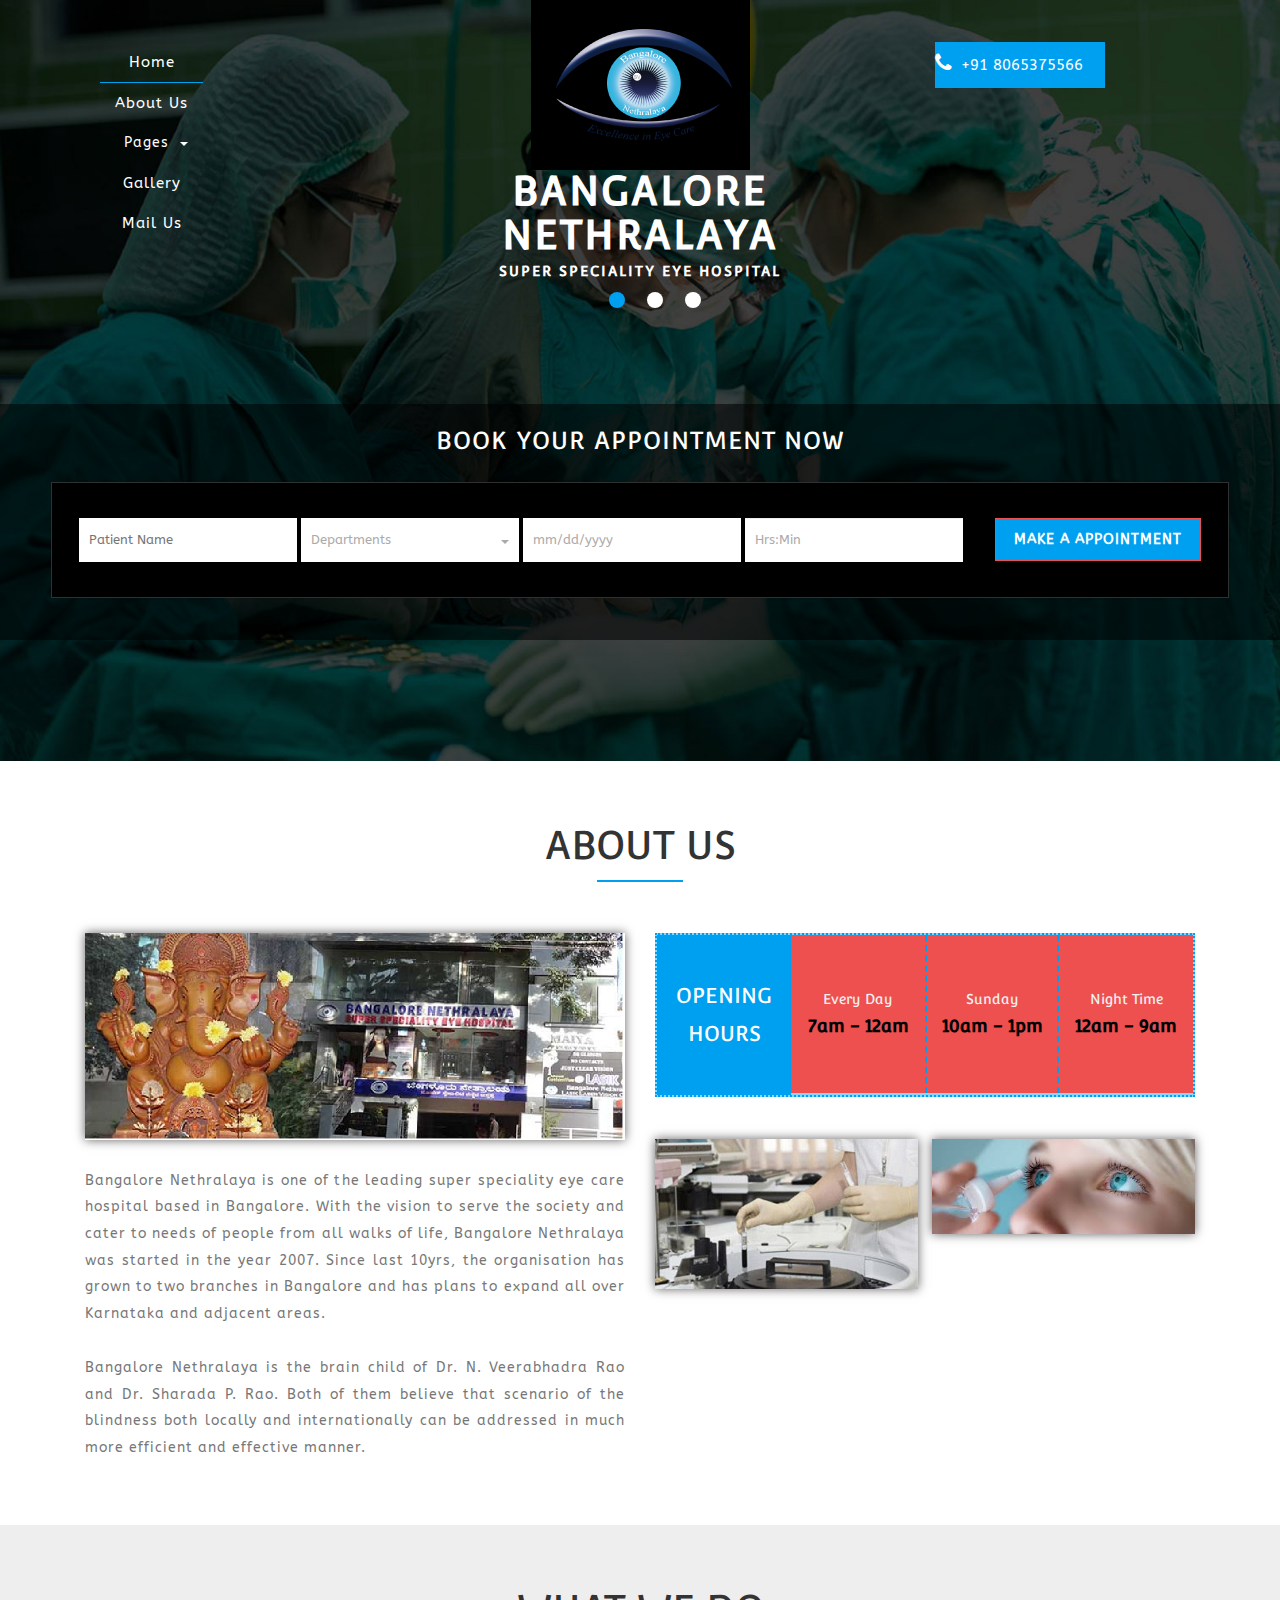
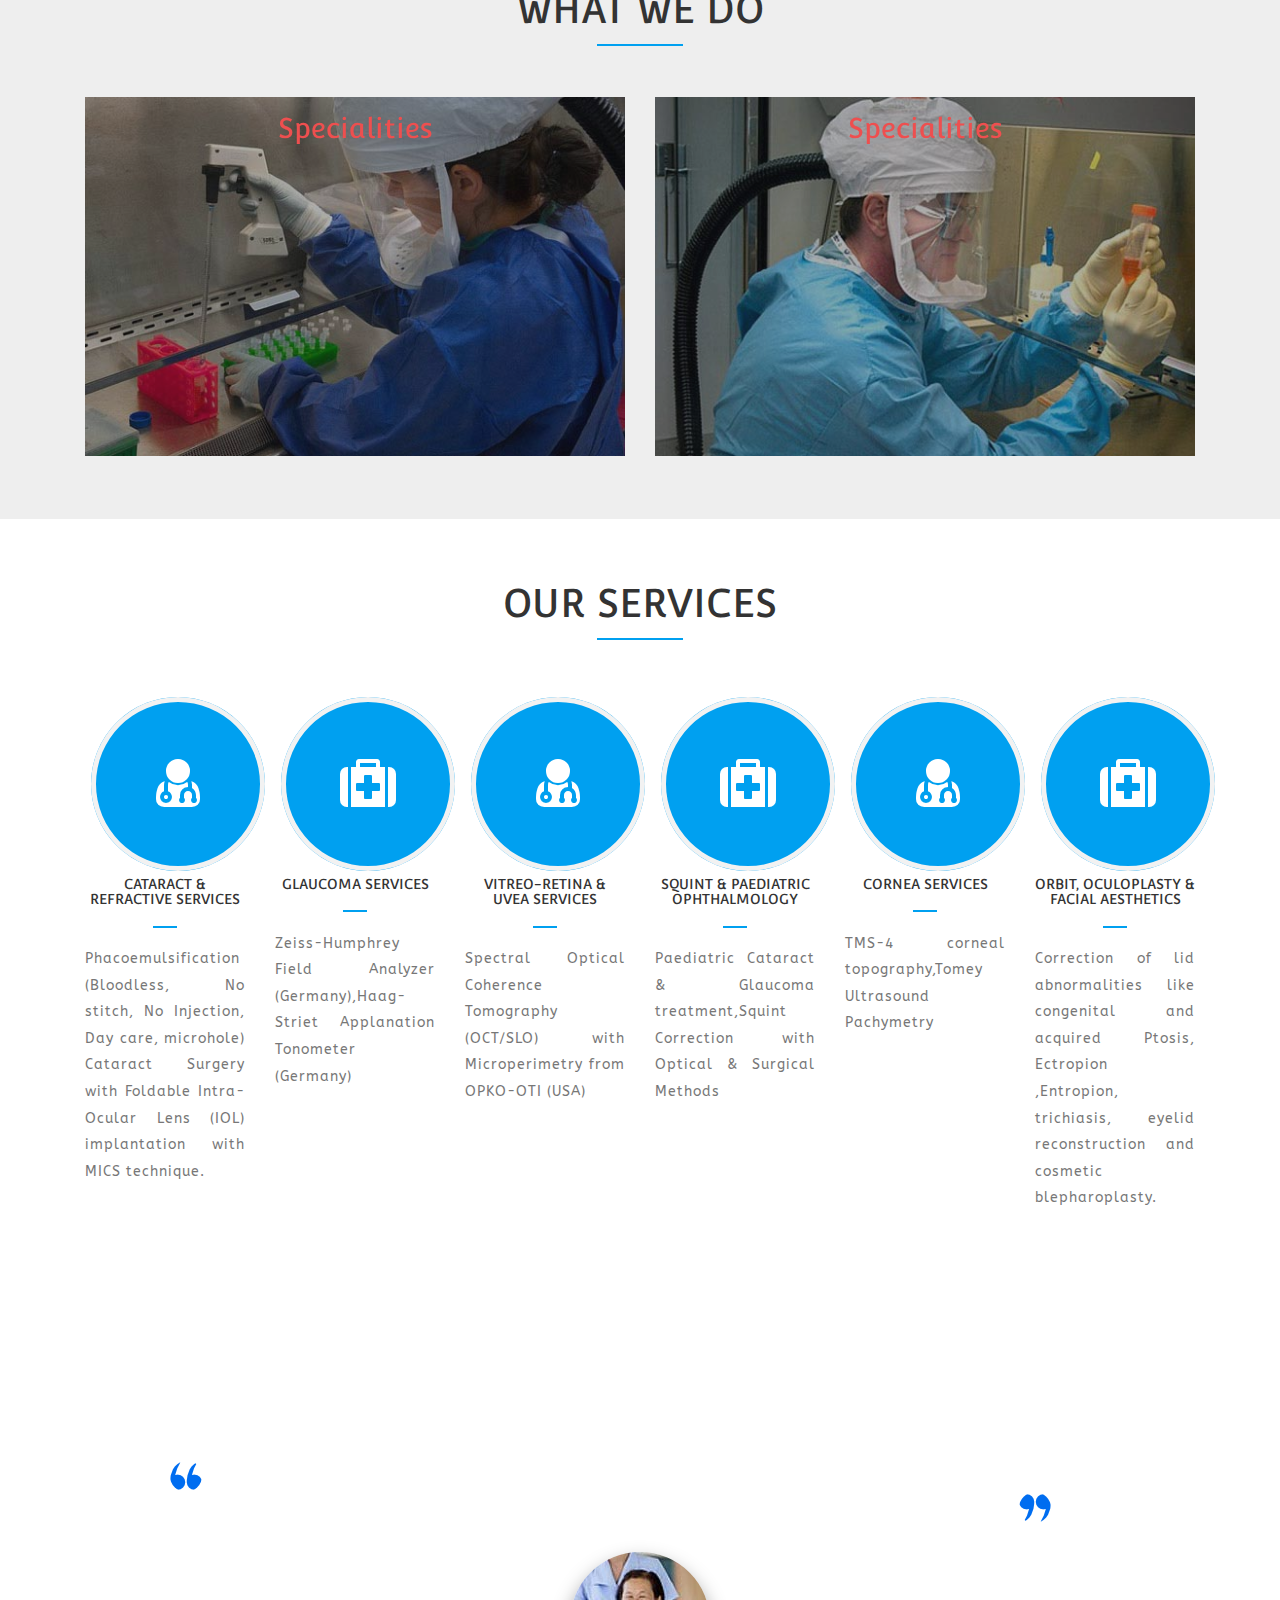
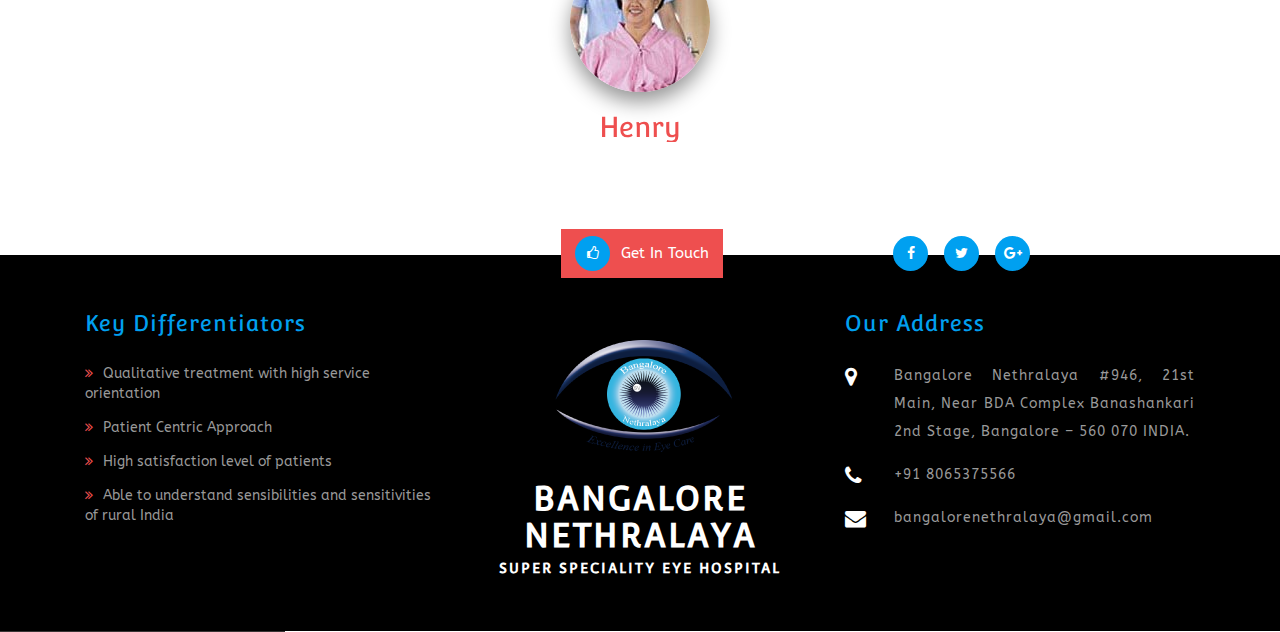
<file: bangloreNethralayaV2/web/index.html>
<!--
	Author: W3layouts
	Author URL: http://w3layouts.com
	License: Creative Commons Attribution 3.0 Unported
	License URL: http://creativecommons.org/licenses/by/3.0/
-->
<!DOCTYPE html>
<html lang="en">
<head>
<title>BangloreNethralaya</title>

<!-- Meta tag Keywords -->
<meta name="viewport" content="width=device-width, initial-scale=1">
<meta http-equiv="Content-Type" content="text/html; charset=utf-8" />
<meta name="keywords" content="Therapeutic web template, Bootstrap Web Templates, Flat Web Templates, Android Compatible web template, Smartphone Compatible web template, free webdesigns for Nokia, Samsung, LG, SonyEricsson, Motorola web design" />
<script type="application/x-javascript"> addEventListener("load", function() { setTimeout(hideURLbar, 0); }, false);
function hideURLbar(){ window.scrollTo(0,1); } </script>
<!--// Meta tag Keywords -->

<!-- css files -->
<link rel="stylesheet" href="css/bootstrap.css"> <!-- Bootstrap-Core-CSS -->
<link rel="stylesheet" href="css/style.css" type="text/css" media="all" /> <!-- Style-CSS --> 
<link rel="stylesheet" href="css/font-awesome.css"> <!-- Font-Awesome-Icons-CSS -->
<link rel="stylesheet" href="css/jquery-ui.css" /> <!-- Date-script-CSS -->
<link href="css/wickedpicker.css" rel="stylesheet" type='text/css' media="all" /> <!-- Time-script-CSS -->
<!-- //css files -->

<!-- online-fonts -->
<link href="//fonts.googleapis.com/css?family=Convergence" rel="stylesheet">
<link href="//fonts.googleapis.com/css?family=ABeeZee:400,400i" rel="stylesheet">
<!-- //online-fonts -->
</head>
<body> 
<div class="Main-agile">
<!-- banner -->
	<div class="banner">
		<div class="container">
			<div class="col-md-4 agile1">
				<nav class="navbar navbar-default">
					<!-- Brand and toggle get grouped for better mobile display -->
					<div class="navbar-header">
					  <button type="button" class="navbar-toggle collapsed" data-toggle="collapse" data-target="#bs-example-navbar-collapse-1">
						<span class="sr-only">Toggle navigation</span>
						<span class="icon-bar"></span>
						<span class="icon-bar"></span>
						<span class="icon-bar"></span>
					  </button>
					</div>

					<!-- Collect the nav links, forms, and other content for toggling -->
					<div class="collapse navbar-collapse nav-wil" id="bs-example-navbar-collapse-1">
						<nav class="stroke">
							<ul class="nav navbar-nav">
								<li class="active"><a href="index.html">Home</a></li>
								<li><a href="about.html">About Us</a></li>
								<li class="dropdown menu__item menu__item--current">
									<a href="#" class="dropdown-toggle menu__link"  data-toggle="dropdown" role="button" aria-haspopup="true" aria-expanded="false">Pages<span class="caret"></span></a>
									<ul class="dropdown-menu">
										<li><a href="codes.html">Short Codes</a></li>
										<li><a href="icons.html">Icons</a></li>
									</ul>
								</li>
								<li><a href="gallery.html">Gallery</a></li>
								<li><a href="mail.html">Mail Us</a></li>
							</ul>
						</nav>
					</div>
					<!-- /.navbar-collapse -->
				</nav>
			</div>
			<div class="col-md-4 logo">
				<div class="logo-w3l">
					<img src="images1/New%20Picture.png" alt="" />
				</div>
				<h1><a href="index.html">Bangalore Nethralaya<span>Super Speciality Eye Hospital</span></a></h1>
			</div>
			<div class="col-md-4 ph-agile">
				<p><i class="fa fa-phone" aria-hidden="true"></i><span>+91 8065375566</span></p>
			</div>
			<div class="clearfix"> </div>
			<!-- banner-text -->
			<div class="slider">
				<div class="callbacks_container">
					<ul class="rslides callbacks callbacks1" id="slider4">
						<li>
							<div class="w3layouts-banner-top">
								<div class="container">
									<!--<div class="agileits-banner-info">
										<h3>Best Treatments</h3>
										<p>We Provide the Best Medical Services.</p>
									</div>-->	
								</div>
							</div>
						</li>
						<li>
							<!--<div class="w3layouts-banner-top">
								<div class="container">
									<div class="agileits-banner-info">
										<h3>We Provide</h3>
										<p>Medical Services that you can Trust.</p>
									</div>	
								</div>
							</div>-->
						</li>
						<li>
							<div class="w3layouts-banner-top">
								<div class="container">
								<!--	<div class="agileits-banner-info">
										<h3>Better Technology</h3>
										<p>We Care About Your Health.</p>
									</div>-->	
								</div>
							</div>
						</li>
					</ul>
				</div>
				<div class="clearfix"> </div>
				
				<!-- //banner-text -->
			</div>
		</div>
			<div class="app-w3">
				<h4>Book Your Appointment Now</h4>
				<div class="app-sub-w3">
					<form action="#" method="post">
						<input type="text" name="Patient Name" placeholder="Patient Name" required=""/>
						<div class="ag-w3">
							<li class="dropdown menu__item">
								<a href="#" class="dropdown-toggle menu__link"  data-toggle="dropdown" role="button" aria-haspopup="true" aria-expanded="false">Departments<span class="caret"></span></a>
								<ul class="dropdown-menu">
									<li><a href="#">CATARACT & REFRACTIVE SERVICES</a></li>
									<li><a href="#">GLAUCOMA SERVICES</a></li>
									<li><a href="#"> VITREO-RETINA & UVEA SERVICES</a></li>
									<li><a href="#">SQUINT & PAEDIATRIC OPHTHALMOLOGY</a></li>
									<li><a href="#">CORNEA SERVICES</a></li>
                                    <li><a href="#">ORBIT, OCULOPLASTY & FACIAL AESTHETICS</a></li>
                                    <li><a href="#">OPTICALS & CONTACT LENS SERVICES</a></li>
								</ul>
							</li>
						</div>


						<input  id="datepicker" name="date" type="text" value="mm/dd/yyyy" onfocus="this.value = '';" onblur="if (this.value == '') {this.value = 'mm/dd/yyyy';}" required="">
						<input type="text" id="timepicker" name="Time" class="timepicker form-control" value="Hrs:Min">	
						<input type="submit" value="Make A Appointment">
					</form>
				</div>
			</div>			
	</div>
</div>
<!-- //banner -->

<!-- main -->
<!-- About --> 
	<div id="about" class="welcome"> 
		<div class="container">
			<div class="agile-title">
				<h3> About Us <span></span></h3> 
			</div>
			<div class="w3ls-row">
				<div class="col-md-6 welcome-left">
					<div class="welcome-img">
						<img src="images1/about-us-page-banner.jpg" class="img-responsive zoom-img" alt=""/>
					</div>
					<p>Bangalore Nethralaya is one of the leading super speciality eye care hospital based in Bangalore.  With the vision to serve the society and cater to needs of people from all walks of life, Bangalore Nethralaya was started in the year 2007. Since last 10yrs, the organisation has grown to two branches in Bangalore and has plans to expand all over Karnataka and adjacent areas.</p>
                    <p>Bangalore Nethralaya is the brain child of Dr. N. Veerabhadra Rao and Dr. Sharada P. Rao. Both of them believe that scenario of the blindness both locally and internationally can be addressed in much more efficient and effective manner.</p>
					
					
				</div>
				<div class="col-md-6 welcome-right"> 
					<div class="open-hours-row">
						<div class="col-md-3 open-hours-left">
							<h4>OPENING HOURS </h4>
						</div>
						<div class="col-md-3 open-hours-left">
							<h6>Every Day</h6>
							<h5>7am - 12am</h5> 
						</div>
						<div class="col-md-3 open-hours-left">
							<h6>Sunday</h6>
							<h5>10am - 1pm</h5> 
						</div>
						<div class="col-md-3 open-hours-left">
							<h6>Night Time</h6>
							<h5>12am - 9am</h5> 
						</div>
						<div class="clearfix"> </div>
					</div>
					<div class="col-md-6 welcome-left-grids">
						<div class="welcome-img">
							<img src="images/img2.jpg" class="img-responsive zoom-img" alt=""/>
						</div>
					</div>
					<div class="col-md-6 welcome-left-grids">
						<div class="welcome-img">
							<img src="images1/images%20(1).jpg" class="img-responsive zoom-img" alt=""/>
						</div>
					</div>
					<div class="clearfix"> </div>
				</div>
				<div class="clearfix"> </div>
			</div> 
		</div>
	</div>
<!-- //About --> 
		
<!-- what-we-do -->
	<div class="tips w3agile">
		<div class="container">
			<h3 class="tittle-one">What We Do <span></span></h3>
			<div class="tip-grids">
				<div class="col-md-6 tip-grid">
					<figure class="effect-julia">
						<img src="images/w1.jpg" alt="">
							<figcaption>
								<h4>Specialities</h4>
									<p>Cataract</p>
									<p>Retina</p>
                                    <p>LASIK & Refractive Surgery</p>
                                <p>Squint & Pediatric Ophthalmology</p>
                            </figcaption>			
					</figure>
				</div>
				<div class="col-md-6 tip-grid">
					<figure class="effect-julia">
						<img src="images/w2.jpg" alt="">
							<figcaption>
								<h4>Specialities</h4>
									 <p>Orbit & Oculoplasty</p>
                                    <p>Cornea</p>
                                    <p>Glaucoma</p>
							</figcaption>			
					</figure>
				</div>
				<div class="clearfix"></div>
			</div>
		</div>
</div>
<!-- //what-we-do -->

<!-- Services -->
			<div class="feature-w3l">
				<div class="container">
					<h3 class="tittle">Our services <span></span></h3>
					<div class="feature-grids">
						<div class="col-md-2 feature-grid">
							<div class="icons-w3">
								<i class="fa fa-user-md" aria-hidden="true"></i>
							</div>
                            <h5>CATARACT & REFRACTIVE SERVICES</h5>
								<span></span>
								<p>Phacoemulsification (Bloodless, No stitch, No Injection, Day care, microhole) Cataract Surgery with Foldable Intra-Ocular Lens (IOL) implantation with MICS technique.</p>
						</div>
						<div class="col-md-2 feature-grid">
							<div class="icons-w3">
								<i class="fa fa-medkit" aria-hidden="true"></i>
							</div>
								<h5>GLAUCOMA SERVICES</h5>
								<span></span>
								<p>Zeiss-Humphrey Field Analyzer (Germany),Haag-Striet Applanation Tonometer (Germany)</p>
						</div>
						<div class="col-md-2 feature-grid">
							<div class="icons-w3">
								<i class="fa fa-user-md" aria-hidden="true"></i>
							</div>
								<h5>VITREO-RETINA & UVEA SERVICES</h5>
								<span></span>
								<p>Spectral Optical Coherence Tomography (OCT/SLO) with Microperimetry from OPKO-OTI (USA)</p>
						</div>
						<div class="col-md-2 feature-grid">
							<div class="icons-w3">
								<i class="fa fa-medkit" aria-hidden="true"></i>
							</div>
								<h5>SQUINT & PAEDIATRIC OPHTHALMOLOGY</h5>
								<span></span>
								<p>Paediatric Cataract & Glaucoma treatment,Squint Correction with Optical & Surgical Methods</p>
						</div>
                        <div class="col-md-2 feature-grid">
							<div class="icons-w3">
								<i class="fa fa-user-md" aria-hidden="true"></i>
							</div>
								<h5>CORNEA SERVICES</h5>
								<span></span>
								<p>TMS-4 corneal topography,Tomey Ultrasound Pachymetry</p>
						</div>
                        <div class="col-md-2 feature-grid">
							<div class="icons-w3">
								<i class="fa fa-medkit" aria-hidden="true"></i>
							</div>
								<h5>ORBIT, OCULOPLASTY & FACIAL AESTHETICS</h5>
								<span></span>
								<p>Correction of lid abnormalities like congenital and acquired Ptosis, Ectropion ,Entropion, trichiasis, eyelid reconstruction and cosmetic blepharoplasty.</p>
						</div>
						<div class="clearfix"></div>
					</div>
				</div>
			</div>
<!-- //Services -->

<!-- Testimonials -->
	<div id="review" class="jarallax reviews agile-1">
				<div class="test-monials" id="testimonials">
					<h3 class="tittle-two">Our Patients Says <span></span></h3>
						<div class="sreen-gallery-cursual">
						       <div id="owl-demo" class="owl-carousel">
					                 <div class="item-owl">
					                		<div class="test-review wow fadeInUp animated animated" data-wow-delay=".5s" style="visibility: visible; animation-delay: 0.5s; animation-name: fadeInUp;">
											   <p><img src="images/left-quotes.png" alt=""> Polite sadipscing elitr, sed diam nonumy eirmod tempor invidunt ut labore et dolore magna aliquyam erat, sed diam voluptua.sed do eiusmod tempor incididunt ut labore et dolore magna aliqua. Ut enim ad minim veniam, quis nostrud exercitation ullamco<img src="images/right-quotes.png" alt=""></p>
						                	  <img src="images/tt2.jpg" class="img-responsive" alt=""/>
											  <h5>Henry</h5>
					                	    </div>
					                </div>
					                 <div class="item-owl">
					                	<div class="test-review wow fadeInUp animated animated" data-wow-delay=".5s" style="visibility: visible; animation-delay: 0.5s; animation-name: fadeInUp;">
										 <p> <img src="images/left-quotes.png" alt="">Polite sadipscing elitr, sed diam nonumy eirmod tempor invidunt ut labore et dolore magna aliquyam erat, sed diam voluptua.sed do eiusmod tempor incididunt ut labore et dolore magna aliqua. Ut enim ad minim veniam, quis nostrud exercitation ullamco<img src="images/right-quotes.png" alt=""></p>
						                	<img src="images/tt1.jpg" class="img-responsive" alt=""/>
											 <h5>Smith</h5>
					                	</div>
					                </div>
					                 <div class="item-owl">
					                	<div class="test-review wow fadeInUp animated animated" data-wow-delay=".5s" style="visibility: visible; animation-delay: 0.5s; animation-name: fadeInUp;">
										     <p><img src="images/left-quotes.png" alt=""> Polite sadipscing elitr, sed diam nonumy eirmod tempor invidunt ut labore et dolore magna aliquyam erat, sed diam voluptua.sed do eiusmod tempor incididunt ut labore et dolore magna aliqua. Ut enim ad minim veniam, quis nostrud exercitation ullamco <img src="images/right-quotes.png" alt=""></p>
						                	<img src="images/tt3.jpg" class="img-responsive" alt=""/>
											 <h5>Steave</h5>
					                	</div>
					                </div>
				              </div>
						<!--//screen-gallery-->
					</div>
				</div>
				<div class="clearfix"> </div>
		</div>
<!-- //Testimonials -->
<!-- //main -->

<!-- Footer -->
<div class="footer w3ls">
	<div class="container">
		<div class="footer-main">
			<div class="footer-top">
				<div class="col-md-4 services-grids">
					<h3>Key Differentiators</h3>
                    <ul>
						<li><i class="fa fa-angle-double-right" aria-hidden="true"></i><a href="#">Qualitative treatment with high service orientation</a></li>
						<li><i class="fa fa-angle-double-right" aria-hidden="true"></i><a href="#">Patient Centric Approach</a></li>
						<li><i class="fa fa-angle-double-right" aria-hidden="true"></i><a href="#">High satisfaction level of patients</a></li>
						<li><i class="fa fa-angle-double-right" aria-hidden="true"></i><a href="#">Able to understand sensibilities and sensitivities of rural India</a></li>
					</ul>
                    
				</div>
				<div class="col-md-4 ftr-grid">
					<div class="logo-fo">
						<div class="logo-w3l">
							<img src="images1/New%20Picture.png" alt="" />
						</div>
						<h2><a href="index.html">Bangalore Nethralaya<span>Super Speciality Eye Hospital</span></a></h2>
					</div>
				</div>
				<div class="col-md-4 ftr-grid fg2">
					<h3>Our Address</h3>
					<div class="ftr-address">
						<div class="local">
							<i class="fa fa-map-marker" aria-hidden="true"></i>
						</div>
						<div class="ftr-text">
							<p>Bangalore Nethralaya #946, 21st Main, Near BDA Complex Banashankari 2nd Stage, Bangalore – 560 070 
INDIA.</p>
						</div>
						<div class="clearfix"> </div>
					</div>
					<div class="ftr-address">
						<div class="local">
							<i class="fa fa-phone" aria-hidden="true"></i>
						</div>
						<div class="ftr-text">
							<p>+91 8065375566</p>
						</div>
						<div class="clearfix"> </div>
					</div>
					<div class="ftr-address">
						<div class="local">
							<i class="fa fa-envelope" aria-hidden="true"></i>
						</div>
						<div class="ftr-text">
							<p><a href="mailto:bangalorenethralaya@gmail.com">bangalorenethralaya@gmail.com</a></p>
						</div>
						<div class="clearfix"> </div>
					</div>
				</div>
				<div class="clearfix"> </div>
			</div>
				<div class="right-w3l">
					<ul class="top-links">
						<li class="get-w3"><a href="mail.html"><i class="fa fa-thumbs-o-up" aria-hidden="true"></i>Get In Touch</a></li>
						<li><a href="#"><i class="fa fa-facebook"></i></a></li>
						<li><a href="#"><i class="fa fa-twitter"></i></a></li>
						<li><a href="#"><i class="fa fa-google-plus"></i></a></li>
					</ul>
				</div>
			<!--<div class="copyrights">
				<p>&copy; 2017 . All Rights Reserved | Design by  <a href="http://w3layouts.com/" target="_blank">W3layouts</a> </p>
			</div>-->
		</div>
	</div>
</div>
<!-- //Footer -->

<!-- js-scripts -->			
	
		<!-- js -->
			<script type="text/javascript" src="js/jquery-2.1.4.min.js"></script>
			<script type="text/javascript" src="js/bootstrap.js"></script> <!-- Necessary-JavaScript-File-For-Bootstrap --> 
		<!-- //js -->
	
		<!-- Baneer-js -->
		
			<script src="js/responsiveslides.min.js"></script>
			<script>
						// You can also use "$(window).load(function() {"
						$(function () {
						  // Slideshow 4
						  $("#slider4").responsiveSlides({
							auto: true,
							pager:true,
							nav:false,
							speed: 500,
							namespace: "callbacks",
							before: function () {
							  $('.events').append("<li>before event fired.</li>");
							},
							after: function () {
							  $('.events').append("<li>after event fired.</li>");
							}
						  });
					
						});
			</script>
			<script>
								// You can also use "$(window).load(function() {"
								$(function () {
								  // Slideshow 4
								  $("#slider3").responsiveSlides({
									auto: true,
									pager:false,
									nav:true,
									speed: 500,
									namespace: "callbacks",
									before: function () {
									  $('.events').append("<li>before event fired.</li>");
									},
									after: function () {
									  $('.events').append("<li>after event fired.</li>");
									}
								  });
							
								});
							 </script>


		<!-- //Baneer-js -->
		
			<!-- Calendar -->
				<script src="js/jquery-ui.js"></script>
				  <script>
						  $(function() {
							$( "#datepicker,#datepicker1,#datepicker2,#datepicker3" ).datepicker();
						  });
				  </script>
			<!-- //Calendar -->
			
		<!-- Time -->
		<script type="text/javascript" src="js/wickedpicker.js"></script>
			<script type="text/javascript">
				$('.timepicker').wickedpicker({twentyFour: false});
			</script>
		<!-- //Time -->
		
		<!-- jarallax-js -->
			<script src="js/jarallax.js"></script>
			<script src="js/SmoothScroll.min.js"></script>
			<script type="text/javascript">
				/* init Jarallax */
				$('.jarallax').jarallax({
					speed: 0.5,
					imgWidth: 1366,
					imgHeight: 768
				})
			</script>
		<!-- //jarallax-js -->
		
		<!-- for-Testimonials -->
			<!-- required-js-files-->
							<link href="css/owl.carousel.css" rel="stylesheet">
							    <script src="js/owl.carousel.js"></script>
							        <script>
							    $(document).ready(function() {
							      $("#owl-demo").owlCarousel({
							        items : 1,
							        lazyLoad : true,
							        autoPlay : true,
							        navigation : false,
							        navigationText :  false,
							        pagination : true,
							      });
							    });
							    </script>
			<!--//required-js-files-->
		<!-- //for-Testimonials -->

<!-- //js-scripts -->
</body>
</html>
</file>
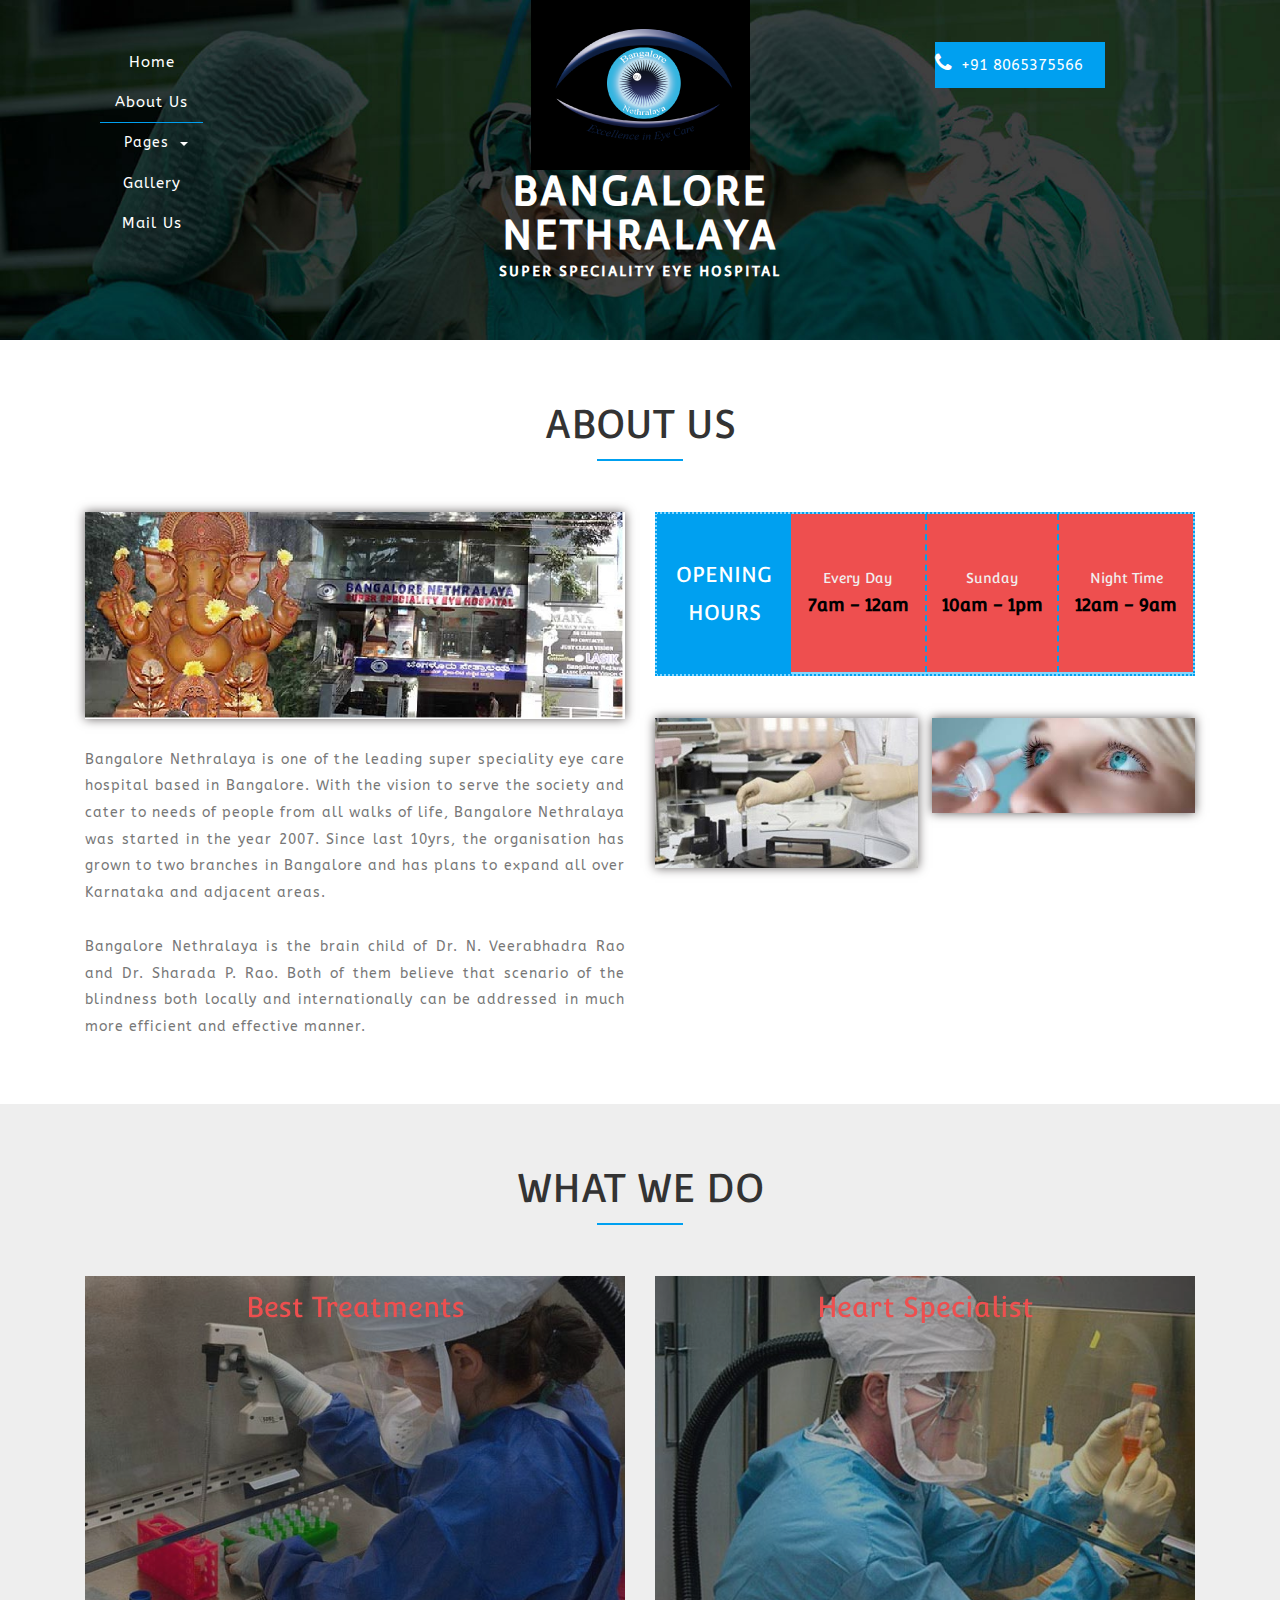
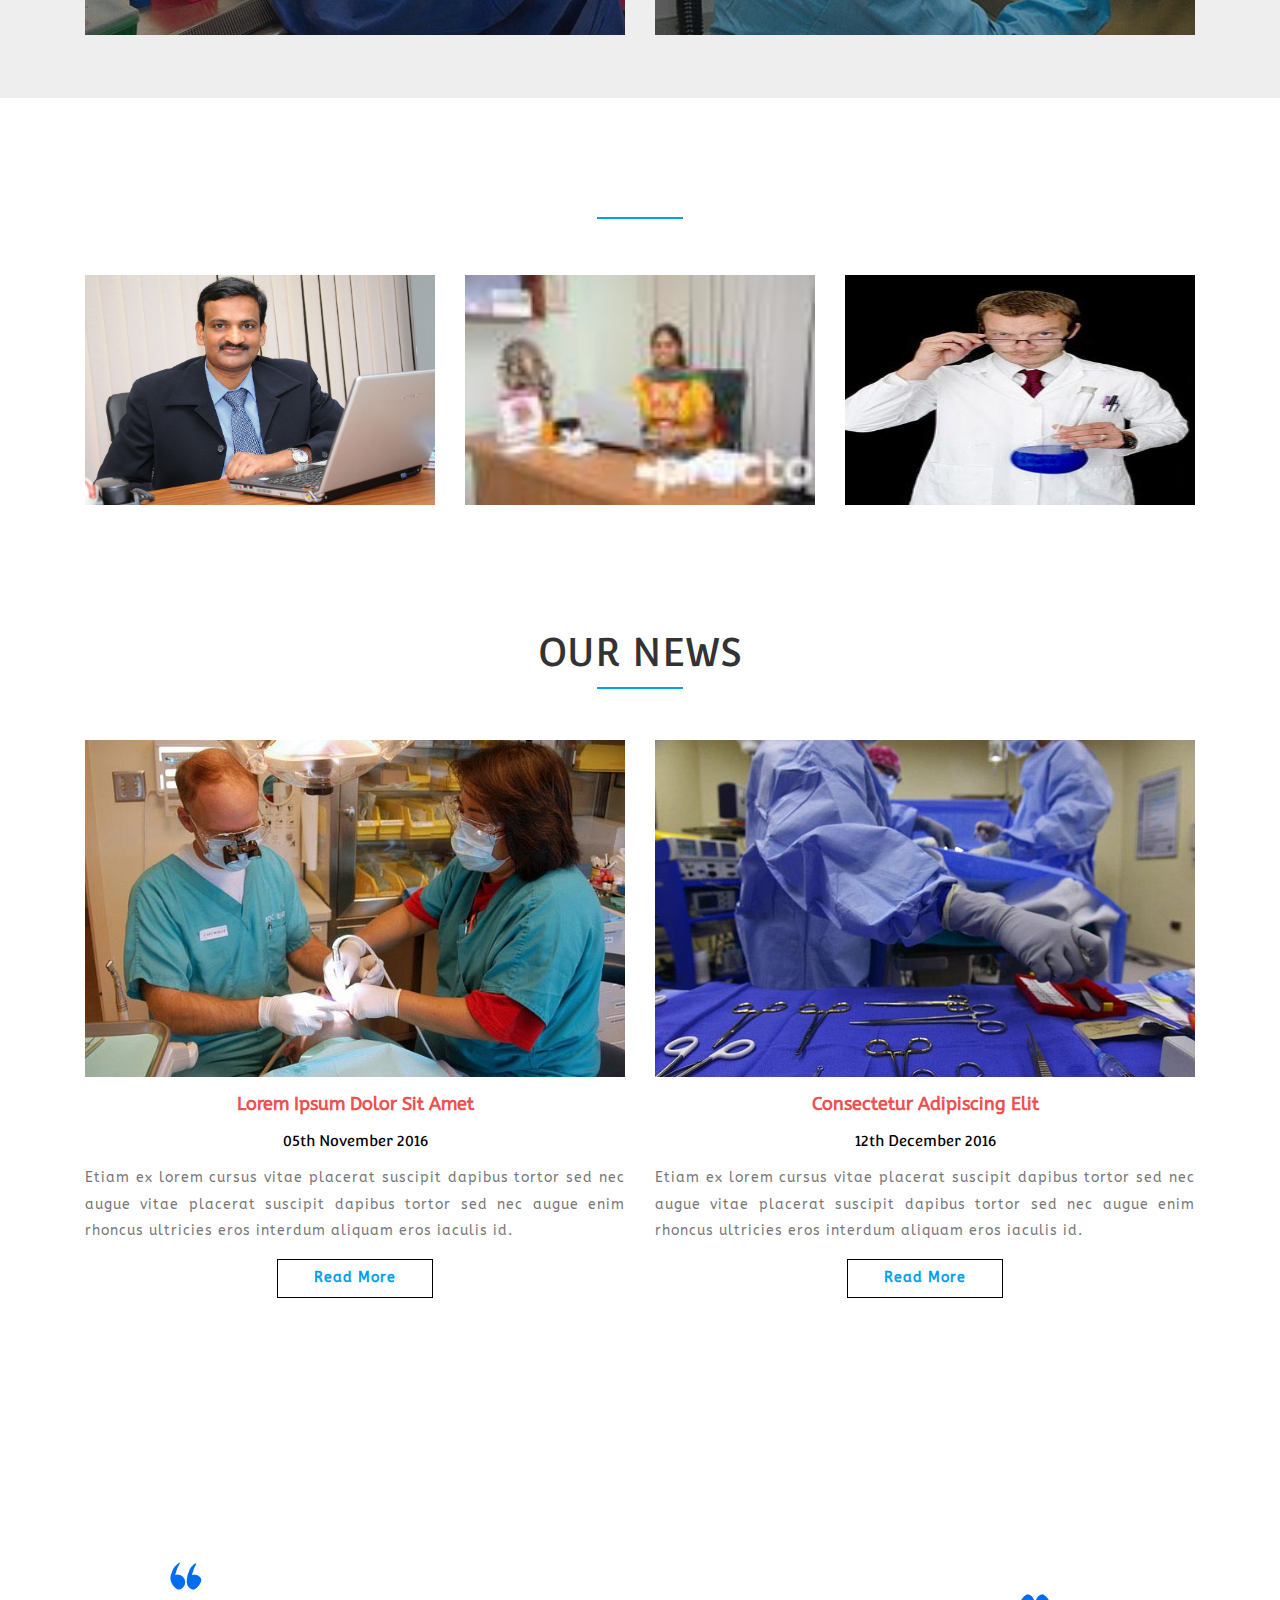
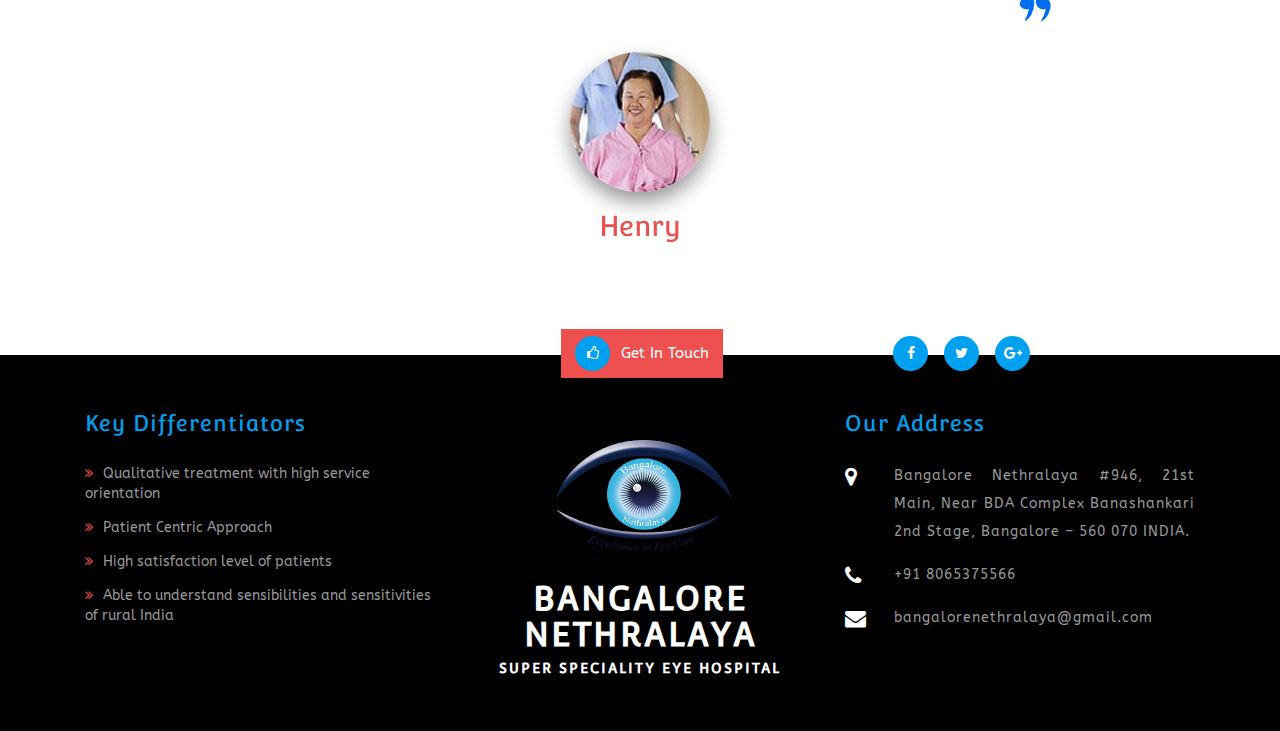
<file: bangloreNethralayaV2/web/about.html>
<!--
	Author: W3layouts
	Author URL: http://w3layouts.com
	License: Creative Commons Attribution 3.0 Unported
	License URL: http://creativecommons.org/licenses/by/3.0/
-->
<!DOCTYPE html>
<html lang="en">
<head>
<title>Therapeutic a Medical Category Flat Bootstrap Responsive website Template | About :: w3layouts</title>

<!-- Meta tag Keywords -->
<meta name="viewport" content="width=device-width, initial-scale=1">
<meta http-equiv="Content-Type" content="text/html; charset=utf-8" />
<meta name="keywords" content="Therapeutic web template, Bootstrap Web Templates, Flat Web Templates, Android Compatible web template, Smartphone Compatible web template, free webdesigns for Nokia, Samsung, LG, SonyEricsson, Motorola web design" />
<script type="application/x-javascript"> addEventListener("load", function() { setTimeout(hideURLbar, 0); }, false);
function hideURLbar(){ window.scrollTo(0,1); } </script>
<!--// Meta tag Keywords -->

<!-- css files -->
<link rel="stylesheet" href="css/bootstrap.css"> <!-- Bootstrap-Core-CSS -->
<link rel="stylesheet" href="css/style.css" type="text/css" media="all" /> <!-- Style-CSS --> 
<link rel="stylesheet" href="css/font-awesome.css"> <!-- Font-Awesome-Icons-CSS -->
<!-- //css files -->

<!-- online-fonts -->
<link href="//fonts.googleapis.com/css?family=Convergence" rel="stylesheet">
<link href="//fonts.googleapis.com/css?family=ABeeZee:400,400i" rel="stylesheet">
<!-- //online-fonts -->
</head>
<body> 
<div class="Main-agile">
<!-- banner -->
	<div class="banner-2">
		<div class="container">
			<div class="col-md-4 agile1">
				<nav class="navbar navbar-default">
					<!-- Brand and toggle get grouped for better mobile display -->
					<div class="navbar-header">
					  <button type="button" class="navbar-toggle collapsed" data-toggle="collapse" data-target="#bs-example-navbar-collapse-1">
						<span class="sr-only">Toggle navigation</span>
						<span class="icon-bar"></span>
						<span class="icon-bar"></span>
						<span class="icon-bar"></span>
					  </button>
					</div>

					<!-- Collect the nav links, forms, and other content for toggling -->
					<div class="collapse navbar-collapse nav-wil" id="bs-example-navbar-collapse-1">
						<nav class="stroke">
							<ul class="nav navbar-nav">
								<li><a href="index.html">Home</a></li>
								<li class="active"><a href="about.html">About Us</a></li>
								<li class="dropdown menu__item menu__item--current">
									<a href="#" class="dropdown-toggle menu__link"  data-toggle="dropdown" role="button" aria-haspopup="true" aria-expanded="false">Pages<span class="caret"></span></a>
									<ul class="dropdown-menu">
										<li><a href="codes.html">Short Codes</a></li>
										<li><a href="icons.html">Icons</a></li>
									</ul>
								</li>
								<li><a href="gallery.html">Gallery</a></li>
								<li><a href="mail.html">Mail Us</a></li>
							</ul>
						</nav>
					</div>
					<!-- /.navbar-collapse -->
				</nav>
			</div>
			<div class="col-md-4 logo">
				<div class="logo-w3l">
					<img src="images1/New%20Picture.png" alt="" />
				</div>
				<h1><a href="index.html">Bangalore Nethralaya<span>Super Speciality Eye Hospital</span></a></h1>
			</div>
			<div class="col-md-4 ph-agile">
				<p><i class="fa fa-phone" aria-hidden="true"></i><span>+91 8065375566</span></p>
			</div>
			<div class="clearfix"> </div>
		</div>
	</div>			
</div>
<!-- //banner -->

<!-- main -->
<!-- About --> 
	<div id="about" class="welcome"> 
		<div class="container">
			<div class="agile-title">
				<h3> About Us <span></span></h3> 
			</div>
			<div class="w3ls-row">
				<div class="col-md-6 welcome-left">
					<div class="welcome-img">
						<img src="images1/about-us-page-banner.jpg" class="img-responsive zoom-img" alt=""/>
					</div>
					<p>Bangalore Nethralaya is one of the leading super speciality eye care hospital based in Bangalore.  With the vision to serve the society and cater to needs of people from all walks of life, Bangalore Nethralaya was started in the year 2007. Since last 10yrs, the organisation has grown to two branches in Bangalore and has plans to expand all over Karnataka and adjacent areas.</p>
                    <p>Bangalore Nethralaya is the brain child of Dr. N. Veerabhadra Rao and Dr. Sharada P. Rao. Both of them believe that scenario of the blindness both locally and internationally can be addressed in much more efficient and effective manner.</p>
					
				</div>
				<div class="col-md-6 welcome-right"> 
					<div class="open-hours-row">
						<div class="col-md-3 open-hours-left">
							<h4>OPENING HOURS </h4>
						</div>
						<div class="col-md-3 open-hours-left">
							<h6>Every Day</h6>
							<h5>7am - 12am</h5> 
						</div>
						<div class="col-md-3 open-hours-left">
							<h6>Sunday</h6>
							<h5>10am - 1pm</h5> 
						</div>
						<div class="col-md-3 open-hours-left">
							<h6>Night Time</h6>
							<h5>12am - 9am</h5> 
						</div>
						<div class="clearfix"> </div>
					</div>
					<div class="col-md-6 welcome-left-grids">
						<div class="welcome-img">
							<img src="images/img2.jpg" class="img-responsive zoom-img" alt=""/>
						</div>
					</div>
					<div class="col-md-6 welcome-left-grids">
						<div class="welcome-img">
							<img src="images1/images%20(1).jpg" class="img-responsive zoom-img" alt=""/>
						</div>
					</div>
					<div class="clearfix"> </div>
				</div>
				<div class="clearfix"> </div>
			</div> 
		</div>
	</div>
<!-- //About --> 
		
<!-- what-we-do -->
	<div class="tips w3agile">
		<div class="container">
			<h3 class="tittle-one">What We Do <span></span></h3>
			<div class="tip-grids">
				<div class="col-md-6 tip-grid">
					<figure class="effect-julia">
						<img src="images/w1.jpg" alt="">
							<figcaption>
								<h4>Best Treatments</h4>
									<p>We Provide the Best Medical Services.</p>
									<p>Medical Services that you can Trust.</p>
									<p>We Care About Your Health.</p>
							</figcaption>			
					</figure>
				</div>
				<div class="col-md-6 tip-grid">
					<figure class="effect-julia">
						<img src="images/w2.jpg" alt="">
							<figcaption>
								<h4>Heart Specialist</h4>
									<p>We Provide the Best Medical Services.</p>
									<p>Medical Services that you can Trust.</p>
									<p>We Care About Your Health.</p>
							</figcaption>			
					</figure>
				</div>
				<div class="clearfix"></div>
			</div>
		</div>
</div>
<!-- //what-we-do -->

<!-- team -->
	<div class="jarallax team">
		<div class="container">
			<div class="team-heading">
				<h3>Our Team <span></span></h3>
			</div>
			<div class="agileits-team-grids">
				<div class="col-md-4 agileits-team-grid">
					<div class="team-info">
						<img src="images1/dr_veerabhadra_rao.jpg" alt="" />
						<div class="team-caption"> 
                            <h4>Dr. N. Veerabhadra Rao</h4>
                            <h5>Vitreo-Retinal Surgeon</h5>
                            <h4>MBBS, MS, FRCS (UK) FVRS</h4>
							<!--<ul>
								<li><a href="#"><i class="fa fa-facebook"></i></a></li>
								<li><a href="#"><i class="fa fa-twitter"></i></a></li>
								<li><a href="#"><i class="fa fa-google-plus" aria-hidden="true"></i></a></li>
							</ul>-->
						</div>
					</div>
				</div>
				<div class="col-md-4 agileits-team-grid">
					<div class="team-info">
						<img src="images1/thumbnail.jpg" alt="" />
						<div class="team-caption"> 
							<h4>Dr. Sharada P. Rao</h4>
							<h5>Glaucoma & Refractive Surgeon</h5>
                            <h4>MBBS, MS,FICO(UK)</h4>
							<!--<ul>
								<li><a href="#"><i class="fa fa-facebook"></i></a></li>
								<li><a href="#"><i class="fa fa-twitter"></i></a></li>
								<li><a href="#"><i class="fa fa-google-plus" aria-hidden="true"></i></a></li>
							</ul>-->
						</div>
					</div>
				</div>
				<div class="col-md-4 agileits-team-grid">
					<div class="team-info">
						<img src="images/t3.jpg" alt="" />
						<div class="team-caption"> 
							<h4>Dr. Alok B Swamy</h4>
							<h5>Phaco, Cornea & Refractive Surgeon</h5>
                            <h4>MBBS, MS, FCRS </h4>
							<!--<ul>
								<li><a href="#"><i class="fa fa-facebook"></i></a></li>
								<li><a href="#"><i class="fa fa-twitter"></i></a></li>
								<li><a href="#"><i class="fa fa-google-plus" aria-hidden="true"></i></a></li>
							</ul>-->
						</div>
					</div>
				</div>
				
				<div class="clearfix"> </div>
			</div>
		</div>
	</div>
<!-- //team -->

<!-- News -->
	<div class="events">
		<div class="container">
			<div class="team-w3l">
				<h3>Our News <span></span></h3>
			</div>
			<div class="w3l-event-grids">
				<div class="col-md-6 w3l-event-grid">
					<div class="w3l-event-img">
						<a href="single.html"><img src="images/ne1.jpg" alt="" /></a>
					</div>
					<div class="news-grid-info">
						<a href="single.html">Lorem ipsum dolor sit amet</a>
						<h5>05th November 2016</h5>
						<p>Etiam ex lorem cursus vitae placerat suscipit dapibus tortor sed nec augue vitae placerat suscipit dapibus tortor sed nec augue enim rhoncus ultricies eros interdum aliquam eros iaculis id.</p>
						<a href="single.html" class="re-w3">Read More</a>
					</div>
				</div>
				<div class="col-md-6 w3l-event-grid">
					<div class="w3l-event-img">
						<a href="single.html"><img src="images/ne2.jpg" alt="" /></a>
					</div>
					<div class="news-grid-info">
						<a href="single.html">consectetur adipiscing elit</a>
						<h5>12th December 2016</h5>
						<p>Etiam ex lorem cursus vitae placerat suscipit dapibus tortor sed nec augue vitae placerat suscipit dapibus tortor sed nec augue enim rhoncus ultricies eros interdum aliquam eros iaculis id.</p>
						<a href="single.html" class="re-w3">Read More</a>
					</div>
				</div>
				<div class="clearfix"> </div>
			</div>
		</div>
	</div>
<!-- //News -->

<!-- Testimonials -->
	<div id="review" class="jarallax reviews agile-1">
				<div class="test-monials" id="testimonials">
					<h3 class="tittle-two">Our Patients Says <span></span></h3>
						<div class="sreen-gallery-cursual">
						       <div id="owl-demo" class="owl-carousel">
					                 <div class="item-owl">
					                		<div class="test-review wow fadeInUp animated animated" data-wow-delay=".5s" style="visibility: visible; animation-delay: 0.5s; animation-name: fadeInUp;">
											   <p><img src="images/left-quotes.png" alt=""> Polite sadipscing elitr, sed diam nonumy eirmod tempor invidunt ut labore et dolore magna aliquyam erat, sed diam voluptua.sed do eiusmod tempor incididunt ut labore et dolore magna aliqua. Ut enim ad minim veniam, quis nostrud exercitation ullamco<img src="images/right-quotes.png" alt=""></p>
						                	  <img src="images/tt2.jpg" class="img-responsive" alt=""/>
											  <h5>Henry</h5>
					                	    </div>
					                </div>
					                 <div class="item-owl">
					                	<div class="test-review wow fadeInUp animated animated" data-wow-delay=".5s" style="visibility: visible; animation-delay: 0.5s; animation-name: fadeInUp;">
										 <p> <img src="images/left-quotes.png" alt="">Polite sadipscing elitr, sed diam nonumy eirmod tempor invidunt ut labore et dolore magna aliquyam erat, sed diam voluptua.sed do eiusmod tempor incididunt ut labore et dolore magna aliqua. Ut enim ad minim veniam, quis nostrud exercitation ullamco<img src="images/right-quotes.png" alt=""></p>
						                	<img src="images/tt1.jpg" class="img-responsive" alt=""/>
											 <h5>Smith</h5>
					                	</div>
					                </div>
					                 <div class="item-owl">
					                	<div class="test-review wow fadeInUp animated animated" data-wow-delay=".5s" style="visibility: visible; animation-delay: 0.5s; animation-name: fadeInUp;">
										     <p><img src="images/left-quotes.png" alt=""> Polite sadipscing elitr, sed diam nonumy eirmod tempor invidunt ut labore et dolore magna aliquyam erat, sed diam voluptua.sed do eiusmod tempor incididunt ut labore et dolore magna aliqua. Ut enim ad minim veniam, quis nostrud exercitation ullamco <img src="images/right-quotes.png" alt=""></p>
						                	<img src="images/tt3.jpg" class="img-responsive" alt=""/>
											 <h5>Steave</h5>
					                	</div>
					                </div>
				              </div>
						<!--//screen-gallery-->
					</div>
				</div>
				<div class="clearfix"> </div>
		</div>
<!-- //Testimonials -->
<!-- //main -->

<!-- Footer -->
<div class="footer w3ls">
	<div class="container">
		<div class="footer-main">
			<div class="footer-top">
                <div class="col-md-4 services-grids">
					<h3>Key Differentiators</h3>
					<ul>
						<li><i class="fa fa-angle-double-right" aria-hidden="true"></i><a href="#">Qualitative treatment with high service orientation</a></li>
						<li><i class="fa fa-angle-double-right" aria-hidden="true"></i><a href="#">Patient Centric Approach</a></li>
						<li><i class="fa fa-angle-double-right" aria-hidden="true"></i><a href="#">High satisfaction level of patients</a></li>
						<li><i class="fa fa-angle-double-right" aria-hidden="true"></i><a href="#">Able to understand sensibilities and sensitivities of rural India</a></li>
					</ul>
				</div>
				<div class="col-md-4 ftr-grid">
					<div class="logo-fo">
						<div class="logo-w3l">
							<img src="images1/New%20Picture.png" alt="" />
						</div>
						<h2><a href="index.html">Bangalore Nethralaya<span>Super Speciality Eye Hospital</span></a></h2>
					</div>
				</div>
				<div class="col-md-4 ftr-grid fg2">
					<h3>Our Address</h3>
					<div class="ftr-address">
						<div class="local">
							<i class="fa fa-map-marker" aria-hidden="true"></i>
						</div>
						<div class="ftr-text">
							<p>Bangalore Nethralaya #946, 21st Main, Near BDA Complex Banashankari 2nd Stage, Bangalore – 560 070 
INDIA.</p>
						</div>
						<div class="clearfix"> </div>
					</div>
					<div class="ftr-address">
						<div class="local">
							<i class="fa fa-phone" aria-hidden="true"></i>
						</div>
						<div class="ftr-text">
							<p>+91 8065375566</p>
						</div>
						<div class="clearfix"> </div>
					</div>
					<div class="ftr-address">
						<div class="local">
							<i class="fa fa-envelope" aria-hidden="true"></i>
						</div>
						<div class="ftr-text">
							<p><a href="mailto:bangalorenethralaya@gmail.com">bangalorenethralaya@gmail.com</a></p>
						</div>
						<div class="clearfix"> </div>
					</div>
				</div>
				<div class="clearfix"> </div>
			</div>
				<div class="right-w3l">
					<ul class="top-links">
						<li class="get-w3"><a href="mail.html"><i class="fa fa-thumbs-o-up" aria-hidden="true"></i>Get In Touch</a></li>
						<li><a href="#"><i class="fa fa-facebook"></i></a></li>
						<li><a href="#"><i class="fa fa-twitter"></i></a></li>
						<li><a href="#"><i class="fa fa-google-plus"></i></a></li>
					</ul>
				</div>
			<!--<div class="copyrights">
				<p>&copy; 2017 Therapeutic. All Rights Reserved | Design by  <a href="http://w3layouts.com/" target="_blank">W3layouts</a> </p>
			</div>-->
		</div>
	</div>
</div>
<!-- //Footer -->

<!-- js-scripts -->			
	
		<!-- js -->
			<script type="text/javascript" src="js/jquery-2.1.4.min.js"></script>
			<script type="text/javascript" src="js/bootstrap.js"></script> <!-- Necessary-JavaScript-File-For-Bootstrap --> 
		<!-- //js -->
		
		<!-- jarallax-js -->
			<script src="js/jarallax.js"></script>
			<script src="js/SmoothScroll.min.js"></script>
			<script type="text/javascript">
				/* init Jarallax */
				$('.jarallax').jarallax({
					speed: 0.5,
					imgWidth: 1366,
					imgHeight: 768
				})
			</script>
		<!-- //jarallax-js -->
		
		<!-- for-Testimonials -->
			<!-- required-js-files-->
							<link href="css/owl.carousel.css" rel="stylesheet">
							    <script src="js/owl.carousel.js"></script>
							        <script>
							    $(document).ready(function() {
							      $("#owl-demo").owlCarousel({
							        items : 1,
							        lazyLoad : true,
							        autoPlay : true,
							        navigation : false,
							        navigationText :  false,
							        pagination : true,
							      });
							    });
							    </script>
			<!--//required-js-files-->
		<!-- //for-Testimonials -->
		
<!-- //js-scripts -->
</body>
</html>
</file>
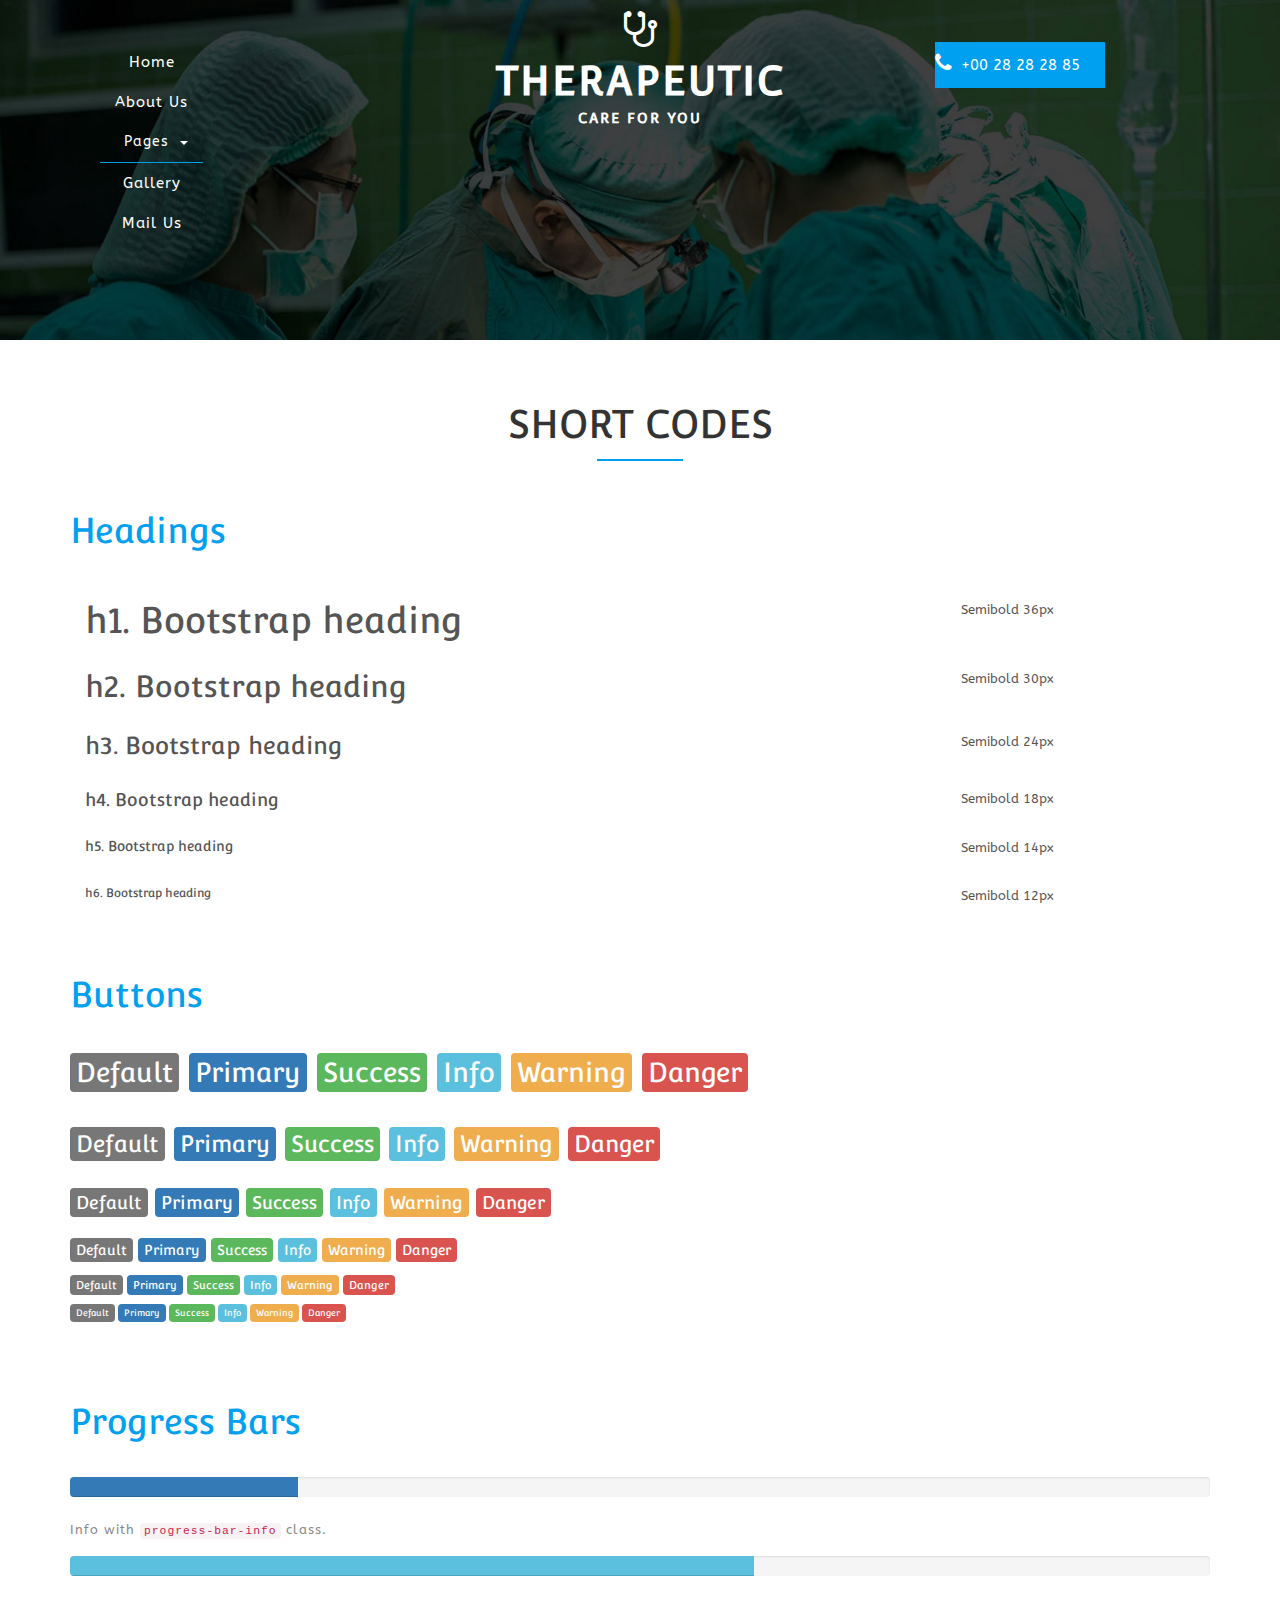
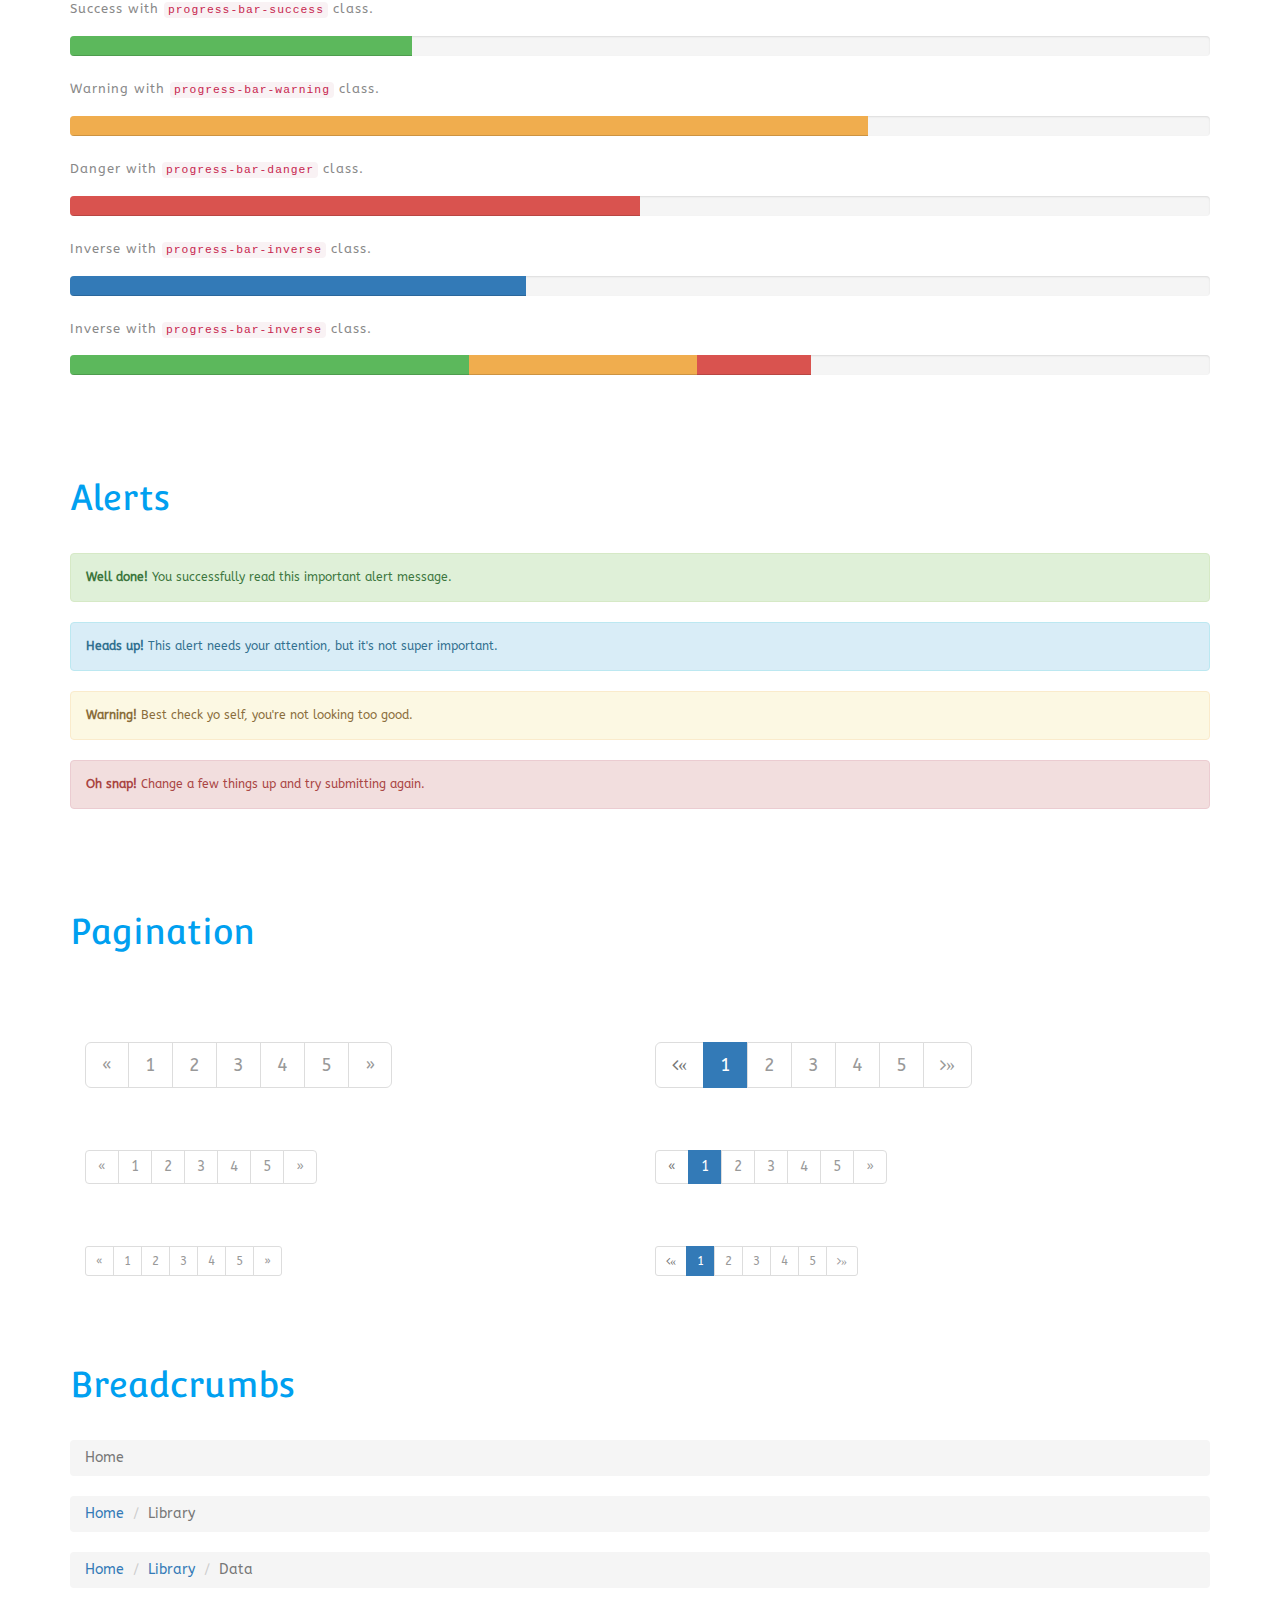
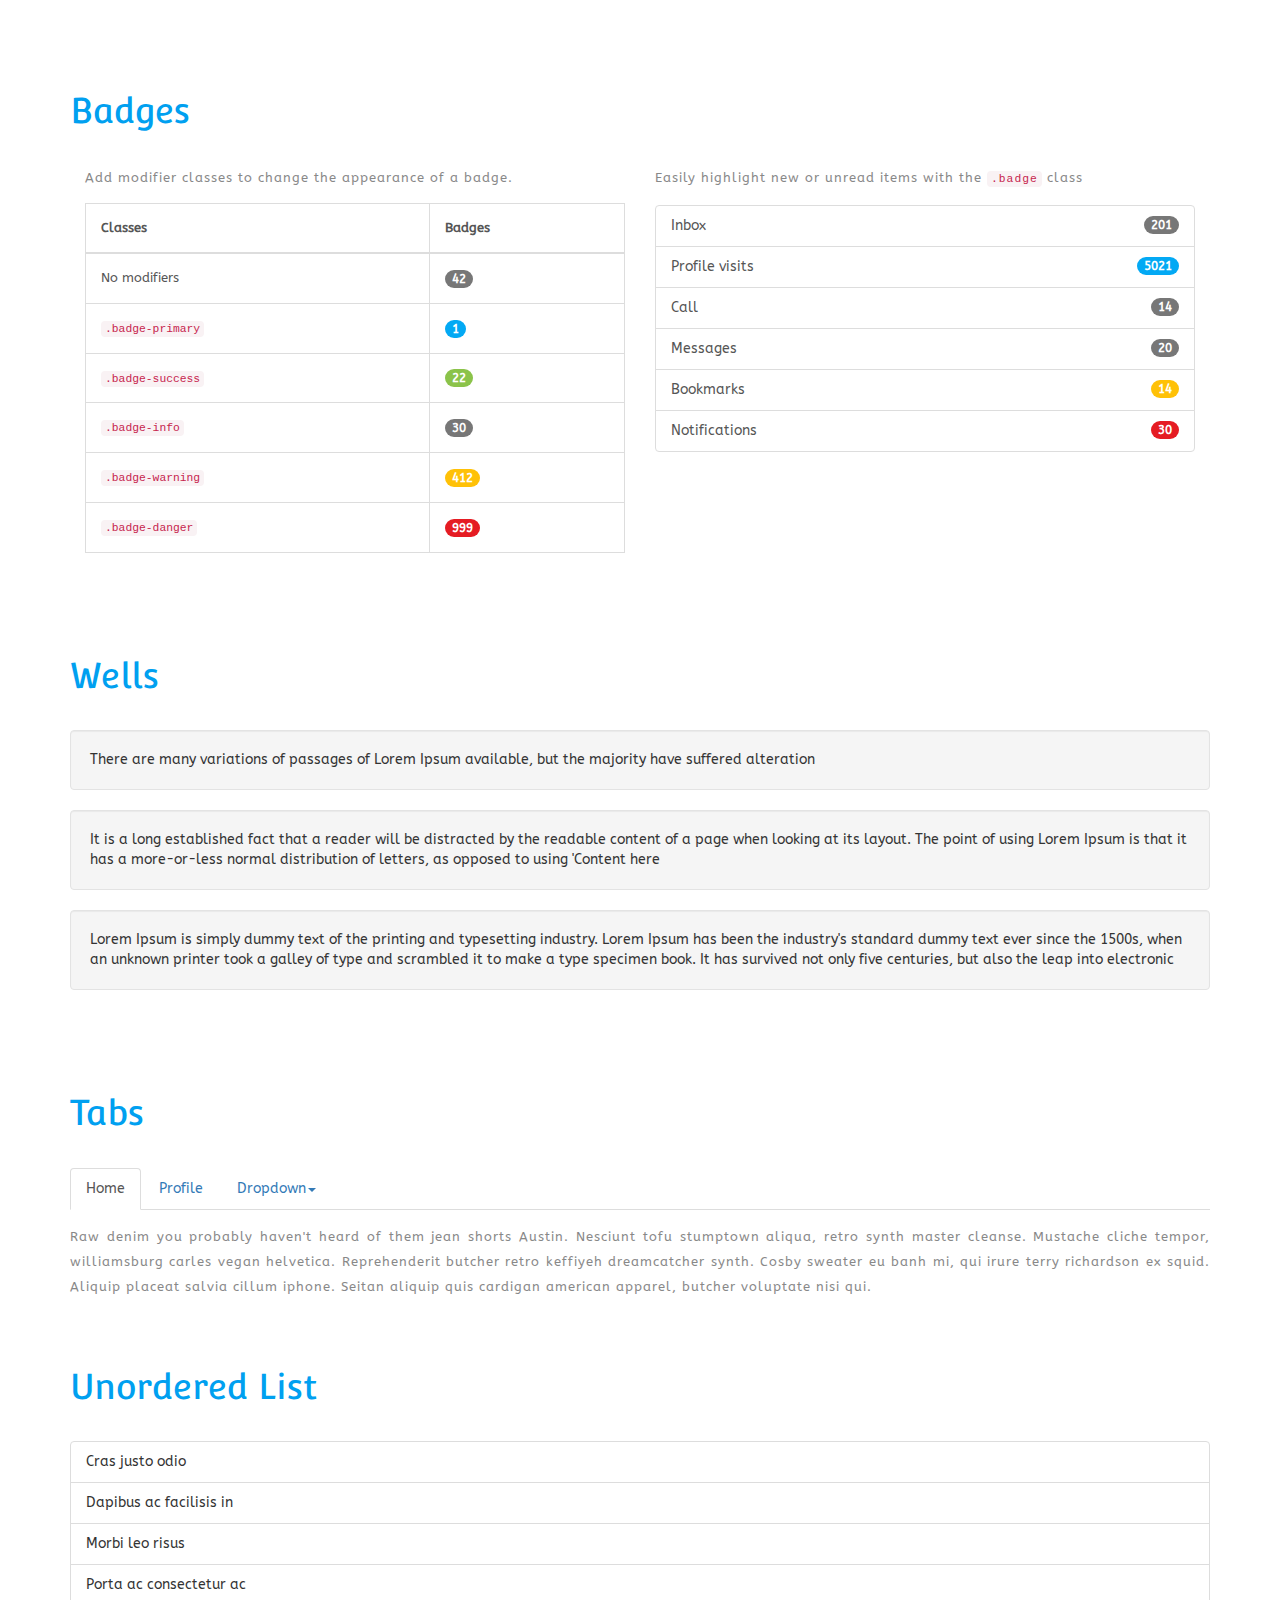
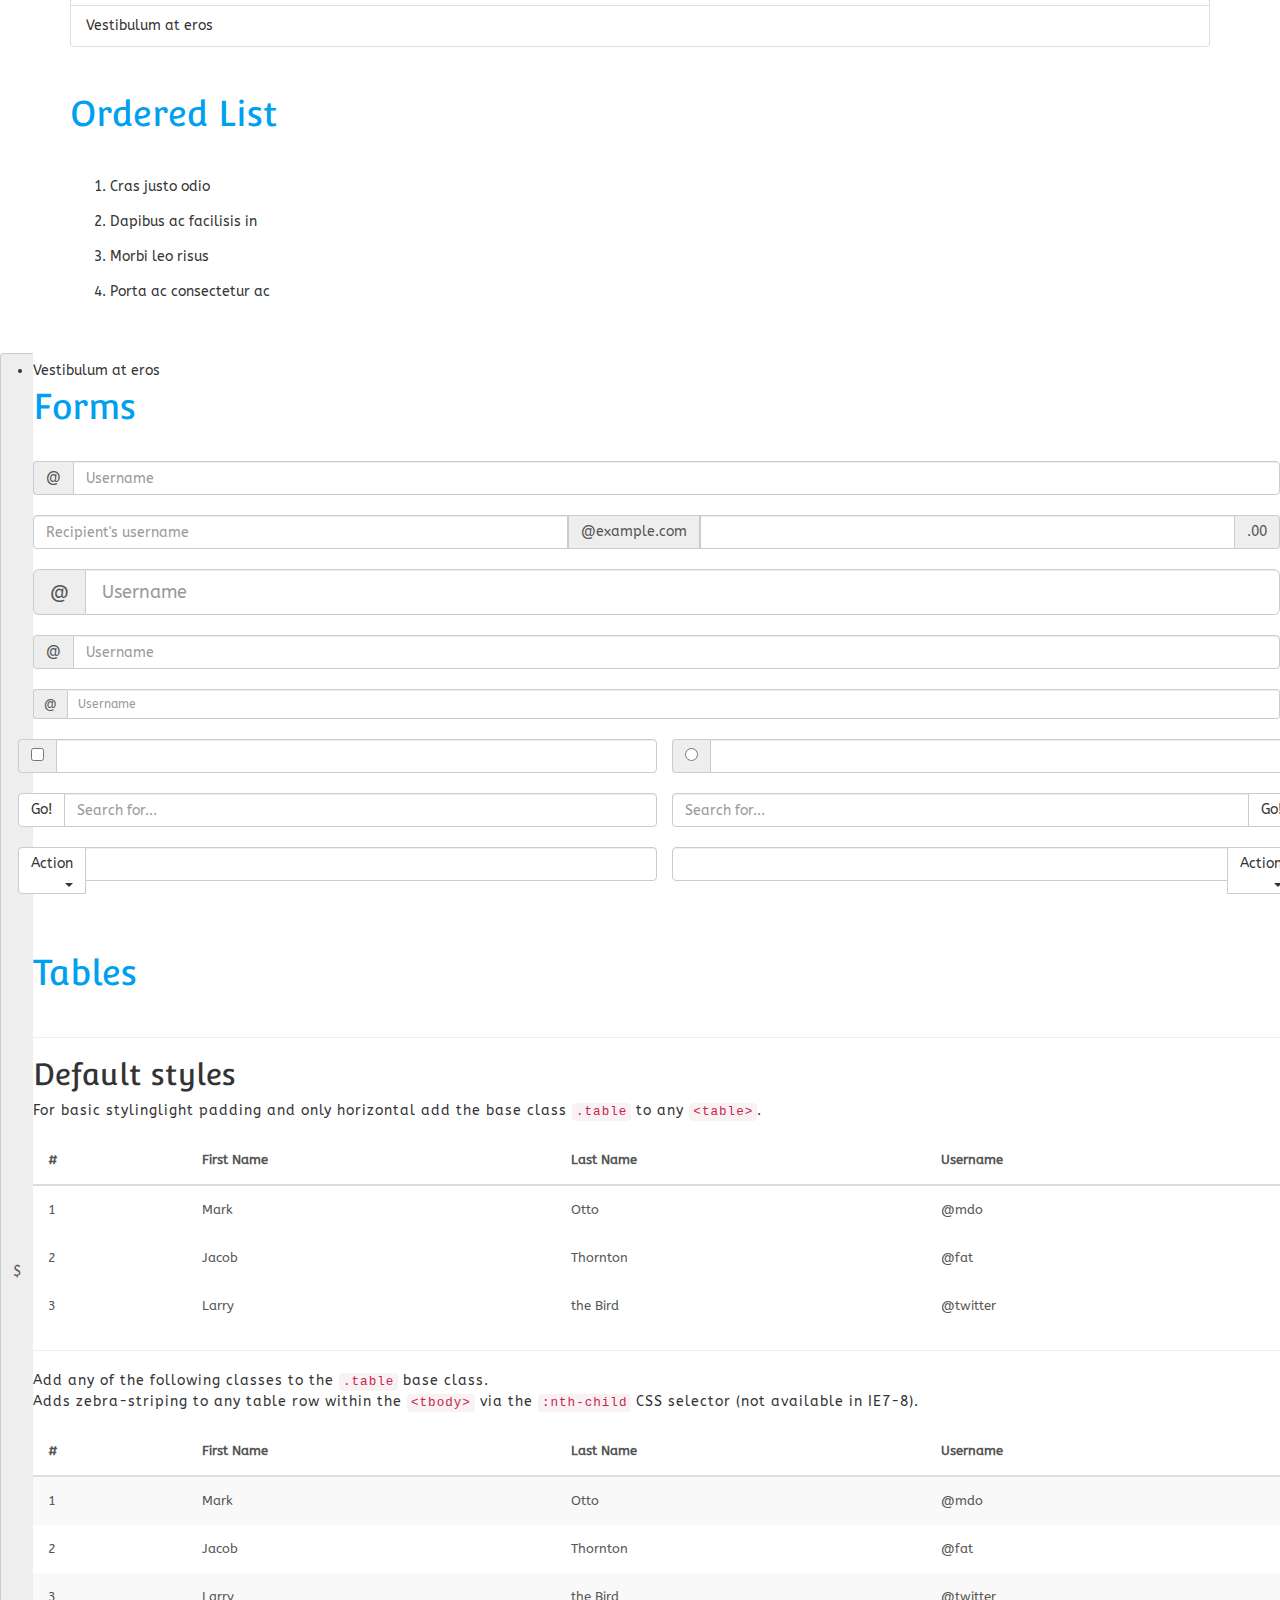
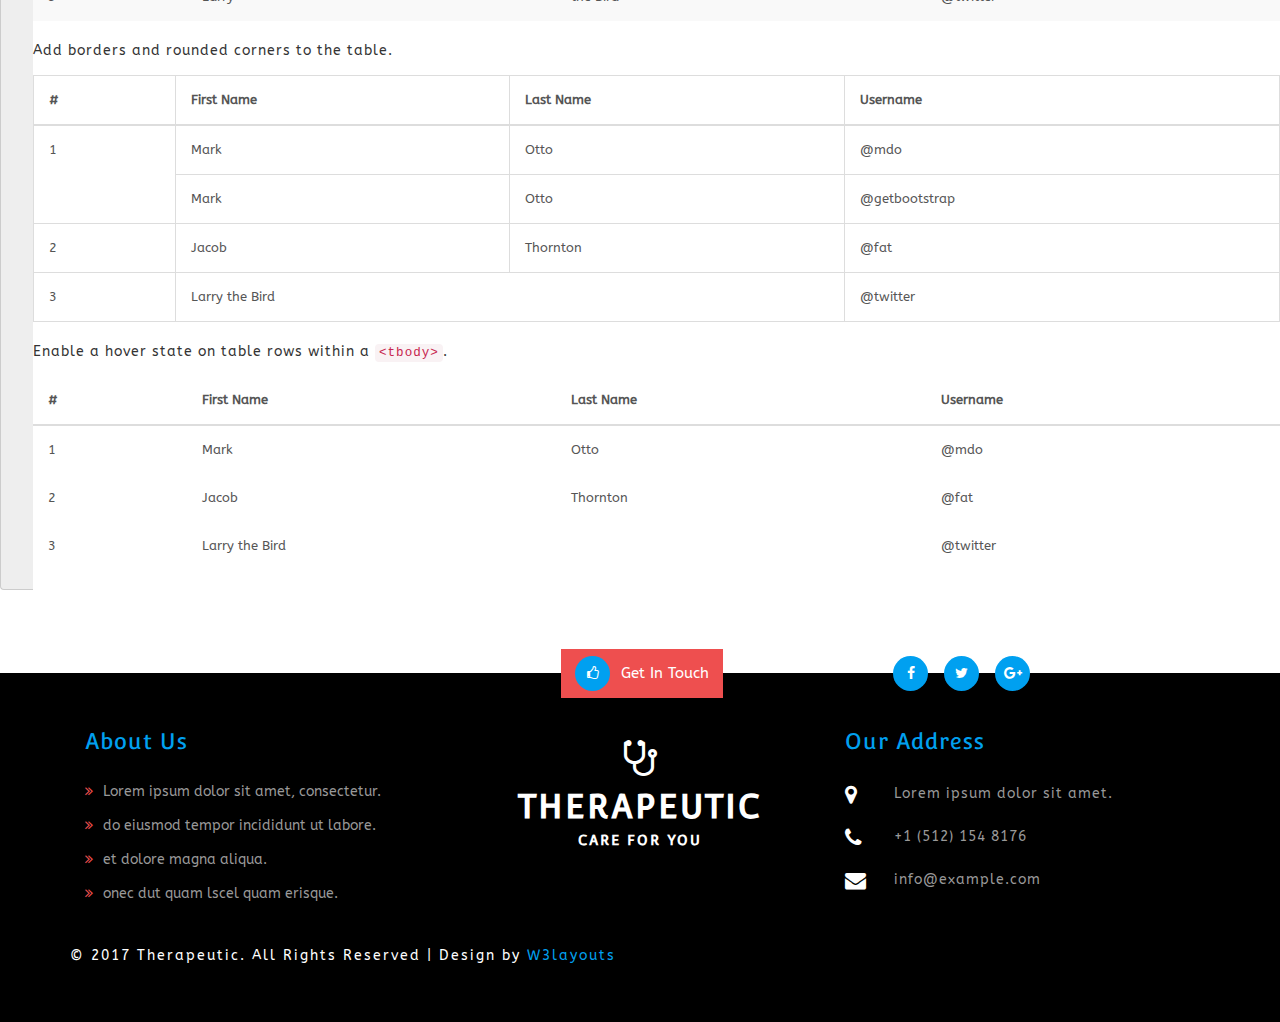
<file: bangloreNethralayaV2/web/codes.html>
<!--
	Author: W3layouts
	Author URL: http://w3layouts.com
	License: Creative Commons Attribution 3.0 Unported
	License URL: http://creativecommons.org/licenses/by/3.0/
-->
<!DOCTYPE html>
<html lang="en">
<head>
<title>Therapeutic a Medical Category Flat Bootstrap Responsive website Template | Short Codes :: w3layouts</title>

<!-- Meta tag Keywords -->
<meta name="viewport" content="width=device-width, initial-scale=1">
<meta http-equiv="Content-Type" content="text/html; charset=utf-8" />
<meta name="keywords" content="Therapeutic web template, Bootstrap Web Templates, Flat Web Templates, Android Compatible web template, Smartphone Compatible web template, free webdesigns for Nokia, Samsung, LG, SonyEricsson, Motorola web design" />
<script type="application/x-javascript"> addEventListener("load", function() { setTimeout(hideURLbar, 0); }, false);
function hideURLbar(){ window.scrollTo(0,1); } </script>
<!--// Meta tag Keywords -->

<!-- css files -->
<link rel="stylesheet" href="css/bootstrap.css"> <!-- Bootstrap-Core-CSS -->
<link rel="stylesheet" href="css/style.css" type="text/css" media="all" /> <!-- Style-CSS --> 
<link rel="stylesheet" href="css/font-awesome.css"> <!-- Font-Awesome-Icons-CSS -->
<!-- //css files -->

<!-- online-fonts -->
<link href="//fonts.googleapis.com/css?family=Convergence" rel="stylesheet">
<link href="//fonts.googleapis.com/css?family=ABeeZee:400,400i" rel="stylesheet">
<!-- //online-fonts -->
</head>
<body> 
<div class="Main-agile">
<!-- banner -->
	<div class="banner-2">
		<div class="container">
			<div class="col-md-4 agile1">
				<nav class="navbar navbar-default">
					<!-- Brand and toggle get grouped for better mobile display -->
					<div class="navbar-header">
					  <button type="button" class="navbar-toggle collapsed" data-toggle="collapse" data-target="#bs-example-navbar-collapse-1">
						<span class="sr-only">Toggle navigation</span>
						<span class="icon-bar"></span>
						<span class="icon-bar"></span>
						<span class="icon-bar"></span>
					  </button>
					</div>

					<!-- Collect the nav links, forms, and other content for toggling -->
					<div class="collapse navbar-collapse nav-wil" id="bs-example-navbar-collapse-1">
						<nav class="stroke">
							<ul class="nav navbar-nav">
								<li><a href="index.html">Home</a></li>
								<li><a href="about.html">About Us</a></li>
								<li class="dropdown menu__item menu__item--current active">
									<a href="#" class="dropdown-toggle menu__link"  data-toggle="dropdown" role="button" aria-haspopup="true" aria-expanded="false">Pages<span class="caret"></span></a>
									<ul class="dropdown-menu">
										<li><a href="codes.html">Short Codes</a></li>
										<li><a href="icons.html">Icons</a></li>
									</ul>
								</li>
								<li><a href="gallery.html">Gallery</a></li>
								<li><a href="mail.html">Mail Us</a></li>
							</ul>
						</nav>
					</div>
					<!-- /.navbar-collapse -->
				</nav>
			</div>
			<div class="col-md-4 logo">
				<div class="logo-w3l">
					<i class="fa fa-stethoscope" aria-hidden="true"></i>
				</div>
				<h1><a href="index.html">Therapeutic<span>Care For you</span></a></h1>
			</div>
			<div class="col-md-4 ph-agile">
				<p><i class="fa fa-phone" aria-hidden="true"></i><span>+00 28 28 28 85</span></p>
			</div>
			<div class="clearfix"> </div>
		</div>
	</div>			
</div>
<!-- //banner -->

<!-- main -->
	<div class="codes">
				<div class="container">
					<h3 class="tittle-agw3">Short Codes <span></span></h3>
					<div class="grid_3 grid_4">
						<h3 class="hdg">Headings</h3>
						<div class="bs-example">
							<table class="table">
								<tbody>
									<tr>
										<td><h1 id="h1.-bootstrap-heading">h1. Bootstrap heading<a class="anchorjs-link" href="#h1.-bootstrap-heading"><span class="anchorjs-icon"></span></a></h1></td>
										<td class="type-info">Semibold 36px</td>
									</tr>
									<tr>
										<td><h2 id="h2.-bootstrap-heading">h2. Bootstrap heading<a class="anchorjs-link" href="#h2.-bootstrap-heading"><span class="anchorjs-icon"></span></a></h2></td>
										<td class="type-info">Semibold 30px</td>
									</tr>
									<tr>
										<td><h3 id="h3.-bootstrap-heading">h3. Bootstrap heading<a class="anchorjs-link" href="#h3.-bootstrap-heading"><span class="anchorjs-icon"></span></a></h3></td>
										<td class="type-info">Semibold 24px</td>
									</tr>
									<tr>
										<td><h4 id="h4.-bootstrap-heading">h4. Bootstrap heading<a class="anchorjs-link" href="#h4.-bootstrap-heading"><span class="anchorjs-icon"></span></a></h4></td>
										<td class="type-info">Semibold 18px</td>
									</tr>
									<tr>
										<td><h5 id="h5.-bootstrap-heading">h5. Bootstrap heading<a class="anchorjs-link" href="#h5.-bootstrap-heading"><span class="anchorjs-icon"></span></a></h5></td>
										<td class="type-info">Semibold 14px</td>
									</tr>
									<tr>
										<td><h6>h6. Bootstrap heading</h6></td>
										<td class="type-info">Semibold 12px</td>
									</tr>
								</tbody>
							</table>
						</div>
					</div>
					<div class="grid_3 grid_5 wow fadeInUp animated" data-wow-delay=".5s">
						<h3 class="hdg">Buttons</h3>
						<h1>
							<a href="#"><span class="label label-default">Default</span></a>
							<a href="#"><span class="label label-primary">Primary</span></a>
							<a href="#"><span class="label label-success">Success</span></a>
							<a href="#"><span class="label label-info">Info</span></a>
							<a href="#"><span class="label label-warning">Warning</span></a>
							<a href="#"><span class="label label-danger">Danger</span></a>
						</h1>
						<h2>
							<a href="#"><span class="label label-default">Default</span></a>
							<a href="#"><span class="label label-primary">Primary</span></a>
							<a href="#"><span class="label label-success">Success</span></a>
							<a href="#"><span class="label label-info">Info</span></a>
							<a href="#"><span class="label label-warning">Warning</span></a>
							<a href="#"><span class="label label-danger">Danger</span></a>
						</h2>
						<h3>
							<a href="#"><span class="label label-default">Default</span></a>
							<a href="#"><span class="label label-primary">Primary</span></a>
							<a href="#"><span class="label label-success">Success</span></a>
							<a href="#"><span class="label label-info">Info</span></a>
							<a href="#"><span class="label label-warning">Warning</span></a>
							<a href="#"><span class="label label-danger">Danger</span></a>
						</h3>
						<h4>
							<a href="#"><span class="label label-default">Default</span></a>
							<a href="#"><span class="label label-primary">Primary</span></a>
							<a href="#"><span class="label label-success">Success</span></a>
							<a href="#"><span class="label label-info">Info</span></a>
							<a href="#"><span class="label label-warning">Warning</span></a>
							<a href="#"><span class="label label-danger">Danger</span></a>
						</h4>
						<h5>
							<a href="#"><span class="label label-default">Default</span></a>
							<a href="#"><span class="label label-primary">Primary</span></a>
							<a href="#"><span class="label label-success">Success</span></a>
							<a href="#"><span class="label label-info">Info</span></a>
							<a href="#"><span class="label label-warning">Warning</span></a>
							<a href="#"><span class="label label-danger">Danger</span></a>
						</h5>
						<h6>
							<a href="#"><span class="label label-default">Default</span></a>
							<a href="#"><span class="label label-primary">Primary</span></a>
							<a href="#"><span class="label label-success">Success</span></a>
							<a href="#"><span class="label label-info">Info</span></a>
							<a href="#"><span class="label label-warning">Warning</span></a>
							<a href="#"><span class="label label-danger">Danger</span></a>
						</h6>
					</div>		
					<div class="grid_3 grid_5 wow fadeInUp animated" data-wow-delay=".5s">
						<h3 class="hdg">Progress Bars</h3>
						<div class="tab-content">
							<div class="tab-pane active" id="domprogress">
								<div class="progress">    
									<div class="progress-bar progress-bar-primary" style="width: 20%"></div>
								</div>
								<p>Info with <code>progress-bar-info</code> class.</p>
								<div class="progress">    
									<div class="progress-bar progress-bar-info" style="width: 60%"></div>
								</div>
								<p>Success with <code>progress-bar-success</code> class.</p>
								<div class="progress">
									<div class="progress-bar progress-bar-success" style="width: 30%"></div>
								</div>
								<p>Warning with <code>progress-bar-warning</code> class.</p>
								<div class="progress">
									<div class="progress-bar progress-bar-warning" style="width: 70%"></div>
								</div>
								<p>Danger with <code>progress-bar-danger</code> class.</p>
								<div class="progress">
									<div class="progress-bar progress-bar-danger" style="width: 50%"></div>
								</div>
								<p>Inverse with <code>progress-bar-inverse</code> class.</p>
								<div class="progress">
									<div class="progress-bar progress-bar-inverse" style="width: 40%"></div>
								</div>
								<p>Inverse with <code>progress-bar-inverse</code> class.</p>
								<div class="progress">
									<div class="progress-bar progress-bar-success" style="width: 35%"><span class="sr-only">35% Complete (success)</span></div>
									<div class="progress-bar progress-bar-warning" style="width: 20%"><span class="sr-only">20% Complete (warning)</span></div>
									<div class="progress-bar progress-bar-danger" style="width: 10%"><span class="sr-only">10% Complete (danger)</span></div>
								</div>
							</div>
						</div>
					</div>
					<div class="grid_3 grid_5 wow fadeInUp animated" data-wow-delay=".5s">
						<h3 class="hdg">Alerts</h3>
						<div class="alert alert-success" role="alert">
							<strong>Well done!</strong> You successfully read this important alert message.
						</div>
						<div class="alert alert-info" role="alert">
							<strong>Heads up!</strong> This alert needs your attention, but it's not super important.
						</div>
						<div class="alert alert-warning" role="alert">
							<strong>Warning!</strong> Best check yo self, you're not looking too good.
						</div>
						<div class="alert alert-danger" role="alert">
							<strong>Oh snap!</strong> Change a few things up and try submitting again.
						</div>
					</div>
					<div class="grid_3 grid_5 wow fadeInUp animated" data-wow-delay=".5s">
						<h3 class="hdg">Pagination</h3>
						<div class="col-md-6">
							<nav>
								<ul class="pagination pagination-lg">
									<li><a href="#" aria-label="Previous"><span aria-hidden="true">«</span></a></li>
									<li><a href="#">1</a></li>
									<li><a href="#">2</a></li>
									<li><a href="#">3</a></li>
									<li><a href="#">4</a></li>
									<li><a href="#">5</a></li>
									<li><a href="#" aria-label="Next"><span aria-hidden="true">»</span></a></li>
								</ul>
							</nav>
							<nav>
								<ul class="pagination">
									<li><a href="#" aria-label="Previous"><span aria-hidden="true">«</span></a></li>
									<li><a href="#">1</a></li>
									<li><a href="#">2</a></li>
									<li><a href="#">3</a></li>
									<li><a href="#">4</a></li>
									<li><a href="#">5</a></li>
									<li><a href="#" aria-label="Next"><span aria-hidden="true">»</span></a></li>
								</ul>
							</nav>
							<nav>
								<ul class="pagination pagination-sm">
									<li><a href="#" aria-label="Previous"><span aria-hidden="true">«</span></a></li>
									<li><a href="#">1</a></li>
									<li><a href="#">2</a></li>
									<li><a href="#">3</a></li>
									<li><a href="#">4</a></li>
									<li><a href="#">5</a></li>
									<li><a href="#" aria-label="Next"><span aria-hidden="true">»</span></a></li>
								</ul>
							</nav>
						</div>
						<div class="col-md-6">
							<ul class="pagination pagination-lg">
								<li class="disabled"><a href="#"><i class="fa fa-angle-left">«</i></a></li>
								<li class="active"><a href="#">1</a></li>
								<li><a href="#">2</a></li>
								<li><a href="#">3</a></li>
								<li><a href="#">4</a></li>
								<li><a href="#">5</a></li>
								<li><a href="#"><i class="fa fa-angle-right">»</i></a></li>
							</ul>
							<nav>
								<ul class="pagination">
									<li class="disabled"><a href="#" aria-label="Previous"><span aria-hidden="true">«</span></a></li>
									<li class="active"><a href="#">1 <span class="sr-only">(current)</span></a></li>
									<li><a href="#">2</a></li>
									<li><a href="#">3</a></li>
									<li><a href="#">4</a></li>
									<li><a href="#">5</a></li>
									<li><a href="#" aria-label="Next"><span aria-hidden="true">»</span></a></li>
								</ul>
							</nav>
							<ul class="pagination pagination-sm">
								<li class="disabled"><a href="#"><i class="fa fa-angle-left">«</i></a></li>
								<li class="active"><a href="#">1</a></li>
								<li><a href="#">2</a></li>
								<li><a href="#">3</a></li>
								<li><a href="#">4</a></li>
								<li><a href="#">5</a></li>
								<li><a href="#"><i class="fa fa-angle-right">»</i></a></li>
							</ul>
						</div>
						<div class="clearfix"> </div>
					</div>
					<div class="grid_3 grid_5 wow fadeInUp animated" data-wow-delay=".5s">
						<h3 class="hdg">Breadcrumbs</h3>
						<ol class="breadcrumb">
							<li class="active">Home</li>
						</ol>
						<ol class="breadcrumb">
							<li><a href="#">Home</a></li>
							<li class="active">Library</li>
						</ol>
						<ol class="breadcrumb">
							<li><a href="#">Home</a></li>
							<li><a href="#">Library</a></li>
							<li class="active">Data</li>
						</ol>
					</div>
					<div class="grid_3 grid_5 wow fadeInUp animated" data-wow-delay=".5s">
						<h3 class="hdg">Badges</h3>
						<div class="col-md-6">
							<p>Add modifier classes to change the appearance of a badge.</p>
							<table class="table table-bordered">
								<thead>
									<tr>
										<th>Classes</th>
										<th>Badges</th>
									</tr>
								</thead>
								<tbody>
									<tr>
										<td>No modifiers</td>
										<td><span class="badge">42</span></td>
									</tr>
									<tr>
										<td><code>.badge-primary</code></td>
										<td><span class="badge badge-primary">1</span></td>
									</tr>
									<tr>
										<td><code>.badge-success</code></td>
										<td><span class="badge badge-success">22</span></td>
									</tr>
									<tr>
										<td><code>.badge-info</code></td>
										<td><span class="badge badge-info">30</span></td>
									</tr>
									<tr>
										<td><code>.badge-warning</code></td>
										<td><span class="badge badge-warning">412</span></td>
									</tr>
									<tr>
										<td><code>.badge-danger</code></td>
										<td><span class="badge badge-danger">999</span></td>
									</tr>
								</tbody>
							</table>                    
						</div>
						<div class="col-md-6">
							<p>Easily highlight new or unread items with the <code>.badge</code> class</p>
							<div class="list-group list-group-alternate"> 
								<a href="#" class="list-group-item"><span class="badge">201</span> <i class="ti ti-email"></i> Inbox </a> 
								<a href="#" class="list-group-item"><span class="badge badge-primary">5021</span> <i class="ti ti-eye"></i> Profile visits </a> 
								<a href="#" class="list-group-item"><span class="badge">14</span> <i class="ti ti-headphone-alt"></i> Call </a> 
								<a href="#" class="list-group-item"><span class="badge">20</span> <i class="ti ti-comments"></i> Messages </a> 
								<a href="#" class="list-group-item"><span class="badge badge-warning">14</span> <i class="ti ti-bookmark"></i> Bookmarks </a> 
								<a href="#" class="list-group-item"><span class="badge badge-danger">30</span> <i class="ti ti-bell"></i> Notifications </a> 
							</div>
						</div>
					   <div class="clearfix"> </div>
					</div>	 
					<div class="grid_3 grid_5 wow fadeInUp animated" data-wow-delay=".5s">
						<h3 class="hdg">Wells</h3>
						<div class="well">
							There are many variations of passages of Lorem Ipsum available, but the majority have suffered alteration
						</div>
						<div class="well">
							It is a long established fact that a reader will be distracted by the readable content of a page when looking at its layout. The point of using Lorem Ipsum is that it has a more-or-less normal distribution of letters, as opposed to using 'Content here
						</div>
						<div class="well">
								Lorem Ipsum is simply dummy text of the printing and typesetting industry. Lorem Ipsum has been the industry's standard dummy text ever since the 1500s, when an unknown printer took a galley of type and scrambled it to make a type specimen book. It has survived not only five centuries, but also the leap into electronic
						</div>
					</div>
					<div class="grid_3 grid_5 wow fadeInUp animated" data-wow-delay=".5s">
						<h3 class="hdg">Tabs</h3>
						<div class="bs-example bs-example-tabs" role="tabpanel" data-example-id="togglable-tabs">
							<ul id="myTab" class="nav nav-tabs" role="tablist">
								<li role="presentation" class="active"><a href="#home" id="home-tab" role="tab" data-toggle="tab" aria-controls="home" aria-expanded="true">Home</a></li>
								<li role="presentation"><a href="#profile" role="tab" id="profile-tab" data-toggle="tab" aria-controls="profile">Profile</a></li>
								<li role="presentation" class="dropdown">
									<a href="#" id="myTabDrop1" class="dropdown-toggle" data-toggle="dropdown" aria-controls="myTabDrop1-contents">Dropdown <span class="caret"></span></a>
									<ul class="dropdown-menu" role="menu" aria-labelledby="myTabDrop1" id="myTabDrop1-contents">
										<li><a href="#dropdown1" tabindex="-1" role="tab" id="dropdown1-tab" data-toggle="tab" aria-controls="dropdown1">@fat</a></li>
										<li><a href="#dropdown2" tabindex="-1" role="tab" id="dropdown2-tab" data-toggle="tab" aria-controls="dropdown2">@mdo</a></li>
									</ul>
								</li>
							</ul>
							<div id="myTabContent" class="tab-content">
								<div role="tabpanel" class="tab-pane fade in active" id="home" aria-labelledby="home-tab">
									<p>Raw denim you probably haven't heard of them jean shorts Austin. Nesciunt tofu stumptown aliqua, retro synth master cleanse. Mustache cliche tempor, williamsburg carles vegan helvetica. Reprehenderit butcher retro keffiyeh dreamcatcher synth. Cosby sweater eu banh mi, qui irure terry richardson ex squid. Aliquip placeat salvia cillum iphone. Seitan aliquip quis cardigan american apparel, butcher voluptate nisi qui.</p>
								</div>
								<div role="tabpanel" class="tab-pane fade" id="profile" aria-labelledby="profile-tab">
									<p>Food truck fixie locavore, accusamus mcsweeney's marfa nulla single-origin coffee squid. Exercitation +1 labore velit, blog sartorial PBR leggings next level wes anderson artisan four loko farm-to-table craft beer twee. Qui photo booth letterpress, commodo enim craft beer mlkshk aliquip jean shorts ullamco ad vinyl cillum PBR. Homo nostrud organic, assumenda labore aesthetic magna delectus mollit. Keytar helvetica VHS salvia yr, vero magna velit sapiente labore stumptown. Vegan fanny pack odio cillum wes anderson 8-bit, sustainable jean shorts beard ut DIY ethical culpa terry richardson biodiesel. Art party scenester stumptown, tumblr butcher vero sint qui sapiente accusamus tattooed echo park.</p>
								</div>
								<div role="tabpanel" class="tab-pane fade" id="dropdown1" aria-labelledby="dropdown1-tab">
									<p>Etsy mixtape wayfarers, ethical wes anderson tofu before they sold out mcsweeney's organic lomo retro fanny pack lo-fi farm-to-table readymade. Messenger bag gentrify pitchfork tattooed craft beer, iphone skateboard locavore carles etsy salvia banksy hoodie helvetica. DIY synth PBR banksy irony. Leggings gentrify squid 8-bit cred pitchfork. Williamsburg banh mi whatever gluten-free, carles pitchfork biodiesel fixie etsy retro mlkshk vice blog. Scenester cred you probably haven't heard of them, vinyl craft beer blog stumptown. Pitchfork sustainable tofu synth chambray yr.</p>
								</div>
								<div role="tabpanel" class="tab-pane fade" id="dropdown2" aria-labelledby="dropdown2-tab">
									<p>Trust fund seitan letterpress, keytar raw denim keffiyeh etsy art party before they sold out master cleanse gluten-free squid scenester freegan cosby sweater. Fanny pack portland seitan DIY, art party locavore wolf cliche high life echo park Austin. Cred vinyl keffiyeh DIY salvia PBR, banh mi before they sold out farm-to-table VHS viral locavore cosby sweater. Lomo wolf viral, mustache readymade thundercats keffiyeh craft beer marfa ethical. Wolf salvia freegan, sartorial keffiyeh echo park vegan.</p>
								</div>
							</div>
						</div>
					</div>
					<h3 class="hdg wow fadeInUp animated" data-wow-delay=".5s">Unordered List</h3>
					<ul class="list-group wow fadeInUp animated" data-wow-delay=".5s">
					  <li class="list-group-item">Cras justo odio</li>
					  <li class="list-group-item">Dapibus ac facilisis in</li>
					  <li class="list-group-item">Morbi leo risus</li>
					  <li class="list-group-item">Porta ac consectetur ac</li>
					  <li class="list-group-item">Vestibulum at eros</li>
					</ul>
					<h3 class="hdg wow fadeInUp animated" data-wow-delay=".5s">Ordered List</h3>
					<ol class="wow fadeInUp animated" data-wow-delay=".5s">
						<li class="list-group-item1">Cras justo odio</li>
						<li class="list-group-item1">Dapibus ac facilisis in</li>
						<li class="list-group-item1">Morbi leo risus</li>
						<li class="list-group-item1">Porta ac consectetur ac</li>
					</div>
					<div class="input-group wow fadeInUp animated" data-wow-delay=".5s">
						<span class="input-group-addon">$</span>
						<li class="list-group-item1">Vestibulum at eros</li>
					</ol>
					<h3 class="hdg wow fadeInUp animated" data-wow-delay=".5s">Forms</h3>
					<div class="input-group wow fadeInUp animated" data-wow-delay=".5s">
						<span class="input-group-addon" id="basic-addon1">@</span>
						<input type="text" class="form-control" placeholder="Username" aria-describedby="basic-addon1">
					</div>
					<div class="input-group wow fadeInUp animated" data-wow-delay=".5s">
						<input type="text" class="form-control" placeholder="Recipient's username" aria-describedby="basic-addon2">
						<span class="input-group-addon" id="basic-addon2">@example.com</span>
							<input type="text" class="form-control" aria-label="Amount (to the nearest dollar)">
						<span class="input-group-addon">.00</span>
					</div>
					<div class="input-group input-group-lg wow fadeInUp animated" data-wow-delay=".5s">
						<span class="input-group-addon" id="sizing-addon1">@</span>
						<input type="text" class="form-control" placeholder="Username" aria-describedby="sizing-addon1">
					</div>
					<div class="input-group wow fadeInUp animated" data-wow-delay=".5s">
						<span class="input-group-addon" id="sizing-addon2">@</span>
						<input type="text" class="form-control" placeholder="Username" aria-describedby="sizing-addon2">
					</div>
					<div class="input-group input-group-sm wow fadeInUp animated" data-wow-delay=".5s">
						<span class="input-group-addon" id="sizing-addon3">@</span>
						<input type="text" class="form-control" placeholder="Username" aria-describedby="sizing-addon3">
					</div>
					<div class="row wow fadeInUp animated" data-wow-delay=".5s">
						<div class="col-lg-6 in-gp-tl">
							<div class="input-group">
								<span class="input-group-addon">
									<input type="checkbox" aria-label="...">
								</span>
								<input type="text" class="form-control" aria-label="...">
							</div><!-- /input-group -->
						</div><!-- /.col-lg-6 -->
						<div class="col-lg-6 in-gp-tb">
							<div class="input-group">
								<span class="input-group-addon">
									<input type="radio" aria-label="...">
								</span>
								<input type="text" class="form-control" aria-label="...">
							</div><!-- /input-group -->
						</div><!-- /.col-lg-6 -->
					</div><!-- /.row -->
					<div class="row wow fadeInUp animated" data-wow-delay=".5s">
						<div class="col-lg-6 in-gp-tl">
							<div class="input-group">
								<span class="input-group-btn">
									<button class="btn btn-default" type="button">Go!</button>
								</span>
								<input type="text" class="form-control" placeholder="Search for...">
							</div><!-- /input-group -->
						</div><!-- /.col-lg-6 -->
						<div class="col-lg-6 in-gp-tb">
							<div class="input-group">
								<input type="text" class="form-control" placeholder="Search for...">
								<span class="input-group-btn">
									<button class="btn btn-default" type="button">Go!</button>
								</span>
							</div><!-- /input-group -->
						</div><!-- /.col-lg-6 -->
					</div><!-- /.row -->
					<div class="row wow fadeInUp animated" data-wow-delay=".5s">
						<div class="col-lg-6 in-gp-tl">
							<div class="input-group">
								<div class="input-group-btn">
									<button type="button" class="btn btn-default dropdown-toggle" data-toggle="dropdown" aria-haspopup="true" aria-expanded="false">Action <span class="caret"></span></button>
									<ul class="dropdown-menu">
										<li><a href="#">Action</a></li>
										<li><a href="#">Another action</a></li>
										<li><a href="#">Something else here</a></li>
										<li role="separator" class="divider"></li>
										<li><a href="#">Separated link</a></li>
									</ul>
								</div><!-- /btn-group -->
								<input type="text" class="form-control" aria-label="...">
							</div><!-- /input-group -->
						</div><!-- /.col-lg-6 -->
						<div class="col-lg-6 in-gp-tb">
							<div class="input-group">
								<input type="text" class="form-control" aria-label="...">
								<div class="input-group-btn">
									<button type="button" class="btn btn-default dropdown-toggle" data-toggle="dropdown" aria-haspopup="true" aria-expanded="false">Action <span class="caret"></span></button>
									<ul class="dropdown-menu dropdown-menu-right">
										<li><a href="#">Action</a></li>
										<li><a href="#">Another action</a></li>
										<li><a href="#">Something else here</a></li>
										<li role="separator" class="divider"></li>
										<li><a href="#">Separated link</a></li>
									</ul>
								</div><!-- /btn-group -->
							</div><!-- /input-group -->
						</div><!-- /.col-lg-6 -->
					</div><!-- /.row -->
					<div class="page-header wow fadeInUp animated" data-wow-delay=".5s">
						<h3 class="hdg">Tables</h3>
					</div>
					<h2 class="typoh2 wow fadeInUp animated" data-wow-delay=".5s">Default styles</h2>
					<p class="wow fadeInUp animated" data-wow-delay=".5s">For basic stylinglight padding and only horizontal add the base class <code>.table</code> to any <code>&lt;table&gt;</code>.</p>
					<div class="bs-docs-example wow fadeInUp animated" data-wow-delay=".5s">
						<table class="table">
							<thead>
								<tr>
									<th>#</th>
									<th>First Name</th>
									<th>Last Name</th>
									<th>Username</th>
								</tr>
							</thead>
							<tbody>
								<tr>
									<td>1</td>
									<td>Mark</td>
									<td>Otto</td>
									<td>@mdo</td>
								</tr>
								<tr>
									<td>2</td>
									<td>Jacob</td>
									<td>Thornton</td>
									<td>@fat</td>
								</tr>
								<tr>
									<td>3</td>
									<td>Larry</td>
									<td>the Bird</td>
									<td>@twitter</td>
								</tr>
							</tbody>
						</table>
					</div>
					<hr class="bs-docs-separator">
					<p class="wow fadeInUp animated" data-wow-delay=".5s">Add any of the following classes to the <code>.table</code> base class.</p>
					<p class="wow fadeInUp animated" data-wow-delay=".5s">Adds zebra-striping to any table row within the <code>&lt;tbody&gt;</code> via the <code>:nth-child</code> CSS selector (not available in IE7-8).</p>
					<div class="bs-docs-example wow fadeInUp animated" data-wow-delay=".5s">
						<table class="table table-striped">
							<thead>
								<tr>
									<th>#</th>
									<th>First Name</th>
									<th>Last Name</th>
									<th>Username</th>
								</tr>
							</thead>
							<tbody>
								<tr>
									<td>1</td>
									<td>Mark</td>
									<td>Otto</td>
									<td>@mdo</td>
								</tr>
								<tr>
									<td>2</td>
									<td>Jacob</td>
									<td>Thornton</td>
									<td>@fat</td>
								</tr>
								<tr>
									<td>3</td>
									<td>Larry</td>
									<td>the Bird</td>
									<td>@twitter</td>
								</tr>
							</tbody>
						</table>
					</div>
					<p class="wow fadeInUp animated" data-wow-delay=".5s">Add borders and rounded corners to the table.</p>
					<div class="bs-docs-example wow fadeInUp animated" data-wow-delay=".5s">
						<table class="table table-bordered">
							<thead>
								<tr>
									<th>#</th>
									<th>First Name</th>
									<th>Last Name</th>
									<th>Username</th>
								</tr>
							</thead>
							<tbody>
								<tr>
									<td rowspan="2">1</td>
									<td>Mark</td>
									<td>Otto</td>
									<td>@mdo</td>
								</tr>
								<tr>
									<td>Mark</td>
									<td>Otto</td>
									<td>@getbootstrap</td>
								</tr>
								<tr>
									<td>2</td>
									<td>Jacob</td>
									<td>Thornton</td>
									<td>@fat</td>
								</tr>
								<tr>
									<td>3</td>
									<td colspan="2">Larry the Bird</td>
									<td>@twitter</td>
								</tr>
							</tbody>
						</table>
					</div>
					<p class="wow fadeInUp animated" data-wow-delay=".5s">Enable a hover state on table rows within a <code>&lt;tbody&gt;</code>.</p>
					<div class="bs-docs-example wow fadeInUp animated" data-wow-delay=".5s">
						<table class="table table-hover">
							<thead>
								<tr>
								  <th>#</th>
								  <th>First Name</th>
								  <th>Last Name</th>
								  <th>Username</th>
								</tr>
							</thead>
							<tbody>
								<tr>
								  <td>1</td>
								  <td>Mark</td>
								  <td>Otto</td>
								  <td>@mdo</td>
								</tr>
								<tr>
								  <td>2</td>
								  <td>Jacob</td>
								  <td>Thornton</td>
								  <td>@fat</td>
								</tr>
								<tr>
								  <td>3</td>
								  <td colspan="2">Larry the Bird</td>
								  <td>@twitter</td>
								</tr>
							</tbody>
						</table>
					</div>
				</div>
			</div>
<!-- //main -->

<!-- Footer -->
<div class="footer w3ls">
	<div class="container">
		<div class="footer-main">
			<div class="footer-top">
				<div class="col-md-4 services-grids">
					<h3>About Us</h3>
					<ul>
						<li><i class="fa fa-angle-double-right" aria-hidden="true"></i><a href="single.html">Lorem ipsum dolor sit amet, consectetur.</a></li>
						<li><i class="fa fa-angle-double-right" aria-hidden="true"></i><a href="single.html">do eiusmod tempor incididunt ut labore.</a></li>
						<li><i class="fa fa-angle-double-right" aria-hidden="true"></i><a href="single.html">et dolore magna aliqua.</a></li>
						<li><i class="fa fa-angle-double-right" aria-hidden="true"></i><a href="single.html">onec dut quam lscel quam erisque.</a></li>
					</ul>
				</div>
				<div class="col-md-4 ftr-grid">
					<div class="logo-fo">
						<div class="logo-w3l">
							<i class="fa fa-stethoscope" aria-hidden="true"></i>
						</div>
						<h2><a href="index.html">Therapeutic<span>Care For you</span></a></h2>
					</div>
				</div>
				<div class="col-md-4 ftr-grid fg2">
					<h3>Our Address</h3>
					<div class="ftr-address">
						<div class="local">
							<i class="fa fa-map-marker" aria-hidden="true"></i>
						</div>
						<div class="ftr-text">
							<p>Lorem ipsum dolor sit amet.</p>
						</div>
						<div class="clearfix"> </div>
					</div>
					<div class="ftr-address">
						<div class="local">
							<i class="fa fa-phone" aria-hidden="true"></i>
						</div>
						<div class="ftr-text">
							<p>+1 (512) 154 8176</p>
						</div>
						<div class="clearfix"> </div>
					</div>
					<div class="ftr-address">
						<div class="local">
							<i class="fa fa-envelope" aria-hidden="true"></i>
						</div>
						<div class="ftr-text">
							<p><a href="mailto:info@example.com">info@example.com</a></p>
						</div>
						<div class="clearfix"> </div>
					</div>
				</div>
				<div class="clearfix"> </div>
			</div>
				<div class="right-w3l">
					<ul class="top-links">
						<li class="get-w3"><a href="mail.html"><i class="fa fa-thumbs-o-up" aria-hidden="true"></i>Get In Touch</a></li>
						<li><a href="#"><i class="fa fa-facebook"></i></a></li>
						<li><a href="#"><i class="fa fa-twitter"></i></a></li>
						<li><a href="#"><i class="fa fa-google-plus"></i></a></li>
					</ul>
				</div>
			<div class="copyrights">
				<p>&copy; 2017 Therapeutic. All Rights Reserved | Design by  <a href="http://w3layouts.com/" target="_blank">W3layouts</a> </p>
			</div>
		</div>
	</div>
</div>
<!-- //Footer -->

<!-- js-scripts -->			
	
		<!-- js -->
			<script type="text/javascript" src="js/jquery-2.1.4.min.js"></script>
			<script type="text/javascript" src="js/bootstrap.js"></script> <!-- Necessary-JavaScript-File-For-Bootstrap --> 
		<!-- //js -->
		
<!-- //js-scripts -->
</body>
</html>
</file>
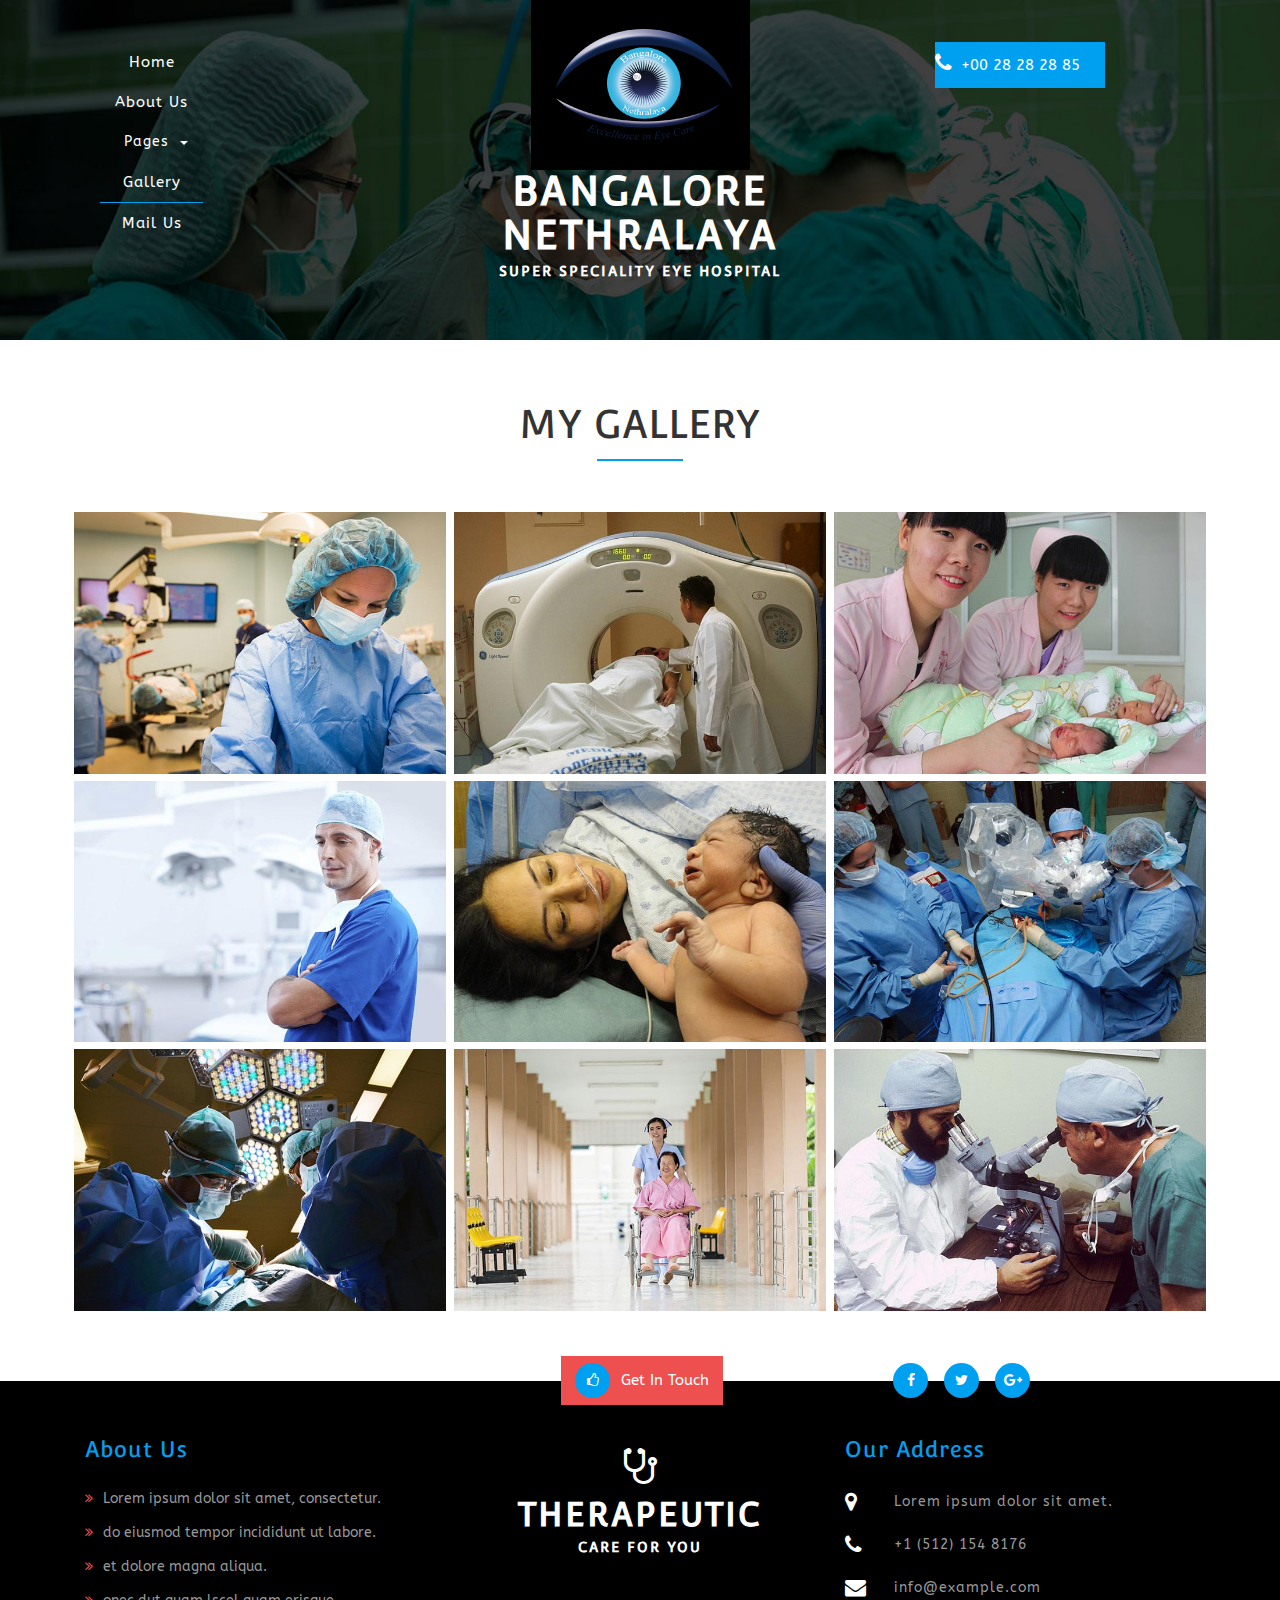
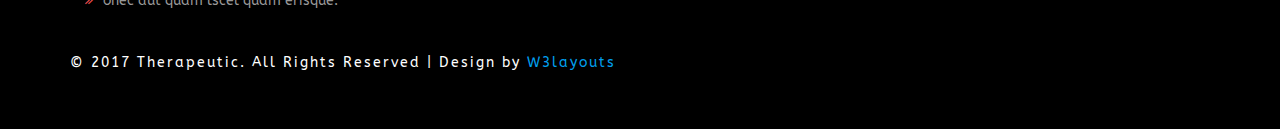
<file: bangloreNethralayaV2/web/gallery.html>
<!--
	Author: W3layouts
	Author URL: http://w3layouts.com
	License: Creative Commons Attribution 3.0 Unported
	License URL: http://creativecommons.org/licenses/by/3.0/
-->
<!DOCTYPE html>
<html lang="en">
<head>
<title>Therapeutic a Medical Category Flat Bootstrap Responsive website Template | Gallery :: w3layouts</title>

<!-- Meta tag Keywords -->
<meta name="viewport" content="width=device-width, initial-scale=1">
<meta http-equiv="Content-Type" content="text/html; charset=utf-8" />
<meta name="keywords" content="Therapeutic web template, Bootstrap Web Templates, Flat Web Templates, Android Compatible web template, Smartphone Compatible web template, free webdesigns for Nokia, Samsung, LG, SonyEricsson, Motorola web design" />
<script type="application/x-javascript"> addEventListener("load", function() { setTimeout(hideURLbar, 0); }, false);
function hideURLbar(){ window.scrollTo(0,1); } </script>
<!--// Meta tag Keywords -->

<!-- css files -->
<link rel="stylesheet" href="css/bootstrap.css"> <!-- Bootstrap-Core-CSS -->
<link rel="stylesheet" href="css/style.css" type="text/css" media="all" /> <!-- Style-CSS --> 
<link rel="stylesheet" href="css/font-awesome.css"> <!-- Font-Awesome-Icons-CSS -->
<link type="text/css" rel="stylesheet" href="css/cm-overlay.css" />
<!-- //css files -->

<!-- online-fonts -->
<link href="//fonts.googleapis.com/css?family=Convergence" rel="stylesheet">
<link href="//fonts.googleapis.com/css?family=ABeeZee:400,400i" rel="stylesheet">
<!-- //online-fonts -->
</head>
<body> 
<div class="Main-agile">
<!-- banner -->
	<div class="banner-2">
		<div class="container">
			<div class="col-md-4 agile1">
				<nav class="navbar navbar-default">
					<!-- Brand and toggle get grouped for better mobile display -->
					<div class="navbar-header">
					  <button type="button" class="navbar-toggle collapsed" data-toggle="collapse" data-target="#bs-example-navbar-collapse-1">
						<span class="sr-only">Toggle navigation</span>
						<span class="icon-bar"></span>
						<span class="icon-bar"></span>
						<span class="icon-bar"></span>
					  </button>
					</div>

					<!-- Collect the nav links, forms, and other content for toggling -->
					<div class="collapse navbar-collapse nav-wil" id="bs-example-navbar-collapse-1">
						<nav class="stroke">
							<ul class="nav navbar-nav">
								<li><a href="index.html">Home</a></li>
								<li><a href="about.html">About Us</a></li>
								<li class="dropdown menu__item menu__item--current">
									<a href="#" class="dropdown-toggle menu__link"  data-toggle="dropdown" role="button" aria-haspopup="true" aria-expanded="false">Pages<span class="caret"></span></a>
									<ul class="dropdown-menu">
										<li><a href="codes.html">Short Codes</a></li>
										<li><a href="icons.html">Icons</a></li>
									</ul>
								</li>
								<li class="active"><a href="gallery.html">Gallery</a></li>
								<li><a href="mail.html">Mail Us</a></li>
							</ul>
						</nav>
					</div>
					<!-- /.navbar-collapse -->
				</nav>
			</div>
			<div class="col-md-4 logo">
				<div class="logo-w3l">
<img src="images1/New%20Picture.png" alt="" />
				</div>
				<h1><a href="index.html">Bangalore Nethralaya<span>Super Speciality Eye Hospital</span></a></h1>
			</div>
			<div class="col-md-4 ph-agile">
				<p><i class="fa fa-phone" aria-hidden="true"></i><span>+00 28 28 28 85</span></p>
			</div>
			<div class="clearfix"> </div>
		</div>
	</div>			
</div>
<!-- //banner -->

<!-- main -->
<!-- //gallery-->
	<div class="portfolio" id="gallery">
		<div class="container">
				<h3 class="w3l_head">My Gallery <span></span></h3>
				<div class="agileits_portfolio_grids">
				<div class="col-md-4 agileits_portfolio_grid">
					<div class="agileinfo_portfolio_grid hovereffect">
						<a class="cm-overlay" href="images/1.jpg">
							<img src="images/1.jpg" alt=" " class="img-responsive">
							<div class="overlay">
								<h4>Therapeutic</h4>
								
							</div>
						</a>
					</div>
					<div class="agileinfo_portfolio_grid hovereffect">
						<a class="cm-overlay" href="images/2.jpg">
							<img src="images/2.jpg" alt=" " class="img-responsive">
							<div class="overlay">
								<h4>Therapeutic</h4>
							
							</div>
						</a>
					</div>
					<div class="agileinfo_portfolio_grid hovereffect">
						<a class="cm-overlay" href="images/3.jpg">
							<img src="images/3.jpg" alt=" " class="img-responsive">
							<div class="overlay">
								<h4>Therapeutic</h4>
								
							</div>
						</a>
					</div>
				</div>
				<div class="col-md-4 agileits_portfolio_grid">
					<div class="agileinfo_portfolio_grid hovereffect">
						<a class="cm-overlay" href="images/4.jpg">
							<img src="images/4.jpg" alt=" " class="img-responsive">
							<div class="overlay">
								<h4>Therapeutic</h4>
								
							</div>
						</a>
					</div>
					<div class="agileinfo_portfolio_grid hovereffect">
						<a class="cm-overlay" href="images/5.jpg">
							<img src="images/5.jpg" alt=" " class="img-responsive">
							<div class="overlay">
								<h4>Therapeutic</h4>
								
							</div>
						</a>
					</div>
					<div class="agileinfo_portfolio_grid hovereffect">
						<a class="cm-overlay" href="images/6.jpg">
							<img src="images/6.jpg" alt=" " class="img-responsive">
							<div class="overlay">
								<h4>Therapeutic</h4>
								
							</div>
						</a>
					</div>
				</div>
				<div class="col-md-4 agileits_portfolio_grid">
					<div class="agileinfo_portfolio_grid hovereffect">
						<a class="cm-overlay" href="images/7.jpg">
							<img src="images/7.jpg" alt=" " class="img-responsive">
							<div class="overlay">
								<h4>Therapeutic</h4>
								
							</div>
						</a>
					</div>
					<div class="agileinfo_portfolio_grid hovereffect">
						<a class="cm-overlay" href="images/8.jpg">
							<img src="images/8.jpg" alt=" " class="img-responsive">
							<div class="overlay">
								<h4>Therapeutic</h4>
							
							</div>
						</a>
					</div>
					<div class="agileinfo_portfolio_grid hovereffect">
						<a class="cm-overlay" href="images/9.jpg">
							<img src="images/9.jpg" alt=" " class="img-responsive">
							<div class="overlay">
								<h4>Therapeutic</h4>
								
							</div>
						</a>
					</div>
				</div>

				<div class="clearfix"> </div>
			</div>

			
		</div>
	</div>
<!-- //gallery -->
<!-- //main -->

<!-- Footer -->
<div class="footer w3ls">
	<div class="container">
		<div class="footer-main">
			<div class="footer-top">
				<div class="col-md-4 services-grids">
					<h3>About Us</h3>
					<ul>
						<li><i class="fa fa-angle-double-right" aria-hidden="true"></i><a href="single.html">Lorem ipsum dolor sit amet, consectetur.</a></li>
						<li><i class="fa fa-angle-double-right" aria-hidden="true"></i><a href="single.html">do eiusmod tempor incididunt ut labore.</a></li>
						<li><i class="fa fa-angle-double-right" aria-hidden="true"></i><a href="single.html">et dolore magna aliqua.</a></li>
						<li><i class="fa fa-angle-double-right" aria-hidden="true"></i><a href="single.html">onec dut quam lscel quam erisque.</a></li>
					</ul>
				</div>
				<div class="col-md-4 ftr-grid">
					<div class="logo-fo">
						<div class="logo-w3l">
							<i class="fa fa-stethoscope" aria-hidden="true"></i>
						</div>
						<h2><a href="index.html">Therapeutic<span>Care For you</span></a></h2>
					</div>
				</div>
				<div class="col-md-4 ftr-grid fg2">
					<h3>Our Address</h3>
					<div class="ftr-address">
						<div class="local">
							<i class="fa fa-map-marker" aria-hidden="true"></i>
						</div>
						<div class="ftr-text">
							<p>Lorem ipsum dolor sit amet.</p>
						</div>
						<div class="clearfix"> </div>
					</div>
					<div class="ftr-address">
						<div class="local">
							<i class="fa fa-phone" aria-hidden="true"></i>
						</div>
						<div class="ftr-text">
							<p>+1 (512) 154 8176</p>
						</div>
						<div class="clearfix"> </div>
					</div>
					<div class="ftr-address">
						<div class="local">
							<i class="fa fa-envelope" aria-hidden="true"></i>
						</div>
						<div class="ftr-text">
							<p><a href="mailto:info@example.com">info@example.com</a></p>
						</div>
						<div class="clearfix"> </div>
					</div>
				</div>
				<div class="clearfix"> </div>
			</div>
				<div class="right-w3l">
					<ul class="top-links">
						<li class="get-w3"><a href="mail.html"><i class="fa fa-thumbs-o-up" aria-hidden="true"></i>Get In Touch</a></li>
						<li><a href="#"><i class="fa fa-facebook"></i></a></li>
						<li><a href="#"><i class="fa fa-twitter"></i></a></li>
						<li><a href="#"><i class="fa fa-google-plus"></i></a></li>
					</ul>
				</div>
			<div class="copyrights">
				<p>&copy; 2017 Therapeutic. All Rights Reserved | Design by  <a href="http://w3layouts.com/" target="_blank">W3layouts</a> </p>
			</div>
		</div>
	</div>
</div>
<!-- //Footer -->

<!-- js-scripts -->			
	
		<!-- js -->
			<script type="text/javascript" src="js/jquery-2.1.4.min.js"></script>
			<script type="text/javascript" src="js/bootstrap.js"></script> <!-- Necessary-JavaScript-File-For-Bootstrap --> 
		<!-- //js -->
		
		<!-- for-Gallery -->
				 <!-- js -->
				<script src="js/jquery.tools.min.js"></script>
				<script src="js/jquery.mobile.custom.min.js"></script>
				<script src="js/jquery.cm-overlay.js"></script>
				<script>
					$(document).ready(function(){
						$('.cm-overlay').cmOverlay();
					});
				</script>
		<!-- //for-Gallery -->
		
<!-- //js-scripts -->
</body>
</html>
</file>
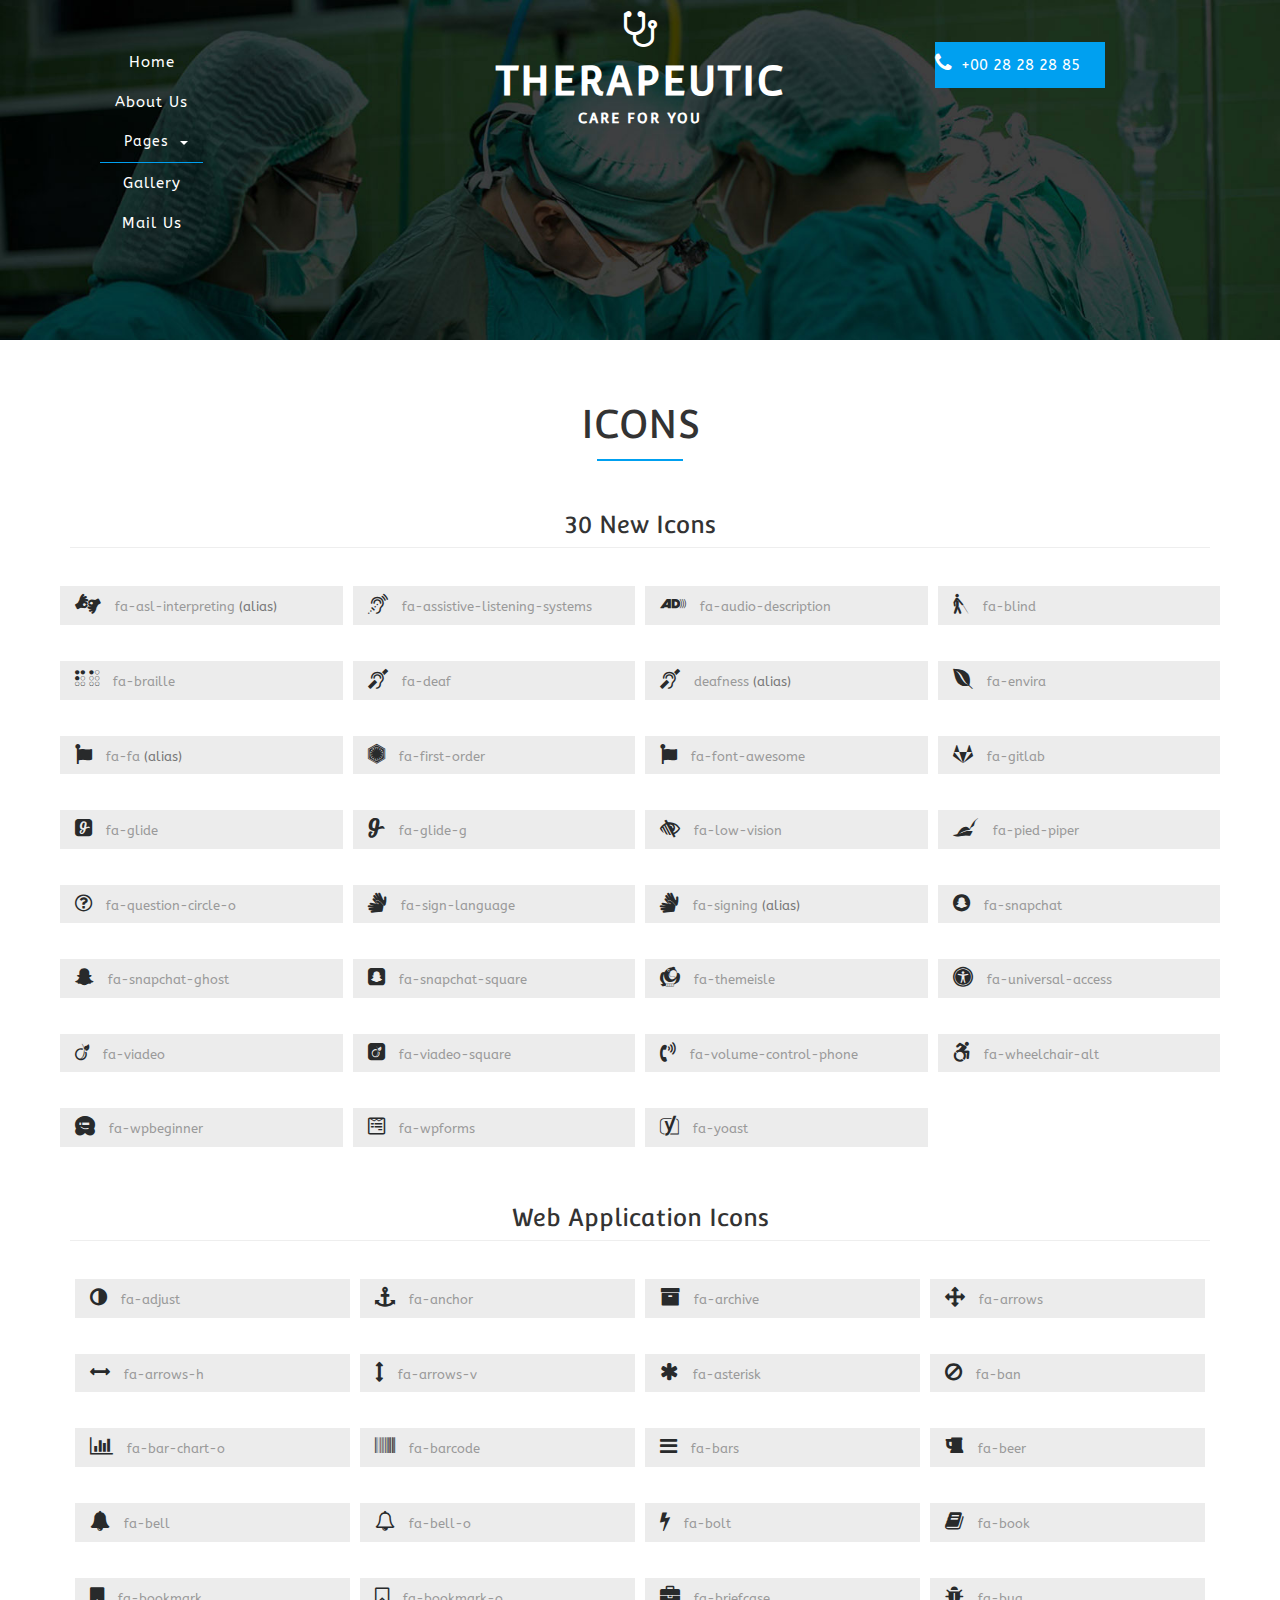
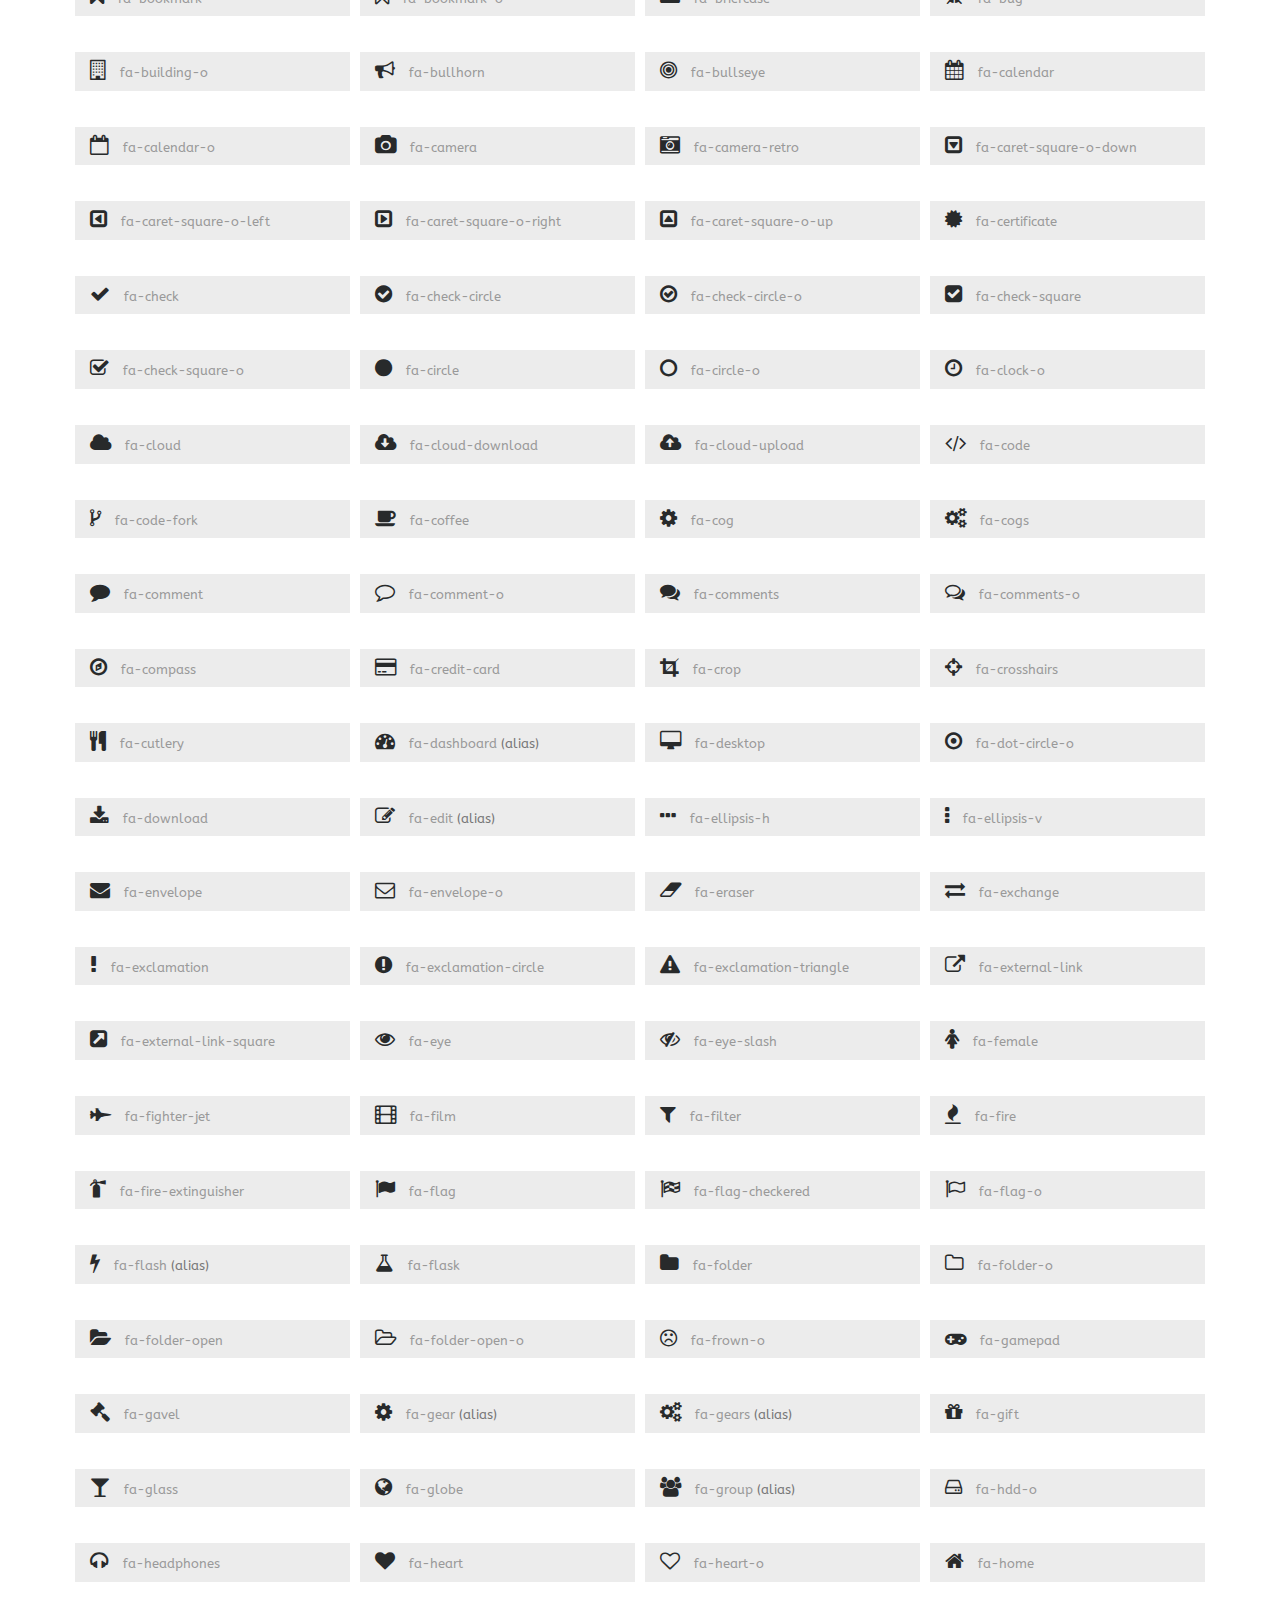
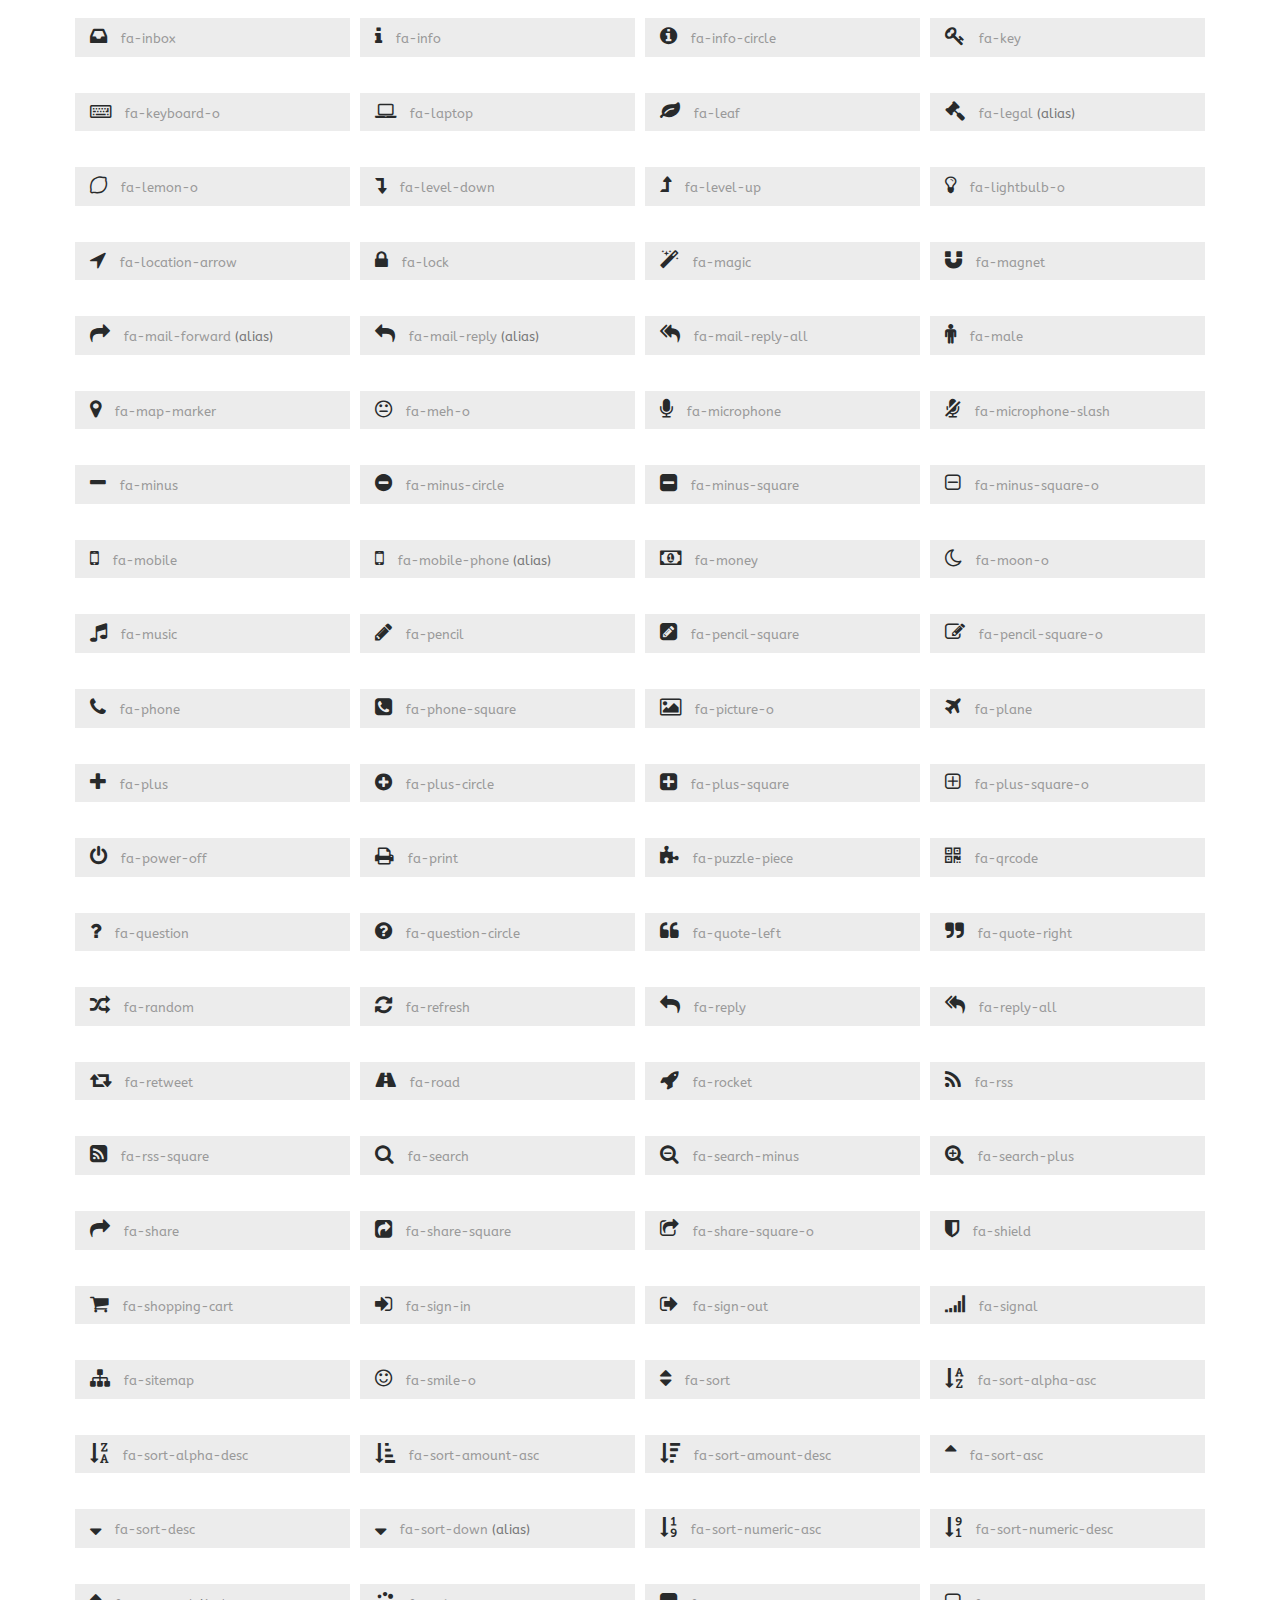
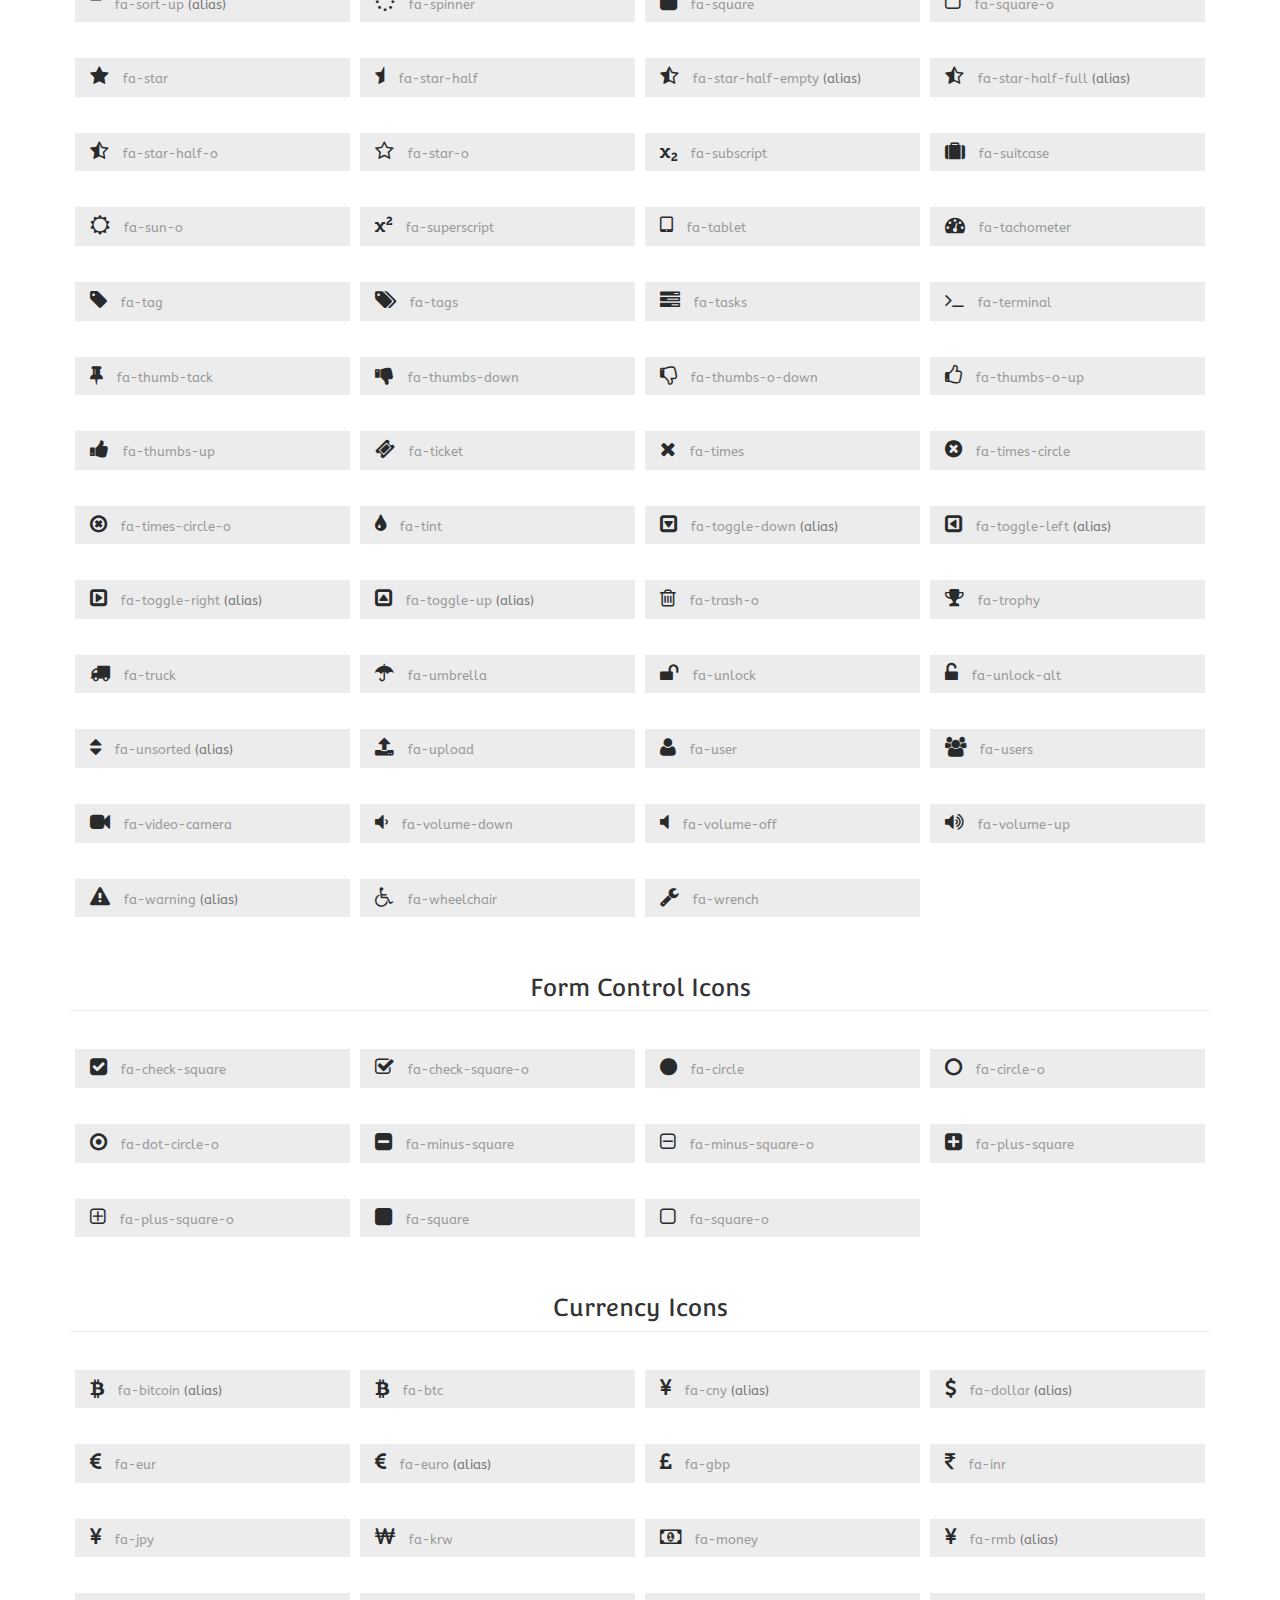
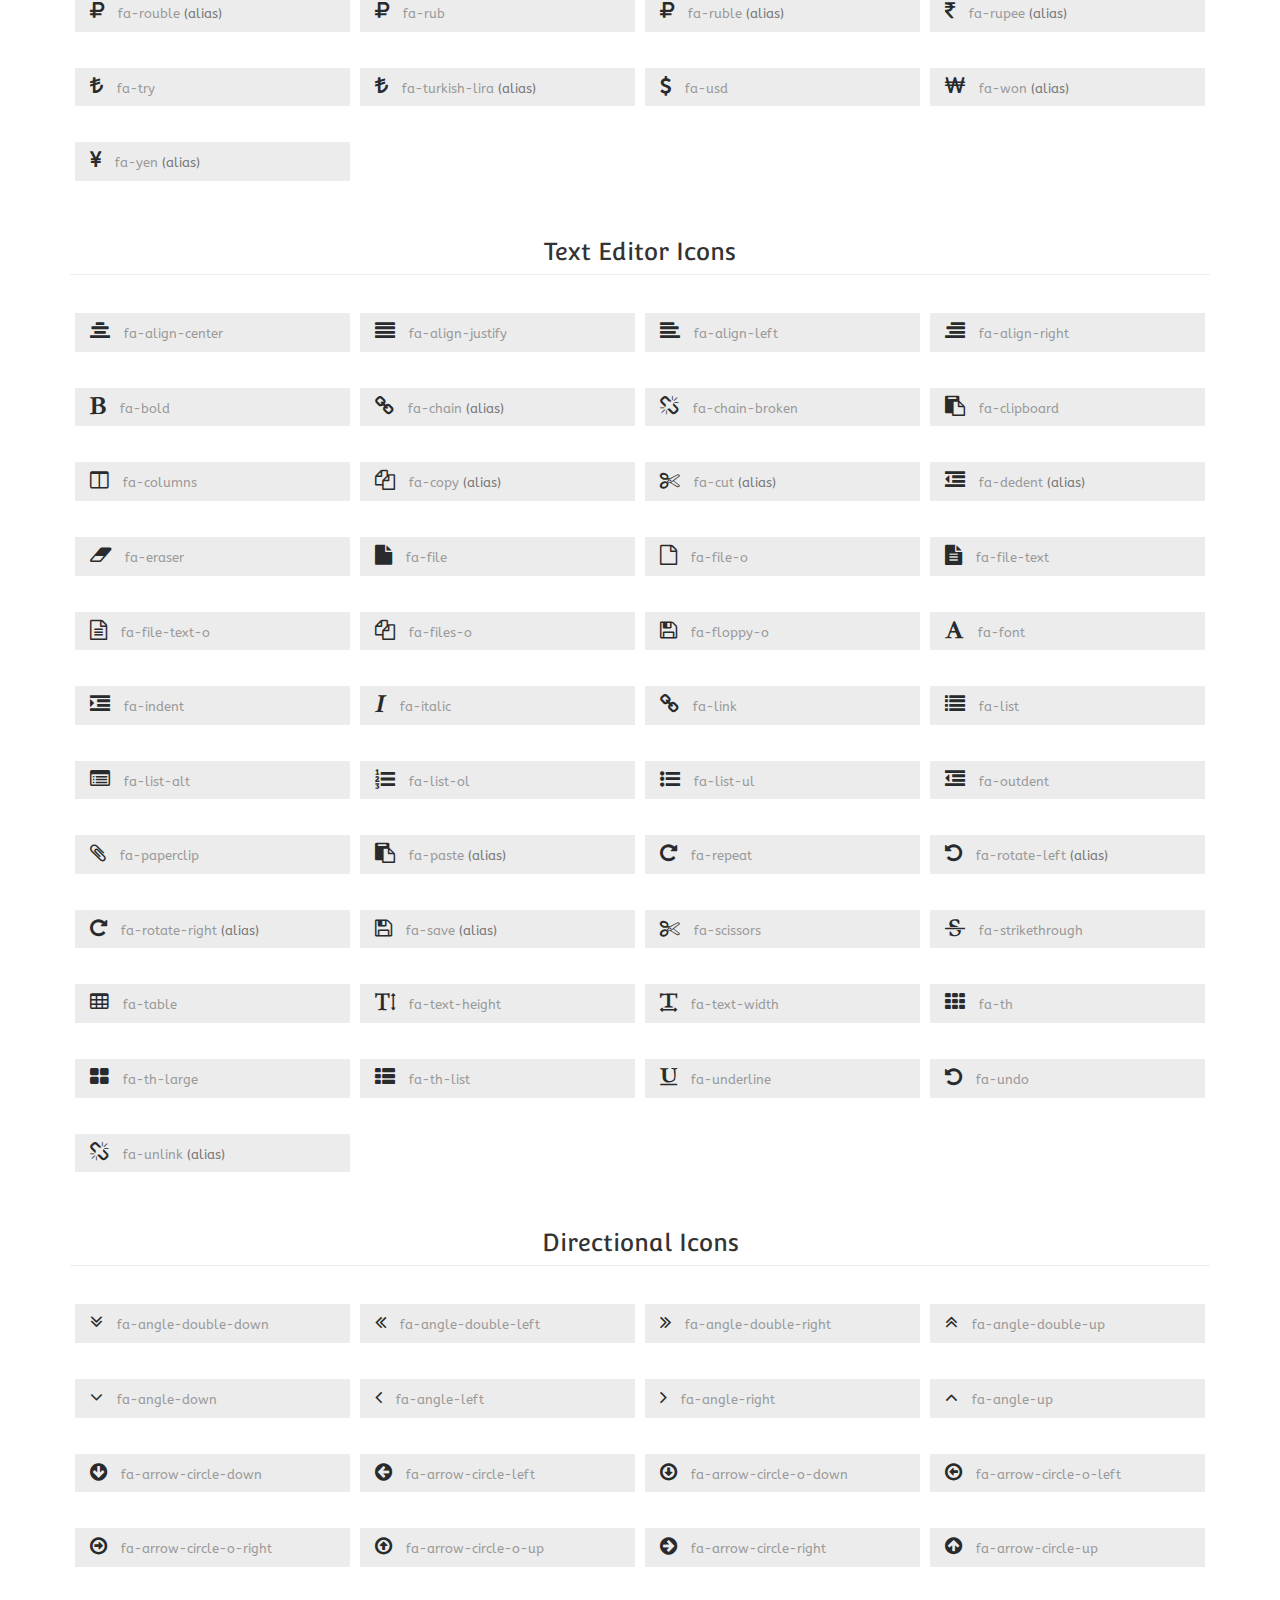
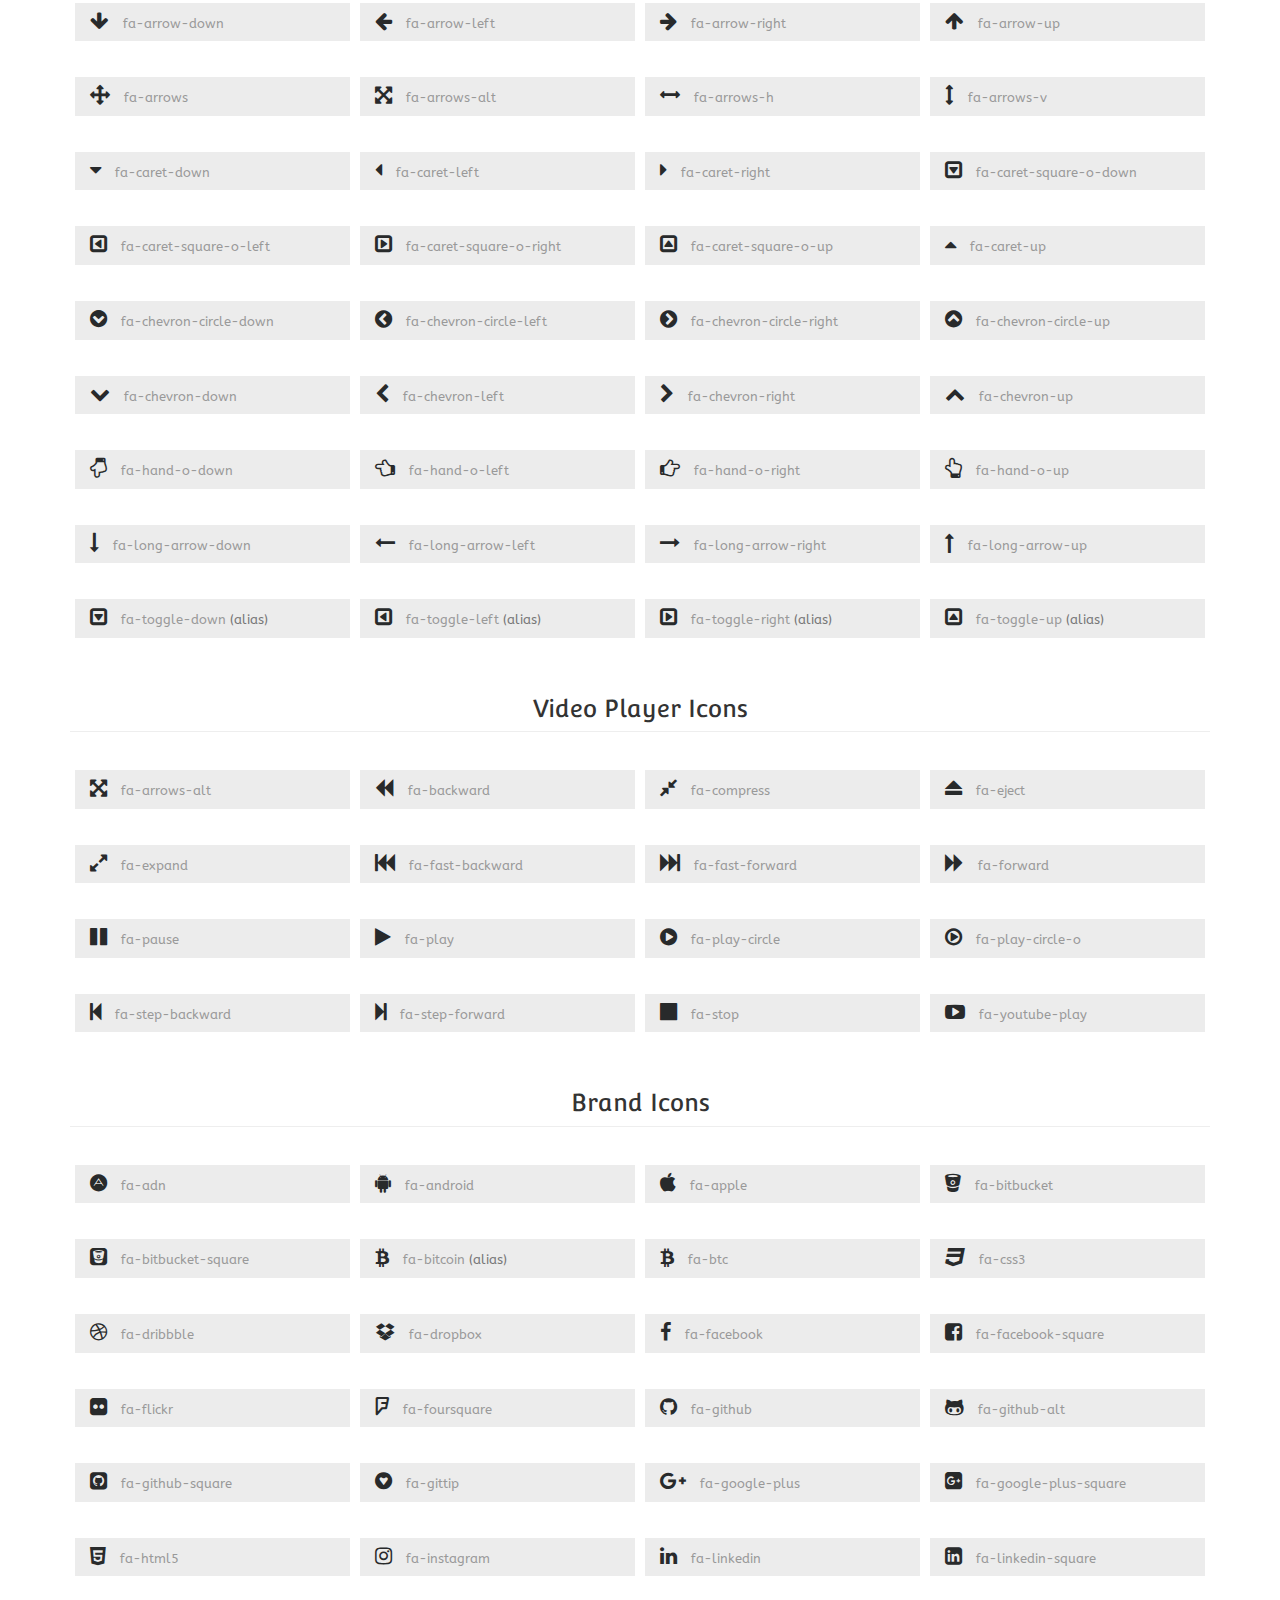
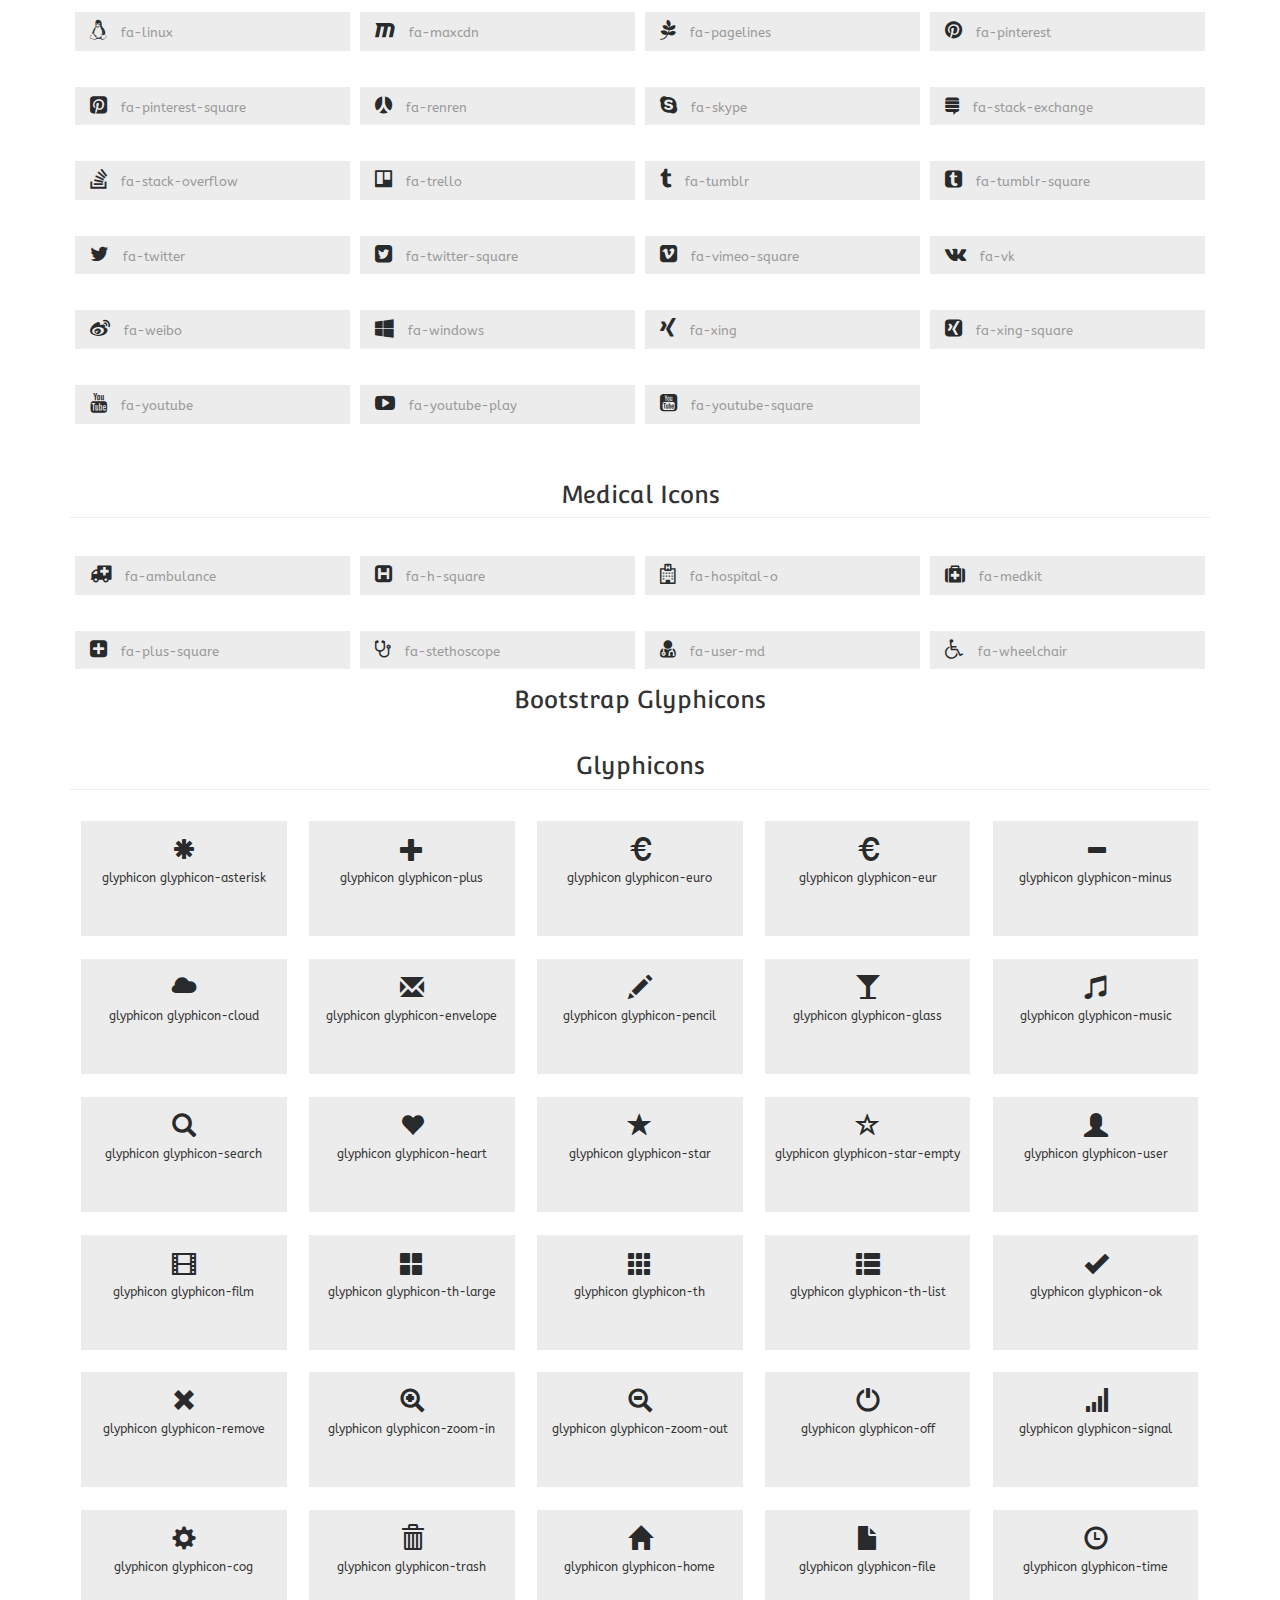
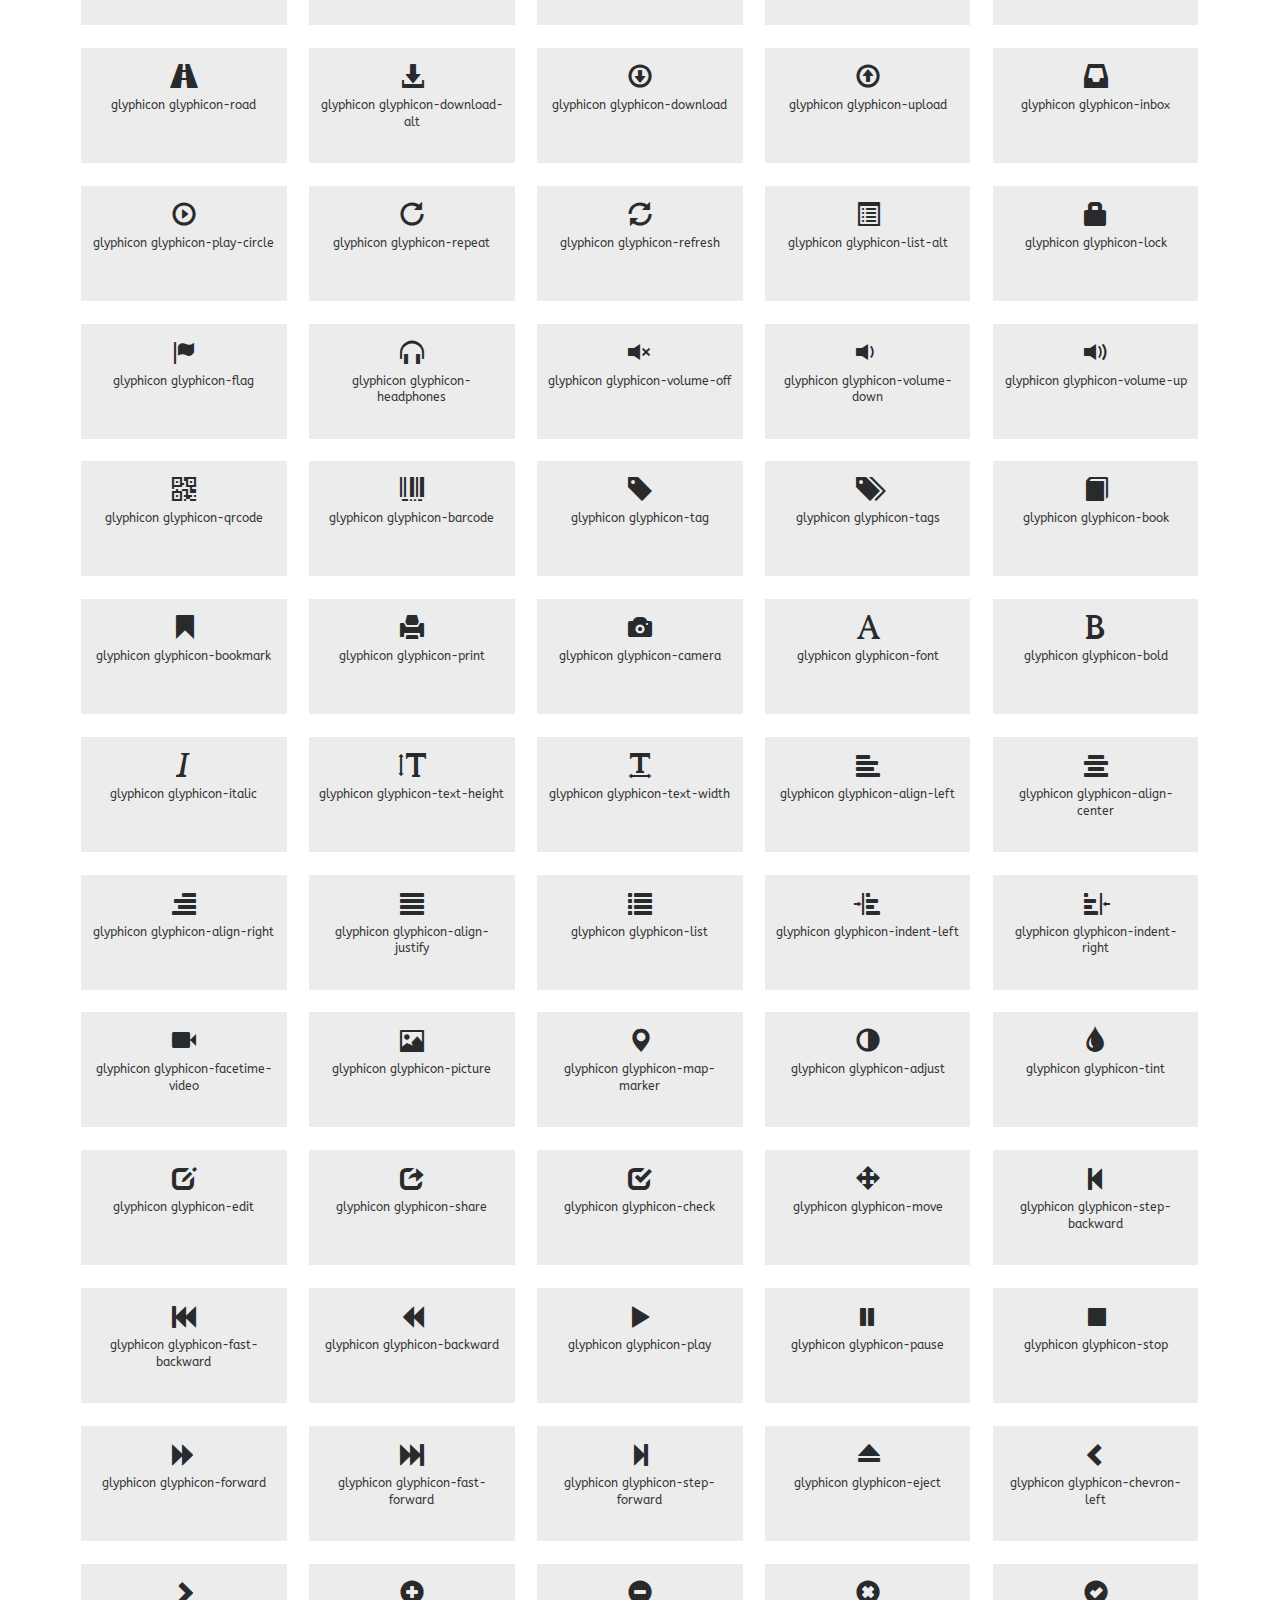
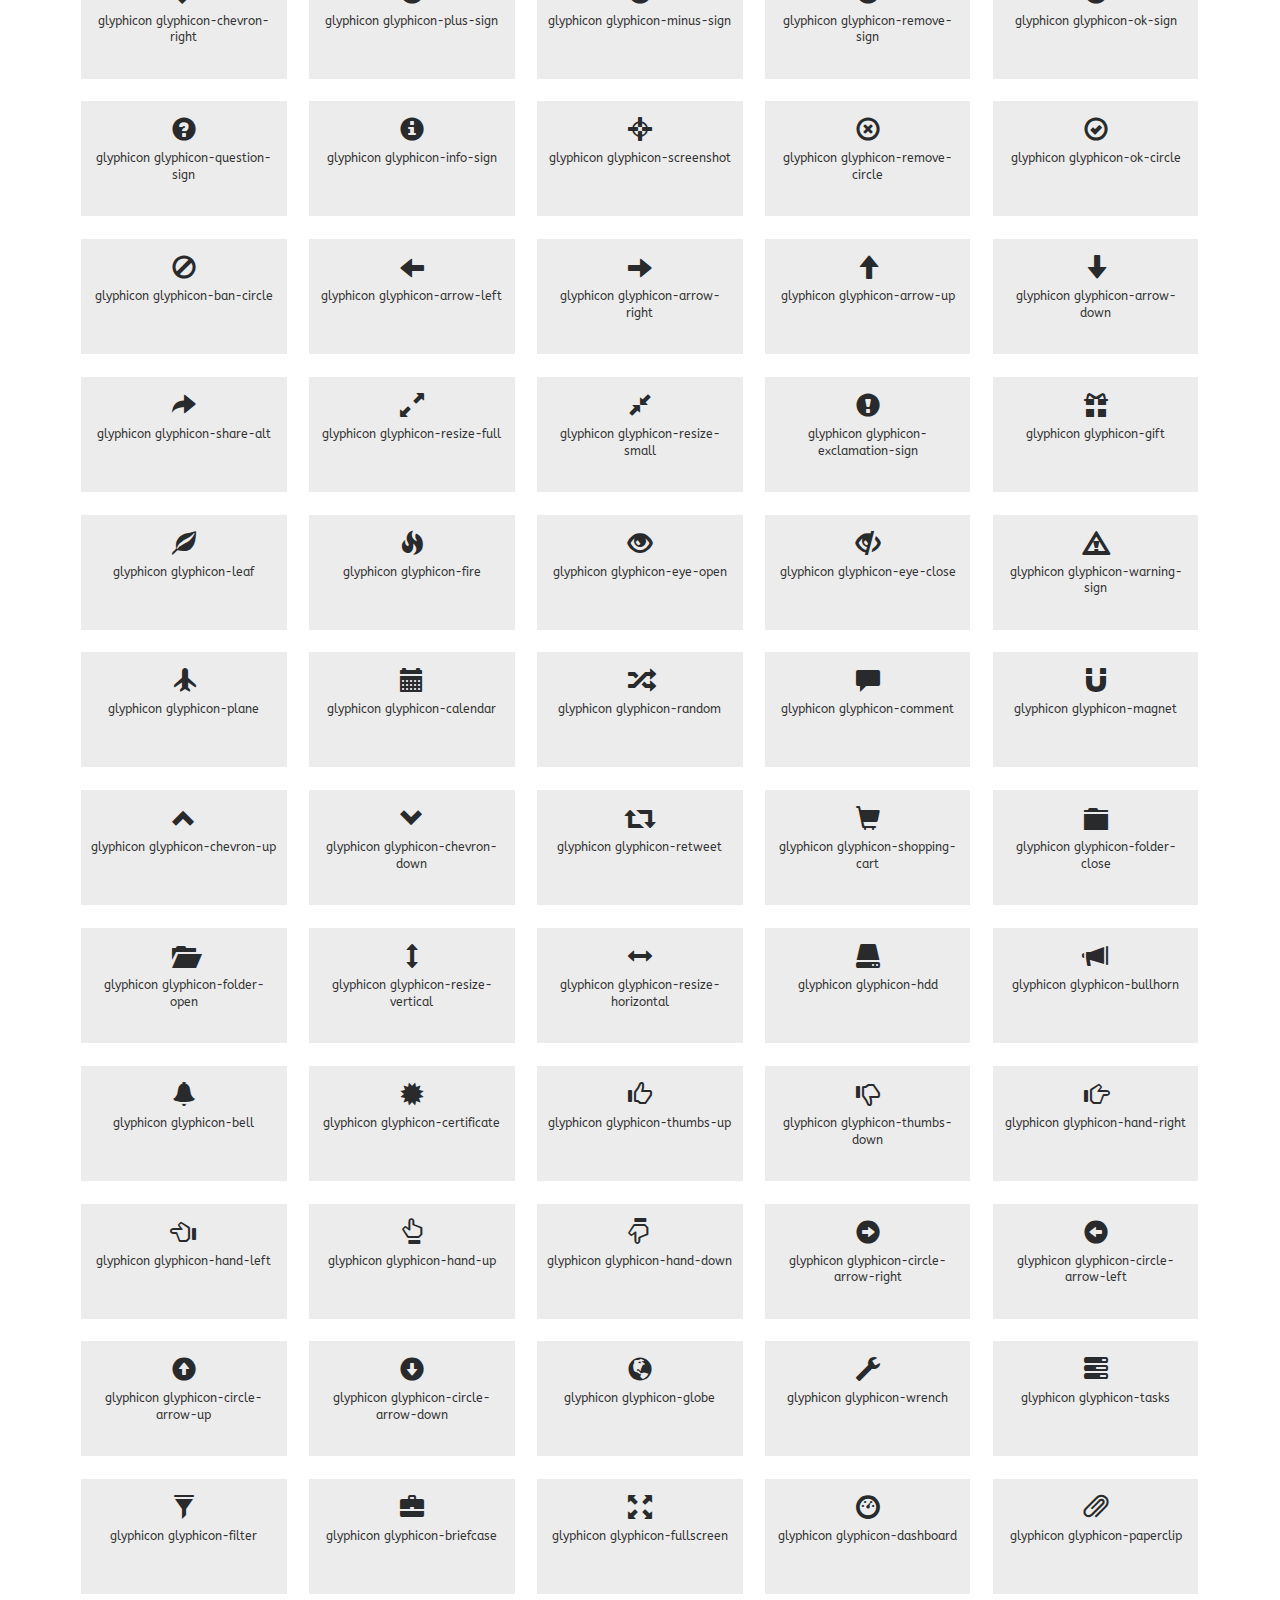
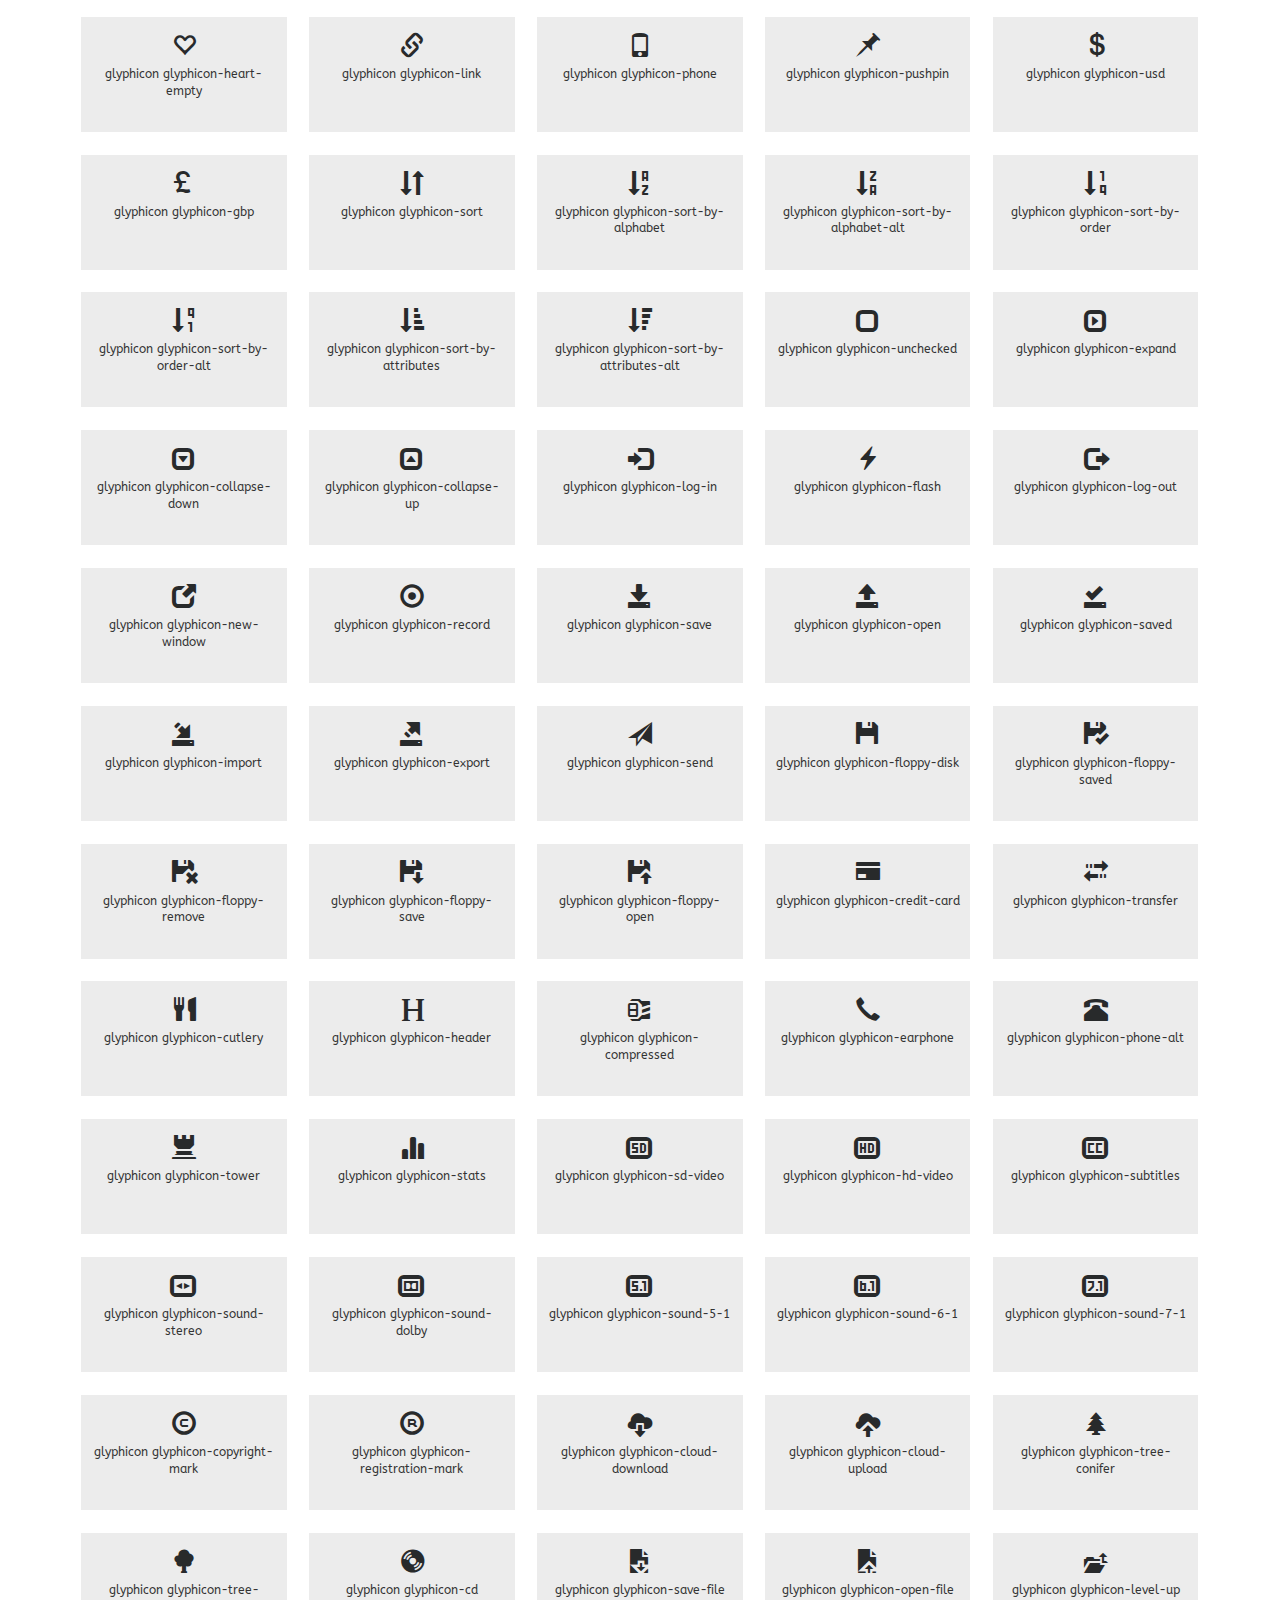
<file: bangloreNethralayaV2/web/icons.html>
<!--
	Author: W3layouts
	Author URL: http://w3layouts.com
	License: Creative Commons Attribution 3.0 Unported
	License URL: http://creativecommons.org/licenses/by/3.0/
-->
<!DOCTYPE html>
<html lang="en">
<head>
<title>Therapeutic a Medical Category Flat Bootstrap Responsive website Template | Icons :: w3layouts</title>

<!-- Meta tag Keywords -->
<meta name="viewport" content="width=device-width, initial-scale=1">
<meta http-equiv="Content-Type" content="text/html; charset=utf-8" />
<meta name="keywords" content="Therapeutic web template, Bootstrap Web Templates, Flat Web Templates, Android Compatible web template, Smartphone Compatible web template, free webdesigns for Nokia, Samsung, LG, SonyEricsson, Motorola web design" />
<script type="application/x-javascript"> addEventListener("load", function() { setTimeout(hideURLbar, 0); }, false);
function hideURLbar(){ window.scrollTo(0,1); } </script>
<!--// Meta tag Keywords -->

<!-- css files -->
<link rel="stylesheet" href="css/bootstrap.css"> <!-- Bootstrap-Core-CSS -->
<link rel="stylesheet" href="css/style.css" type="text/css" media="all" /> <!-- Style-CSS --> 
<link rel="stylesheet" href="css/font-awesome.css"> <!-- Font-Awesome-Icons-CSS -->
<!-- //css files -->

<!-- online-fonts -->
<link href="//fonts.googleapis.com/css?family=Convergence" rel="stylesheet">
<link href="//fonts.googleapis.com/css?family=ABeeZee:400,400i" rel="stylesheet">
<!-- //online-fonts -->
</head>
<body> 
<div class="Main-agile">
<!-- banner -->
	<div class="banner-2">
		<div class="container">
			<div class="col-md-4 agile1">
				<nav class="navbar navbar-default">
					<!-- Brand and toggle get grouped for better mobile display -->
					<div class="navbar-header">
					  <button type="button" class="navbar-toggle collapsed" data-toggle="collapse" data-target="#bs-example-navbar-collapse-1">
						<span class="sr-only">Toggle navigation</span>
						<span class="icon-bar"></span>
						<span class="icon-bar"></span>
						<span class="icon-bar"></span>
					  </button>
					</div>

					<!-- Collect the nav links, forms, and other content for toggling -->
					<div class="collapse navbar-collapse nav-wil" id="bs-example-navbar-collapse-1">
						<nav class="stroke">
							<ul class="nav navbar-nav">
								<li><a href="index.html">Home</a></li>
								<li><a href="about.html">About Us</a></li>
								<li class="dropdown menu__item menu__item--current active">
									<a href="#" class="dropdown-toggle menu__link"  data-toggle="dropdown" role="button" aria-haspopup="true" aria-expanded="false">Pages<span class="caret"></span></a>
									<ul class="dropdown-menu">
										<li><a href="codes.html">Short Codes</a></li>
										<li><a href="icons.html">Icons</a></li>
									</ul>
								</li>
								<li><a href="gallery.html">Gallery</a></li>
								<li><a href="mail.html">Mail Us</a></li>
							</ul>
						</nav>
					</div>
					<!-- /.navbar-collapse -->
				</nav>
			</div>
			<div class="col-md-4 logo">
				<div class="logo-w3l">
					<i class="fa fa-stethoscope" aria-hidden="true"></i>
				</div>
				<h1><a href="index.html">Therapeutic<span>Care For you</span></a></h1>
			</div>
			<div class="col-md-4 ph-agile">
				<p><i class="fa fa-phone" aria-hidden="true"></i><span>+00 28 28 28 85</span></p>
			</div>
			<div class="clearfix"> </div>
		</div>
	</div>			
</div>
<!-- //banner -->

<!-- main -->
<!--typography-page -->
	<div class="typo w3l-agileits">
		<div class="container">
		<h3 class="tittle-agilew3">Icons <span></span></h3>
              <div class="grid_3 grid_4 w3_agileits_icons_page">
						<div class="icons">
							<section id="new">
								<h3 class="page-header page-header icon-subheading">30 New Icons </h3>							  

								<div class="row fontawesome-icon-list wthree">
									
									
									<div class="icon-box col-md-3 col-sm-4"><a class="agile-icon" href="#"><i class="fa fa-asl-interpreting" aria-hidden="true"></i> fa-asl-interpreting <span class="text-muted">(alias)</span></a></div>
									
									<div class="icon-box col-md-3 col-sm-4"><a class="agile-icon" href="#"><i class="fa fa-assistive-listening-systems" aria-hidden="true"></i> fa-assistive-listening-systems</a></div>
									
									<div class="icon-box col-md-3 col-sm-4"><a class="agile-icon" href="#"><i class="fa fa-audio-description" aria-hidden="true"></i> fa-audio-description</a></div>
									
									  <div class="icon-box col-md-3 col-sm-4"><a class="agile-icon" href="#"><i class="fa fa-blind" aria-hidden="true"></i> fa-blind</a></div>
									
									  <div class="icon-box col-md-3 col-sm-4"><a class="agile-icon" href="#"><i class="fa fa-braille" aria-hidden="true"></i> fa-braille</a></div>
									
									  <div class="icon-box col-md-3 col-sm-4"><a class="agile-icon" href="#"><i class="fa fa-deaf" aria-hidden="true"></i> fa-deaf</a></div>
									
									  <div class="icon-box col-md-3 col-sm-4"><a class="agile-icon" href="#"><i class="fa fa-deafness" aria-hidden="true"></i> deafness <span class="text-muted">(alias)</span></a></div>
									
									  <div class="icon-box col-md-3 col-sm-4"><a class="agile-icon" href="#"><i class="fa fa-envira" aria-hidden="true"></i> fa-envira</a></div>
									
									  <div class="icon-box col-md-3 col-sm-4"><a class="agile-icon" href="#"><i class="fa fa-fa" aria-hidden="true"></i> fa-fa <span class="text-muted">(alias)</span></a></div>
									
									  <div class="icon-box col-md-3 col-sm-4"><a class="agile-icon" href="#"><i class="fa fa-first-order" aria-hidden="true"></i> fa-first-order</a></div>
									
									  <div class="icon-box col-md-3 col-sm-4"><a class="agile-icon" href="#"><i class="fa fa-font-awesome" aria-hidden="true"></i> fa-font-awesome</a></div>
									
									  <div class="icon-box col-md-3 col-sm-4"><a class="agile-icon" href="#"><i class="fa fa-gitlab" aria-hidden="true"></i> fa-gitlab</a></div>
									
									  <div class="icon-box col-md-3 col-sm-4"><a class="agile-icon" href="#"><i class="fa fa-glide" aria-hidden="true"></i> fa-glide</a></div>
									
									  <div class="icon-box col-md-3 col-sm-4"><a class="agile-icon" href="#"><i class="fa fa-glide-g" aria-hidden="true"></i> fa-glide-g</a></div>
									

								
									
									  <div class="icon-box col-md-3 col-sm-4"><a class="agile-icon" href="#"><i class="fa fa-low-vision" aria-hidden="true"></i> fa-low-vision</a></div>
									
									  <div class="icon-box col-md-3 col-sm-4"><a class="agile-icon" href="#"><i class="fa fa-pied-piper" aria-hidden="true"></i> fa-pied-piper</a></div>
									
									  <div class="icon-box col-md-3 col-sm-4"><a class="agile-icon" href="#"><i class="fa fa-question-circle-o" aria-hidden="true"></i> fa-question-circle-o</a></div>
									
									  <div class="icon-box col-md-3 col-sm-4"><a class="agile-icon" href="#"><i class="fa fa-sign-language" aria-hidden="true"></i> fa-sign-language</a></div>
									
									  <div class="icon-box col-md-3 col-sm-4"><a class="agile-icon" href="#"><i class="fa fa-signing" aria-hidden="true"></i> fa-signing <span class="text-muted">(alias)</span></a></div>
									
									  <div class="icon-box col-md-3 col-sm-4"><a class="agile-icon" href="#"><i class="fa fa-snapchat" aria-hidden="true"></i> fa-snapchat</a></div>
									
									  <div class="icon-box col-md-3 col-sm-4"><a class="agile-icon" href="#"><i class="fa fa-snapchat-ghost" aria-hidden="true"></i> fa-snapchat-ghost</a></div>
									
									  <div class="icon-box col-md-3 col-sm-4"><a class="agile-icon" href="#"><i class="fa fa-snapchat-square" aria-hidden="true"></i> fa-snapchat-square</a></div>
									
									  <div class="icon-box col-md-3 col-sm-4"><a class="agile-icon" href="#"><i class="fa fa-themeisle" aria-hidden="true"></i> fa-themeisle</a></div>
									
									  <div class="icon-box col-md-3 col-sm-4"><a class="agile-icon" href="#"><i class="fa fa-universal-access" aria-hidden="true"></i> fa-universal-access</a></div>
									
									  <div class="icon-box col-md-3 col-sm-4"><a class="agile-icon" href="#"><i class="fa fa-viadeo" aria-hidden="true"></i> fa-viadeo</a></div>
									
									  <div class="icon-box col-md-3 col-sm-4"><a class="agile-icon" href="#"><i class="fa fa-viadeo-square" aria-hidden="true"></i> fa-viadeo-square</a></div>
									
									  <div class="icon-box col-md-3 col-sm-4"><a class="agile-icon" href="#"><i class="fa fa-volume-control-phone" aria-hidden="true"></i> fa-volume-control-phone</a></div>
									
									  <div class="icon-box col-md-3 col-sm-4"><a class="agile-icon" href="#"><i class="fa fa-wheelchair-alt" aria-hidden="true"></i> fa-wheelchair-alt</a></div>
									
									  <div class="icon-box col-md-3 col-sm-4"><a class="agile-icon" href="#"><i class="fa fa-wpbeginner" aria-hidden="true"></i> fa-wpbeginner</a></div>
									
									  <div class="icon-box col-md-3 col-sm-4"><a class="agile-icon" href="#"><i class="fa fa-wpforms" aria-hidden="true"></i> fa-wpforms</a></div>
									
									  <div class="icon-box col-md-3 col-sm-4"><a class="agile-icon" href="#"><i class="fa fa-yoast" aria-hidden="true"></i> fa-yoast</a></div>
									
								  </div>

								</section>
							<div class="section group wthree">
									<div class="box"> 
										<div class="title ">
											<h3 class="page-header icon-subheading">Web Application Icons</h3>
										</div>
										<div class="box_content w3layouts-agile"> 
											<div class="fontawesome-icon-list"> 
												<div class="icon-box col-md-3 col-sm-4"><a class="agile-icon" href="#"><i class="fa fa-adjust"></i> fa-adjust</a></div>
										
												<div class="icon-box col-md-3 col-sm-4"><a class="agile-icon" href="#"><i class="fa fa-anchor"></i> fa-anchor</a></div>
										
												<div class="icon-box col-md-3 col-sm-4"><a class="agile-icon" href="#"><i class="fa fa-archive"></i> fa-archive</a></div>
										
												<div class="icon-box col-md-3 col-sm-4"><a class="agile-icon" href="#"><i class="fa fa-arrows"></i> fa-arrows</a></div>
										
												<div class="icon-box col-md-3 col-sm-4"><a class="agile-icon" href="#"><i class="fa fa-arrows-h"></i> fa-arrows-h</a></div>
										
												<div class="icon-box col-md-3 col-sm-4"><a class="agile-icon" href="#"><i class="fa fa-arrows-v"></i> fa-arrows-v</a></div>
										
												<div class="icon-box col-md-3 col-sm-4"><a class="agile-icon" href="#"><i class="fa fa-asterisk"></i> fa-asterisk</a></div>
										
												<div class="icon-box col-md-3 col-sm-4"><a class="agile-icon" href="#"><i class="fa fa-ban"></i> fa-ban</a></div>
										
												<div class="icon-box col-md-3 col-sm-4"><a class="agile-icon" href="#"><i class="fa fa-bar-chart-o"></i> fa-bar-chart-o</a></div>
										
												<div class="icon-box col-md-3 col-sm-4"><a class="agile-icon" href="#"><i class="fa fa-barcode"></i> fa-barcode</a></div>
										
												<div class="icon-box col-md-3 col-sm-4"><a class="agile-icon" href="#"><i class="fa fa-bars"></i> fa-bars</a></div>
										
												<div class="icon-box col-md-3 col-sm-4"><a class="agile-icon" href="#"><i class="fa fa-beer"></i> fa-beer</a></div>
										
												<div class="icon-box col-md-3 col-sm-4"><a class="agile-icon" href="#"><i class="fa fa-bell"></i> fa-bell</a></div>
										
												<div class="icon-box col-md-3 col-sm-4"><a class="agile-icon" href="#"><i class="fa fa-bell-o"></i> fa-bell-o</a></div>
										
												<div class="icon-box col-md-3 col-sm-4"><a class="agile-icon" href="#"><i class="fa fa-bolt"></i> fa-bolt</a></div>
										
												<div class="icon-box col-md-3 col-sm-4"><a class="agile-icon" href="#"><i class="fa fa-book"></i> fa-book</a></div>
										
												<div class="icon-box col-md-3 col-sm-4"><a class="agile-icon" href="#"><i class="fa fa-bookmark"></i> fa-bookmark</a></div>
										
												<div class="icon-box col-md-3 col-sm-4"><a class="agile-icon" href="#"><i class="fa fa-bookmark-o"></i> fa-bookmark-o</a></div>
										
												<div class="icon-box col-md-3 col-sm-4"><a class="agile-icon" href="#"><i class="fa fa-briefcase"></i> fa-briefcase</a></div>
										
												<div class="icon-box col-md-3 col-sm-4"><a class="agile-icon" href="#"><i class="fa fa-bug"></i> fa-bug</a></div>
										
												<div class="icon-box col-md-3 col-sm-4"><a class="agile-icon" href="#"><i class="fa fa-building-o"></i> fa-building-o</a></div>
										
												<div class="icon-box col-md-3 col-sm-4"><a class="agile-icon" href="#"><i class="fa fa-bullhorn"></i> fa-bullhorn</a></div>
										
												<div class="icon-box col-md-3 col-sm-4"><a class="agile-icon" href="#"><i class="fa fa-bullseye"></i> fa-bullseye</a></div>
										
												<div class="icon-box col-md-3 col-sm-4"><a class="agile-icon" href="#"><i class="fa fa-calendar"></i> fa-calendar</a></div>
										
												<div class="icon-box col-md-3 col-sm-4"><a class="agile-icon" href="#"><i class="fa fa-calendar-o"></i> fa-calendar-o</a></div>
										
												<div class="icon-box col-md-3 col-sm-4"><a class="agile-icon" href="#"><i class="fa fa-camera"></i> fa-camera</a></div>
										
												<div class="icon-box col-md-3 col-sm-4"><a class="agile-icon" href="#"><i class="fa fa-camera-retro"></i> fa-camera-retro</a></div>
										
												<div class="icon-box col-md-3 col-sm-4"><a class="agile-icon" href="#"><i class="fa fa-caret-square-o-down"></i> fa-caret-square-o-down</a></div>
										
												<div class="icon-box col-md-3 col-sm-4"><a class="agile-icon" href="#"><i class="fa fa-caret-square-o-left"></i> fa-caret-square-o-left</a></div>
										
												<div class="icon-box col-md-3 col-sm-4"><a class="agile-icon" href="#"><i class="fa fa-caret-square-o-right"></i> fa-caret-square-o-right</a></div>
										
												<div class="icon-box col-md-3 col-sm-4"><a class="agile-icon" href="#"><i class="fa fa-caret-square-o-up"></i> fa-caret-square-o-up</a></div>
										
												<div class="icon-box col-md-3 col-sm-4"><a class="agile-icon" href="#"><i class="fa fa-certificate"></i> fa-certificate</a></div>
										
												<div class="icon-box col-md-3 col-sm-4"><a class="agile-icon" href="#"><i class="fa fa-check"></i> fa-check</a></div>
										
												<div class="icon-box col-md-3 col-sm-4"><a class="agile-icon" href="#"><i class="fa fa-check-circle"></i> fa-check-circle</a></div>
										
												<div class="icon-box col-md-3 col-sm-4"><a class="agile-icon" href="#"><i class="fa fa-check-circle-o"></i> fa-check-circle-o</a></div>
										
												<div class="icon-box col-md-3 col-sm-4"><a class="agile-icon" href="#"><i class="fa fa-check-square"></i> fa-check-square</a></div>
										
												<div class="icon-box col-md-3 col-sm-4"><a class="agile-icon" href="#"><i class="fa fa-check-square-o"></i> fa-check-square-o</a></div>
										
												<div class="icon-box col-md-3 col-sm-4"><a class="agile-icon" href="#"><i class="fa fa-circle"></i> fa-circle</a></div>
										
												<div class="icon-box col-md-3 col-sm-4"><a class="agile-icon" href="#"><i class="fa fa-circle-o"></i> fa-circle-o</a></div>
										
												<div class="icon-box col-md-3 col-sm-4"><a class="agile-icon" href="#"><i class="fa fa-clock-o"></i> fa-clock-o</a></div>
										
												<div class="icon-box col-md-3 col-sm-4"><a class="agile-icon" href="#"><i class="fa fa-cloud"></i> fa-cloud</a></div>
										
												<div class="icon-box col-md-3 col-sm-4"><a class="agile-icon" href="#"><i class="fa fa-cloud-download"></i> fa-cloud-download</a></div>
										
												<div class="icon-box col-md-3 col-sm-4"><a class="agile-icon" href="#"><i class="fa fa-cloud-upload"></i> fa-cloud-upload</a></div>
										
												<div class="icon-box col-md-3 col-sm-4"><a class="agile-icon" href="#"><i class="fa fa-code"></i> fa-code</a></div>
										
												<div class="icon-box col-md-3 col-sm-4"><a class="agile-icon" href="#"><i class="fa fa-code-fork"></i> fa-code-fork</a></div>
										
												<div class="icon-box col-md-3 col-sm-4"><a class="agile-icon" href="#"><i class="fa fa-coffee"></i> fa-coffee</a></div>
										
												<div class="icon-box col-md-3 col-sm-4"><a class="agile-icon" href="#"><i class="fa fa-cog"></i> fa-cog</a></div>
										
												<div class="icon-box col-md-3 col-sm-4"><a class="agile-icon" href="#"><i class="fa fa-cogs"></i> fa-cogs</a></div>
										
												<div class="icon-box col-md-3 col-sm-4"><a class="agile-icon" href="#"><i class="fa fa-comment"></i> fa-comment</a></div>
										
												<div class="icon-box col-md-3 col-sm-4"><a class="agile-icon" href="#"><i class="fa fa-comment-o"></i> fa-comment-o</a></div>
										
												<div class="icon-box col-md-3 col-sm-4"><a class="agile-icon" href="#"><i class="fa fa-comments"></i> fa-comments</a></div>
										
												<div class="icon-box col-md-3 col-sm-4"><a class="agile-icon" href="#"><i class="fa fa-comments-o"></i> fa-comments-o</a></div>
										
												<div class="icon-box col-md-3 col-sm-4"><a class="agile-icon" href="#"><i class="fa fa-compass"></i> fa-compass</a></div>
										
												<div class="icon-box col-md-3 col-sm-4"><a class="agile-icon" href="#"><i class="fa fa-credit-card"></i> fa-credit-card</a></div>
										
												<div class="icon-box col-md-3 col-sm-4"><a class="agile-icon" href="#"><i class="fa fa-crop"></i> fa-crop</a></div>
										
												<div class="icon-box col-md-3 col-sm-4"><a class="agile-icon" href="#"><i class="fa fa-crosshairs"></i> fa-crosshairs</a></div>
										
												<div class="icon-box col-md-3 col-sm-4"><a class="agile-icon" href="#"><i class="fa fa-cutlery"></i> fa-cutlery</a></div>
										
												<div class="icon-box col-md-3 col-sm-4"><a class="agile-icon" href="#"><i class="fa fa-dashboard"></i> fa-dashboard <span class="text-muted">(alias)</span></a></div>
										
												<div class="icon-box col-md-3 col-sm-4"><a class="agile-icon" href="#"><i class="fa fa-desktop"></i> fa-desktop</a></div>
										
												<div class="icon-box col-md-3 col-sm-4"><a class="agile-icon" href="#"><i class="fa fa-dot-circle-o"></i> fa-dot-circle-o</a></div>
										
												<div class="icon-box col-md-3 col-sm-4"><a class="agile-icon" href="#"><i class="fa fa-download"></i> fa-download</a></div>
										
												<div class="icon-box col-md-3 col-sm-4"><a class="agile-icon" href="#"><i class="fa fa-edit"></i> fa-edit <span class="text-muted">(alias)</span></a></div>
										
												<div class="icon-box col-md-3 col-sm-4"><a class="agile-icon" href="#"><i class="fa fa-ellipsis-h"></i> fa-ellipsis-h</a></div>
										
												<div class="icon-box col-md-3 col-sm-4"><a class="agile-icon" href="#"><i class="fa fa-ellipsis-v"></i> fa-ellipsis-v</a></div>
										
												<div class="icon-box col-md-3 col-sm-4"><a class="agile-icon" href="#"><i class="fa fa-envelope"></i> fa-envelope</a></div>
										
												<div class="icon-box col-md-3 col-sm-4"><a class="agile-icon" href="#"><i class="fa fa-envelope-o"></i> fa-envelope-o</a></div>
										
												<div class="icon-box col-md-3 col-sm-4"><a class="agile-icon" href="#"><i class="fa fa-eraser"></i> fa-eraser</a></div>
										
												<div class="icon-box col-md-3 col-sm-4"><a class="agile-icon" href="#"><i class="fa fa-exchange"></i> fa-exchange</a></div>
										
												<div class="icon-box col-md-3 col-sm-4"><a class="agile-icon" href="#"><i class="fa fa-exclamation"></i> fa-exclamation</a></div>
										
												<div class="icon-box col-md-3 col-sm-4"><a class="agile-icon" href="#"><i class="fa fa-exclamation-circle"></i> fa-exclamation-circle</a></div>
										
												<div class="icon-box col-md-3 col-sm-4"><a class="agile-icon" href="#"><i class="fa fa-exclamation-triangle"></i> fa-exclamation-triangle</a></div>
										
												<div class="icon-box col-md-3 col-sm-4"><a class="agile-icon" href="#"><i class="fa fa-external-link"></i> fa-external-link</a></div>
										
												<div class="icon-box col-md-3 col-sm-4"><a class="agile-icon" href="#"><i class="fa fa-external-link-square"></i> fa-external-link-square</a></div>
										
												<div class="icon-box col-md-3 col-sm-4"><a class="agile-icon" href="#"><i class="fa fa-eye"></i> fa-eye</a></div>
										
												<div class="icon-box col-md-3 col-sm-4"><a class="agile-icon" href="#"><i class="fa fa-eye-slash"></i> fa-eye-slash</a></div>
										
												<div class="icon-box col-md-3 col-sm-4"><a class="agile-icon" href="#"><i class="fa fa-female"></i> fa-female</a></div>
										
												<div class="icon-box col-md-3 col-sm-4"><a class="agile-icon" href="#"><i class="fa fa-fighter-jet"></i> fa-fighter-jet</a></div>
										
												<div class="icon-box col-md-3 col-sm-4"><a class="agile-icon" href="#"><i class="fa fa-film"></i> fa-film</a></div>
										
												<div class="icon-box col-md-3 col-sm-4"><a class="agile-icon" href="#"><i class="fa fa-filter"></i> fa-filter</a></div>
										
												<div class="icon-box col-md-3 col-sm-4"><a class="agile-icon" href="#"><i class="fa fa-fire"></i> fa-fire</a></div>
										
												<div class="icon-box col-md-3 col-sm-4"><a class="agile-icon" href="#"><i class="fa fa-fire-extinguisher"></i> fa-fire-extinguisher</a></div>
										
												<div class="icon-box col-md-3 col-sm-4"><a class="agile-icon" href="#"><i class="fa fa-flag"></i> fa-flag</a></div>
										
												<div class="icon-box col-md-3 col-sm-4"><a class="agile-icon" href="#"><i class="fa fa-flag-checkered"></i> fa-flag-checkered</a></div>
										
												<div class="icon-box col-md-3 col-sm-4"><a class="agile-icon" href="#"><i class="fa fa-flag-o"></i> fa-flag-o</a></div>
										
												<div class="icon-box col-md-3 col-sm-4"><a class="agile-icon" href="#"><i class="fa fa-flash"></i> fa-flash <span class="text-muted">(alias)</span></a></div>
										
												<div class="icon-box col-md-3 col-sm-4"><a class="agile-icon" href="#"><i class="fa fa-flask"></i> fa-flask</a></div>
										
												<div class="icon-box col-md-3 col-sm-4"><a class="agile-icon" href="#"><i class="fa fa-folder"></i> fa-folder</a></div>
										
												<div class="icon-box col-md-3 col-sm-4"><a class="agile-icon" href="#"><i class="fa fa-folder-o"></i> fa-folder-o</a></div>
										
												<div class="icon-box col-md-3 col-sm-4"><a class="agile-icon" href="#"><i class="fa fa-folder-open"></i> fa-folder-open</a></div>
										
												<div class="icon-box col-md-3 col-sm-4"><a class="agile-icon" href="#"><i class="fa fa-folder-open-o"></i> fa-folder-open-o</a></div>
										
												<div class="icon-box col-md-3 col-sm-4"><a class="agile-icon" href="#"><i class="fa fa-frown-o"></i> fa-frown-o</a></div>
										
												<div class="icon-box col-md-3 col-sm-4"><a class="agile-icon" href="#"><i class="fa fa-gamepad"></i> fa-gamepad</a></div>
										
												<div class="icon-box col-md-3 col-sm-4"><a class="agile-icon" href="#"><i class="fa fa-gavel"></i> fa-gavel</a></div>
										
												<div class="icon-box col-md-3 col-sm-4"><a class="agile-icon" href="#"><i class="fa fa-gear"></i> fa-gear <span class="text-muted">(alias)</span></a></div>
										
												<div class="icon-box col-md-3 col-sm-4"><a class="agile-icon" href="#"><i class="fa fa-gears"></i> fa-gears <span class="text-muted">(alias)</span></a></div>
										
												<div class="icon-box col-md-3 col-sm-4"><a class="agile-icon" href="#"><i class="fa fa-gift"></i> fa-gift</a></div>
										
												<div class="icon-box col-md-3 col-sm-4"><a class="agile-icon" href="#"><i class="fa fa-glass"></i> fa-glass</a></div>
										
												<div class="icon-box col-md-3 col-sm-4"><a class="agile-icon" href="#"><i class="fa fa-globe"></i> fa-globe</a></div>
										
												<div class="icon-box col-md-3 col-sm-4"><a class="agile-icon" href="#"><i class="fa fa-group"></i> fa-group <span class="text-muted">(alias)</span></a></div>
										
												<div class="icon-box col-md-3 col-sm-4"><a class="agile-icon" href="#"><i class="fa fa-hdd-o"></i> fa-hdd-o</a></div>
										
												<div class="icon-box col-md-3 col-sm-4"><a class="agile-icon" href="#"><i class="fa fa-headphones"></i> fa-headphones</a></div>
										
												<div class="icon-box col-md-3 col-sm-4"><a class="agile-icon" href="#"><i class="fa fa-heart"></i> fa-heart</a></div>
										
												<div class="icon-box col-md-3 col-sm-4"><a class="agile-icon" href="#"><i class="fa fa-heart-o"></i> fa-heart-o</a></div>
										
												<div class="icon-box col-md-3 col-sm-4"><a class="agile-icon" href="#"><i class="fa fa-home"></i> fa-home</a></div>
										
												<div class="icon-box col-md-3 col-sm-4"><a class="agile-icon" href="#"><i class="fa fa-inbox"></i> fa-inbox</a></div>
										
												<div class="icon-box col-md-3 col-sm-4"><a class="agile-icon" href="#"><i class="fa fa-info"></i> fa-info</a></div>
										
												<div class="icon-box col-md-3 col-sm-4"><a class="agile-icon" href="#info-circle"><i class="fa fa-info-circle"></i> fa-info-circle</a></div>
										
												<div class="icon-box col-md-3 col-sm-4"><a class="agile-icon" href="#key"><i class="fa fa-key"></i> fa-key</a></div>
										
												<div class="icon-box col-md-3 col-sm-4"><a class="agile-icon" href="#keyboard-o"><i class="fa fa-keyboard-o"></i> fa-keyboard-o</a></div>
										
												<div class="icon-box col-md-3 col-sm-4"><a class="agile-icon" href="#laptop"><i class="fa fa-laptop"></i> fa-laptop</a></div>
										
												<div class="icon-box col-md-3 col-sm-4"><a class="agile-icon" href="#leaf"><i class="fa fa-leaf"></i> fa-leaf</a></div>
										
												<div class="icon-box col-md-3 col-sm-4"><a class="agile-icon" href="#gavel"><i class="fa fa-legal"></i> fa-legal <span class="text-muted">(alias)</span></a></div>
										
												<div class="icon-box col-md-3 col-sm-4"><a class="agile-icon" href="#lemon-o"><i class="fa fa-lemon-o"></i> fa-lemon-o</a></div>
										
												<div class="icon-box col-md-3 col-sm-4"><a class="agile-icon" href="#level-down"><i class="fa fa-level-down"></i> fa-level-down</a></div>
										
												<div class="icon-box col-md-3 col-sm-4"><a class="agile-icon" href="#level-up"><i class="fa fa-level-up"></i> fa-level-up</a></div>
										
												<div class="icon-box col-md-3 col-sm-4"><a class="agile-icon" href="#lightbulb-o"><i class="fa fa-lightbulb-o"></i> fa-lightbulb-o</a></div>
										
												<div class="icon-box col-md-3 col-sm-4"><a class="agile-icon" href="#location-arrow"><i class="fa fa-location-arrow"></i> fa-location-arrow</a></div>
										
												<div class="icon-box col-md-3 col-sm-4"><a class="agile-icon" href="#lock"><i class="fa fa-lock"></i> fa-lock</a></div>
										
												<div class="icon-box col-md-3 col-sm-4"><a class="agile-icon" href="#magic"><i class="fa fa-magic"></i> fa-magic</a></div>
										
												<div class="icon-box col-md-3 col-sm-4"><a class="agile-icon" href="#magnet"><i class="fa fa-magnet"></i> fa-magnet</a></div>
										
												<div class="icon-box col-md-3 col-sm-4"><a class="agile-icon" href="#share"><i class="fa fa-mail-forward"></i> fa-mail-forward <span class="text-muted">(alias)</span></a></div>
										
												<div class="icon-box col-md-3 col-sm-4"><a class="agile-icon" href="#reply"><i class="fa fa-mail-reply"></i> fa-mail-reply <span class="text-muted">(alias)</span></a></div>
										
												<div class="icon-box col-md-3 col-sm-4"><a class="agile-icon" href="#mail-reply-all"><i class="fa fa-mail-reply-all"></i> fa-mail-reply-all</a></div>
										
												<div class="icon-box col-md-3 col-sm-4"><a class="agile-icon" href="#male"><i class="fa fa-male"></i> fa-male</a></div>
										
												<div class="icon-box col-md-3 col-sm-4"><a class="agile-icon" href="#map-marker"><i class="fa fa-map-marker"></i> fa-map-marker</a></div>
										
												<div class="icon-box col-md-3 col-sm-4"><a class="agile-icon" href="#meh-o"><i class="fa fa-meh-o"></i> fa-meh-o</a></div>
										
												<div class="icon-box col-md-3 col-sm-4"><a class="agile-icon" href="#microphone"><i class="fa fa-microphone"></i> fa-microphone</a></div>
										
												<div class="icon-box col-md-3 col-sm-4"><a class="agile-icon" href="#microphone-slash"><i class="fa fa-microphone-slash"></i> fa-microphone-slash</a></div>
										
												<div class="icon-box col-md-3 col-sm-4"><a class="agile-icon" href="#minus"><i class="fa fa-minus"></i> fa-minus</a></div>
										
												<div class="icon-box col-md-3 col-sm-4"><a class="agile-icon" href="#minus-circle"><i class="fa fa-minus-circle"></i> fa-minus-circle</a></div>
										
												<div class="icon-box col-md-3 col-sm-4"><a class="agile-icon" href="#minus-square"><i class="fa fa-minus-square"></i> fa-minus-square</a></div>
										
												<div class="icon-box col-md-3 col-sm-4"><a class="agile-icon" href="#minus-square-o"><i class="fa fa-minus-square-o"></i> fa-minus-square-o</a></div>
										
												<div class="icon-box col-md-3 col-sm-4"><a class="agile-icon" href="#mobile"><i class="fa fa-mobile"></i> fa-mobile</a></div>
										
												<div class="icon-box col-md-3 col-sm-4"><a class="agile-icon" href="#mobile"><i class="fa fa-mobile-phone"></i> fa-mobile-phone <span class="text-muted">(alias)</span></a></div>
										
												<div class="icon-box col-md-3 col-sm-4"><a class="agile-icon" href="#money"><i class="fa fa-money"></i> fa-money</a></div>
										
												<div class="icon-box col-md-3 col-sm-4"><a class="agile-icon" href="#moon-o"><i class="fa fa-moon-o"></i> fa-moon-o</a></div>
										
												<div class="icon-box col-md-3 col-sm-4"><a class="agile-icon" href="#music"><i class="fa fa-music"></i> fa-music</a></div>
										
												<div class="icon-box col-md-3 col-sm-4"><a class="agile-icon" href="#pencil"><i class="fa fa-pencil"></i> fa-pencil</a></div>
										
												<div class="icon-box col-md-3 col-sm-4"><a class="agile-icon" href="#pencil-square"><i class="fa fa-pencil-square"></i> fa-pencil-square</a></div>
										
												<div class="icon-box col-md-3 col-sm-4"><a class="agile-icon" href="#pencil-square-o"><i class="fa fa-pencil-square-o"></i> fa-pencil-square-o</a></div>
										
												<div class="icon-box col-md-3 col-sm-4"><a class="agile-icon" href="#phone"><i class="fa fa-phone"></i> fa-phone</a></div>
										
												<div class="icon-box col-md-3 col-sm-4"><a class="agile-icon" href="#phone-square"><i class="fa fa-phone-square"></i> fa-phone-square</a></div>
										
												<div class="icon-box col-md-3 col-sm-4"><a class="agile-icon" href="#picture-o"><i class="fa fa-picture-o"></i> fa-picture-o</a></div>
										
												<div class="icon-box col-md-3 col-sm-4"><a class="agile-icon" href="#plane"><i class="fa fa-plane"></i> fa-plane</a></div>
										
												<div class="icon-box col-md-3 col-sm-4"><a class="agile-icon" href="#plus"><i class="fa fa-plus"></i> fa-plus</a></div>
										
												<div class="icon-box col-md-3 col-sm-4"><a class="agile-icon" href="#plus-circle"><i class="fa fa-plus-circle"></i> fa-plus-circle</a></div>
										
												<div class="icon-box col-md-3 col-sm-4"><a class="agile-icon" href="#plus-square"><i class="fa fa-plus-square"></i> fa-plus-square</a></div>
										
												<div class="icon-box col-md-3 col-sm-4"><a class="agile-icon" href="#plus-square-o"><i class="fa fa-plus-square-o"></i> fa-plus-square-o</a></div>
										
												<div class="icon-box col-md-3 col-sm-4"><a class="agile-icon" href="#power-off"><i class="fa fa-power-off"></i> fa-power-off</a></div>
										
												<div class="icon-box col-md-3 col-sm-4"><a class="agile-icon" href="#print"><i class="fa fa-print"></i> fa-print</a></div>
										
												<div class="icon-box col-md-3 col-sm-4"><a class="agile-icon" href="#puzzle-piece"><i class="fa fa-puzzle-piece"></i> fa-puzzle-piece</a></div>
										
												<div class="icon-box col-md-3 col-sm-4"><a class="agile-icon" href="#qrcode"><i class="fa fa-qrcode"></i> fa-qrcode</a></div>
										
												<div class="icon-box col-md-3 col-sm-4"><a class="agile-icon" href="#question"><i class="fa fa-question"></i> fa-question</a></div>
										
												<div class="icon-box col-md-3 col-sm-4"><a class="agile-icon" href="#question-circle"><i class="fa fa-question-circle"></i> fa-question-circle</a></div>
										
												<div class="icon-box col-md-3 col-sm-4"><a class="agile-icon" href="#quote-left"><i class="fa fa-quote-left"></i> fa-quote-left</a></div>
										
												<div class="icon-box col-md-3 col-sm-4"><a class="agile-icon" href="#quote-right"><i class="fa fa-quote-right"></i> fa-quote-right</a></div>
										
												<div class="icon-box col-md-3 col-sm-4"><a class="agile-icon" href="#random"><i class="fa fa-random"></i> fa-random</a></div>
										
												<div class="icon-box col-md-3 col-sm-4"><a class="agile-icon" href="#refresh"><i class="fa fa-refresh"></i> fa-refresh</a></div>
										
												<div class="icon-box col-md-3 col-sm-4"><a class="agile-icon" href="#reply"><i class="fa fa-reply"></i> fa-reply</a></div>
										
												<div class="icon-box col-md-3 col-sm-4"><a class="agile-icon" href="#reply-all"><i class="fa fa-reply-all"></i> fa-reply-all</a></div>
										
												<div class="icon-box col-md-3 col-sm-4"><a class="agile-icon" href="#retweet"><i class="fa fa-retweet"></i> fa-retweet</a></div>
										
												<div class="icon-box col-md-3 col-sm-4"><a class="agile-icon" href="#road"><i class="fa fa-road"></i> fa-road</a></div>
										
												<div class="icon-box col-md-3 col-sm-4"><a class="agile-icon" href="#rocket"><i class="fa fa-rocket"></i> fa-rocket</a></div>
										
												<div class="icon-box col-md-3 col-sm-4"><a class="agile-icon" href="#rss"><i class="fa fa-rss"></i> fa-rss</a></div>
										
												<div class="icon-box col-md-3 col-sm-4"><a class="agile-icon" href="#rss-square"><i class="fa fa-rss-square"></i> fa-rss-square</a></div>
										
												<div class="icon-box col-md-3 col-sm-4"><a class="agile-icon" href="#search"><i class="fa fa-search"></i> fa-search</a></div>
										
												<div class="icon-box col-md-3 col-sm-4"><a class="agile-icon" href="#search-minus"><i class="fa fa-search-minus"></i> fa-search-minus</a></div>
										
												<div class="icon-box col-md-3 col-sm-4"><a class="agile-icon" href="#search-plus"><i class="fa fa-search-plus"></i> fa-search-plus</a></div>
										
												<div class="icon-box col-md-3 col-sm-4"><a class="agile-icon" href="#share"><i class="fa fa-share"></i> fa-share</a></div>
										
												<div class="icon-box col-md-3 col-sm-4"><a class="agile-icon" href="#share-square"><i class="fa fa-share-square"></i> fa-share-square</a></div>
										
												<div class="icon-box col-md-3 col-sm-4"><a class="agile-icon" href="#share-square-o"><i class="fa fa-share-square-o"></i> fa-share-square-o</a></div>
										
												<div class="icon-box col-md-3 col-sm-4"><a class="agile-icon" href="#shield"><i class="fa fa-shield"></i> fa-shield</a></div>
										
												<div class="icon-box col-md-3 col-sm-4"><a class="agile-icon" href="#shopping-cart"><i class="fa fa-shopping-cart"></i> fa-shopping-cart</a></div>
										
												<div class="icon-box col-md-3 col-sm-4"><a class="agile-icon" href="#sign-in"><i class="fa fa-sign-in"></i> fa-sign-in</a></div>
										
												<div class="icon-box col-md-3 col-sm-4"><a class="agile-icon" href="#sign-out"><i class="fa fa-sign-out"></i> fa-sign-out</a></div>
										
												<div class="icon-box col-md-3 col-sm-4"><a class="agile-icon" href="#signal"><i class="fa fa-signal"></i> fa-signal</a></div>
										
												<div class="icon-box col-md-3 col-sm-4"><a class="agile-icon" href="#sitemap"><i class="fa fa-sitemap"></i> fa-sitemap</a></div>
										
												<div class="icon-box col-md-3 col-sm-4"><a class="agile-icon" href="#smile-o"><i class="fa fa-smile-o"></i> fa-smile-o</a></div>
										
												<div class="icon-box col-md-3 col-sm-4"><a class="agile-icon" href="#sort"><i class="fa fa-sort"></i> fa-sort</a></div>
										
												<div class="icon-box col-md-3 col-sm-4"><a class="agile-icon" href="#sort-alpha-asc"><i class="fa fa-sort-alpha-asc"></i> fa-sort-alpha-asc</a></div>
										
												<div class="icon-box col-md-3 col-sm-4"><a class="agile-icon" href="#sort-alpha-desc"><i class="fa fa-sort-alpha-desc"></i> fa-sort-alpha-desc</a></div>
										
												<div class="icon-box col-md-3 col-sm-4"><a class="agile-icon" href="#sort-amount-asc"><i class="fa fa-sort-amount-asc"></i> fa-sort-amount-asc</a></div>
										
												<div class="icon-box col-md-3 col-sm-4"><a class="agile-icon" href="#sort-amount-desc"><i class="fa fa-sort-amount-desc"></i> fa-sort-amount-desc</a></div>
										
												<div class="icon-box col-md-3 col-sm-4"><a class="agile-icon" href="#sort-asc"><i class="fa fa-sort-asc"></i> fa-sort-asc</a></div>
										
												<div class="icon-box col-md-3 col-sm-4"><a class="agile-icon" href="#sort-desc"><i class="fa fa-sort-desc"></i> fa-sort-desc</a></div>
										
												<div class="icon-box col-md-3 col-sm-4"><a class="agile-icon" href="#sort-asc"><i class="fa fa-sort-down"></i> fa-sort-down <span class="text-muted">(alias)</span></a></div>
										
												<div class="icon-box col-md-3 col-sm-4"><a class="agile-icon" href="#sort-numeric-asc"><i class="fa fa-sort-numeric-asc"></i> fa-sort-numeric-asc</a></div>
										
												<div class="icon-box col-md-3 col-sm-4"><a class="agile-icon" href="#sort-numeric-desc"><i class="fa fa-sort-numeric-desc"></i> fa-sort-numeric-desc</a></div>
										
												<div class="icon-box col-md-3 col-sm-4"><a class="agile-icon" href="#sort-desc"><i class="fa fa-sort-up"></i> fa-sort-up <span class="text-muted">(alias)</span></a></div>
										
												<div class="icon-box col-md-3 col-sm-4"><a class="agile-icon" href="#spinner"><i class="fa fa-spinner"></i> fa-spinner</a></div>
										
												<div class="icon-box col-md-3 col-sm-4"><a class="agile-icon" href="#square"><i class="fa fa-square"></i> fa-square</a></div>
										
												<div class="icon-box col-md-3 col-sm-4"><a class="agile-icon" href="#square-o"><i class="fa fa-square-o"></i> fa-square-o</a></div>
										
												<div class="icon-box col-md-3 col-sm-4"><a class="agile-icon" href="#star"><i class="fa fa-star"></i> fa-star</a></div>
										
												<div class="icon-box col-md-3 col-sm-4"><a class="agile-icon" href="#star-half"><i class="fa fa-star-half"></i> fa-star-half</a></div>
										
												<div class="icon-box col-md-3 col-sm-4"><a class="agile-icon" href="#star-half-o"><i class="fa fa-star-half-empty"></i> fa-star-half-empty <span class="text-muted">(alias)</span></a></div>
										
												<div class="icon-box col-md-3 col-sm-4"><a class="agile-icon" href="#star-half-o"><i class="fa fa-star-half-full"></i> fa-star-half-full <span class="text-muted">(alias)</span></a></div>
										
												<div class="icon-box col-md-3 col-sm-4"><a class="agile-icon" href="#star-half-o"><i class="fa fa-star-half-o"></i> fa-star-half-o</a></div>
										
												<div class="icon-box col-md-3 col-sm-4"><a class="agile-icon" href="#star-o"><i class="fa fa-star-o"></i> fa-star-o</a></div>
										
												<div class="icon-box col-md-3 col-sm-4"><a class="agile-icon" href="#subscript"><i class="fa fa-subscript"></i> fa-subscript</a></div>
										
												<div class="icon-box col-md-3 col-sm-4"><a class="agile-icon" href="#suitcase"><i class="fa fa-suitcase"></i> fa-suitcase</a></div>
										
												<div class="icon-box col-md-3 col-sm-4"><a class="agile-icon" href="#sun-o"><i class="fa fa-sun-o"></i> fa-sun-o</a></div>
										
												<div class="icon-box col-md-3 col-sm-4"><a class="agile-icon" href="#superscript"><i class="fa fa-superscript"></i> fa-superscript</a></div>
										
												<div class="icon-box col-md-3 col-sm-4"><a class="agile-icon" href="#tablet"><i class="fa fa-tablet"></i> fa-tablet</a></div>
										
												<div class="icon-box col-md-3 col-sm-4"><a class="agile-icon" href="#tachometer"><i class="fa fa-tachometer"></i> fa-tachometer</a></div>
										
												<div class="icon-box col-md-3 col-sm-4"><a class="agile-icon" href="#tag"><i class="fa fa-tag"></i> fa-tag</a></div>
										
												<div class="icon-box col-md-3 col-sm-4"><a class="agile-icon" href="#tags"><i class="fa fa-tags"></i> fa-tags</a></div>
										
												<div class="icon-box col-md-3 col-sm-4"><a class="agile-icon" href="#tasks"><i class="fa fa-tasks"></i> fa-tasks</a></div>
										
												<div class="icon-box col-md-3 col-sm-4"><a class="agile-icon" href="#terminal"><i class="fa fa-terminal"></i> fa-terminal</a></div>
										
												<div class="icon-box col-md-3 col-sm-4"><a class="agile-icon" href="#thumb-tack"><i class="fa fa-thumb-tack"></i> fa-thumb-tack</a></div>
										
												<div class="icon-box col-md-3 col-sm-4"><a class="agile-icon" href="#thumbs-down"><i class="fa fa-thumbs-down"></i> fa-thumbs-down</a></div>
										
												<div class="icon-box col-md-3 col-sm-4"><a class="agile-icon" href="#thumbs-o-down"><i class="fa fa-thumbs-o-down"></i> fa-thumbs-o-down</a></div>
										
												<div class="icon-box col-md-3 col-sm-4"><a class="agile-icon" href="#thumbs-o-up"><i class="fa fa-thumbs-o-up"></i> fa-thumbs-o-up</a></div>
										
												<div class="icon-box col-md-3 col-sm-4"><a class="agile-icon" href="#thumbs-up"><i class="fa fa-thumbs-up"></i> fa-thumbs-up</a></div>
										
												<div class="icon-box col-md-3 col-sm-4"><a class="agile-icon" href="#ticket"><i class="fa fa-ticket"></i> fa-ticket</a></div>
										
												<div class="icon-box col-md-3 col-sm-4"><a class="agile-icon" href="#times"><i class="fa fa-times"></i> fa-times</a></div>
										
												<div class="icon-box col-md-3 col-sm-4"><a class="agile-icon" href="#times-circle"><i class="fa fa-times-circle"></i> fa-times-circle</a></div>
										
												<div class="icon-box col-md-3 col-sm-4"><a class="agile-icon" href="#times-circle-o"><i class="fa fa-times-circle-o"></i> fa-times-circle-o</a></div>
										
												<div class="icon-box col-md-3 col-sm-4"><a class="agile-icon" href="#tint"><i class="fa fa-tint"></i> fa-tint</a></div>
										
												<div class="icon-box col-md-3 col-sm-4"><a class="agile-icon" href="#caret-square-o-down"><i class="fa fa-toggle-down"></i> fa-toggle-down <span class="text-muted">(alias)</span></a></div>
										
												<div class="icon-box col-md-3 col-sm-4"><a class="agile-icon" href="#caret-square-o-left"><i class="fa fa-toggle-left"></i> fa-toggle-left <span class="text-muted">(alias)</span></a></div>
										
												<div class="icon-box col-md-3 col-sm-4"><a class="agile-icon" href="#caret-square-o-right"><i class="fa fa-toggle-right"></i> fa-toggle-right <span class="text-muted">(alias)</span></a></div>
										
												<div class="icon-box col-md-3 col-sm-4"><a class="agile-icon" href="#caret-square-o-up"><i class="fa fa-toggle-up"></i> fa-toggle-up <span class="text-muted">(alias)</span></a></div>
										
												<div class="icon-box col-md-3 col-sm-4"><a class="agile-icon" href="#trash-o"><i class="fa fa-trash-o"></i> fa-trash-o</a></div>
										
												<div class="icon-box col-md-3 col-sm-4"><a class="agile-icon" href="#trophy"><i class="fa fa-trophy"></i> fa-trophy</a></div>
										
												<div class="icon-box col-md-3 col-sm-4"><a class="agile-icon" href="#truck"><i class="fa fa-truck"></i> fa-truck</a></div>
										
												<div class="icon-box col-md-3 col-sm-4"><a class="agile-icon" href="#umbrella"><i class="fa fa-umbrella"></i> fa-umbrella</a></div>
										
												<div class="icon-box col-md-3 col-sm-4"><a class="agile-icon" href="#unlock"><i class="fa fa-unlock"></i> fa-unlock</a></div>
										
												<div class="icon-box col-md-3 col-sm-4"><a class="agile-icon" href="#unlock-alt"><i class="fa fa-unlock-alt"></i> fa-unlock-alt</a></div>
										
												<div class="icon-box col-md-3 col-sm-4"><a class="agile-icon" href="#sort"><i class="fa fa-unsorted"></i> fa-unsorted <span class="text-muted">(alias)</span></a></div>
										
												<div class="icon-box col-md-3 col-sm-4"><a class="agile-icon" href="#upload"><i class="fa fa-upload"></i> fa-upload</a></div>
										
												<div class="icon-box col-md-3 col-sm-4"><a class="agile-icon" href="#user"><i class="fa fa-user"></i> fa-user</a></div>
										
												<div class="icon-box col-md-3 col-sm-4"><a class="agile-icon" href="#users"><i class="fa fa-users"></i> fa-users</a></div>
										
												<div class="icon-box col-md-3 col-sm-4"><a class="agile-icon" href="#video-camera"><i class="fa fa-video-camera"></i> fa-video-camera</a></div>
										
												<div class="icon-box col-md-3 col-sm-4"><a class="agile-icon" href="#volume-down"><i class="fa fa-volume-down"></i> fa-volume-down</a></div>
										
												<div class="icon-box col-md-3 col-sm-4"><a class="agile-icon" href="#volume-off"><i class="fa fa-volume-off"></i> fa-volume-off</a></div>
										
												<div class="icon-box col-md-3 col-sm-4"><a class="agile-icon" href="#volume-up"><i class="fa fa-volume-up"></i> fa-volume-up</a></div>
										
												<div class="icon-box col-md-3 col-sm-4"><a class="agile-icon" href="#exclamation-triangle"><i class="fa fa-warning"></i> fa-warning <span class="text-muted">(alias)</span></a></div>
										
												<div class="icon-box col-md-3 col-sm-4"><a class="agile-icon" href="#wheelchair"><i class="fa fa-wheelchair"></i> fa-wheelchair</a></div>
										
												<div class="icon-box col-md-3 col-sm-4"><a class="agile-icon" href="#wrench"><i class="fa fa-wrench"></i> fa-wrench</a></div>
												<div class="clearfix"></div>
											</div> 
											<div class="title margin-top">
												<h3 class="page-header icon-subheading">Form Control Icons</h3>
											</div>
											<div class="box_content">
												<div class="fontawesome-icon-list"> 
													<div class="icon-box col-md-3 col-sm-4"><a class="agile-icon" href="#check-square"><i class="fa fa-check-square"></i> fa-check-square</a></div>
									
													<div class="icon-box col-md-3 col-sm-4"><a class="agile-icon" href="#check-square-o"><i class="fa fa-check-square-o"></i> fa-check-square-o</a></div>
									
													<div class="icon-box col-md-3 col-sm-4"><a class="agile-icon" href="#circle"><i class="fa fa-circle"></i> fa-circle</a></div>
									
													<div class="icon-box col-md-3 col-sm-4"><a class="agile-icon" href="#circle-o"><i class="fa fa-circle-o"></i> fa-circle-o</a></div>
									
													<div class="icon-box col-md-3 col-sm-4"><a class="agile-icon" href="#dot-circle-o"><i class="fa fa-dot-circle-o"></i> fa-dot-circle-o</a></div>
									
													<div class="icon-box col-md-3 col-sm-4"><a class="agile-icon" href="#minus-square"><i class="fa fa-minus-square"></i> fa-minus-square</a></div>
									
													<div class="icon-box col-md-3 col-sm-4"><a class="agile-icon" href="#minus-square-o"><i class="fa fa-minus-square-o"></i> fa-minus-square-o</a></div>
									
													<div class="icon-box col-md-3 col-sm-4"><a class="agile-icon" href="#plus-square"><i class="fa fa-plus-square"></i> fa-plus-square</a></div>
									
													<div class="icon-box col-md-3 col-sm-4"><a class="agile-icon" href="#plus-square-o"><i class="fa fa-plus-square-o"></i> fa-plus-square-o</a></div>
									
													<div class="icon-box col-md-3 col-sm-4"><a class="agile-icon" href="#square"><i class="fa fa-square"></i> fa-square</a></div>
									
													<div class="icon-box col-md-3 col-sm-4"><a class="agile-icon" href="#square-o"><i class="fa fa-square-o"></i> fa-square-o</a></div>
													<div class="clearfix"></div>
												</div>
											</div> 
											<div class="title  margin-top">
												<h3 class="page-header icon-subheading">Currency Icons</h3>
											</div>
											<div class="box_content w3layouts-agile">
												<div class="fontawesome-icon-list">
													<div class="icon-box col-md-3 col-sm-4"><a class="agile-icon" href="#btc"><i class="fa fa-bitcoin"></i> fa-bitcoin <span class="text-muted">(alias)</span></a></div>
									
													<div class="icon-box col-md-3 col-sm-4"><a class="agile-icon" href="#btc"><i class="fa fa-btc"></i> fa-btc</a></div>
									
													<div class="icon-box col-md-3 col-sm-4"><a class="agile-icon" href="#jpy"><i class="fa fa-cny"></i> fa-cny <span class="text-muted">(alias)</span></a></div>
									
													<div class="icon-box col-md-3 col-sm-4"><a class="agile-icon" href="#usd"><i class="fa fa-dollar"></i> fa-dollar <span class="text-muted">(alias)</span></a></div>
									
													<div class="icon-box col-md-3 col-sm-4"><a class="agile-icon" href="#eur"><i class="fa fa-eur"></i> fa-eur</a></div>
									
													<div class="icon-box col-md-3 col-sm-4"><a class="agile-icon" href="#eur"><i class="fa fa-euro"></i> fa-euro <span class="text-muted">(alias)</span></a></div>
									
													<div class="icon-box col-md-3 col-sm-4"><a class="agile-icon" href="#gbp"><i class="fa fa-gbp"></i> fa-gbp</a></div>
									
													<div class="icon-box col-md-3 col-sm-4"><a class="agile-icon" href="#inr"><i class="fa fa-inr"></i> fa-inr</a></div>
									
													<div class="icon-box col-md-3 col-sm-4"><a class="agile-icon" href="#jpy"><i class="fa fa-jpy"></i> fa-jpy</a></div>
									
													<div class="icon-box col-md-3 col-sm-4"><a class="agile-icon" href="#krw"><i class="fa fa-krw"></i> fa-krw</a></div>
									
													<div class="icon-box col-md-3 col-sm-4"><a class="agile-icon" href="#money"><i class="fa fa-money"></i> fa-money</a></div>
									
													<div class="icon-box col-md-3 col-sm-4"><a class="agile-icon" href="#jpy"><i class="fa fa-rmb"></i> fa-rmb <span class="text-muted">(alias)</span></a></div>
									
													<div class="icon-box col-md-3 col-sm-4"><a class="agile-icon" href="#rub"><i class="fa fa-rouble"></i> fa-rouble <span class="text-muted">(alias)</span></a></div>
									
													<div class="icon-box col-md-3 col-sm-4"><a class="agile-icon" href="#rub"><i class="fa fa-rub"></i> fa-rub</a></div>
									
													<div class="icon-box col-md-3 col-sm-4"><a class="agile-icon" href="#rub"><i class="fa fa-ruble"></i> fa-ruble <span class="text-muted">(alias)</span></a></div>
									
													<div class="icon-box col-md-3 col-sm-4"><a class="agile-icon" href="#inr"><i class="fa fa-rupee"></i> fa-rupee <span class="text-muted">(alias)</span></a></div>
									
													<div class="icon-box col-md-3 col-sm-4"><a class="agile-icon" href="#try"><i class="fa fa-try"></i> fa-try</a></div>
									
													<div class="icon-box col-md-3 col-sm-4"><a class="agile-icon" href="#try"><i class="fa fa-turkish-lira"></i> fa-turkish-lira <span class="text-muted">(alias)</span></a></div>
									
													<div class="icon-box col-md-3 col-sm-4"><a class="agile-icon" href="#usd"><i class="fa fa-usd"></i> fa-usd</a></div>
									
													<div class="icon-box col-md-3 col-sm-4"><a class="agile-icon" href="#krw"><i class="fa fa-won"></i> fa-won <span class="text-muted">(alias)</span></a></div>
									
													<div class="icon-box col-md-3 col-sm-4"><a class="agile-icon" href="#jpy"><i class="fa fa-yen"></i> fa-yen <span class="text-muted">(alias)</span></a></div>
													<div class="clearfix"></div>
												</div>
											</div> 
											<div class="title margin-top">
												 <h3 class="page-header icon-subheading">Text Editor Icons</h3>
											</div>
											<div class="box_content w3layouts-agile">
												<div class="fontawesome-icon-list">
													<div class="icon-box col-md-3 col-sm-4"><a class="agile-icon" href="#align-center"><i class="fa fa-align-center"></i> fa-align-center</a></div>
									
													<div class="icon-box col-md-3 col-sm-4"><a class="agile-icon" href="#align-justify"><i class="fa fa-align-justify"></i> fa-align-justify</a></div>
									
													<div class="icon-box col-md-3 col-sm-4"><a class="agile-icon" href="#align-left"><i class="fa fa-align-left"></i> fa-align-left</a></div>
									
													<div class="icon-box col-md-3 col-sm-4"><a class="agile-icon" href="#align-right"><i class="fa fa-align-right"></i> fa-align-right</a></div>
									
													<div class="icon-box col-md-3 col-sm-4"><a class="agile-icon" href="#bold"><i class="fa fa-bold"></i> fa-bold</a></div>
									
													<div class="icon-box col-md-3 col-sm-4"><a class="agile-icon" href="#link"><i class="fa fa-chain"></i> fa-chain <span class="text-muted">(alias)</span></a></div>
									
													<div class="icon-box col-md-3 col-sm-4"><a class="agile-icon" href="#chain-broken"><i class="fa fa-chain-broken"></i> fa-chain-broken</a></div>
									
													<div class="icon-box col-md-3 col-sm-4"><a class="agile-icon" href="#clipboard"><i class="fa fa-clipboard"></i> fa-clipboard</a></div>
									
													<div class="icon-box col-md-3 col-sm-4"><a class="agile-icon" href="#columns"><i class="fa fa-columns"></i> fa-columns</a></div>
									
													<div class="icon-box col-md-3 col-sm-4"><a class="agile-icon" href="#files-o"><i class="fa fa-copy"></i> fa-copy <span class="text-muted">(alias)</span></a></div>
									
													<div class="icon-box col-md-3 col-sm-4"><a class="agile-icon" href="#scissors"><i class="fa fa-cut"></i> fa-cut <span class="text-muted">(alias)</span></a></div>
									
													<div class="icon-box col-md-3 col-sm-4"><a class="agile-icon" href="#outdent"><i class="fa fa-dedent"></i> fa-dedent <span class="text-muted">(alias)</span></a></div>
									
													<div class="icon-box col-md-3 col-sm-4"><a class="agile-icon" href="#eraser"><i class="fa fa-eraser"></i> fa-eraser</a></div>
									
													<div class="icon-box col-md-3 col-sm-4"><a class="agile-icon" href="#file"><i class="fa fa-file"></i> fa-file</a></div>
									
													<div class="icon-box col-md-3 col-sm-4"><a class="agile-icon" href="#file-o"><i class="fa fa-file-o"></i> fa-file-o</a></div>
									
													<div class="icon-box col-md-3 col-sm-4"><a class="agile-icon" href="#file-text"><i class="fa fa-file-text"></i> fa-file-text</a></div>
									
													<div class="icon-box col-md-3 col-sm-4"><a class="agile-icon" href="#file-text-o"><i class="fa fa-file-text-o"></i> fa-file-text-o</a></div>
									
													<div class="icon-box col-md-3 col-sm-4"><a class="agile-icon" href="#files-o"><i class="fa fa-files-o"></i> fa-files-o</a></div>
									
													<div class="icon-box col-md-3 col-sm-4"><a class="agile-icon" href="#floppy-o"><i class="fa fa-floppy-o"></i> fa-floppy-o</a></div>
									
													<div class="icon-box col-md-3 col-sm-4"><a class="agile-icon" href="#font"><i class="fa fa-font"></i> fa-font</a></div>
									
													<div class="icon-box col-md-3 col-sm-4"><a class="agile-icon" href="#indent"><i class="fa fa-indent"></i> fa-indent</a></div>
									
													<div class="icon-box col-md-3 col-sm-4"><a class="agile-icon" href="#italic"><i class="fa fa-italic"></i> fa-italic</a></div>
									
													<div class="icon-box col-md-3 col-sm-4"><a class="agile-icon" href="#link"><i class="fa fa-link"></i> fa-link</a></div>
									
													<div class="icon-box col-md-3 col-sm-4"><a class="agile-icon" href="#list"><i class="fa fa-list"></i> fa-list</a></div>
									
													<div class="icon-box col-md-3 col-sm-4"><a class="agile-icon" href="#list-alt"><i class="fa fa-list-alt"></i> fa-list-alt</a></div>
									
													<div class="icon-box col-md-3 col-sm-4"><a class="agile-icon" href="#list-ol"><i class="fa fa-list-ol"></i> fa-list-ol</a></div>
									
													<div class="icon-box col-md-3 col-sm-4"><a class="agile-icon" href="#list-ul"><i class="fa fa-list-ul"></i> fa-list-ul</a></div>
									
													<div class="icon-box col-md-3 col-sm-4"><a class="agile-icon" href="#outdent"><i class="fa fa-outdent"></i> fa-outdent</a></div>
									
													<div class="icon-box col-md-3 col-sm-4"><a class="agile-icon" href="#paperclip"><i class="fa fa-paperclip"></i> fa-paperclip</a></div>
									
													<div class="icon-box col-md-3 col-sm-4"><a class="agile-icon" href="#clipboard"><i class="fa fa-paste"></i> fa-paste <span class="text-muted">(alias)</span></a></div>
									
													<div class="icon-box col-md-3 col-sm-4"><a class="agile-icon" href="#repeat"><i class="fa fa-repeat"></i> fa-repeat</a></div>
									
													<div class="icon-box col-md-3 col-sm-4"><a class="agile-icon" href="#undo"><i class="fa fa-rotate-left"></i> fa-rotate-left <span class="text-muted">(alias)</span></a></div>
									
													<div class="icon-box col-md-3 col-sm-4"><a class="agile-icon" href="#repeat"><i class="fa fa-rotate-right"></i> fa-rotate-right <span class="text-muted">(alias)</span></a></div>
									
													<div class="icon-box col-md-3 col-sm-4"><a class="agile-icon" href="#floppy-o"><i class="fa fa-save"></i> fa-save <span class="text-muted">(alias)</span></a></div>
									
													<div class="icon-box col-md-3 col-sm-4"><a class="agile-icon" href="#scissors"><i class="fa fa-scissors"></i> fa-scissors</a></div>
									
													<div class="icon-box col-md-3 col-sm-4"><a class="agile-icon" href="#strikethrough"><i class="fa fa-strikethrough"></i> fa-strikethrough</a></div>
									
													<div class="icon-box col-md-3 col-sm-4"><a class="agile-icon" href="#table"><i class="fa fa-table"></i> fa-table</a></div>
									
													<div class="icon-box col-md-3 col-sm-4"><a class="agile-icon" href="#text-height"><i class="fa fa-text-height"></i> fa-text-height</a></div>
									
													<div class="icon-box col-md-3 col-sm-4"><a class="agile-icon" href="#text-width"><i class="fa fa-text-width"></i> fa-text-width</a></div>
									
													<div class="icon-box col-md-3 col-sm-4"><a class="agile-icon" href="#th"><i class="fa fa-th"></i> fa-th</a></div>
									
													<div class="icon-box col-md-3 col-sm-4"><a class="agile-icon" href="#th-large"><i class="fa fa-th-large"></i> fa-th-large</a></div>
									
													<div class="icon-box col-md-3 col-sm-4"><a class="agile-icon" href="#th-list"><i class="fa fa-th-list"></i> fa-th-list</a></div>
									
													<div class="icon-box col-md-3 col-sm-4"><a class="agile-icon" href="#underline"><i class="fa fa-underline"></i> fa-underline</a></div>
									
													<div class="icon-box col-md-3 col-sm-4"><a class="agile-icon" href="#undo"><i class="fa fa-undo"></i> fa-undo</a></div>
									
													<div class="icon-box col-md-3 col-sm-4"><a class="agile-icon" href="#chain-broken"><i class="fa fa-unlink"></i> fa-unlink <span class="text-muted">(alias)</span></a></div>
													<div class="clearfix"></div>
												</div>
											</div> 
											<div class="title margin-top">
												<h3 class="page-header icon-subheading">Directional Icons</h3>
											</div>
											<div class="box_content w3layouts-agile">
												<div class="fontawesome-icon-list">
													<div class="icon-box col-md-3 col-sm-4"><a class="agile-icon" href="#angle-double-down"><i class="fa fa-angle-double-down"></i> fa-angle-double-down</a></div>
									
													<div class="icon-box col-md-3 col-sm-4"><a class="agile-icon" href="#angle-double-left"><i class="fa fa-angle-double-left"></i> fa-angle-double-left</a></div>
									
													<div class="icon-box col-md-3 col-sm-4"><a class="agile-icon" href="#angle-double-right"><i class="fa fa-angle-double-right"></i> fa-angle-double-right</a></div>
									
													<div class="icon-box col-md-3 col-sm-4"><a class="agile-icon" href="#angle-double-up"><i class="fa fa-angle-double-up"></i> fa-angle-double-up</a></div>
									
													<div class="icon-box col-md-3 col-sm-4"><a class="agile-icon" href="#angle-down"><i class="fa fa-angle-down"></i> fa-angle-down</a></div>
									
													<div class="icon-box col-md-3 col-sm-4"><a class="agile-icon" href="#angle-left"><i class="fa fa-angle-left"></i> fa-angle-left</a></div>
									
													<div class="icon-box col-md-3 col-sm-4"><a class="agile-icon" href="#angle-right"><i class="fa fa-angle-right"></i> fa-angle-right</a></div>
									
													<div class="icon-box col-md-3 col-sm-4"><a class="agile-icon" href="#angle-up"><i class="fa fa-angle-up"></i> fa-angle-up</a></div>
									
													<div class="icon-box col-md-3 col-sm-4"><a class="agile-icon" href="#arrow-circle-down"><i class="fa fa-arrow-circle-down"></i> fa-arrow-circle-down</a></div>
									
													<div class="icon-box col-md-3 col-sm-4"><a class="agile-icon" href="#arrow-circle-left"><i class="fa fa-arrow-circle-left"></i> fa-arrow-circle-left</a></div>
									
													<div class="icon-box col-md-3 col-sm-4"><a class="agile-icon" href="#arrow-circle-o-down"><i class="fa fa-arrow-circle-o-down"></i> fa-arrow-circle-o-down</a></div>
									
													<div class="icon-box col-md-3 col-sm-4"><a class="agile-icon" href="#arrow-circle-o-left"><i class="fa fa-arrow-circle-o-left"></i> fa-arrow-circle-o-left</a></div>
									
													<div class="icon-box col-md-3 col-sm-4"><a class="agile-icon" href="#arrow-circle-o-right"><i class="fa fa-arrow-circle-o-right"></i> fa-arrow-circle-o-right</a></div>
									
													<div class="icon-box col-md-3 col-sm-4"><a class="agile-icon" href="#arrow-circle-o-up"><i class="fa fa-arrow-circle-o-up"></i> fa-arrow-circle-o-up</a></div>
									
													<div class="icon-box col-md-3 col-sm-4"><a class="agile-icon" href="#arrow-circle-right"><i class="fa fa-arrow-circle-right"></i> fa-arrow-circle-right</a></div>
									
													<div class="icon-box col-md-3 col-sm-4"><a class="agile-icon" href="#arrow-circle-up"><i class="fa fa-arrow-circle-up"></i> fa-arrow-circle-up</a></div>
									
													<div class="icon-box col-md-3 col-sm-4"><a class="agile-icon" href="#arrow-down"><i class="fa fa-arrow-down"></i> fa-arrow-down</a></div>
									
													<div class="icon-box col-md-3 col-sm-4"><a class="agile-icon" href="#arrow-left"><i class="fa fa-arrow-left"></i> fa-arrow-left</a></div>
									
													<div class="icon-box col-md-3 col-sm-4"><a class="agile-icon" href="#arrow-right"><i class="fa fa-arrow-right"></i> fa-arrow-right</a></div>
									
													<div class="icon-box col-md-3 col-sm-4"><a class="agile-icon" href="#arrow-up"><i class="fa fa-arrow-up"></i> fa-arrow-up</a></div>
									
													<div class="icon-box col-md-3 col-sm-4"><a class="agile-icon" href="#arrows"><i class="fa fa-arrows"></i> fa-arrows</a></div>
									
													<div class="icon-box col-md-3 col-sm-4"><a class="agile-icon" href="#arrows-alt"><i class="fa fa-arrows-alt"></i> fa-arrows-alt</a></div>
									
													<div class="icon-box col-md-3 col-sm-4"><a class="agile-icon" href="#arrows-h"><i class="fa fa-arrows-h"></i> fa-arrows-h</a></div>
									
													<div class="icon-box col-md-3 col-sm-4"><a class="agile-icon" href="#arrows-v"><i class="fa fa-arrows-v"></i> fa-arrows-v</a></div>
									
													<div class="icon-box col-md-3 col-sm-4"><a class="agile-icon" href="#caret-down"><i class="fa fa-caret-down"></i> fa-caret-down</a></div>
									
													<div class="icon-box col-md-3 col-sm-4"><a class="agile-icon" href="#caret-left"><i class="fa fa-caret-left"></i> fa-caret-left</a></div>
									
													<div class="icon-box col-md-3 col-sm-4"><a class="agile-icon" href="#caret-right"><i class="fa fa-caret-right"></i> fa-caret-right</a></div>
									
													<div class="icon-box col-md-3 col-sm-4"><a class="agile-icon" href="#caret-square-o-down"><i class="fa fa-caret-square-o-down"></i> fa-caret-square-o-down</a></div>
									
													<div class="icon-box col-md-3 col-sm-4"><a class="agile-icon" href="#caret-square-o-left"><i class="fa fa-caret-square-o-left"></i> fa-caret-square-o-left</a></div>
									
													<div class="icon-box col-md-3 col-sm-4"><a class="agile-icon" href="#caret-square-o-right"><i class="fa fa-caret-square-o-right"></i> fa-caret-square-o-right</a></div>
									
													<div class="icon-box col-md-3 col-sm-4"><a class="agile-icon" href="#caret-square-o-up"><i class="fa fa-caret-square-o-up"></i> fa-caret-square-o-up</a></div>
									
													<div class="icon-box col-md-3 col-sm-4"><a class="agile-icon" href="#caret-up"><i class="fa fa-caret-up"></i> fa-caret-up</a></div>
									
													<div class="icon-box col-md-3 col-sm-4"><a class="agile-icon" href="#chevron-circle-down"><i class="fa fa-chevron-circle-down"></i> fa-chevron-circle-down</a></div>
									
													<div class="icon-box col-md-3 col-sm-4"><a class="agile-icon" href="#chevron-circle-left"><i class="fa fa-chevron-circle-left"></i> fa-chevron-circle-left</a></div>
									
													<div class="icon-box col-md-3 col-sm-4"><a class="agile-icon" href="#chevron-circle-right"><i class="fa fa-chevron-circle-right"></i> fa-chevron-circle-right</a></div>
									
													<div class="icon-box col-md-3 col-sm-4"><a class="agile-icon" href="#chevron-circle-up"><i class="fa fa-chevron-circle-up"></i> fa-chevron-circle-up</a></div>
									
													<div class="icon-box col-md-3 col-sm-4"><a class="agile-icon" href="#chevron-down"><i class="fa fa-chevron-down"></i> fa-chevron-down</a></div>
									
													<div class="icon-box col-md-3 col-sm-4"><a class="agile-icon" href="#chevron-left"><i class="fa fa-chevron-left"></i> fa-chevron-left</a></div>
									
													<div class="icon-box col-md-3 col-sm-4"><a class="agile-icon" href="#chevron-right"><i class="fa fa-chevron-right"></i> fa-chevron-right</a></div>
									
													<div class="icon-box col-md-3 col-sm-4"><a class="agile-icon" href="#chevron-up"><i class="fa fa-chevron-up"></i> fa-chevron-up</a></div>
									
													<div class="icon-box col-md-3 col-sm-4"><a class="agile-icon" href="#hand-o-down"><i class="fa fa-hand-o-down"></i> fa-hand-o-down</a></div>
									
													<div class="icon-box col-md-3 col-sm-4"><a class="agile-icon" href="#hand-o-left"><i class="fa fa-hand-o-left"></i> fa-hand-o-left</a></div>
									
													<div class="icon-box col-md-3 col-sm-4"><a class="agile-icon" href="#hand-o-right"><i class="fa fa-hand-o-right"></i> fa-hand-o-right</a></div>
									
													<div class="icon-box col-md-3 col-sm-4"><a class="agile-icon" href="#hand-o-up"><i class="fa fa-hand-o-up"></i> fa-hand-o-up</a></div>
									
													<div class="icon-box col-md-3 col-sm-4"><a class="agile-icon" href="#long-arrow-down"><i class="fa fa-long-arrow-down"></i> fa-long-arrow-down</a></div>
									
													<div class="icon-box col-md-3 col-sm-4"><a class="agile-icon" href="#long-arrow-left"><i class="fa fa-long-arrow-left"></i> fa-long-arrow-left</a></div>
									
													<div class="icon-box col-md-3 col-sm-4"><a class="agile-icon" href="#long-arrow-right"><i class="fa fa-long-arrow-right"></i> fa-long-arrow-right</a></div>
									
													<div class="icon-box col-md-3 col-sm-4"><a class="agile-icon" href="#long-arrow-up"><i class="fa fa-long-arrow-up"></i> fa-long-arrow-up</a></div>
									
													<div class="icon-box col-md-3 col-sm-4"><a class="agile-icon" href="#caret-square-o-down"><i class="fa fa-toggle-down"></i> fa-toggle-down <span class="text-muted">(alias)</span></a></div>
									
													<div class="icon-box col-md-3 col-sm-4"><a class="agile-icon" href="#caret-square-o-left"><i class="fa fa-toggle-left"></i> fa-toggle-left <span class="text-muted">(alias)</span></a></div>
									
													<div class="icon-box col-md-3 col-sm-4"><a class="agile-icon" href="#caret-square-o-right"><i class="fa fa-toggle-right"></i> fa-toggle-right <span class="text-muted">(alias)</span></a></div>
									
													<div class="icon-box col-md-3 col-sm-4"><a class="agile-icon" href="#caret-square-o-up"><i class="fa fa-toggle-up"></i> fa-toggle-up <span class="text-muted">(alias)</span></a></div>
													<div class="clearfix"></div>
												</div>
											</div>	
										   
											<div class="title margin-top">
												 <h3 class="page-header icon-subheading">Video Player Icons</h3>
											</div>
										   <div class="box_content w3layouts-agile">
											<div class="fontawesome-icon-list">
													<div class="icon-box col-md-3 col-sm-4"><a class="agile-icon" href="#arrows-alt"><i class="fa fa-arrows-alt"></i> fa-arrows-alt</a></div>
									
													<div class="icon-box col-md-3 col-sm-4"><a class="agile-icon" href="#backward"><i class="fa fa-backward"></i> fa-backward</a></div>
									
													<div class="icon-box col-md-3 col-sm-4"><a class="agile-icon" href="#compress"><i class="fa fa-compress"></i> fa-compress</a></div>
									
													<div class="icon-box col-md-3 col-sm-4"><a class="agile-icon" href="#eject"><i class="fa fa-eject"></i> fa-eject</a></div>
									
													<div class="icon-box col-md-3 col-sm-4"><a class="agile-icon" href="#expand"><i class="fa fa-expand"></i> fa-expand</a></div>
									
													<div class="icon-box col-md-3 col-sm-4"><a class="agile-icon" href="#fast-backward"><i class="fa fa-fast-backward"></i> fa-fast-backward</a></div>
									
													<div class="icon-box col-md-3 col-sm-4"><a class="agile-icon" href="#fast-forward"><i class="fa fa-fast-forward"></i> fa-fast-forward</a></div>
									
													<div class="icon-box col-md-3 col-sm-4"><a class="agile-icon" href="#forward"><i class="fa fa-forward"></i> fa-forward</a></div>
									
													<div class="icon-box col-md-3 col-sm-4"><a class="agile-icon" href="#pause"><i class="fa fa-pause"></i> fa-pause</a></div>
									
													<div class="icon-box col-md-3 col-sm-4"><a class="agile-icon" href="#play"><i class="fa fa-play"></i> fa-play</a></div>
									
													<div class="icon-box col-md-3 col-sm-4"><a class="agile-icon" href="#play-circle"><i class="fa fa-play-circle"></i> fa-play-circle</a></div>
									
													<div class="icon-box col-md-3 col-sm-4"><a class="agile-icon" href="#play-circle-o"><i class="fa fa-play-circle-o"></i> fa-play-circle-o</a></div>
									
													<div class="icon-box col-md-3 col-sm-4"><a class="agile-icon" href="#step-backward"><i class="fa fa-step-backward"></i> fa-step-backward</a></div>
									
													<div class="icon-box col-md-3 col-sm-4"><a class="agile-icon" href="#step-forward"><i class="fa fa-step-forward"></i> fa-step-forward</a></div>
									
													<div class="icon-box col-md-3 col-sm-4"><a class="agile-icon" href="#stop"><i class="fa fa-stop"></i> fa-stop</a></div>
									
													<div class="icon-box col-md-3 col-sm-4"><a class="agile-icon" href="#youtube-play"><i class="fa fa-youtube-play"></i> fa-youtube-play</a></div>
													<div class="clearfix"></div>
												</div>
											</div> 
											<div class="title margin-top">
												<h3 class="page-header icon-subheading">Brand Icons</h3>
											</div>
											<div class="box_content w3layouts-agile">
												<div class="fontawesome-icon-list">
													<div class="icon-box col-md-3 col-sm-4"><a class="agile-icon" href="#adn"><i class="fa fa-adn"></i> fa-adn</a></div>
									
													<div class="icon-box col-md-3 col-sm-4"><a class="agile-icon" href="#android"><i class="fa fa-android"></i> fa-android</a></div>
									
													<div class="icon-box col-md-3 col-sm-4"><a class="agile-icon" href="#apple"><i class="fa fa-apple"></i> fa-apple</a></div>
									
													<div class="icon-box col-md-3 col-sm-4"><a class="agile-icon" href="#bitbucket"><i class="fa fa-bitbucket"></i> fa-bitbucket</a></div>
									
													<div class="icon-box col-md-3 col-sm-4"><a class="agile-icon" href="#bitbucket-square"><i class="fa fa-bitbucket-square"></i> fa-bitbucket-square</a></div>
									
													<div class="icon-box col-md-3 col-sm-4"><a class="agile-icon" href="#btc"><i class="fa fa-bitcoin"></i> fa-bitcoin <span class="text-muted">(alias)</span></a></div>
									
													<div class="icon-box col-md-3 col-sm-4"><a class="agile-icon" href="#btc"><i class="fa fa-btc"></i> fa-btc</a></div>
									
													<div class="icon-box col-md-3 col-sm-4"><a class="agile-icon" href="#css3"><i class="fa fa-css3"></i> fa-css3</a></div>
									
													<div class="icon-box col-md-3 col-sm-4"><a class="agile-icon" href="#dribbble"><i class="fa fa-dribbble"></i> fa-dribbble</a></div>
									
													<div class="icon-box col-md-3 col-sm-4"><a class="agile-icon" href="#dropbox"><i class="fa fa-dropbox"></i> fa-dropbox</a></div>
									
													<div class="icon-box col-md-3 col-sm-4"><a class="agile-icon" href="#facebook"><i class="fa fa-facebook"></i> fa-facebook</a></div>
									
													<div class="icon-box col-md-3 col-sm-4"><a class="agile-icon" href="#facebook-square"><i class="fa fa-facebook-square"></i> fa-facebook-square</a></div>
									
													<div class="icon-box col-md-3 col-sm-4"><a class="agile-icon" href="#flickr"><i class="fa fa-flickr"></i> fa-flickr</a></div>
									
													<div class="icon-box col-md-3 col-sm-4"><a class="agile-icon" href="#foursquare"><i class="fa fa-foursquare"></i> fa-foursquare</a></div>
									
													<div class="icon-box col-md-3 col-sm-4"><a class="agile-icon" href="#github"><i class="fa fa-github"></i> fa-github</a></div>
									
													<div class="icon-box col-md-3 col-sm-4"><a class="agile-icon" href="#github-alt"><i class="fa fa-github-alt"></i> fa-github-alt</a></div>
									
													<div class="icon-box col-md-3 col-sm-4"><a class="agile-icon" href="#github-square"><i class="fa fa-github-square"></i> fa-github-square</a></div>
									
													<div class="icon-box col-md-3 col-sm-4"><a class="agile-icon" href="#gittip"><i class="fa fa-gittip"></i> fa-gittip</a></div>
									
													<div class="icon-box col-md-3 col-sm-4"><a class="agile-icon" href="#google-plus"><i class="fa fa-google-plus"></i> fa-google-plus</a></div>
									
													<div class="icon-box col-md-3 col-sm-4"><a class="agile-icon" href="#google-plus-square"><i class="fa fa-google-plus-square"></i> fa-google-plus-square</a></div>
									
													<div class="icon-box col-md-3 col-sm-4"><a class="agile-icon" href="#html5"><i class="fa fa-html5"></i> fa-html5</a></div>
									
													<div class="icon-box col-md-3 col-sm-4"><a class="agile-icon" href="#instagram"><i class="fa fa-instagram"></i> fa-instagram</a></div>
									
													<div class="icon-box col-md-3 col-sm-4"><a class="agile-icon" href="#linkedin"><i class="fa fa-linkedin"></i> fa-linkedin</a></div>
									
													<div class="icon-box col-md-3 col-sm-4"><a class="agile-icon" href="#linkedin-square"><i class="fa fa-linkedin-square"></i> fa-linkedin-square</a></div>
									
													<div class="icon-box col-md-3 col-sm-4"><a class="agile-icon" href="#linux"><i class="fa fa-linux"></i> fa-linux</a></div>
									
													<div class="icon-box col-md-3 col-sm-4"><a class="agile-icon" href="#maxcdn"><i class="fa fa-maxcdn"></i> fa-maxcdn</a></div>
									
													<div class="icon-box col-md-3 col-sm-4"><a class="agile-icon" href="#pagelines"><i class="fa fa-pagelines"></i> fa-pagelines</a></div>
									
													<div class="icon-box col-md-3 col-sm-4"><a class="agile-icon" href="#pinterest"><i class="fa fa-pinterest"></i> fa-pinterest</a></div>
									
													<div class="icon-box col-md-3 col-sm-4"><a class="agile-icon" href="#pinterest-square"><i class="fa fa-pinterest-square"></i> fa-pinterest-square</a></div>
									
													<div class="icon-box col-md-3 col-sm-4"><a class="agile-icon" href="#renren"><i class="fa fa-renren"></i> fa-renren</a></div>
									
													<div class="icon-box col-md-3 col-sm-4"><a class="agile-icon" href="#skype"><i class="fa fa-skype"></i> fa-skype</a></div>
									
													<div class="icon-box col-md-3 col-sm-4"><a class="agile-icon" href="#stack-exchange"><i class="fa fa-stack-exchange"></i> fa-stack-exchange</a></div>
									
													<div class="icon-box col-md-3 col-sm-4"><a class="agile-icon" href="#stack-overflow"><i class="fa fa-stack-overflow"></i> fa-stack-overflow</a></div>
									
													<div class="icon-box col-md-3 col-sm-4"><a class="agile-icon" href="#trello"><i class="fa fa-trello"></i> fa-trello</a></div>
									
													<div class="icon-box col-md-3 col-sm-4"><a class="agile-icon" href="#tumblr"><i class="fa fa-tumblr"></i> fa-tumblr</a></div>
									
													<div class="icon-box col-md-3 col-sm-4"><a class="agile-icon" href="#tumblr-square"><i class="fa fa-tumblr-square"></i> fa-tumblr-square</a></div>
									
													<div class="icon-box col-md-3 col-sm-4"><a class="agile-icon" href="#twitter"><i class="fa fa-twitter"></i> fa-twitter</a></div>
									
													<div class="icon-box col-md-3 col-sm-4"><a class="agile-icon" href="#twitter-square"><i class="fa fa-twitter-square"></i> fa-twitter-square</a></div>
									
													<div class="icon-box col-md-3 col-sm-4"><a class="agile-icon" href="#vimeo-square"><i class="fa fa-vimeo-square"></i> fa-vimeo-square</a></div>
									
													<div class="icon-box col-md-3 col-sm-4"><a class="agile-icon" href="#vk"><i class="fa fa-vk"></i> fa-vk</a></div>
									
													<div class="icon-box col-md-3 col-sm-4"><a class="agile-icon" href="#weibo"><i class="fa fa-weibo"></i> fa-weibo</a></div>
									
													<div class="icon-box col-md-3 col-sm-4"><a class="agile-icon" href="#windows"><i class="fa fa-windows"></i> fa-windows</a></div>
									
													<div class="icon-box col-md-3 col-sm-4"><a class="agile-icon" href="#xing"><i class="fa fa-xing"></i> fa-xing</a></div>
									
													<div class="icon-box col-md-3 col-sm-4"><a class="agile-icon" href="#xing-square"><i class="fa fa-xing-square"></i> fa-xing-square</a></div>
									
													<div class="icon-box col-md-3 col-sm-4"><a class="agile-icon" href="#youtube"><i class="fa fa-youtube"></i> fa-youtube</a></div>
									
													<div class="icon-box col-md-3 col-sm-4"><a class="agile-icon" href="#youtube-play"><i class="fa fa-youtube-play"></i> fa-youtube-play</a></div>
									
													<div class="icon-box col-md-3 col-sm-4"><a class="agile-icon" href="#youtube-square"><i class="fa fa-youtube-square"></i> fa-youtube-square</a></div>
													<div class="clearfix"></div>
												</div>
											</div> 
											<div class="title margin-top">
												<h3 class="page-header icon-subheading">Medical Icons</h3>
											</div>
											<div class="box_content w3layouts-agile">
												<div class="fontawesome-icon-list">
													<div class="icon-box col-md-3 col-sm-4"><a class="agile-icon" href="#ambulance"><i class="fa fa-ambulance"></i> fa-ambulance</a></div>
									
													<div class="icon-box col-md-3 col-sm-4"><a class="agile-icon" href="#h-square"><i class="fa fa-h-square"></i> fa-h-square</a></div>
									
													<div class="icon-box col-md-3 col-sm-4"><a class="agile-icon" href="#hospital-o"><i class="fa fa-hospital-o"></i> fa-hospital-o</a></div>
									
													<div class="icon-box col-md-3 col-sm-4"><a class="agile-icon" href="#medkit"><i class="fa fa-medkit"></i> fa-medkit</a></div>
									
													<div class="icon-box col-md-3 col-sm-4"><a class="agile-icon" href="#plus-square"><i class="fa fa-plus-square"></i> fa-plus-square</a></div>
									
													<div class="icon-box col-md-3 col-sm-4"><a class="agile-icon" href="#stethoscope"><i class="fa fa-stethoscope"></i> fa-stethoscope</a></div>
									
													<div class="icon-box col-md-3 col-sm-4"><a class="agile-icon" href="#user-md"><i class="fa fa-user-md"></i> fa-user-md</a></div>
									
													<div class="icon-box col-md-3 col-sm-4"><a class="agile-icon" href="#wheelchair"><i class="fa fa-wheelchair"></i> fa-wheelchair</a></div>
													<div class="clearfix"></div>
												</div>
											</div>   
										</div>
										<div class="grid_3 grid_4">
				<h3 class="agileits-icons-title">Bootstrap Glyphicons</h3>
				<h3 class="page-header icon-subheading">Glyphicons</h3>
				<div class="bs-glyphicons"> <ul class="bs-glyphicons-list"> <li> <span class="glyphicon glyphicon-asterisk" aria-hidden="true"></span> <span class="glyphicon-class">glyphicon glyphicon-asterisk</span> </li> <li> <span class="glyphicon glyphicon-plus" aria-hidden="true"></span> <span class="glyphicon-class">glyphicon glyphicon-plus</span> </li> <li> <span class="glyphicon glyphicon-euro" aria-hidden="true"></span> <span class="glyphicon-class">glyphicon glyphicon-euro</span> </li> <li> <span class="glyphicon glyphicon-eur" aria-hidden="true"></span> <span class="glyphicon-class">glyphicon glyphicon-eur</span> </li> <li> <span class="glyphicon glyphicon-minus" aria-hidden="true"></span> <span class="glyphicon-class">glyphicon glyphicon-minus</span> </li> <li> <span class="glyphicon glyphicon-cloud" aria-hidden="true"></span> <span class="glyphicon-class">glyphicon glyphicon-cloud</span> </li> <li> <span class="glyphicon glyphicon-envelope" aria-hidden="true"></span> <span class="glyphicon-class">glyphicon glyphicon-envelope</span> </li> <li> <span class="glyphicon glyphicon-pencil" aria-hidden="true"></span> <span class="glyphicon-class">glyphicon glyphicon-pencil</span> </li> <li> <span class="glyphicon glyphicon-glass" aria-hidden="true"></span> <span class="glyphicon-class">glyphicon glyphicon-glass</span> </li> <li> <span class="glyphicon glyphicon-music" aria-hidden="true"></span> <span class="glyphicon-class">glyphicon glyphicon-music</span> </li> <li> <span class="glyphicon glyphicon-search" aria-hidden="true"></span> <span class="glyphicon-class">glyphicon glyphicon-search</span> </li> <li> <span class="glyphicon glyphicon-heart" aria-hidden="true"></span> <span class="glyphicon-class">glyphicon glyphicon-heart</span> </li> <li> <span class="glyphicon glyphicon-star" aria-hidden="true"></span> <span class="glyphicon-class">glyphicon glyphicon-star</span> </li> <li> <span class="glyphicon glyphicon-star-empty" aria-hidden="true"></span> <span class="glyphicon-class">glyphicon glyphicon-star-empty</span> </li> <li> <span class="glyphicon glyphicon-user" aria-hidden="true"></span> <span class="glyphicon-class">glyphicon glyphicon-user</span> </li> <li> <span class="glyphicon glyphicon-film" aria-hidden="true"></span> <span class="glyphicon-class">glyphicon glyphicon-film</span> </li> <li> <span class="glyphicon glyphicon-th-large" aria-hidden="true"></span> <span class="glyphicon-class">glyphicon glyphicon-th-large</span> </li> <li> <span class="glyphicon glyphicon-th" aria-hidden="true"></span> <span class="glyphicon-class">glyphicon glyphicon-th</span> </li> <li> <span class="glyphicon glyphicon-th-list" aria-hidden="true"></span> <span class="glyphicon-class">glyphicon glyphicon-th-list</span> </li> <li> <span class="glyphicon glyphicon-ok" aria-hidden="true"></span> <span class="glyphicon-class">glyphicon glyphicon-ok</span> </li> <li> <span class="glyphicon glyphicon-remove" aria-hidden="true"></span> <span class="glyphicon-class">glyphicon glyphicon-remove</span> </li> <li> <span class="glyphicon glyphicon-zoom-in" aria-hidden="true"></span> <span class="glyphicon-class">glyphicon glyphicon-zoom-in</span> </li> <li> <span class="glyphicon glyphicon-zoom-out" aria-hidden="true"></span> <span class="glyphicon-class">glyphicon glyphicon-zoom-out</span> </li> <li> <span class="glyphicon glyphicon-off" aria-hidden="true"></span> <span class="glyphicon-class">glyphicon glyphicon-off</span> </li> <li> <span class="glyphicon glyphicon-signal" aria-hidden="true"></span> <span class="glyphicon-class">glyphicon glyphicon-signal</span> </li> <li> <span class="glyphicon glyphicon-cog" aria-hidden="true"></span> <span class="glyphicon-class">glyphicon glyphicon-cog</span> </li> <li> <span class="glyphicon glyphicon-trash" aria-hidden="true"></span> <span class="glyphicon-class">glyphicon glyphicon-trash</span> </li> <li> <span class="glyphicon glyphicon-home" aria-hidden="true"></span> <span class="glyphicon-class">glyphicon glyphicon-home</span> </li> <li> <span class="glyphicon glyphicon-file" aria-hidden="true"></span> <span class="glyphicon-class">glyphicon glyphicon-file</span> </li> <li> <span class="glyphicon glyphicon-time" aria-hidden="true"></span> <span class="glyphicon-class">glyphicon glyphicon-time</span> </li> <li> <span class="glyphicon glyphicon-road" aria-hidden="true"></span> <span class="glyphicon-class">glyphicon glyphicon-road</span> </li> <li> <span class="glyphicon glyphicon-download-alt" aria-hidden="true"></span> <span class="glyphicon-class">glyphicon glyphicon-download-alt</span> </li> <li> <span class="glyphicon glyphicon-download" aria-hidden="true"></span> <span class="glyphicon-class">glyphicon glyphicon-download</span> </li> <li> <span class="glyphicon glyphicon-upload" aria-hidden="true"></span> <span class="glyphicon-class">glyphicon glyphicon-upload</span> </li> <li> <span class="glyphicon glyphicon-inbox" aria-hidden="true"></span> <span class="glyphicon-class">glyphicon glyphicon-inbox</span> </li> <li> <span class="glyphicon glyphicon-play-circle" aria-hidden="true"></span> <span class="glyphicon-class">glyphicon glyphicon-play-circle</span> </li> <li> <span class="glyphicon glyphicon-repeat" aria-hidden="true"></span> <span class="glyphicon-class">glyphicon glyphicon-repeat</span> </li> <li> <span class="glyphicon glyphicon-refresh" aria-hidden="true"></span> <span class="glyphicon-class">glyphicon glyphicon-refresh</span> </li> <li> <span class="glyphicon glyphicon-list-alt" aria-hidden="true"></span> <span class="glyphicon-class">glyphicon glyphicon-list-alt</span> </li> <li> <span class="glyphicon glyphicon-lock" aria-hidden="true"></span> <span class="glyphicon-class">glyphicon glyphicon-lock</span> </li> <li> <span class="glyphicon glyphicon-flag" aria-hidden="true"></span> <span class="glyphicon-class">glyphicon glyphicon-flag</span> </li> <li> <span class="glyphicon glyphicon-headphones" aria-hidden="true"></span> <span class="glyphicon-class">glyphicon glyphicon-headphones</span> </li> <li> <span class="glyphicon glyphicon-volume-off" aria-hidden="true"></span> <span class="glyphicon-class">glyphicon glyphicon-volume-off</span> </li> <li> <span class="glyphicon glyphicon-volume-down" aria-hidden="true"></span> <span class="glyphicon-class">glyphicon glyphicon-volume-down</span> </li> <li> <span class="glyphicon glyphicon-volume-up" aria-hidden="true"></span> <span class="glyphicon-class">glyphicon glyphicon-volume-up</span> </li> <li> <span class="glyphicon glyphicon-qrcode" aria-hidden="true"></span> <span class="glyphicon-class">glyphicon glyphicon-qrcode</span> </li> <li> <span class="glyphicon glyphicon-barcode" aria-hidden="true"></span> <span class="glyphicon-class">glyphicon glyphicon-barcode</span> </li> <li> <span class="glyphicon glyphicon-tag" aria-hidden="true"></span> <span class="glyphicon-class">glyphicon glyphicon-tag</span> </li> <li> <span class="glyphicon glyphicon-tags" aria-hidden="true"></span> <span class="glyphicon-class">glyphicon glyphicon-tags</span> </li> <li> <span class="glyphicon glyphicon-book" aria-hidden="true"></span> <span class="glyphicon-class">glyphicon glyphicon-book</span> </li> <li> <span class="glyphicon glyphicon-bookmark" aria-hidden="true"></span> <span class="glyphicon-class">glyphicon glyphicon-bookmark</span> </li> <li> <span class="glyphicon glyphicon-print" aria-hidden="true"></span> <span class="glyphicon-class">glyphicon glyphicon-print</span> </li> <li> <span class="glyphicon glyphicon-camera" aria-hidden="true"></span> <span class="glyphicon-class">glyphicon glyphicon-camera</span> </li> <li> <span class="glyphicon glyphicon-font" aria-hidden="true"></span> <span class="glyphicon-class">glyphicon glyphicon-font</span> </li> <li> <span class="glyphicon glyphicon-bold" aria-hidden="true"></span> <span class="glyphicon-class">glyphicon glyphicon-bold</span> </li> <li> <span class="glyphicon glyphicon-italic" aria-hidden="true"></span> <span class="glyphicon-class">glyphicon glyphicon-italic</span> </li> <li> <span class="glyphicon glyphicon-text-height" aria-hidden="true"></span> <span class="glyphicon-class">glyphicon glyphicon-text-height</span> </li> <li> <span class="glyphicon glyphicon-text-width" aria-hidden="true"></span> <span class="glyphicon-class">glyphicon glyphicon-text-width</span> </li> <li> <span class="glyphicon glyphicon-align-left" aria-hidden="true"></span> <span class="glyphicon-class">glyphicon glyphicon-align-left</span> </li> <li> <span class="glyphicon glyphicon-align-center" aria-hidden="true"></span> <span class="glyphicon-class">glyphicon glyphicon-align-center</span> </li> <li> <span class="glyphicon glyphicon-align-right" aria-hidden="true"></span> <span class="glyphicon-class">glyphicon glyphicon-align-right</span> </li> <li> <span class="glyphicon glyphicon-align-justify" aria-hidden="true"></span> <span class="glyphicon-class">glyphicon glyphicon-align-justify</span> </li> <li> <span class="glyphicon glyphicon-list" aria-hidden="true"></span> <span class="glyphicon-class">glyphicon glyphicon-list</span> </li> <li> <span class="glyphicon glyphicon-indent-left" aria-hidden="true"></span> <span class="glyphicon-class">glyphicon glyphicon-indent-left</span> </li> <li> <span class="glyphicon glyphicon-indent-right" aria-hidden="true"></span> <span class="glyphicon-class">glyphicon glyphicon-indent-right</span> </li> <li> <span class="glyphicon glyphicon-facetime-video" aria-hidden="true"></span> <span class="glyphicon-class">glyphicon glyphicon-facetime-video</span> </li> <li> <span class="glyphicon glyphicon-picture" aria-hidden="true"></span> <span class="glyphicon-class">glyphicon glyphicon-picture</span> </li> <li> <span class="glyphicon glyphicon-map-marker" aria-hidden="true"></span> <span class="glyphicon-class">glyphicon glyphicon-map-marker</span> </li> <li> <span class="glyphicon glyphicon-adjust" aria-hidden="true"></span> <span class="glyphicon-class">glyphicon glyphicon-adjust</span> </li> <li> <span class="glyphicon glyphicon-tint" aria-hidden="true"></span> <span class="glyphicon-class">glyphicon glyphicon-tint</span> </li> <li> <span class="glyphicon glyphicon-edit" aria-hidden="true"></span> <span class="glyphicon-class">glyphicon glyphicon-edit</span> </li> <li> <span class="glyphicon glyphicon-share" aria-hidden="true"></span> <span class="glyphicon-class">glyphicon glyphicon-share</span> </li> <li> <span class="glyphicon glyphicon-check" aria-hidden="true"></span> <span class="glyphicon-class">glyphicon glyphicon-check</span> </li> <li> <span class="glyphicon glyphicon-move" aria-hidden="true"></span> <span class="glyphicon-class">glyphicon glyphicon-move</span> </li> <li> <span class="glyphicon glyphicon-step-backward" aria-hidden="true"></span> <span class="glyphicon-class">glyphicon glyphicon-step-backward</span> </li> <li> <span class="glyphicon glyphicon-fast-backward" aria-hidden="true"></span> <span class="glyphicon-class">glyphicon glyphicon-fast-backward</span> </li> <li> <span class="glyphicon glyphicon-backward" aria-hidden="true"></span> <span class="glyphicon-class">glyphicon glyphicon-backward</span> </li> <li> <span class="glyphicon glyphicon-play" aria-hidden="true"></span> <span class="glyphicon-class">glyphicon glyphicon-play</span> </li> <li> <span class="glyphicon glyphicon-pause" aria-hidden="true"></span> <span class="glyphicon-class">glyphicon glyphicon-pause</span> </li> <li> <span class="glyphicon glyphicon-stop" aria-hidden="true"></span> <span class="glyphicon-class">glyphicon glyphicon-stop</span> </li> <li> <span class="glyphicon glyphicon-forward" aria-hidden="true"></span> <span class="glyphicon-class">glyphicon glyphicon-forward</span> </li> <li> <span class="glyphicon glyphicon-fast-forward" aria-hidden="true"></span> <span class="glyphicon-class">glyphicon glyphicon-fast-forward</span> </li> <li> <span class="glyphicon glyphicon-step-forward" aria-hidden="true"></span> <span class="glyphicon-class">glyphicon glyphicon-step-forward</span> </li> <li> <span class="glyphicon glyphicon-eject" aria-hidden="true"></span> <span class="glyphicon-class">glyphicon glyphicon-eject</span> </li> <li> <span class="glyphicon glyphicon-chevron-left" aria-hidden="true"></span> <span class="glyphicon-class">glyphicon glyphicon-chevron-left</span> </li> <li> <span class="glyphicon glyphicon-chevron-right" aria-hidden="true"></span> <span class="glyphicon-class">glyphicon glyphicon-chevron-right</span> </li> <li> <span class="glyphicon glyphicon-plus-sign" aria-hidden="true"></span> <span class="glyphicon-class">glyphicon glyphicon-plus-sign</span> </li> <li> <span class="glyphicon glyphicon-minus-sign" aria-hidden="true"></span> <span class="glyphicon-class">glyphicon glyphicon-minus-sign</span> </li> <li> <span class="glyphicon glyphicon-remove-sign" aria-hidden="true"></span> <span class="glyphicon-class">glyphicon glyphicon-remove-sign</span> </li> <li> <span class="glyphicon glyphicon-ok-sign" aria-hidden="true"></span> <span class="glyphicon-class">glyphicon glyphicon-ok-sign</span> </li> <li> <span class="glyphicon glyphicon-question-sign" aria-hidden="true"></span> <span class="glyphicon-class">glyphicon glyphicon-question-sign</span> </li> <li> <span class="glyphicon glyphicon-info-sign" aria-hidden="true"></span> <span class="glyphicon-class">glyphicon glyphicon-info-sign</span> </li> <li> <span class="glyphicon glyphicon-screenshot" aria-hidden="true"></span> <span class="glyphicon-class">glyphicon glyphicon-screenshot</span> </li> <li> <span class="glyphicon glyphicon-remove-circle" aria-hidden="true"></span> <span class="glyphicon-class">glyphicon glyphicon-remove-circle</span> </li> <li> <span class="glyphicon glyphicon-ok-circle" aria-hidden="true"></span> <span class="glyphicon-class">glyphicon glyphicon-ok-circle</span> </li> <li> <span class="glyphicon glyphicon-ban-circle" aria-hidden="true"></span> <span class="glyphicon-class">glyphicon glyphicon-ban-circle</span> </li> <li> <span class="glyphicon glyphicon-arrow-left" aria-hidden="true"></span> <span class="glyphicon-class">glyphicon glyphicon-arrow-left</span> </li> <li> <span class="glyphicon glyphicon-arrow-right" aria-hidden="true"></span> <span class="glyphicon-class">glyphicon glyphicon-arrow-right</span> </li> <li> <span class="glyphicon glyphicon-arrow-up" aria-hidden="true"></span> <span class="glyphicon-class">glyphicon glyphicon-arrow-up</span> </li> <li> <span class="glyphicon glyphicon-arrow-down" aria-hidden="true"></span> <span class="glyphicon-class">glyphicon glyphicon-arrow-down</span> </li> <li> <span class="glyphicon glyphicon-share-alt" aria-hidden="true"></span> <span class="glyphicon-class">glyphicon glyphicon-share-alt</span> </li> <li> <span class="glyphicon glyphicon-resize-full" aria-hidden="true"></span> <span class="glyphicon-class">glyphicon glyphicon-resize-full</span> </li> <li> <span class="glyphicon glyphicon-resize-small" aria-hidden="true"></span> <span class="glyphicon-class">glyphicon glyphicon-resize-small</span> </li> <li> <span class="glyphicon glyphicon-exclamation-sign" aria-hidden="true"></span> <span class="glyphicon-class">glyphicon glyphicon-exclamation-sign</span> </li> <li> <span class="glyphicon glyphicon-gift" aria-hidden="true"></span> <span class="glyphicon-class">glyphicon glyphicon-gift</span> </li> <li> <span class="glyphicon glyphicon-leaf" aria-hidden="true"></span> <span class="glyphicon-class">glyphicon glyphicon-leaf</span> </li> <li> <span class="glyphicon glyphicon-fire" aria-hidden="true"></span> <span class="glyphicon-class">glyphicon glyphicon-fire</span> </li> <li> <span class="glyphicon glyphicon-eye-open" aria-hidden="true"></span> <span class="glyphicon-class">glyphicon glyphicon-eye-open</span> </li> <li> <span class="glyphicon glyphicon-eye-close" aria-hidden="true"></span> <span class="glyphicon-class">glyphicon glyphicon-eye-close</span> </li> <li> <span class="glyphicon glyphicon-warning-sign" aria-hidden="true"></span> <span class="glyphicon-class">glyphicon glyphicon-warning-sign</span> </li> <li> <span class="glyphicon glyphicon-plane" aria-hidden="true"></span> <span class="glyphicon-class">glyphicon glyphicon-plane</span> </li> <li> <span class="glyphicon glyphicon-calendar" aria-hidden="true"></span> <span class="glyphicon-class">glyphicon glyphicon-calendar</span> </li> <li> <span class="glyphicon glyphicon-random" aria-hidden="true"></span> <span class="glyphicon-class">glyphicon glyphicon-random</span> </li> <li> <span class="glyphicon glyphicon-comment" aria-hidden="true"></span> <span class="glyphicon-class">glyphicon glyphicon-comment</span> </li> <li> <span class="glyphicon glyphicon-magnet" aria-hidden="true"></span> <span class="glyphicon-class">glyphicon glyphicon-magnet</span> </li> <li> <span class="glyphicon glyphicon-chevron-up" aria-hidden="true"></span> <span class="glyphicon-class">glyphicon glyphicon-chevron-up</span> </li> <li> <span class="glyphicon glyphicon-chevron-down" aria-hidden="true"></span> <span class="glyphicon-class">glyphicon glyphicon-chevron-down</span> </li> <li> <span class="glyphicon glyphicon-retweet" aria-hidden="true"></span> <span class="glyphicon-class">glyphicon glyphicon-retweet</span> </li> <li> <span class="glyphicon glyphicon-shopping-cart" aria-hidden="true"></span> <span class="glyphicon-class">glyphicon glyphicon-shopping-cart</span> </li> <li> <span class="glyphicon glyphicon-folder-close" aria-hidden="true"></span> <span class="glyphicon-class">glyphicon glyphicon-folder-close</span> </li> <li> <span class="glyphicon glyphicon-folder-open" aria-hidden="true"></span> <span class="glyphicon-class">glyphicon glyphicon-folder-open</span> </li> <li> <span class="glyphicon glyphicon-resize-vertical" aria-hidden="true"></span> <span class="glyphicon-class">glyphicon glyphicon-resize-vertical</span> </li> <li> <span class="glyphicon glyphicon-resize-horizontal" aria-hidden="true"></span> <span class="glyphicon-class">glyphicon glyphicon-resize-horizontal</span> </li> <li> <span class="glyphicon glyphicon-hdd" aria-hidden="true"></span> <span class="glyphicon-class">glyphicon glyphicon-hdd</span> </li> <li> <span class="glyphicon glyphicon-bullhorn" aria-hidden="true"></span> <span class="glyphicon-class">glyphicon glyphicon-bullhorn</span> </li> <li> <span class="glyphicon glyphicon-bell" aria-hidden="true"></span> <span class="glyphicon-class">glyphicon glyphicon-bell</span> </li> <li> <span class="glyphicon glyphicon-certificate" aria-hidden="true"></span> <span class="glyphicon-class">glyphicon glyphicon-certificate</span> </li> <li> <span class="glyphicon glyphicon-thumbs-up" aria-hidden="true"></span> <span class="glyphicon-class">glyphicon glyphicon-thumbs-up</span> </li> <li> <span class="glyphicon glyphicon-thumbs-down" aria-hidden="true"></span> <span class="glyphicon-class">glyphicon glyphicon-thumbs-down</span> </li> <li> <span class="glyphicon glyphicon-hand-right" aria-hidden="true"></span> <span class="glyphicon-class">glyphicon glyphicon-hand-right</span> </li> <li> <span class="glyphicon glyphicon-hand-left" aria-hidden="true"></span> <span class="glyphicon-class">glyphicon glyphicon-hand-left</span> </li> <li> <span class="glyphicon glyphicon-hand-up" aria-hidden="true"></span> <span class="glyphicon-class">glyphicon glyphicon-hand-up</span> </li> <li> <span class="glyphicon glyphicon-hand-down" aria-hidden="true"></span> <span class="glyphicon-class">glyphicon glyphicon-hand-down</span> </li> <li> <span class="glyphicon glyphicon-circle-arrow-right" aria-hidden="true"></span> <span class="glyphicon-class">glyphicon glyphicon-circle-arrow-right</span> </li> <li> <span class="glyphicon glyphicon-circle-arrow-left" aria-hidden="true"></span> <span class="glyphicon-class">glyphicon glyphicon-circle-arrow-left</span> </li> <li> <span class="glyphicon glyphicon-circle-arrow-up" aria-hidden="true"></span> <span class="glyphicon-class">glyphicon glyphicon-circle-arrow-up</span> </li> <li> <span class="glyphicon glyphicon-circle-arrow-down" aria-hidden="true"></span> <span class="glyphicon-class">glyphicon glyphicon-circle-arrow-down</span> </li> <li> <span class="glyphicon glyphicon-globe" aria-hidden="true"></span> <span class="glyphicon-class">glyphicon glyphicon-globe</span> </li> <li> <span class="glyphicon glyphicon-wrench" aria-hidden="true"></span> <span class="glyphicon-class">glyphicon glyphicon-wrench</span> </li> <li> <span class="glyphicon glyphicon-tasks" aria-hidden="true"></span> <span class="glyphicon-class">glyphicon glyphicon-tasks</span> </li> <li> <span class="glyphicon glyphicon-filter" aria-hidden="true"></span> <span class="glyphicon-class">glyphicon glyphicon-filter</span> </li> <li> <span class="glyphicon glyphicon-briefcase" aria-hidden="true"></span> <span class="glyphicon-class">glyphicon glyphicon-briefcase</span> </li> <li> <span class="glyphicon glyphicon-fullscreen" aria-hidden="true"></span> <span class="glyphicon-class">glyphicon glyphicon-fullscreen</span> </li> <li> <span class="glyphicon glyphicon-dashboard" aria-hidden="true"></span> <span class="glyphicon-class">glyphicon glyphicon-dashboard</span> </li> <li> <span class="glyphicon glyphicon-paperclip" aria-hidden="true"></span> <span class="glyphicon-class">glyphicon glyphicon-paperclip</span> </li> <li> <span class="glyphicon glyphicon-heart-empty" aria-hidden="true"></span> <span class="glyphicon-class">glyphicon glyphicon-heart-empty</span> </li> <li> <span class="glyphicon glyphicon-link" aria-hidden="true"></span> <span class="glyphicon-class">glyphicon glyphicon-link</span> </li> <li> <span class="glyphicon glyphicon-phone" aria-hidden="true"></span> <span class="glyphicon-class">glyphicon glyphicon-phone</span> </li> <li> <span class="glyphicon glyphicon-pushpin" aria-hidden="true"></span> <span class="glyphicon-class">glyphicon glyphicon-pushpin</span> </li> <li> <span class="glyphicon glyphicon-usd" aria-hidden="true"></span> <span class="glyphicon-class">glyphicon glyphicon-usd</span> </li> <li> <span class="glyphicon glyphicon-gbp" aria-hidden="true"></span> <span class="glyphicon-class">glyphicon glyphicon-gbp</span> </li> <li> <span class="glyphicon glyphicon-sort" aria-hidden="true"></span> <span class="glyphicon-class">glyphicon glyphicon-sort</span> </li> <li> <span class="glyphicon glyphicon-sort-by-alphabet" aria-hidden="true"></span> <span class="glyphicon-class">glyphicon glyphicon-sort-by-alphabet</span> </li> <li> <span class="glyphicon glyphicon-sort-by-alphabet-alt" aria-hidden="true"></span> <span class="glyphicon-class">glyphicon glyphicon-sort-by-alphabet-alt</span> </li> <li> <span class="glyphicon glyphicon-sort-by-order" aria-hidden="true"></span> <span class="glyphicon-class">glyphicon glyphicon-sort-by-order</span> </li> <li> <span class="glyphicon glyphicon-sort-by-order-alt" aria-hidden="true"></span> <span class="glyphicon-class">glyphicon glyphicon-sort-by-order-alt</span> </li> <li> <span class="glyphicon glyphicon-sort-by-attributes" aria-hidden="true"></span> <span class="glyphicon-class">glyphicon glyphicon-sort-by-attributes</span> </li> <li> <span class="glyphicon glyphicon-sort-by-attributes-alt" aria-hidden="true"></span> <span class="glyphicon-class">glyphicon glyphicon-sort-by-attributes-alt</span> </li> <li> <span class="glyphicon glyphicon-unchecked" aria-hidden="true"></span> <span class="glyphicon-class">glyphicon glyphicon-unchecked</span> </li> <li> <span class="glyphicon glyphicon-expand" aria-hidden="true"></span> <span class="glyphicon-class">glyphicon glyphicon-expand</span> </li> <li> <span class="glyphicon glyphicon-collapse-down" aria-hidden="true"></span> <span class="glyphicon-class">glyphicon glyphicon-collapse-down</span> </li> <li> <span class="glyphicon glyphicon-collapse-up" aria-hidden="true"></span> <span class="glyphicon-class">glyphicon glyphicon-collapse-up</span> </li> <li> <span class="glyphicon glyphicon-log-in" aria-hidden="true"></span> <span class="glyphicon-class">glyphicon glyphicon-log-in</span> </li> <li> <span class="glyphicon glyphicon-flash" aria-hidden="true"></span> <span class="glyphicon-class">glyphicon glyphicon-flash</span> </li> <li> <span class="glyphicon glyphicon-log-out" aria-hidden="true"></span> <span class="glyphicon-class">glyphicon glyphicon-log-out</span> </li> <li> <span class="glyphicon glyphicon-new-window" aria-hidden="true"></span> <span class="glyphicon-class">glyphicon glyphicon-new-window</span> </li> <li> <span class="glyphicon glyphicon-record" aria-hidden="true"></span> <span class="glyphicon-class">glyphicon glyphicon-record</span> </li> <li> <span class="glyphicon glyphicon-save" aria-hidden="true"></span> <span class="glyphicon-class">glyphicon glyphicon-save</span> </li> <li> <span class="glyphicon glyphicon-open" aria-hidden="true"></span> <span class="glyphicon-class">glyphicon glyphicon-open</span> </li> <li> <span class="glyphicon glyphicon-saved" aria-hidden="true"></span> <span class="glyphicon-class">glyphicon glyphicon-saved</span> </li> <li> <span class="glyphicon glyphicon-import" aria-hidden="true"></span> <span class="glyphicon-class">glyphicon glyphicon-import</span> </li> <li> <span class="glyphicon glyphicon-export" aria-hidden="true"></span> <span class="glyphicon-class">glyphicon glyphicon-export</span> </li> <li> <span class="glyphicon glyphicon-send" aria-hidden="true"></span> <span class="glyphicon-class">glyphicon glyphicon-send</span> </li> <li> <span class="glyphicon glyphicon-floppy-disk" aria-hidden="true"></span> <span class="glyphicon-class">glyphicon glyphicon-floppy-disk</span> </li> <li> <span class="glyphicon glyphicon-floppy-saved" aria-hidden="true"></span> <span class="glyphicon-class">glyphicon glyphicon-floppy-saved</span> </li> <li> <span class="glyphicon glyphicon-floppy-remove" aria-hidden="true"></span> <span class="glyphicon-class">glyphicon glyphicon-floppy-remove</span> </li> <li> <span class="glyphicon glyphicon-floppy-save" aria-hidden="true"></span> <span class="glyphicon-class">glyphicon glyphicon-floppy-save</span> </li> <li> <span class="glyphicon glyphicon-floppy-open" aria-hidden="true"></span> <span class="glyphicon-class">glyphicon glyphicon-floppy-open</span> </li> <li> <span class="glyphicon glyphicon-credit-card" aria-hidden="true"></span> <span class="glyphicon-class">glyphicon glyphicon-credit-card</span> </li> <li> <span class="glyphicon glyphicon-transfer" aria-hidden="true"></span> <span class="glyphicon-class">glyphicon glyphicon-transfer</span> </li> <li> <span class="glyphicon glyphicon-cutlery" aria-hidden="true"></span> <span class="glyphicon-class">glyphicon glyphicon-cutlery</span> </li> <li> <span class="glyphicon glyphicon-header" aria-hidden="true"></span> <span class="glyphicon-class">glyphicon glyphicon-header</span> </li> <li> <span class="glyphicon glyphicon-compressed" aria-hidden="true"></span> <span class="glyphicon-class">glyphicon glyphicon-compressed</span> </li> <li> <span class="glyphicon glyphicon-earphone" aria-hidden="true"></span> <span class="glyphicon-class">glyphicon glyphicon-earphone</span> </li> <li> <span class="glyphicon glyphicon-phone-alt" aria-hidden="true"></span> <span class="glyphicon-class">glyphicon glyphicon-phone-alt</span> </li> <li> <span class="glyphicon glyphicon-tower" aria-hidden="true"></span> <span class="glyphicon-class">glyphicon glyphicon-tower</span> </li> <li> <span class="glyphicon glyphicon-stats" aria-hidden="true"></span> <span class="glyphicon-class">glyphicon glyphicon-stats</span> </li> <li> <span class="glyphicon glyphicon-sd-video" aria-hidden="true"></span> <span class="glyphicon-class">glyphicon glyphicon-sd-video</span> </li> <li> <span class="glyphicon glyphicon-hd-video" aria-hidden="true"></span> <span class="glyphicon-class">glyphicon glyphicon-hd-video</span> </li> <li> <span class="glyphicon glyphicon-subtitles" aria-hidden="true"></span> <span class="glyphicon-class">glyphicon glyphicon-subtitles</span> </li> <li> <span class="glyphicon glyphicon-sound-stereo" aria-hidden="true"></span> <span class="glyphicon-class">glyphicon glyphicon-sound-stereo</span> </li> <li> <span class="glyphicon glyphicon-sound-dolby" aria-hidden="true"></span> <span class="glyphicon-class">glyphicon glyphicon-sound-dolby</span> </li> <li> <span class="glyphicon glyphicon-sound-5-1" aria-hidden="true"></span> <span class="glyphicon-class">glyphicon glyphicon-sound-5-1</span> </li> <li> <span class="glyphicon glyphicon-sound-6-1" aria-hidden="true"></span> <span class="glyphicon-class">glyphicon glyphicon-sound-6-1</span> </li> <li> <span class="glyphicon glyphicon-sound-7-1" aria-hidden="true"></span> <span class="glyphicon-class">glyphicon glyphicon-sound-7-1</span> </li> <li> <span class="glyphicon glyphicon-copyright-mark" aria-hidden="true"></span> <span class="glyphicon-class">glyphicon glyphicon-copyright-mark</span> </li> <li> <span class="glyphicon glyphicon-registration-mark" aria-hidden="true"></span> <span class="glyphicon-class">glyphicon glyphicon-registration-mark</span> </li> <li> <span class="glyphicon glyphicon-cloud-download" aria-hidden="true"></span> <span class="glyphicon-class">glyphicon glyphicon-cloud-download</span> </li> <li> <span class="glyphicon glyphicon-cloud-upload" aria-hidden="true"></span> <span class="glyphicon-class">glyphicon glyphicon-cloud-upload</span> </li> <li> <span class="glyphicon glyphicon-tree-conifer" aria-hidden="true"></span> <span class="glyphicon-class">glyphicon glyphicon-tree-conifer</span> </li> <li> <span class="glyphicon glyphicon-tree-deciduous" aria-hidden="true"></span> <span class="glyphicon-class">glyphicon glyphicon-tree-deciduous</span> </li> <li> <span class="glyphicon glyphicon-cd" aria-hidden="true"></span> <span class="glyphicon-class">glyphicon glyphicon-cd</span> </li> <li> <span class="glyphicon glyphicon-save-file" aria-hidden="true"></span> <span class="glyphicon-class">glyphicon glyphicon-save-file</span> </li> <li> <span class="glyphicon glyphicon-open-file" aria-hidden="true"></span> <span class="glyphicon-class">glyphicon glyphicon-open-file</span> </li> <li> <span class="glyphicon glyphicon-level-up" aria-hidden="true"></span> <span class="glyphicon-class">glyphicon glyphicon-level-up</span> </li> <li> <span class="glyphicon glyphicon-copy" aria-hidden="true"></span> <span class="glyphicon-class">glyphicon glyphicon-copy</span> </li> <li> <span class="glyphicon glyphicon-paste" aria-hidden="true"></span> <span class="glyphicon-class">glyphicon glyphicon-paste</span> </li> <li> <span class="glyphicon glyphicon-alert" aria-hidden="true"></span> <span class="glyphicon-class">glyphicon glyphicon-alert</span> </li> <li> <span class="glyphicon glyphicon-equalizer" aria-hidden="true"></span> <span class="glyphicon-class">glyphicon glyphicon-equalizer</span> </li> <li> <span class="glyphicon glyphicon-king" aria-hidden="true"></span> <span class="glyphicon-class">glyphicon glyphicon-king</span> </li> <li> <span class="glyphicon glyphicon-queen" aria-hidden="true"></span> <span class="glyphicon-class">glyphicon glyphicon-queen</span> </li> <li> <span class="glyphicon glyphicon-pawn" aria-hidden="true"></span> <span class="glyphicon-class">glyphicon glyphicon-pawn</span> </li> <li> <span class="glyphicon glyphicon-bishop" aria-hidden="true"></span> <span class="glyphicon-class">glyphicon glyphicon-bishop</span> </li> <li> <span class="glyphicon glyphicon-knight" aria-hidden="true"></span> <span class="glyphicon-class">glyphicon glyphicon-knight</span> </li> <li> <span class="glyphicon glyphicon-baby-formula" aria-hidden="true"></span> <span class="glyphicon-class">glyphicon glyphicon-baby-formula</span> </li> <li> <span class="glyphicon glyphicon-tent" aria-hidden="true"></span> <span class="glyphicon-class">glyphicon glyphicon-tent</span> </li> <li> <span class="glyphicon glyphicon-blackboard" aria-hidden="true"></span> <span class="glyphicon-class">glyphicon glyphicon-blackboard</span> </li> <li> <span class="glyphicon glyphicon-bed" aria-hidden="true"></span> <span class="glyphicon-class">glyphicon glyphicon-bed</span> </li> <li> <span class="glyphicon glyphicon-apple" aria-hidden="true"></span> <span class="glyphicon-class">glyphicon glyphicon-apple</span> </li> <li> <span class="glyphicon glyphicon-erase" aria-hidden="true"></span> <span class="glyphicon-class">glyphicon glyphicon-erase</span> </li> <li> <span class="glyphicon glyphicon-hourglass" aria-hidden="true"></span> <span class="glyphicon-class">glyphicon glyphicon-hourglass</span> </li> <li> <span class="glyphicon glyphicon-lamp" aria-hidden="true"></span> <span class="glyphicon-class">glyphicon glyphicon-lamp</span> </li> <li> <span class="glyphicon glyphicon-duplicate" aria-hidden="true"></span> <span class="glyphicon-class">glyphicon glyphicon-duplicate</span> </li> <li> <span class="glyphicon glyphicon-piggy-bank" aria-hidden="true"></span> <span class="glyphicon-class">glyphicon glyphicon-piggy-bank</span> </li> <li> <span class="glyphicon glyphicon-scissors" aria-hidden="true"></span> <span class="glyphicon-class">glyphicon glyphicon-scissors</span> </li> <li> <span class="glyphicon glyphicon-bitcoin" aria-hidden="true"></span> <span class="glyphicon-class">glyphicon glyphicon-bitcoin</span> </li> <li> <span class="glyphicon glyphicon-btc" aria-hidden="true"></span> <span class="glyphicon-class">glyphicon glyphicon-btc</span> </li> <li> <span class="glyphicon glyphicon-xbt" aria-hidden="true"></span> <span class="glyphicon-class">glyphicon glyphicon-xbt</span> </li> <li> <span class="glyphicon glyphicon-yen" aria-hidden="true"></span> <span class="glyphicon-class">glyphicon glyphicon-yen</span> </li> <li> <span class="glyphicon glyphicon-jpy" aria-hidden="true"></span> <span class="glyphicon-class">glyphicon glyphicon-jpy</span> </li> <li> <span class="glyphicon glyphicon-ruble" aria-hidden="true"></span> <span class="glyphicon-class">glyphicon glyphicon-ruble</span> </li> <li> <span class="glyphicon glyphicon-rub" aria-hidden="true"></span> <span class="glyphicon-class">glyphicon glyphicon-rub</span> </li> <li> <span class="glyphicon glyphicon-scale" aria-hidden="true"></span> <span class="glyphicon-class">glyphicon glyphicon-scale</span> </li> <li> <span class="glyphicon glyphicon-ice-lolly" aria-hidden="true"></span> <span class="glyphicon-class">glyphicon glyphicon-ice-lolly</span> </li> <li> <span class="glyphicon glyphicon-ice-lolly-tasted" aria-hidden="true"></span> <span class="glyphicon-class">glyphicon glyphicon-ice-lolly-tasted</span> </li> <li> <span class="glyphicon glyphicon-education" aria-hidden="true"></span> <span class="glyphicon-class">glyphicon glyphicon-education</span> </li> <li> <span class="glyphicon glyphicon-option-horizontal" aria-hidden="true"></span> <span class="glyphicon-class">glyphicon glyphicon-option-horizontal</span> </li> <li> <span class="glyphicon glyphicon-option-vertical" aria-hidden="true"></span> <span class="glyphicon-class">glyphicon glyphicon-option-vertical</span> </li> <li> <span class="glyphicon glyphicon-menu-hamburger" aria-hidden="true"></span> <span class="glyphicon-class">glyphicon glyphicon-menu-hamburger</span> </li> <li> <span class="glyphicon glyphicon-modal-window" aria-hidden="true"></span> <span class="glyphicon-class">glyphicon glyphicon-modal-window</span> </li> <li> <span class="glyphicon glyphicon-oil" aria-hidden="true"></span> <span class="glyphicon-class">glyphicon glyphicon-oil</span> </li> <li> <span class="glyphicon glyphicon-grain" aria-hidden="true"></span> <span class="glyphicon-class">glyphicon glyphicon-grain</span> </li> <li> <span class="glyphicon glyphicon-sunglasses" aria-hidden="true"></span> <span class="glyphicon-class">glyphicon glyphicon-sunglasses</span> </li> <li> <span class="glyphicon glyphicon-text-size" aria-hidden="true"></span> <span class="glyphicon-class">glyphicon glyphicon-text-size</span> </li> <li> <span class="glyphicon glyphicon-text-color" aria-hidden="true"></span> <span class="glyphicon-class">glyphicon glyphicon-text-color</span> </li> <li> <span class="glyphicon glyphicon-text-background" aria-hidden="true"></span> <span class="glyphicon-class">glyphicon glyphicon-text-background</span> </li> <li> <span class="glyphicon glyphicon-object-align-top" aria-hidden="true"></span> <span class="glyphicon-class">glyphicon glyphicon-object-align-top</span> </li> <li> <span class="glyphicon glyphicon-object-align-bottom" aria-hidden="true"></span> <span class="glyphicon-class">glyphicon glyphicon-object-align-bottom</span> </li> <li> <span class="glyphicon glyphicon-object-align-horizontal" aria-hidden="true"></span> <span class="glyphicon-class">glyphicon glyphicon-object-align-horizontal</span> </li> <li> <span class="glyphicon glyphicon-object-align-left" aria-hidden="true"></span> <span class="glyphicon-class">glyphicon glyphicon-object-align-left</span> </li> <li> <span class="glyphicon glyphicon-object-align-vertical" aria-hidden="true"></span> <span class="glyphicon-class">glyphicon glyphicon-object-align-vertical</span> </li> <li> <span class="glyphicon glyphicon-object-align-right" aria-hidden="true"></span> <span class="glyphicon-class">glyphicon glyphicon-object-align-right</span> </li> <li> <span class="glyphicon glyphicon-triangle-right" aria-hidden="true"></span> <span class="glyphicon-class">glyphicon glyphicon-triangle-right</span> </li> <li> <span class="glyphicon glyphicon-triangle-left" aria-hidden="true"></span> <span class="glyphicon-class">glyphicon glyphicon-triangle-left</span> </li> <li> <span class="glyphicon glyphicon-triangle-bottom" aria-hidden="true"></span> <span class="glyphicon-class">glyphicon glyphicon-triangle-bottom</span> </li> <li> <span class="glyphicon glyphicon-triangle-top" aria-hidden="true"></span> <span class="glyphicon-class">glyphicon glyphicon-triangle-top</span> </li> <li> <span class="glyphicon glyphicon-console" aria-hidden="true"></span> <span class="glyphicon-class">glyphicon glyphicon-console</span> </li> <li> <span class="glyphicon glyphicon-superscript" aria-hidden="true"></span> <span class="glyphicon-class">glyphicon glyphicon-superscript</span> </li> <li> <span class="glyphicon glyphicon-subscript" aria-hidden="true"></span> <span class="glyphicon-class">glyphicon glyphicon-subscript</span> </li> <li> <span class="glyphicon glyphicon-menu-left" aria-hidden="true"></span> <span class="glyphicon-class">glyphicon glyphicon-menu-left</span> </li> <li> <span class="glyphicon glyphicon-menu-right" aria-hidden="true"></span> <span class="glyphicon-class">glyphicon glyphicon-menu-right</span> </li> <li> <span class="glyphicon glyphicon-menu-down" aria-hidden="true"></span> <span class="glyphicon-class">glyphicon glyphicon-menu-down</span> </li> <li> <span class="glyphicon glyphicon-menu-up" aria-hidden="true"></span> <span class="glyphicon-class">glyphicon glyphicon-menu-up</span> </li> </ul> </div>
			</div>
									</div>
							</div> 
						</div>
					</div>

		</div>
	</div>
<!-- //typography-page -->
<!-- //main -->

<!-- Footer -->
<div class="footer w3ls">
	<div class="container">
		<div class="footer-main">
			<div class="footer-top">
				<div class="col-md-4 services-grids">
					<h3>About Us</h3>
					<ul>
						<li><i class="fa fa-angle-double-right" aria-hidden="true"></i><a href="single.html">Lorem ipsum dolor sit amet, consectetur.</a></li>
						<li><i class="fa fa-angle-double-right" aria-hidden="true"></i><a href="single.html">do eiusmod tempor incididunt ut labore.</a></li>
						<li><i class="fa fa-angle-double-right" aria-hidden="true"></i><a href="single.html">et dolore magna aliqua.</a></li>
						<li><i class="fa fa-angle-double-right" aria-hidden="true"></i><a href="single.html">onec dut quam lscel quam erisque.</a></li>
					</ul>
				</div>
				<div class="col-md-4 ftr-grid">
					<div class="logo-fo">
						<div class="logo-w3l">
							<i class="fa fa-stethoscope" aria-hidden="true"></i>
						</div>
						<h2><a href="index.html">Therapeutic<span>Care For you</span></a></h2>
					</div>
				</div>
				<div class="col-md-4 ftr-grid fg2">
					<h3>Our Address</h3>
					<div class="ftr-address">
						<div class="local">
							<i class="fa fa-map-marker" aria-hidden="true"></i>
						</div>
						<div class="ftr-text">
							<p>Lorem ipsum dolor sit amet.</p>
						</div>
						<div class="clearfix"> </div>
					</div>
					<div class="ftr-address">
						<div class="local">
							<i class="fa fa-phone" aria-hidden="true"></i>
						</div>
						<div class="ftr-text">
							<p>+1 (512) 154 8176</p>
						</div>
						<div class="clearfix"> </div>
					</div>
					<div class="ftr-address">
						<div class="local">
							<i class="fa fa-envelope" aria-hidden="true"></i>
						</div>
						<div class="ftr-text">
							<p><a href="mailto:info@example.com">info@example.com</a></p>
						</div>
						<div class="clearfix"> </div>
					</div>
				</div>
				<div class="clearfix"> </div>
			</div>
				<div class="right-w3l">
					<ul class="top-links">
						<li class="get-w3"><a href="mail.html"><i class="fa fa-thumbs-o-up" aria-hidden="true"></i>Get In Touch</a></li>
						<li><a href="#"><i class="fa fa-facebook"></i></a></li>
						<li><a href="#"><i class="fa fa-twitter"></i></a></li>
						<li><a href="#"><i class="fa fa-google-plus"></i></a></li>
					</ul>
				</div>
			<div class="copyrights">
				<p>&copy; 2017 Therapeutic. All Rights Reserved | Design by  <a href="http://w3layouts.com/" target="_blank">W3layouts</a> </p>
			</div>
		</div>
	</div>
</div>
<!-- //Footer -->

<!-- js-scripts -->			
	
		<!-- js -->
			<script type="text/javascript" src="js/jquery-2.1.4.min.js"></script>
			<script type="text/javascript" src="js/bootstrap.js"></script> <!-- Necessary-JavaScript-File-For-Bootstrap --> 
		<!-- //js -->
		
<!-- //js-scripts -->
</body>
</html>
</file>
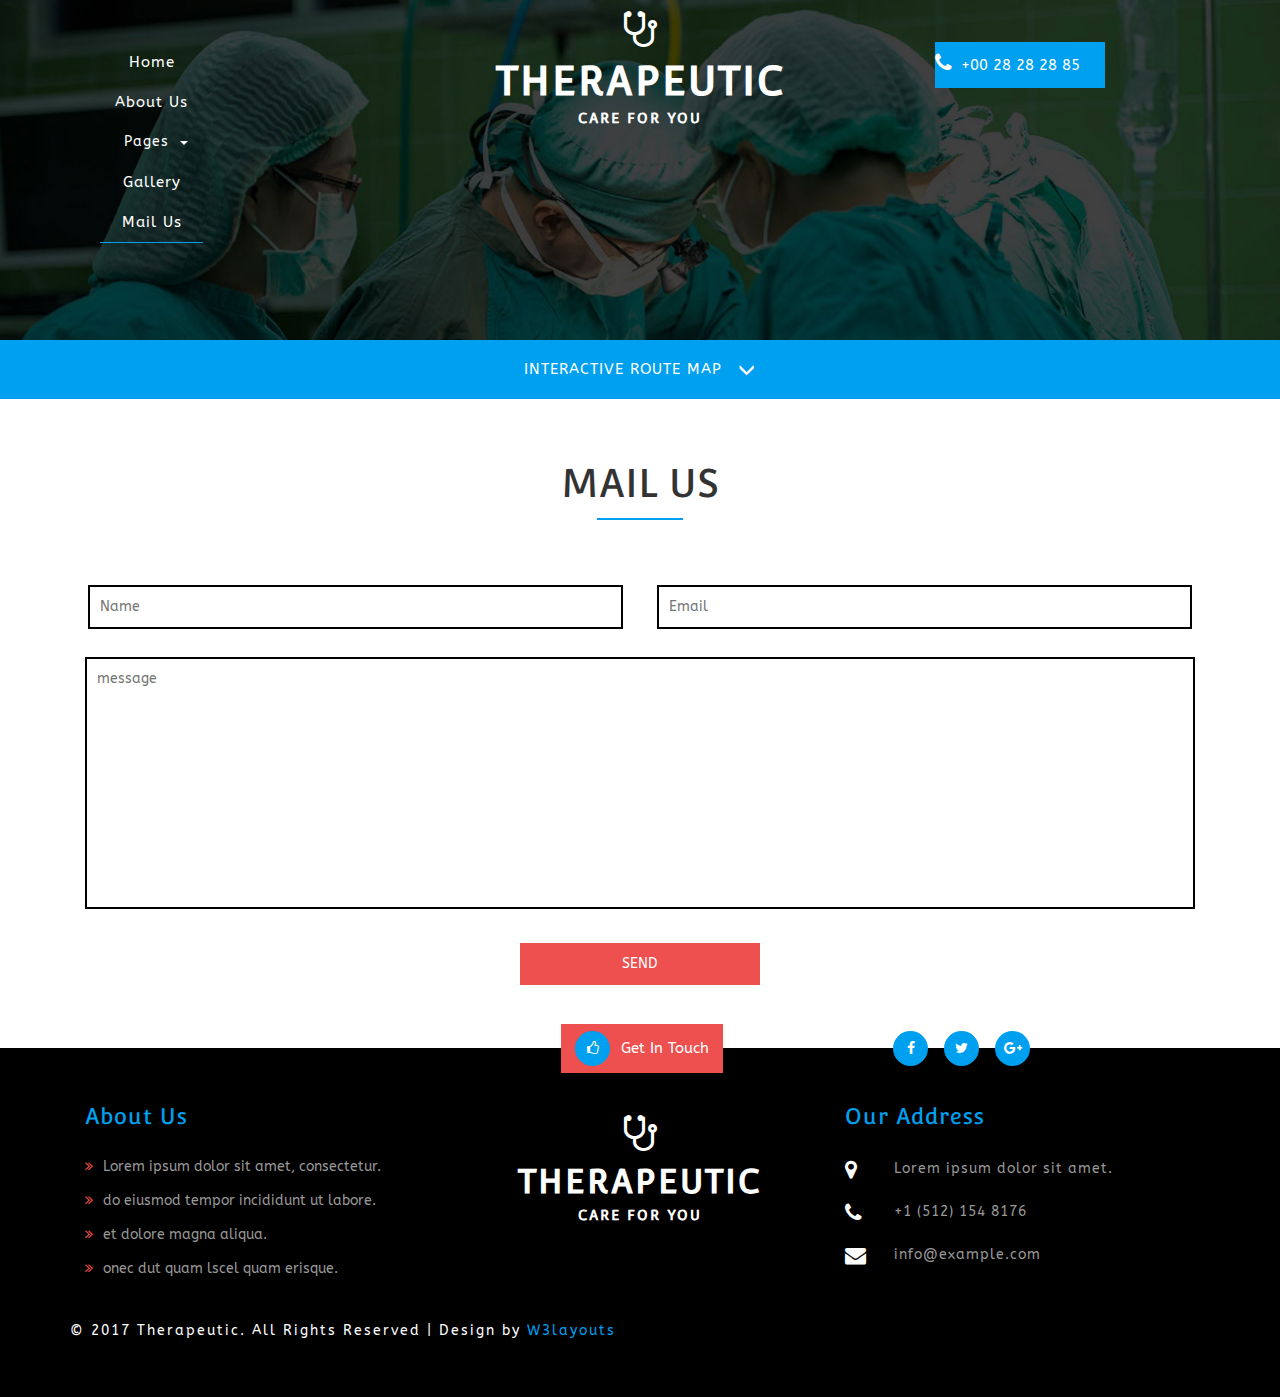
<file: bangloreNethralayaV2/web/mail.html>
<!--
	Author: W3layouts
	Author URL: http://w3layouts.com
	License: Creative Commons Attribution 3.0 Unported
	License URL: http://creativecommons.org/licenses/by/3.0/
-->
<!DOCTYPE html>
<html lang="en">
<head>
<title>Therapeutic a Medical Category Flat Bootstrap Responsive website Template | Mail :: w3layouts</title>

<!-- Meta tag Keywords -->
<meta name="viewport" content="width=device-width, initial-scale=1">
<meta http-equiv="Content-Type" content="text/html; charset=utf-8" />
<meta name="keywords" content="Therapeutic web template, Bootstrap Web Templates, Flat Web Templates, Android Compatible web template, Smartphone Compatible web template, free webdesigns for Nokia, Samsung, LG, SonyEricsson, Motorola web design" />
<script type="application/x-javascript"> addEventListener("load", function() { setTimeout(hideURLbar, 0); }, false);
function hideURLbar(){ window.scrollTo(0,1); } </script>
<!--// Meta tag Keywords -->

<!-- css files -->
<link rel="stylesheet" href="css/bootstrap.css"> <!-- Bootstrap-Core-CSS -->
<link rel="stylesheet" href="css/style.css" type="text/css" media="all" /> <!-- Style-CSS --> 
<link rel="stylesheet" href="css/font-awesome.css"> <!-- Font-Awesome-Icons-CSS -->
<link type="text/css" rel="stylesheet" href="css/cm-overlay.css" />
<!-- //css files -->

<!-- online-fonts -->
<link href="//fonts.googleapis.com/css?family=Convergence" rel="stylesheet">
<link href="//fonts.googleapis.com/css?family=ABeeZee:400,400i" rel="stylesheet">
<!-- //online-fonts -->
</head>
<body> 
<div class="Main-agile">
<!-- banner -->
	<div class="banner-2">
		<div class="container">
			<div class="col-md-4 agile1">
				<nav class="navbar navbar-default">
					<!-- Brand and toggle get grouped for better mobile display -->
					<div class="navbar-header">
					  <button type="button" class="navbar-toggle collapsed" data-toggle="collapse" data-target="#bs-example-navbar-collapse-1">
						<span class="sr-only">Toggle navigation</span>
						<span class="icon-bar"></span>
						<span class="icon-bar"></span>
						<span class="icon-bar"></span>
					  </button>
					</div>

					<!-- Collect the nav links, forms, and other content for toggling -->
					<div class="collapse navbar-collapse nav-wil" id="bs-example-navbar-collapse-1">
						<nav class="stroke">
							<ul class="nav navbar-nav">
								<li><a href="index.html">Home</a></li>
								<li><a href="about.html">About Us</a></li>
								<li class="dropdown menu__item menu__item--current">
									<a href="#" class="dropdown-toggle menu__link"  data-toggle="dropdown" role="button" aria-haspopup="true" aria-expanded="false">Pages<span class="caret"></span></a>
									<ul class="dropdown-menu">
										<li><a href="codes.html">Short Codes</a></li>
										<li><a href="icons.html">Icons</a></li>
									</ul>
								</li>
								<li><a href="gallery.html">Gallery</a></li>
								<li class="active"><a href="mail.html">Mail Us</a></li>
							</ul>
						</nav>
					</div>
					<!-- /.navbar-collapse -->
				</nav>
			</div>
			<div class="col-md-4 logo">
				<div class="logo-w3l">
					<i class="fa fa-stethoscope" aria-hidden="true"></i>
				</div>
				<h1><a href="index.html">Therapeutic<span>Care For you</span></a></h1>
			</div>
			<div class="col-md-4 ph-agile">
				<p><i class="fa fa-phone" aria-hidden="true"></i><span>+00 28 28 28 85</span></p>
			</div>
			<div class="clearfix"> </div>
		</div>
	</div>			
</div>
<!-- //banner -->

<!-- main -->
<!-- map -->
	<div class="map">
		<ul class="faq">
			<li class="item1"><a href="#">Interactive Route Map<span class="glyphicon glyphicon-menu-down"></span></a>
				<ul>
					<li class="subitem1">
						<iframe src="https://www.google.com/maps/embed?pb=!1m18!1m12!1m3!1d3023.9503398796587!2d-73.9940307!3d40.719109700000004!2m3!1f0!2f0!3f0!3m2!1i1024!2i768!4f13.1!3m3!1m2!1s0x89c25a27e2f24131%3A0x64ffc98d24069f02!2sCANADA!5e0!3m2!1sen!2sin!4v1441710758555"></iframe>
					</li>										
				</ul>
			</li>
		</ul>
	</div>
<!-- //map -->

<!-- mail -->
	<div class="jarallax mail" id="mail">
		<div class="container">
			<h3 class="mail-w3">Mail Us<span></span></h3>
			<div class="w3agile_mail_grids">
				<div class=" w3agile_mail_grid">
					<form action="#" method="post">
						<input type="text" placeholder="Name" name="Name" required="">
						<input type="email" placeholder="Email" name="Email" required="">
						<textarea name="Message" placeholder="message" required=""></textarea>
						<div class="con-form text-center">
							<input type="submit" value="Send">
						</div>
					</form>

				</div>
			</div>
		</div>
	</div>
<!-- //mail -->
<!-- //main -->

<!-- Footer -->
<div class="footer w3ls">
	<div class="container">
		<div class="footer-main">
			<div class="footer-top">
				<div class="col-md-4 services-grids">
					<h3>About Us</h3>
					<ul>
						<li><i class="fa fa-angle-double-right" aria-hidden="true"></i><a href="single.html">Lorem ipsum dolor sit amet, consectetur.</a></li>
						<li><i class="fa fa-angle-double-right" aria-hidden="true"></i><a href="single.html">do eiusmod tempor incididunt ut labore.</a></li>
						<li><i class="fa fa-angle-double-right" aria-hidden="true"></i><a href="single.html">et dolore magna aliqua.</a></li>
						<li><i class="fa fa-angle-double-right" aria-hidden="true"></i><a href="single.html">onec dut quam lscel quam erisque.</a></li>
					</ul>
				</div>
				<div class="col-md-4 ftr-grid">
					<div class="logo-fo">
						<div class="logo-w3l">
							<i class="fa fa-stethoscope" aria-hidden="true"></i>
						</div>
						<h2><a href="index.html">Therapeutic<span>Care For you</span></a></h2>
					</div>
				</div>
				<div class="col-md-4 ftr-grid fg2">
					<h3>Our Address</h3>
					<div class="ftr-address">
						<div class="local">
							<i class="fa fa-map-marker" aria-hidden="true"></i>
						</div>
						<div class="ftr-text">
							<p>Lorem ipsum dolor sit amet.</p>
						</div>
						<div class="clearfix"> </div>
					</div>
					<div class="ftr-address">
						<div class="local">
							<i class="fa fa-phone" aria-hidden="true"></i>
						</div>
						<div class="ftr-text">
							<p>+1 (512) 154 8176</p>
						</div>
						<div class="clearfix"> </div>
					</div>
					<div class="ftr-address">
						<div class="local">
							<i class="fa fa-envelope" aria-hidden="true"></i>
						</div>
						<div class="ftr-text">
							<p><a href="mailto:info@example.com">info@example.com</a></p>
						</div>
						<div class="clearfix"> </div>
					</div>
				</div>
				<div class="clearfix"> </div>
			</div>
				<div class="right-w3l">
					<ul class="top-links">
						<li class="get-w3"><a href="mail.html"><i class="fa fa-thumbs-o-up" aria-hidden="true"></i>Get In Touch</a></li>
						<li><a href="#"><i class="fa fa-facebook"></i></a></li>
						<li><a href="#"><i class="fa fa-twitter"></i></a></li>
						<li><a href="#"><i class="fa fa-google-plus"></i></a></li>
					</ul>
				</div>
			<div class="copyrights">
				<p>&copy; 2017 Therapeutic. All Rights Reserved | Design by  <a href="http://w3layouts.com/" target="_blank">W3layouts</a> </p>
			</div>
		</div>
	</div>
</div>
<!-- //Footer -->

<!-- js-scripts -->			
	
		<!-- js -->
			<script type="text/javascript" src="js/jquery-2.1.4.min.js"></script>
			<script type="text/javascript" src="js/bootstrap.js"></script> <!-- Necessary-JavaScript-File-For-Bootstrap --> 
		<!-- //js -->
		
		<!-- jarallax-js -->
			<script src="js/jarallax.js"></script>
			<script src="js/SmoothScroll.min.js"></script>
			<script type="text/javascript">
				/* init Jarallax */
				$('.jarallax').jarallax({
					speed: 0.5,
					imgWidth: 1366,
					imgHeight: 768
				})
			</script>
		<!-- //jarallax-js -->
		
		<!-- for-Map -->
			<!-- script for tabs -->
		<script type="text/javascript">
			$(function() {
			
				var menu_ul = $('.faq > li > ul'),
					   menu_a  = $('.faq > li > a');
				
				menu_ul.hide();
			
				menu_a.click(function(e) {
					e.preventDefault();
					if(!$(this).hasClass('active')) {
						menu_a.removeClass('active');
						menu_ul.filter(':visible').slideUp('normal');
						$(this).addClass('active').next().stop(true,true).slideDown('normal');
					} else {
						$(this).removeClass('active');
						$(this).next().stop(true,true).slideUp('normal');
					}
				});
			
			});
		</script>
		<!-- script for tabs -->
		<!-- //for-Map -->
		
<!-- //js-scripts -->
</body>
</html>
</file>
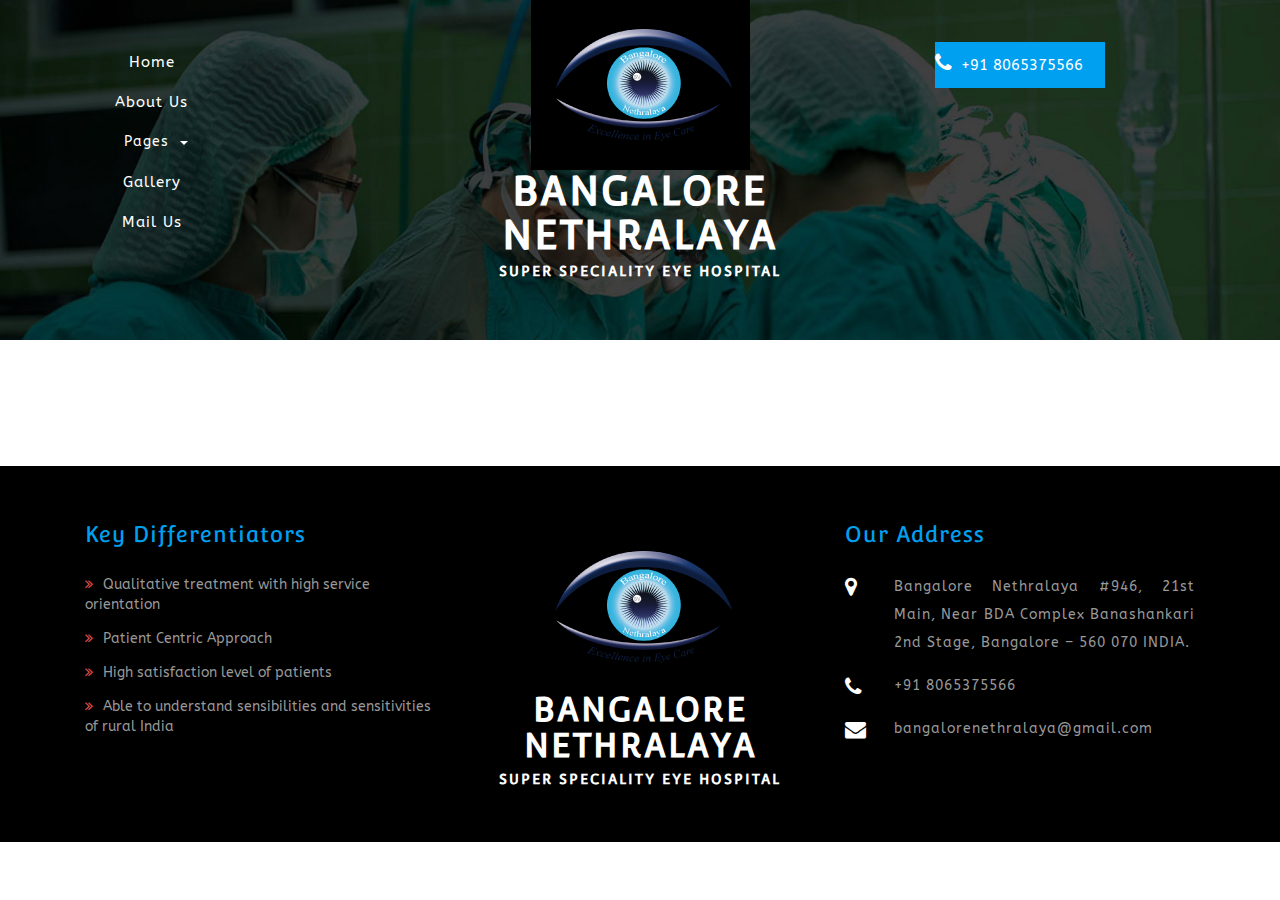
<file: bangloreNethralayaV2/web/single.html>
<!--
	Author: W3layouts
	Author URL: http://w3layouts.com
	License: Creative Commons Attribution 3.0 Unported
	License URL: http://creativecommons.org/licenses/by/3.0/
-->
<!DOCTYPE html>
<html lang="en">
<head>
<title>Therapeutic a Medical Category Flat Bootstrap Responsive website Template | Single Page :: w3layouts</title>

<!-- Meta tag Keywords -->
<meta name="viewport" content="width=device-width, initial-scale=1">
<meta http-equiv="Content-Type" content="text/html; charset=utf-8" />
<meta name="keywords" content="Therapeutic web template, Bootstrap Web Templates, Flat Web Templates, Android Compatible web template, Smartphone Compatible web template, free webdesigns for Nokia, Samsung, LG, SonyEricsson, Motorola web design" />
<script type="application/x-javascript"> addEventListener("load", function() { setTimeout(hideURLbar, 0); }, false);
function hideURLbar(){ window.scrollTo(0,1); } </script>
<!--// Meta tag Keywords -->

<!-- css files -->
<link rel="stylesheet" href="css/bootstrap.css"> <!-- Bootstrap-Core-CSS -->
<link rel="stylesheet" href="css/style.css" type="text/css" media="all" /> <!-- Style-CSS --> 
<link rel="stylesheet" href="css/font-awesome.css"> <!-- Font-Awesome-Icons-CSS -->
<!-- //css files -->

<!-- online-fonts -->
<link href="//fonts.googleapis.com/css?family=Convergence" rel="stylesheet">
<link href="//fonts.googleapis.com/css?family=ABeeZee:400,400i" rel="stylesheet">
<!-- //online-fonts -->
</head>
<body> 
<div class="Main-agile">
<!-- banner -->
	<div class="banner-2">
		<div class="container">
			<div class="col-md-4 agile1">
				<nav class="navbar navbar-default">
					<!-- Brand and toggle get grouped for better mobile display -->
					<div class="navbar-header">
					  <button type="button" class="navbar-toggle collapsed" data-toggle="collapse" data-target="#bs-example-navbar-collapse-1">
						<span class="sr-only">Toggle navigation</span>
						<span class="icon-bar"></span>
						<span class="icon-bar"></span>
						<span class="icon-bar"></span>
					  </button>
					</div>

					<!-- Collect the nav links, forms, and other content for toggling -->
					<div class="collapse navbar-collapse nav-wil" id="bs-example-navbar-collapse-1">
						<nav class="stroke">
							<ul class="nav navbar-nav">
								<li><a href="index.html">Home</a></li>
								<li class="about.html"><a href="about.html">About Us</a></li>
								<li class="dropdown menu__item menu__item--current">
									<a href="#" class="dropdown-toggle menu__link"  data-toggle="dropdown" role="button" aria-haspopup="true" aria-expanded="false">Pages<span class="caret"></span></a>
									<ul class="dropdown-menu">
										<li><a href="codes.html">Short Codes</a></li>
										<li><a href="icons.html">Icons</a></li>
									</ul>
								</li>
								<li><a href="gallery.html">Gallery</a></li>
								<li><a href="mail.html">Mail Us</a></li>
							</ul>
						</nav>
					</div>
					<!-- /.navbar-collapse -->
				</nav>
			</div>
			<div class="col-md-4 logo">
				<div class="logo-w3l">
					<img src="images1/New%20Picture.png" alt="" />
				</div>
				<h1><a href="index.html">Bangalore Nethralaya<span>Super Speciality Eye Hospital</span></a></h1>
			</div>
			<div class="col-md-4 ph-agile">
				<p><i class="fa fa-phone" aria-hidden="true"></i><span>+91 8065375566</span></p>
			</div>
			<div class="clearfix"> </div>
		</div>
	</div>			
</div>
<!-- //banner -->

<!-- main -->
<div class="blog">
		<!--<div class="container">
			<h3 class="w3l-sing">Single Page <span></span></h3>
			<div class="agile-blog-grids">
				<div class="col-md-8 agile-blog-grid-left">
					<div class="agile-blog-grid">
						<div class="agile-blog-grid-left-img">
							<a href="single.html"><img src="images/single.jpg" alt="" /></a>
						</div>
						<div class="blog-left-grids">
							<div class="blog-left-left">
								<i class="fa fa-pencil" aria-hidden="true"></i>
							</div>
							<div class="blog-left-right">
								<div class="blog-left-right-top">
									<h4>Integer et turpis augue. In hac habitasse platea dictumst.</h4>
									<p>Posted By <a href="#">Admin</a> &nbsp;&nbsp; on December 17, 2016 &nbsp;&nbsp; <a href="#">Comments (10)</a></p>
								</div>
								<div class="blog-left-right-bottom">
									<p>Vivamus fermentum vel lacus ac ornare. Vestibulum pulvinar massa pharetra risus pharetra, eu blandit risus viverra. Aenean in ultrices enim, ut tincidunt libero. Phasellus libero enim, semper ac felis eget, efficitur ultrices orci. Aenean tincidunt lacus lorem, non varius enim luctus sed. Quisque eu aliquet quam, et sollicitudin nibh. Duis finibus at felis eu laoreet. Nulla non lacus sem.
									<span>Curabitur vel elementum tortor, gravida tempor magna. Nullam sit amet lectus at mi dapibus tempus fermentum quis ipsum. Pellentesque rutrum tellus nec dolor suscipit, et bibendum ligula consequat. </span></p>
								</div>
							</div>
							<div class="clearfix"> </div>
						</div>
						<div class="response">
								<h3>Responses</h3>
								<div class="media response-info">
									<div class="media-left response-text-left">
										<a href="#">
											<img class="media-object" src="images/tt1.jpg" alt="">
										</a>
										<h5><a href="#">Admin</a></h5>
									</div>
									<div class="media-body response-text-right">
										<p>Lorem ipsum dolor sit amet, consectetur adipisicing elit,There are many variations of passages of Lorem Ipsum available, 
											sed do eiusmod tempor incididunt ut labore et dolore magna aliqua.</p>
										<ul>
											<li>December 18, 2016</li>
											<li><a href="single.html">Reply</a></li>
										</ul>
										<div class="media response-info">
											<div class="media-left response-text-left">
												<a href="#">
													<img class="media-object" src="images/tt2.jpg" alt="">
												</a>
												<h5><a href="#">Admin</a></h5>
											</div>
											<div class="media-body response-text-right">
												<p>Lorem ipsum dolor sit amet, consectetur adipisicing elit,There are many variations of passages of Lorem Ipsum available, 
													sed do eiusmod tempor incididunt ut labore et dolore magna aliqua.</p>
												<ul>
													<li>December 20, 2016</li>
													<li><a href="single.html">Reply</a></li>
												</ul>		
											</div>
											<div class="clearfix"> </div>
										</div>
									</div>
									<div class="clearfix"> </div>
								</div>
								<div class="media response-info">
									<div class="media-left response-text-left">
										<a href="#">
											<img class="media-object" src="images/tt3.jpg" alt="">
										</a>
										<h5><a href="#">Admin</a></h5>
									</div>
									<div class="media-body response-text-right">
										<p>Lorem ipsum dolor sit amet, consectetur adipisicing elit,There are many variations of passages of Lorem Ipsum available, 
											sed do eiusmod tempor incididunt ut labore et dolore magna aliqua.</p>
										<ul>
											<li>December 22, 2016</li>
											<li><a href="single.html">Reply</a></li>
										</ul>		
									</div>
									<div class="clearfix"> </div>
								</div>
						</div>
						<div class="opinion">
							<h3>Leave Your Comment</h3>
							<form action="#" method="post">
								<input type="text" name="Name" placeholder="Name" required="">
								<input type="email" name="Email" placeholder="Email" required="">
								<textarea name="Message" placeholder="Message" required=""></textarea>
								<input type="submit" value="SEND">
							</form>
						</div>
					</div>
				</div>
				<div class="col-md-4 agile-blog-grid-right">
					<div class="categories">
						<h3>Categories</h3>
						<ul>
							<li><i class="fa fa-angle-double-right" aria-hidden="true"></i><a href="#">Phasellus sem leo, interdum quis risus</a></li>
							<li><i class="fa fa-angle-double-right" aria-hidden="true"></i><a href="#">Nullam egestas nisi id malesuada aliquet </a></li>
							<li><i class="fa fa-angle-double-right" aria-hidden="true"></i><a href="#">Donec condimentum purus enenatis</a></li>
							<li><i class="fa fa-angle-double-right" aria-hidden="true"></i><a href="#">Ut congue, nisl id tincidunt lobor mollis</a></li>
							<li><i class="fa fa-angle-double-right" aria-hidden="true"></i><a href="#">Cum sociis natoque penatibus et magnis</a></li>
							<li><i class="fa fa-angle-double-right" aria-hidden="true"></i><a href="#">Suspendisse nec magna id ex pretium</a></li>
						</ul>
					</div>
					<div class="categories">
						<h3>Archive</h3>
						<ul class="marked-list offs1">
							<li><i class="fa fa-angle-double-right" aria-hidden="true"></i><a href="#">May 2016 (7)</a></li>
							<li><i class="fa fa-angle-double-right" aria-hidden="true"></i><a href="#">April 2016 (11)</a></li>
							<li><i class="fa fa-angle-double-right" aria-hidden="true"></i><a href="#">March 2016 (12)</a></li>
							<li><i class="fa fa-angle-double-right" aria-hidden="true"></i><a href="#">February 2016 (14)</a> </li>
							<li><i class="fa fa-angle-double-right" aria-hidden="true"></i><a href="#">January 2016 (10)</a></li>    
							<li><i class="fa fa-angle-double-right" aria-hidden="true"></i><a href="#">December 2016 (12)</a></li>
							<li><i class="fa fa-angle-double-right" aria-hidden="true"></i><a href="#">November 2016 (8)</a></li>
							<li><i class="fa fa-angle-double-right" aria-hidden="true"></i><a href="#">October 2016 (7)</a> </li>
							<li><i class="fa fa-angle-double-right" aria-hidden="true"></i><a href="#">September 2016 (8)</a></li>
							<li><i class="fa fa-angle-double-right" aria-hidden="true"></i><a href="#">August 2016 (6)</a></li>                          
						</ul>
					</div>
				</div>
				<div class="clearfix"> </div>
			</div>
		</div>-->
	</div>
<!-- //main -->

<!-- Footer -->
<div class="footer w3ls">
	<div class="container">
		<div class="footer-main">
			<div class="footer-top">
				<div class="col-md-4 services-grids">
					<h3>Key Differentiators</h3>
					<ul>
						<li><i class="fa fa-angle-double-right" aria-hidden="true"></i><a href="#">Qualitative treatment with high service orientation</a></li>
						<li><i class="fa fa-angle-double-right" aria-hidden="true"></i><a href="#">Patient Centric Approach</a></li>
						<li><i class="fa fa-angle-double-right" aria-hidden="true"></i><a href="#">High satisfaction level of patients</a></li>
						<li><i class="fa fa-angle-double-right" aria-hidden="true"></i><a href="#">Able to understand sensibilities and sensitivities of rural India</a></li>
					</ul>
				</div>
				<div class="col-md-4 ftr-grid">
					<div class="logo-fo">
						<div class="logo-w3l">
							<img src="images1/New%20Picture.png" alt="" />
						</div>
						<h2><a href="index.html">Bangalore Nethralaya<span>Super Speciality Eye Hospital</span></a></h2>
					</div>
				</div>
				<div class="col-md-4 ftr-grid fg2">
					<h3>Our Address</h3>
					<div class="ftr-address">
						<div class="local">
							<i class="fa fa-map-marker" aria-hidden="true"></i>
						</div>
						<div class="ftr-text">
							<p>Bangalore Nethralaya #946, 21st Main, Near BDA Complex Banashankari 2nd Stage, Bangalore – 560 070 
INDIA.</p>
						</div>
						<div class="clearfix"> </div>
					</div>
					<div class="ftr-address">
						<div class="local">
							<i class="fa fa-phone" aria-hidden="true"></i>
						</div>
						<div class="ftr-text">
							<p>+91 8065375566</p>
						</div>
						<div class="clearfix"> </div>
					</div>
					<div class="ftr-address">
						<div class="local">
							<i class="fa fa-envelope" aria-hidden="true"></i>
						</div>
						<div class="ftr-text">
							<p><a href="mailto:bangalorenethralaya@gmail.com">bangalorenethralaya@gmail.com</a></p>
						</div>
						<div class="clearfix"> </div>
					</div>
				</div>
				<div class="clearfix"> </div>
			</div>
				<!--<div class="right-w3l">
					<ul class="top-links">
						<li class="get-w3"><a href="mail.html"><i class="fa fa-thumbs-o-up" aria-hidden="true"></i>Get In Touch</a></li>
						<li><a href="#"><i class="fa fa-facebook"></i></a></li>
						<li><a href="#"><i class="fa fa-twitter"></i></a></li>
						<li><a href="#"><i class="fa fa-google-plus"></i></a></li>
					</ul>
				</div>-->
			<!--<div class="copyrights">
				<p>&copy; 2017 Therapeutic. All Rights Reserved | Design by  <a href="http://w3layouts.com/" target="_blank">W3layouts</a> </p>
			</div>-->
		</div>
	</div>
</div>
<!-- //Footer -->

<!-- js-scripts -->			
	
		<!-- js -->
			<script type="text/javascript" src="js/jquery-2.1.4.min.js"></script>
			<script type="text/javascript" src="js/bootstrap.js"></script> <!-- Necessary-JavaScript-File-For-Bootstrap --> 
		<!-- //js -->
		
<!-- //js-scripts -->
</body>
</html>
</file>
<file: bangloreNethralayaV2/web/css/style.css>
/*--
Author: W3layouts
Author URL: http://w3layouts.com
License: Creative Commons Attribution 3.0 Unported
License URL: http://creativecommons.org/licenses/by/3.0/
--*/
body{
	padding:0;
	margin:0;
	background:#fff;
	position:relative;
	font-family: 'ABeeZee', sans-serif;
}
body a{
    transition:0.5s all;
	-webkit-transition:0.5s all;
	-moz-transition:0.5s all;
	-o-transition:0.5s all;
	-ms-transition:0.5s all;
}
a:hover{
	text-decoration:none;
}
input[type="button"],input[type="submit"],.contact-form input[type="submit"]{
	transition:0.5s all;
	-webkit-transition:0.5s all;
	-moz-transition:0.5s all;
	-o-transition:0.5s all;
	-ms-transition:0.5s all;
}
h1,h2,h3,h4,h5,h6{
	margin:0;	
	font-family: 'Convergence', sans-serif;
}	
p{
	margin:0;
	font-family: 'ABeeZee', sans-serif;
	letter-spacing:1px;
   text-align: justify;
    text-justify: inter-word;
}
ul{
	margin:0;
	padding:0;
}
label{
	margin:0;
}
/*-- banner --*/
.banner{
	background:url(../images/bg1.jpg) no-repeat 0px 0px;
	background-size:cover;
	-webkit-background-size:cover;
	-moz-background-size:cover;
	-o-background-size:cover;
	-ms-background-size:cover;
	min-height:848px;
}
.banner-2{
	background:url(../images/bg1.jpg) no-repeat 0px 0px;
	background-size:cover;
	-webkit-background-size:cover;
	-moz-background-size:cover;
	-o-background-size:cover;
	-ms-background-size:cover;
	min-height:365px;
}
.navbar-default {
    background: none;
    border: none;
}
.navbar-default .navbar-nav > li > a {
    color:#fff;
}
.navbar-nav > li > a {
    padding: 10px 15px 10px;
    font-size: 1.1em;
    letter-spacing: 1px;
}
.navbar-header {
    float: none;
}
.navbar-default .navbar-nav > .open > a, .navbar-default .navbar-nav > .open > a:hover, .navbar-default .navbar-nav > .open > a:focus {
    color: #fff;
    background: none;
	background:transparent;
}

nav ul {
	list-style: none;
	text-align: center;
}
nav ul li a,
nav ul li a:after,
nav ul li a:before {
	transition: all .5s;
}
nav ul li a:hover {
	color: #555;
}

/* stroke */
nav.stroke ul li a,
nav.fill ul li a {
	position: relative;
}
nav.stroke ul li a:after,
nav.fill ul li a:after {
	position: absolute;
	bottom: 0;
	left: 0;
	right: 0;
	margin: auto;
	width: 0%;
	content: '.';
	color: transparent;
	background:#00a0f0;
	height: 1px;
}
nav.stroke ul li.active a:after,
nav.fill ul li.active a:after {
	display:none;
}
nav.stroke ul li a:hover:after {
	width: 100%;
}
nav.fill ul li a {
	transition: all 2s;
}
nav.fill ul li a:after {
	text-align: left;
	content: '.';
	margin: 0;
	opacity: 0;
}
nav.fill ul li a:hover {
	color: #fff;
	z-index: 1;
}
nav.fill ul li a:hover:after {
	z-index: -10;
	animation: fill 1s forwards;
	-webkit-animation: fill 1s forwards;
	-moz-animation: fill 1s forwards;
	opacity: 1;
}
.navbar-default .navbar-nav > .active > a, .navbar-default .navbar-nav > .active > a:hover, .navbar-default .navbar-nav > .active > a:focus {
    color:#fff;
    border-bottom: 1px solid #00a0f0;
    background: none;
}
.navbar-default .navbar-nav > li > a:hover, .navbar-default .navbar-nav > li > a:focus {
    color:#fff;
}
.navbar-nav > li {
    float: none;
    display: block !important;
}

.logo {
    text-align: center;
}
.logo-w3l {
    font-size: 3em;
	color:#fff;
}
.logo h1 a {
    font-size: 1.2em;
    color: #fff;
    text-align: center;
    text-transform: uppercase;
    letter-spacing: 2px;
    font-weight: 700;
    font-family: 'Convergence', sans-serif;
}
.logo h1 a span {
    display: block;
    font-size: 14px;
    line-height: 1;
    margin-top: 0.5em;
}
.ph-agile {
    text-align: center;
}
.ph-agile i {
    font-size: 1.5em;
    color: #fff;
	padding-top: 10px;
}
.ph-agile p span {
    font-size: 1.1em;
    color: #fff;
    margin-left: 0.5em;
	letter-spacing: 0px;
}
.ph-agile p{
	background: #00a0f0;
    width: 170px;
    height: 46px;
    line-height: 2.5;
	display: inline-block;
}
/*-- banner-text --*/ 
.header-w3layouts{
    position: absolute;
    top: 0;
    z-index: 99;
    text-align: center;
    left: 0;
    width: 100%;
}
.agileits-banner-info h3 {
    color: #fff;
    font-size: 3em;
    margin: 0;
    letter-spacing: 6px;
    text-transform: uppercase;
    font-weight: 700;
}
.agileits-banner-info h3 span{
	    background: #2529d8;
    padding: 0 15px;
}
.agileits-banner-info {
    text-align: center;
	padding-top: 1em;
}
.agileits-banner-info p {
    color: #cac8c9;
    font-size: 1em;
    line-height: 1.9em;
    letter-spacing: 7px;
    margin: 2em auto;
    font-weight: 500;
}
.agileits_w3layouts_more{
	position:relative;
}
.agileits_w3layouts_more a{
	    font-size: 17px;
    color: #fff;
    text-decoration: none;
    text-transform: uppercase;
    letter-spacing: 4px;
    position: relative;
}
.agileits_w3layouts_more a:focus{
	outline:none;
}
.agileits_w3layouts_more a:hover{
	color:#fff;
}
.agileits_w3layouts_more a:before, .agileits_w3layouts_more a:after {
    content: '';
    background: #fff;
    width: 45%;
    height: 2px;
    position: absolute;
    left: 25%;
    top: 181%;
}
.agileits_w3layouts_more a:after{
	-webkit-transition-delay: 0.4s;
    transition-delay: 0.4s;
	-webkit-transform: scale3d(0, 1, 1);
    transform: scale3d(0, 1, 1);
    -webkit-transform-origin: center left;
    transform-origin: center left;
    -webkit-transition: transform 0.4s cubic-bezier(0.22, 0.61, 0.36, 1);
    transition: transform 0.4s cubic-bezier(0.22, 0.61, 0.36, 1);
}
.agileits_w3layouts_more a:hover::before, .agileits_w3layouts_more a:hover::after {
    -webkit-transform: scale3d(1, 1, 1);
    transform: scale3d(1, 1, 1);
    -webkit-transition-delay: 0s;
    transition-delay: 0s;
}
.agileits_w3layouts_more a::after {
    background:#f39c12;
}
/*--slider--*/
#slider2,
#slider3 {
  box-shadow: none;
  -moz-box-shadow: none;
  -webkit-box-shadow: none;
  margin: 0 auto;
}
.rslides_tabs li:first-child {
  margin-left: 0;
}
.rslides_tabs .rslides_here a {
  background: rgba(255,255,255,.1);
  color: #fff;
  font-weight: bold;
}
.events {
  list-style: none;
}
.callbacks_container {
  position: relative;
  float: left;
  width: 100%;
}
.callbacks {
  position: relative;
  list-style: none;
  overflow: hidden;
  width: 100%;
  padding: 0;
  margin: 0;
}
.callbacks li {
  position: absolute;
  width: 100%;
}
.callbacks img {
  position: relative;
  z-index: 1;
  height: auto;
  border: 0;
}
.callbacks .caption {
	display: block;
	position: absolute;
	z-index: 2;
	font-size: 20px;
	text-shadow: none;
	color: #fff;
	left: 0;
	right: 0;
	padding: 10px 20px;
	margin: 0;
	max-width: none;
	top: 10%;
	text-align: center;
}

.callbacks_nav {
    position: absolute;
    -webkit-tap-highlight-color: rgba(0,0,0,0);
    top:55%;
    left: 40px;
    opacity: 0.7;
    z-index: 3;
    text-indent: -9999px;
    overflow: hidden;
    text-decoration: none;
    height: 34px;
    width: 34px;
    background: url(../images/left.png) no-repeat 0px 0px;
}
.callbacks_nav.next {
    left: auto;
    background: url(../images/right.png) no-repeat 0px 0px;
    right: -62px;
}
.callbacks_nav.prev {
    left: auto;
    background: url(../images/left.png) no-repeat 0px 0px;
    left: -58px;
}
#slider3-pager a {
  display: inline-block;
}
#slider3-pager span{
  float: left;
}
#slider3-pager span{
	width:100px;
	height:15px;
	background:#fff;
	display:inline-block;
	border-radius:30em;
	opacity:0.6;
}
#slider3-pager .rslides_here a {
  background: #FFF;
  border-radius:30em;
  opacity:1;
}
#slider3-pager a {
  padding: 0;
}
#slider3-pager li{
	display:inline-block;
}
.rslides {
  position: relative;
  list-style: none;
  overflow: hidden;
  width: 100%;
  padding: 0;
}
.rslides li {
  -webkit-backface-visibility: hidden;
  position: absolute;
  display:none;
  width: 100%;
  left: 0;
  top: 0;
}
.rslides li{
  position: relative;
  display:block;
  float: left;
}
.rslides img {
  height: auto;
  border: 0;
  }
.callbacks_tabs {
    list-style: none;
    position: absolute;
    top: 106%;
    left: 46%;
    padding: 0;
    margin: 0;
    display: block;
    z-index: 99;
}
.slider-top span{
	font-weight:600;
}
.callbacks_tabs li {
    display:inline-block;
    margin: 0px 7px;
}
/*----*/
.callbacks_tabs a{
 visibility: hidden;
}
.callbacks_tabs a:after {
    content: "\f111";
    font-size: 0;
    font-family: FontAwesome;
    visibility: visible;
    display: block;
    height:16px;
    width:16px;
    display: inline-block;
    background: #ffffff;
    border-radius: 50%;
    -webkit-border-radius: 50%;
    -o-border-radius: 50%;
    -moz-border-radius: 50%;
    -ms-border-radius: 50%;
}
.callbacks_here a:after{
       background: #00a0f0;
}
/*-- //slider --*/
/*-- //banner-text --*/
/*-- Appointment-form --*/
.app-w3 {
    background: rgba(0, 0, 0, 0.54);
    margin-top: 13em;
    padding-bottom: 4em;
}
.app-sub-w3 {
    width: 80%;
    text-align: center;
    margin: 0 auto;
    padding: 1.5em 1em 2.5em;
    background: #000;
    border: 1px solid rgba(255, 255, 255, 0.19);
    margin-top: 1em;
}
.app-sub-w3 input[type="text"], .ag-w3 {
    width: 19%;
    outline: none;
    font-size: 0.9em;
    padding: 13px 10px;
    border: none;
    color: #abaaaa;
    font-weight: 100;
    -webkit-appearance: none;
    background: #fff;
    display: inline-block;
    text-align: left;
}
input#timepicker {
    display: inline-block;
    border-radius: 0px !important;
	padding: 13px 10px;
    height: inherit;
}
.app-sub-w3 form input[type="submit"] {
    text-transform: uppercase;
    background: #00a0f0;
    color: #FFFFFF;
    padding: .75em 0em;
    border: 1px solid #ee4f4f;
    font-size: 1em;
    outline: none;
	width: 18%;
	letter-spacing:1px;
    font-weight: 600;
    margin-top:1em;
	margin-left:2em;
	cursor: pointer;
    -webkit-transition: 0.5s all;
    -moz-transition: 0.5s all;
    -o-transition: 0.5s all;
    -ms-transition: 0.5s all;
}
.app-sub-w3 form input[type="submit"]:hover{
	background:#ee4f4f;
	border:1px solid #00a0f0;
	-webkit-transition: 0.5s all;
    -moz-transition: 0.5s all;
    -o-transition: 0.5s all;
    -ms-transition: 0.5s all;
}
.app-w3 h4 {
    font-size: 1.8em;
    text-align: center;
    padding: 1em 0em;
    color: #fff;
    text-transform: uppercase;
    letter-spacing: 1px;
}
.agile1, .ph-agile {
    padding-top: 3em;
}
li.dropdown.menu__item {
    list-style: none;
}
a.dropdown-toggle.menu__link {
    color: #abaaaa;
    font-size: 1em;
}
.caret {
    float: right;
    margin-top: 9px;
}
.dropdown-menu {
    top: 125% !important;
    left: -10px !important;
}
.dropdown-menu {
    min-width: 140px !important;
}
.ag-w3 .dropdown-menu {
    top: 153% !important;
}
.ag-w3 .dropdown-menu {
    min-width: 235px !important;
}
.dropdown-menu > li > a:hover, .dropdown-menu > li > a:focus {
    color: #fff !important;
    text-decoration: none;
    background-color: #00a0f0 !important;
}
/*-- //Appointment-form --*/
/*-- //banner --*/

/*-- About --*/
.welcome-img {
    overflow: hidden;
	-webkit-box-shadow: 0px 0px 10px 0px #656060;
	-moz-box-shadow: 0px 0px 10px 0px #656060; 
    box-shadow: 0px 0px 10px 0px #656060;
}
.welcome-left .img-responsive {
    width: 100%; 
}
.welcome-left-grids {
    padding: 0;
    margin-top: 3em;
}
.welcome-left-grids:nth-child(2) {
    padding-right: 0.5em;
}
.welcome-left-grids:nth-child(3) {
    padding-left: 0.5em;
}
.welcome-left p {
    font-size: 1em;
    color: #777;
    line-height: 1.9em;
    margin-top: 2em;
}
.open-hours-row {
    background: #83d6ff;
    border:2px dotted #00a0f0;
}
.open-hours-left {
    padding: 4.06em 0;
    text-align: center;
	-webkit-transition: .5s all;
	-moz-transition: .5s all; 
    transition: .5s all;
	background: #ee4f4f
}
.open-hours-left:nth-child(1) {
    background: #00a0f0;
    padding: 3em 0;
}
.open-hours-left:nth-child(3) {
    border-left: 2px dashed #00a0f0;
    border-right: 2px dashed #00a0f0;
}
.open-hours-left h4 {
    font-size: 1.5em;
    color: #fff;
    line-height: 1.8em;
}
.open-hours-left h6 {
    font-size: 1em;
    color: #f1efef; 
	-webkit-transition: .5s all;
	-moz-transition: .5s all; 
	transition: .5s all;
}
.open-hours-left:hover h6{
    color: #fff;
}
.open-hours-left h5 {
    font-size: 1.3em;
    color: #000;
    margin-top: 0.5em;
    font-weight: 700;
}
.open-hours-left:hover {
    background: #00a0f0;
}
img.zoom-img{
	-webkit-transform: scale(1, 1);
    transform: scale(1, 1);
	-moz-transform: scale(1, 1);
	-ms-transform: scale(1, 1);
	-o-transform: scale(1, 1);
	transition-timing-function: ease-out;
	-webkit-transition-timing-function: ease-out;
	-moz-transition-timing-function: ease-out;
	-ms-transition-timing-function: ease-out;
	-o-transition-timing-function: ease-out;
	-webkit-transition-duration: .5s;
	-moz-transition-duration: .5s;
	-ms-transition-duration: .5s;
	-o-transition-duration: .5s;
    
}
img.zoom-img:hover{
	-webkit-transform: scale(1.2);
	transform: scale(1.2);
	-moz-transform: scale(1.2);
	-ms-transform: scale(1.2);
	-o-transform: scale(1.2);
	-webkit-transition-timing-function: ease-in-out;
	-webkit-transition-duration: 750ms;
	-moz-transition-timing-function: ease-in-out;
	-moz-transition-duration: 750ms;
	-ms-transition-timing-function: ease-in-out;
	-o-transition-timing-function: ease-in-out;
	-ms-transition-duration: 750ms;
	-o-transition-duration: 750ms;
	overflow: hidden;
    
    
}
/*-- //about --*/

/*-- Services --*/
.feature-w3l, .tips.w3agile, .welcome, .team, #review, .events, .blog, .codes, .typo, #gallery, .mail {
    padding: 5em 0;
	text-align:center;
}
.codes{
	text-align:left;
}
.feature-grid:hover h4 {
    color: #00a0f0;
}
.feature-grid h4 {
    font-size: 1.73em;
	margin-top: 0.5em;
	color: #ee4f4f;
}
.feature-grid p {
    font-size: 1em;
    line-height: 1.9em;
    color: #777;
}
.feature-grid span {
    width: 15%;
    display: block;
    background: #00a0f0;
    height: 2px;
    margin: 1.3em auto;
	-webkit-transition: .5s all;
    -moz-transition: .5s all;
    transition: .5s all;
}
.feature-grid:hover span {
    width: 35%;
	background: #ee4f4f;
}
.feature-grid:hover div.icons i {
    background: #ee4f4f;
}
.what-left {
    float: left;
    width: 15%;
    text-align: center;
}
.what-right {
    float: left;
    width: 85%;
}
.what-grid1 h4 {
    font-size: 1.8em;
    color: #007ea3;
}
.what-grid1 p {
    font-size: 1em;
    line-height: 1.8em;
    padding-top: 0.8em;
}
.what-grid1 i {
    height: 60px;
    width: 60px;
    margin: 3px;
    font-size: 1.3em;
    border-radius: 15%;
    line-height: 60px;
    text-align: center;
    background: #f47721;
    color: #fff;
}
/*-- effect-7 css --*/
.text-desc{
	position: absolute; 
	left: 0; 
	top: 0; 
	background: #ee4f4f;
	height: 100%; 
	opacity: 0; 
	width: 100%; 
	padding: 20px;
}
.port-7{ 
    width: 100%;
    position: relative;
    overflow: hidden;
    text-align: center;
    border: 5px solid rgba(255, 255, 255, 0.9);
    overflow: hidden;
    box-shadow: 0px 0px 12px 0px #969696;
}
.port-7 .text-desc{
	opacity: 0; 
	transition: 0.5s; 
	color: #000;
}
.port-7.effect-2 img{
	transition: 0.5s; 
	position: relative; 
	width: 100%; 
	top: 0;
}
.port-7.effect-2:hover img{
	top: 50%;
}
.port-7.effect-2 .text-desc{
	transform: perspective(600px) rotateX(90deg);
	transform-origin: top center 0; 
	width: 100%; 
	position: absolute; 
	left: 0; 
	top: 0; 
	height: 50%; 
	padding:32px 10px 0;
}
.port-7.effect-2:hover .text-desc{
	opacity: 1; 
	transform: perspective(600px) rotateX(0deg);
	z-index: 99;
}
.text-desc h4 {
    color: #fff;
    font-size: 1.8em;
    margin-bottom: 0.5em;
}
.text-desc p {
    font-size: 1em;
    color: #fff;
    line-height: 1.8em;
}
h3.tittle, h3.tittle-one, .agile-title h3, .team-heading h3, h3.tittle-two, .team-w3l h3, h3.w3l-sing, h3.tittle-agw3, h3.tittle-agilew3, h3.w3l_head, h3.mail-w3 {
    font-size: 3em;
    color: #333;
    text-align: center;
    text-transform: uppercase;
	margin-bottom:1.3em;
}
h3.tittle span, h3.tittle-one span, .agile-title h3 span, h4.tittle-two span, .team-heading h3 span, .team-w3l h3 span, h3.w3l-sing span, h3.tittle-agw3 span, h3.tittle-agilew3 span, h3.w3l_head span, h3.mail-w3 span{
    display: block;
    width: 86px;
    height: 2px;
    background: #00a0f0;
    margin: 13px auto 0;
}
.icons-w3 i {
    height: 180px;
    width: 180px;
    margin: 3px;
    font-size: 4em;
    border-radius: 100%;
    line-height: 172px;
    text-align: center;
    background: #00a0f0;
    color: #fff;
    border: 3px solid #ffffff;
    box-shadow: inset 0 0 0 5px #f2f2f2;
    -webkit-box-shadow: inset 0 0 0 5px #f2f2f2;
    -webkit-transition: 500ms;
    -moz-transition: 500ms;
    -o-transition: 500ms;
    transition: 500ms;
}
.icons-w3 i:hover {
    background: #ee4f4f;
	 -webkit-transition: 500ms;
    -moz-transition: 500ms;
    -o-transition: 500ms;
    transition: 500ms;
}
/*-- //Services --*/

/*-- What-we-do --*/
.tips.w3agile {
    background: #eee;
}
.tip-grid img{
	width:100%;
}
.tip-grid {
	position: relative;
	margin: 0 auto;
	list-style: none;
	text-align: center;
}
/* Common style */
.tip-grid figure {
	position: relative;
	float: left;
	overflow: hidden;
	height: auto;
	background: #3085a3;
	text-align: center;
	cursor: pointer;
}

.tip-grid figure img {
	position: relative;
	display: block;
	max-width: 100%;
	opacity: 0.8;
}

.tip-grid figure figcaption {
    padding: 2px 25px 0px 25px;
	-webkit-backface-visibility: hidden;
	backface-visibility: hidden;
}
.tip-grid figure figcaption,
.tip-grid figure figcaption > a {
	position: absolute;
	top: 0;
	left: 0;
	width: 100%;
	height: 100%;
}

/* Anchor will cover the whole item by default */
/* For some effects it will show as a button */
.tip-grid figure figcaption > a {
	z-index: 1000;
	text-indent: 200%;
	white-space: nowrap;
	font-size: 0;
	opacity: 0;
}

.tip-grid figure h4,
.grid figure p {
	margin: 0;
}

.tip-grid figure p {
	letter-spacing: 1px;
	font-size: 68.5%;
}

/***** Julia *****/

figure.effect-julia {
	background: #2f3238;
}

figure.effect-julia img {
	max-width: none;
	-webkit-transition: opacity 1s, -webkit-transform 1s;
	transition: opacity 1s, transform 1s;
	-webkit-backface-visibility: hidden;
	backface-visibility: hidden;
}


figure.effect-julia h4 {
    color: #ee4f4f;
    font-size: 2em;
    position: relative;
    padding: 0.5em 0;
    font-weight: 500;
	margin-bottom: 2em;
}

figure.effect-julia p {
    display: block;
    margin: 0.4em auto;
    padding: 7px 0px;
    background: rgba(0, 0, 0, 0.76);
    color: #fff;
    text-transform: none;
    font-size: 14px;
    text-align: center;
    width: 93%;
    -webkit-transition: opacity 0.35s, -webkit-transform 0.35s;
    transition: opacity 0.35s, transform 0.35s;
    -webkit-transform: translate3d(-500px,0,0);
    transform: translate3d(-500px,0,0);
}
figure.effect-julia p:first-child {
	-webkit-transition-delay: 0.15s;
	transition-delay: 0.15s;
}

figure.effect-julia p:nth-of-type(2) {
	-webkit-transition-delay: 0.1s;
	transition-delay: 0.1s;
}

figure.effect-julia p:nth-of-type(3) {
	-webkit-transition-delay: 0.05s;
	transition-delay: 0.05s;
}

figure.effect-julia:hover p:first-child {
	-webkit-transition-delay: 0s;
	transition-delay: 0s;
}

figure.effect-julia:hover p:nth-of-type(2) {
	-webkit-transition-delay: 0.05s;
	transition-delay: 0.05s;
}

figure.effect-julia:hover p:nth-of-type(3) {
	-webkit-transition-delay: 0.1s;
	transition-delay: 0.1s;
}

figure.effect-julia:hover img {
	opacity: 0.4;
	-webkit-transform: scale3d(1.1,1.1,1);
	transform: scale3d(1.1,1.1,1);
}

figure.effect-julia:hover p {
	opacity: 1;
	-webkit-transform: translate3d(0,0,0);
	transform: translate3d(0,0,0);
}
/*-- //What-we-do --*/

/*-- Testimonials --*/
#review {
    background: url("../images/tes.jpg") no-repeat 0px 0px;
    background-size: cover;
    -o-background-size: cover;
    -moz-background-size: cover;
    -ms-background-size: cover;
    -webkit-background-size: cover;
    min-height: 540px;
}
h3.title {
	  color:#333;
	  font-size:3em;
	  text-align:center;
}
h3.tittle-two{
	  color:#fff;
}
.test-monials h5{
    font-size: 2em;
    color: #ee4f4f;
    text-transform: none;
    margin-top: 0.7em;
	
}
.test-review p {
    font-size: 1em;
    font-weight: 400;
    line-height: 2em;
    margin: 2em 1em;
	color:#fff;
}
.test-review img{
	 border-radius: 50%;
	-webkit-border-radius: 50%;
	-moz-border-radius: 50%;
	-ms-border-radius: 50%;
	    box-shadow:0 10px 20px rgba(0, 0, 0, 0.41);
    -webkit-box-shadow:0 10px 20px rgba(0, 0, 0, 0.41);
    -moz-box-shadow:0 10px 20px rgba(0, 0, 0, 0.41);
    -o-box-shadow:0 10px 20px rgba(0, 0, 0, 0.41);
    -ms-box-shadow:0 10px 20px rgba(0, 0, 0, 0.41);
}
.test-review p img {
    margin: 0 10px!important;
	box-shadow:none;
}
.test-review img {
    margin: 0 auto;
}
.test-monials {
    text-align: center;
}
.test-left-img{
	background: url(../images/banner.jpg) no-repeat 0px 0px;
    background-size: cover;
    -webkit-background-size: cover;
    -moz-background-size: cover;
    -o-background-size: cover;
    -ms-background-size: cover;
    min-height:700px;
}
/*-- //Testimonials --*/

/*-- Footer --*/
.footer {
    padding: 4em 0em;
    background: #000;
    position: relative;
}
.ftr-grid h3, .services-grids h3{
    color: #00a0f0;
    font-size: 1.6em;
	letter-spacing:1px;
	margin-bottom: 0.5em;
}
.ftr-grid p {
    font-size: 1em;
    color: #999;
    line-height: 2;
    margin-top: 5%;
}
.ftr-grid.fg1 a {
    color: #fff;
    margin-top: 0.5em;
    display: inline-block;
    font-size: 1em;
}
.ftr-text p a {
    color: #999;
}
.ftr-text p a:hover {
    color: #fff;
	transition: all 0.5s ease-in-out;
    -webkit-transition: all 0.5s ease-in-out;
    -moz-transition: all 0.5s ease-in-out;
    -o-transition: all 0.5s ease-in-out;
    -ms-transition: all 0.5s ease-in-out;
}
.ftr-grid ul {
    padding: 0em;
    list-style: none;
}
.ftr-grid ul li {
    font-size: 0.95em;
    color: #fff;
    line-height: 1.8em;
}
.local {
    float: left;
    width: 13%;
}
.ftr-text {
    float: right;
    width: 86%;
}
.local i {
    font-size: 1.5em;
    color: #fff;
    margin-top: 41%;
}
.logo-fo {
    text-align: center;
}
.logo-fo h2 a {
    font-size: 1.2em;
    color: #fff;
    text-align: center;
    text-transform: uppercase;
    letter-spacing: 2px;
    font-weight: 700;
    font-family: 'Convergence', sans-serif;
}
.logo-fo h2 a span {
    display: block;
    font-size: 14px;
    line-height: 1;
    margin-top: 0.5em;
}
.right-w3l.fotw3 {
    width: 100%;
    margin-top: 11%;
    text-align: left;
}
ul.top-links li {
    display: inline-block;
    margin-left: 12px;
}
.right-w3l ul.top-links li a i.fa {
    color: #fff;
    background-color: #00a0f0;
    width: 35px;
    height: 35px;
    font-size: 14px;
    border-radius: 50%;
    -webkit-border-radius: 50%;
    -moz-border-radius: 50%;
    -o-border-radius: 50%;
    -ms-border-radius: 50%;
    line-height: 35px;
    text-align: center;
    transition: all 0.5s ease-in-out;
    -webkit-transition: all 0.5s ease-in-out;
    -moz-transition: all 0.5s ease-in-out;
    -o-transition: all 0.5s ease-in-out;
    -ms-transition: all 0.5s ease-in-out;
}
.right-w3l ul.top-links li a i.fa:hover {
    background-color: #ee4f4f;
}
.right-w3-2 {
    float: right;
    width: 82%;
}
.right-w3-2 ul.text-w3 li a {
    color: #999;
    font-size: 1.1em;
    margin: 16px 0px 4px;
    display: inline-block;
    letter-spacing: 1px;
    vertical-align: top;
}
.fotw3 ul.top-links li a i.fa:hover , .fotw33 ul.top-links li a i.fa:hover {
    background-color: #478bca;
}
.services-grids ul {
    list-style: none;
    margin-top: 2em;
    padding: 0;
}
.services-grids ul li:nth-child(1) {
  margin: 0;
}
.services-grids ul li {
    padding-bottom: 1em;
}
.services-grids ul li a {
    color: #999;
    font-size: 1em;
    padding-left: 10px;
    font-weight: 300;
    transition: 0.5s all;
    -webkit-transition: 0.5s all;
    -moz-transition: 0.5s all;
    -o-transition: 0.5s all;
    -ms-transition: 0.5s all;
}
i.fa.fa-angle-double-right {
    font-size: 1em;
    color: #ee4f4f;
}
.services-grids ul li a:hover{
	color:#ee4f4f;
	padding-left: 1em;
	transition:0.5s all;
	-webkit-transition:0.5s all;
	-moz-transition:0.5s all;
	-o-transition:0.5s all;
	-ms-transition:0.5s all;
}
li.get-w3 a {
    color: #fff;
    font-size: 1.1em;
}
li.get-w3 {
    background: #ee4f4f;
    padding: 0.5em 1em;
    margin-right: 11em;
}
li.get-w3 a i {
    margin-right: 0.8em;
}
.right-w3l {
    position: absolute;
    top: -7%;
    right: 26%;
}

.copyrights {
    text-align: center;
    padding-top: 2em;
}
.copyrights p {
    color: #fff;
    letter-spacing: 2px;
    font-size: 1em;
}
.copyrights p a {
    color: #00a0f0;
}
.copyrights p  a:hover{
    color: #fff;
}
/*-- //Footer --*/

/*-- Inner-Pages --*/
/*-- team --*/
.team{
	background:url(../images/55.jpg) no-repeat 0px 0px;
	background-size:cover;
}
.jarallax {
    position: relative;
    background-size: cover;
    background-repeat: no-repeat;
    background-position: 50% 50%;
}
.team-heading h3{
	color:#fff;
}
.team-heading p{
    color: #000000;
    font-size: .9em;
    margin: 1em auto 0;
    width: 40%;	
}
.agileits-team-grids {
    margin: 4em 0 0 0;
}
.team-info{
    position: relative;
    overflow: hidden;	
}
.team-info img{
    width:350px;
    height:230px;
}
.team-caption h4{
    color: #FFFFFF;
    font-size: 1.5em;
    font-weight: 600;
    margin: .5em 0 0 0;
}
.team-caption p {
    color: #000;
    font-size: .9em;
    margin-top: 0.4em;
}
.team-caption ul{
    padding: 0;
    margin: 1em 0 0 0;
}
.team-caption ul li{
    display: inline-block;
}
.team-caption ul li a {
	color: #333;
    text-align: center;
}
.team-caption ul li a i.fa.fa-facebook{
    height: 30px;
    width: 30px;
    line-height: 30px;
    border: solid 2px #FFF;
    background: none;
    color: #FFF;
    transition: 0.5s all;
    -webkit-transition: 0.5s all;
    -moz-transition: 0.5s all;
    -o-transition: 0.5s all;
    -ms-transition: 0.5s all;
}
.team-caption ul li a i.fa.fa-facebook:hover {
    background: #3b5998;
}
.team-caption ul li a i.fa.fa-twitter{
    height: 30px;
    width: 30px;
    line-height: 30px;
    border: solid 2px #FFF;
    background: none;
    color: #FFF;
    transition: 0.5s all;
    -webkit-transition: 0.5s all;
    -moz-transition: 0.5s all;
    -o-transition: 0.5s all;
    -ms-transition: 0.5s all;
}
.team-caption ul li a i.fa.fa-twitter:hover{
	background: #33ccff;
}
.team-caption ul li a i.fa.fa-google-plus{
    height: 30px;
    width: 30px;
    line-height: 30px;
    border: solid 2px #FFF;
    background: none;
    color: #FFF;
    transition: 0.5s all;
    -webkit-transition: 0.5s all;
    -moz-transition: 0.5s all;
    -o-transition: 0.5s all;
    -ms-transition: 0.5s all;
}
.team-caption ul li a i.fa.fa-google-plus:hover{
	background: #DD4B39;
}
.team-caption {
    background: #00a0f0;
    padding: 1em;
    position: absolute;
    left: 0;
    bottom: -105%;
    text-align: center;
    width: 100%;
    height: 154px;
    -webkit-transition: .5s all;
    transition: .5s all;
    -moz-transition: .5s all;
}
.team-info:hover .team-caption{
    bottom: 0%;
}
.team-info:hover .team-caption {
    bottom: 0%;
}
.jarallax {
    position: relative;
    background-size: cover;
    background-repeat: no-repeat;
    background-position: 50% 50%;
}
/*-- //team --*/

/*-- News --*/
.w3l-event-grid a{
	display:block;
}
.w3l-event-grid a img{
	width:100%;
}
.news-grid-info {
    margin-top: 1em;
}
.news-grid-info a {
    font-size: 1.3em;
    color: #ee4f4f;
    text-decoration: none;
    font-weight: 600;
	text-transform: capitalize;
}
.news-grid-info a:hover{
	color:#00a0f0;
}
.news-grid-info h5 {
    color: #000;
    font-size: 1.1em;
    margin: 1em 0;
}
.news-grid-info p {
    color: #777;
    font-size: 1em;
    margin: 1em 0 0 0;
    line-height: 1.9em;
}
a.re-w3 {
    border: 1px solid #000;
    width: 29%;
    margin: 1em auto;
    padding: 0.6em 0em;
    font-size: 1em;
    letter-spacing: 1px;
    color: #00a0f0;
}
a.re-w3:hover {
    color:#ee4f4f;
}
/*-- //News --*/

/*-- Single-Page --*/
.response {
    margin: 1em 0 4em;
}
.response h3 {
    color: #000000;
    font-size: 1.5em;
    margin: 0 0 .5em 0;
    font-weight: 800;
    line-height: 1.4em;
}
.media.response-info {
    margin-top: 3em;
}
.media-left.response-text-left {
    width: 13%;
    float: left;
}
.media-left.response-text-left a img {
    width: 100%;
}
.media-left.response-text-left h5 a {
    color: #00a0f0;
}
.media-left.response-text-left h5 a:hover {
    color: #3b3b3b;
	text-decoration:none;
}
.response-text-left h5 {
    font-size: 1em;
    margin: 1em 0 0 0;
}
.response-text-right p {
    color: #999999;
    font-size: .9em;
    margin: 0em 0 2em 0;
    line-height: 1.8em;
}
.response-text-right ul {
    padding: 0;
    text-align: right;
}
.response-text-right ul li {
	display: inline-block;
    color: #b7b7b7;
    font-size: .9em;
    margin-right: 1em;
}
.response-text-right ul li a {
    color: #00a0f0;
    text-decoration: none;
}
.response-text-right ul li a:hover {
    color: #3b3b3b;
}
.media.response-info {
    margin-top: 1em;
}
.opinion h3{
    color: #000000;
    font-size: 1.5em;
    margin: 0 0 .5em 0;
    font-weight: 800;
    line-height: 1.4em;
}
.opinion form{
    margin: 1em 0 0 0;	
}
.opinion form input[type="text"], .opinion form input[type="email"] {
    width: 100%;
    color: #999999;
    outline: none;
    font-size: .9em;
    padding: .5em;
    margin: 0 .5em 1em 0;
    border: solid 1px #999999;
    -webkit-appearance: none;
    background: none;
}
.opinion form textarea {
    resize: none;
    width: 100%;
    color: #999999;
    font-size: .9em;
    outline: none;
    resize: none;
    padding: .5em;
    border: solid 1px #999999;
    min-height: 125px;
	background: none;
}
.opinion form input[type="submit"] {
    color: #00a0f0;
    font-size: 1em;
    padding: .5em 0em;
    border: solid 2px #00a0f0;
    text-align: center;
    text-decoration: none;
    width: 22%;
    margin: 1em 0 0 0;
    background: none;
    transition: 0.5s all;
    -webkit-transition: 0.5s all;
    -moz-transition: 0.5s all;
    -o-transition: 0.5s all;
    -ms-transition: 0.5s all;
    margin: 1em auto;
    display: inherit;
}
.opinion form input[type="submit"]:hover {
	background: #00a0f0;
    color: #FFFFFF;
}
/*-- blog --*/
.blog{
	text-align:left;
}
.agile-blog-grid-left-img a img{
	width: 100%;
    margin-bottom: 1em;
}
.blog-left-left{
    float: left;
    width: 100px;
    height: 100px;
    background: #00a0f0;
    text-align: center;
    padding: 1.6em 0 0 0;
}
i.fa.fa-pencil{
	color:#FFFFFF;
	font-size:2.5em;
}
.blog-left-right {
    float: left;
    width: 83%;
    margin-left: 1em;
}
.blog-left-right-top h4{
    color: #000000;
    font-size: 1.4em;
    margin: 0 0 .5em 0;
    font-weight: 800;
    line-height: 1.4em;
}
.blog-left-right-top h4 a{
	text-decoration:none;
    color: #000000;
}
.blog-left-right-top h4 a:hover{
	color:#00a0f0;
}
.blog-left-right-top p {
    margin: 0 0 1em;
    font-size: .9em;
    font-weight: 500;
    color: #333333;
}
.blog-left-right-top p a {
    color: #00a0f0;
    text-decoration: none;
}
.blog-left-right-top p a:hover{
	color:#000000;
}
.blog-left-right-bottom p{
    color: #999999;
    font-size: .9em;
    margin: 1em 0 2em 0;
    line-height: 1.8em;	
}
.blog-left-right-bottom p span{
	display:block;
	margin:1em 0 0 0;
}
.blog-left-right-bottom a {
    color: #00a0f0;
    font-size: 1em;
    padding: .5em 1em;
    border: solid 2px #00a0f0;
    text-align: center;
    text-decoration: none;
    margin: 2em auto 0;
    background: none;
}
.blog-left-right-bottom a:hover {
    background: #00a0f0;
    color: #FFFFFF;
}
.agile-blog-grid:nth-child(2){
	margin:2em 0;
}
.categories h3 {
    color: #000000;
    font-size: 1.5em;
    margin: 0 0 .5em 0;
    font-weight: 800;
    line-height: 1.4em;
}
.categories ul {
    margin: 1em 0 0 0;
    padding: 0;
}
.categories ul li {
    display: block;
    background: url(../images/arrow.png) no-repeat 0px 2px;
    margin-bottom: 1em;
}
.categories ul li a {
    font-size: .9em;
    margin: 0;
    color: #999999;
    padding-left: 2em;;
}
.categories ul li a:hover {
    color: #ee4f4f;
    text-decoration: none;
    transition: .5s all;
    -webkit-transition: .5s all;
    -moz-transition: .5s all;
    -o-transition: .5s all;
    -ms-transition: .5s all;
}
.categories:nth-child(2) {
    margin: 1em 0 0 0;
}
.pagination {
    margin: 4em 0 0 0;
}
.pagination > li > a, .pagination > li > span {
    color: #999999;
}
/*-- //blog --*/
/*-- //Single-Page --*/

/*-- Short-codes --*/
.code-banner{
    padding: 1em 0 2em;	
}
.codes-heading {
    text-align: center;
}
h3.hdg {
    font-size: 2.5em;
	color:#00a0f0 !important;
}
.show-grid [class^=col-] {
    background: #fff;
  text-align: center;
  margin-bottom: 10px;
  line-height: 2em;
  border: 10px solid #f0f0f0;
}
.show-grid [class*="col-"]:hover {
  background: #e0e0e0;
}
.grid_3{
	margin-bottom:2em;
}
.xs h3, h3.m_1{
	color:#000;
	font-size:1.7em;
	font-weight:300;
	margin-bottom: 1em;
}
.grid_3 p{
  color: #555;
  font-size: 0.85em;
  margin-bottom: 1em;
  font-weight: 300;
}
.grid_4{
	background:none;
}
.label {
  font-weight: 300 !important;
  border-radius:4px;
}  
.grid_5{
	background:none;
	padding:2em 0;
}
.grid_5 h3, .grid_5 h2, .grid_5 h1, .grid_5 h4, .grid_5 h5, h3.hdg {
	margin-bottom:1em;
	color: #333;
}
.table > thead > tr > th, .table > tbody > tr > th, .table > tfoot > tr > th, .table > thead > tr > td, .table > tbody > tr > td, .table > tfoot > tr > td {
  border-top: none !important;
}
.tab-content > .active {
  display: block;
  visibility: visible;
}
.pagination > .active > a, .pagination > .active > span, .pagination > .active > a:hover, .pagination > .active > span:hover, .pagination > .active > a:focus, .pagination > .active > span:focus {
  z-index: 0;
}
.badge-primary {
  background-color: #03a9f4;
}
.badge-success {
  background-color: #8bc34a;
}
.badge-warning {
  background-color: #ffc107;
}
.badge-danger {
  background-color: #e51c23;
}
.grid_3 p{
  line-height: 2em;
  color: #888;
  font-size: 0.9em;
  margin-bottom: 1em;
  font-weight: 300;
}
.bs-docs-example {
  margin: 1em 0;
}
section#tables  p {
 margin-top: 1em;
}
.tab-container .tab-content {
  border-radius: 0 2px 2px 2px;
  border: 1px solid #e0e0e0;
  padding: 16px;
  background-color: #ffffff;
}
.table td, .table>tbody>tr>td, .table>tbody>tr>th, .table>tfoot>tr>td, .table>tfoot>tr>th, .table>thead>tr>td, .table>thead>tr>th {
  padding: 15px!important;
}
.table > thead > tr > th, .table > tbody > tr > th, .table > tfoot > tr > th, .table > thead > tr > td, .table > tbody > tr > td, .table > tfoot > tr > td {
  font-size: 0.9em;
  color: #555;
  border-top: none !important;
}
.tab-content > .active {
  display: block;
  visibility: visible;
}
.label {
  font-weight: 300 !important;
}
.label {
  padding: 4px 6px;
  border: none;
  text-shadow: none;
}
.nav-tabs {
  margin-bottom: 1em;
}
.alert {
  font-size: 0.85em;
}
h1.t-button,h2.t-button,h3.t-button,h4.t-button,h5.t-button {
	line-height:1.8em;
  margin-top:0.5em;
  margin-bottom: 0.5em;
}
li.list-group-item1 {
  line-height: 2.5em;
}
.input-group {
  margin-bottom: 20px;
  }
.in-gp-tl{
	padding:0;
}
.in-gp-tb{
	padding-right:0;
}
.list-group {
  margin-bottom: 48px;
}
ol {
  margin-bottom: 44px;
}
h2.typoh2{
    margin: 0 0 10px;
}
@media (max-width:768px){
.grid_5 {
	padding: 0 0 1em;
}
.grid_3 {
	margin-bottom: 0em;
}
}
@media (max-width:640px){
	h1, .h1, h2, .h2, h3, .h3 {
		margin-top: 0px;
		margin-bottom: 0px;
	}
	.grid_5 h3, .grid_5 h2, .grid_5 h1, .grid_5 h4, .grid_5 h5, h3.hdg, h3.bars {
		margin-bottom: .5em;
	}
	.progress {
		height: 10px;
		margin-bottom: 10px;
	}
	ol.breadcrumb li,.grid_3 p,ul.list-group li,li.list-group-item1 {
		font-size: 14px;
	}
	.breadcrumb {
		margin-bottom: 10px;
	}
	.well {
		font-size: 14px;
		margin-bottom: 10px;
	}
	h2.typoh2 {
		font-size: 1.5em;
	}
.grid_4 {
    margin-top: 30px;
}
}
@media (max-width:480px){
	.table h1 {
		font-size: 26px;
	}
	.table h2 {
		font-size: 23px;
	}
	.table h3 {
		font-size: 20px;
	}
	.label {
		font-size: 53%;
	}
	.alert,p {
		font-size: 14px;
	}
	.pagination {
		margin: 20px 0 0px;
	}
}
@media (max-width: 320px){
	.grid_4 {
		margin-top: 18px;
	}
	.alert, p,ol.breadcrumb li, .grid_3 p,.well, ul.list-group li, li.list-group-item1,a.list-group-item {
		font-size: 13px;
	}
	.alert {
		padding: 10px;
		margin-bottom: 10px;
	}
	ul.pagination li a {
		font-size: 14px;
		padding: 5px 11px !important;
	}
	.list-group {
		margin-bottom: 10px;
	}
	.well {
		padding: 10px;
	}
	.table > thead > tr > th, .table > tbody > tr > th, .table > tfoot > tr > th, .table > thead > tr > td, .table > tbody > tr > td, .table > tfoot > tr > td {
		font-size: 0.81em;
	}
	.table td, .table>tbody>tr>td, .table>tbody>tr>th, .table>tfoot>tr>td, .table>tfoot>tr>th, .table>thead>tr>td, .table>thead>tr>th {
		padding: 12px!important;
	}
	.codes .row {
		margin: 0;
	}
}
/*-- //Shortcodes --*/

/*-- icons --*/
.icon-box {
    padding: 8px 15px;
    background: rgba(149, 149, 149, 0.18);
    margin: 1em 0 1em 0;
    border: 5px solid #ffffff;
    text-align: left;
    -moz-box-sizing: border-box;
    -webkit-box-sizing: border-box;
    box-sizing: border-box;
    font-size: 13px;
    transition: 0.5s all;
    -webkit-transition: 0.5s all;
    -o-transition: 0.5s all;
    -ms-transition: 0.5s all;
    -moz-transition: 0.5s all;
    cursor: pointer;
}
.bs-glyphicons li {
    float: left;
    width: 18%;
    height: 115px;
    padding: 10px;
    line-height: 1.4;
    text-align: center;
    font-size: 12px;
    list-style-type: none;
    background: rgba(149, 149, 149, 0.18);
    margin: 1%;
}
.bs-glyphicons li .glyphicon {
    margin-top: 5px;
    margin-bottom: 10px;
    font-size: 24px;
    color: #282a2b;
}
.icons a {
    color: #999;
}
.bs-glyphicons .glyphicon-class {
    display: block;
    text-align: center;
    word-wrap: break-word;
}
.icon-box i {
    margin-right: 10px !important;
    font-size: 20px !important;
    color: #282a2b !important;
}
.icon-box:hover {
    background: #000;
    transition: 0.5s all;
    -webkit-transition: 0.5s all;
    -o-transition: 0.5s all;
    -ms-transition: 0.5s all;
    -moz-transition: 0.5s all;
}
/*-- //icons --*/

/*-- Gallery --*/
.agileits_portfolio_grids {
    margin: 2em 0 0 0;
}
.hovereffect {
    width: 100%;
    height: 100%;
    overflow: hidden;
    position: relative;
    text-align: center;
}

.hovereffect .overlay {
  position: absolute;
  overflow: hidden;
  width: 80%;
  height: 80%;
  left: 10%;
  top: 10%;
  border-bottom: 1px solid #FFF;
  border-top: 1px solid #FFF;
  -webkit-transition: opacity 0.35s, -webkit-transform 0.35s;
  transition: opacity 0.35s, transform 0.35s;
  -webkit-transform: scale(0,1);
  -ms-transform: scale(0,1);
  transform: scale(0,1);
}

.hovereffect:hover .overlay {
  opacity: 1;
  filter: alpha(opacity=100);
  -webkit-transform: scale(1);
  -ms-transform: scale(1);
  transform: scale(1);
}

.hovereffect img {
  display: block;
  position: relative;
  -webkit-transition: all 0.35s;
  transition: all 0.35s;
  margin-bottom: 7px;
}

.hovereffect:hover img {
  filter: brightness(0.6);
  -webkit-filter: brightness(0.6);
  -moz-filter: brightness(0.6);
  -o-filter: brightness(0.6);
  -ms-filter: brightness(0.6);
}

 .hovereffect h4 {
    text-transform: uppercase;
    text-align: center;
    position: relative;
    font-size: 1.6em;
    background-color: rgba(0, 0, 0, 0.68);
    color: #ee4f4f;
    padding: 0.5em 0em;
    opacity: 0;
    filter: alpha(opacity=0);
    -webkit-transition: opacity 0.35s, -webkit-transform 0.35s;
    transition: opacity 0.35s, transform 0.35s;
    -webkit-transform: translate3d(0,-100%,0);
    transform: translate3d(0,-100%,0);
    letter-spacing: 2px;
    margin-top: 3.5em;
}

.hovereffect p{
	color: #FFF;
    line-height: 1.8em;
	opacity: 0;
	filter: alpha(opacity=0);
	-webkit-transition: opacity 0.35s, -webkit-transform 0.35s;
	transition: opacity 0.35s, transform 0.35s;
	-webkit-transform: translate3d(0,100%,0);
	transform: translate3d(0,100%,0);
}

.hovereffect:hover p, .hovereffect:hover h4 {
	opacity: 1;
	filter: alpha(opacity=100);
	-webkit-transform: translate3d(0,0,0);
	transform: translate3d(0,0,0);
}
.agileits_portfolio_grid {
    padding: 0 4px;
}
/*-- //Gallery --*/

/*-- Mail --*/
.w3agile_mail_grid input[type="text"], .w3agile_mail_grid input[type="email"], .w3agile_mail_grids textarea {
    outline: none;
    border: 2px solid #000;
    font-size: 14px;
    color: #898484;
    padding: 10px;
    width: 47%;
    background: #fff;
}
.w3agile_mail_grid input[type="email"],.w3agile_mail_grid input[type="text"]:nth-child(2){
	margin:1em 0 2em;
}
.w3agile_mail_grid input[type="text"] {
    margin-right: 2.1em;
}
.w3agile_mail_grids textarea {
    resize: none;
    min-height: 18em;
    margin: 0 auto;
    width: 97.3% !important;
}
.w3agile_mail_grids input[type="submit"] {
    outline: none;
    border: none;
    font-size: 1em;
    color: #fff;
    padding: 0.8em 0em;
    width: 21%;
    background: #ee4f4f;
    margin: 2em auto 0em;
    text-transform: uppercase;
}
.w3agile_mail_grids input[type="submit"]:hover{
	background:#00a0f0;
}
.faq li {
    margin-top: 0.5em;
}
.faq li:nth-child(1) {
    margin: 0;
}
.faq li a {
    padding: 1.2em;
    width: 100%;
    display: block;
    position: relative;
    color: #fff;
    text-decoration: none;
    background: #00a0f0;
    text-align: center;
    font-size: 1.1em;
    text-transform: uppercase;
    letter-spacing: 1px;
}
.faq li a:hover,.faq li a.active{
	color: #fff;
	background:#ee4f4f;
}
.faq span.glyphicon {
    margin-left: 1em;
    vertical-align: middle;
    font-size: 1.1em;
    top: 0;
}
.faq li a.active span.glyphicon {
	-webkit-transform: rotatex(180deg);
	transform: rotatex(180deg);
	-moz-transform: rotatex(180deg);
	-o-transform: rotatex(180deg);
	-ms-transform: rotatex(180deg);
}
.faq iframe {
    width: 100%;
    min-height: 25em;
    border: none;
	margin:0 0 -6px;
}
/*-- //Mail --*/
/*-- //Inner-Pages --*/


	/*--responsive--*/

@media(max-width: 1680px){

}
@media(max-width: 1600px){

}
@media(max-width: 1440px){
	.test-review p {
		margin: 2em 0em;
	}
	.right-w3l {
		right: 23%;
	}
	.app-sub-w3 {
		width: 86%;
	}
	.ag-w3 .dropdown-menu {
		min-width: 227px !important;
	}
}
@media(max-width: 1366px){
	.agileits-banner-info h3 {
		font-size: 2.8em;
	}
	.banner {
		min-height: 780px;
	}
	.app-w3 {
		margin-top: 10em;
		padding-bottom: 3em;
	}
	.app-sub-w3 {
		margin-top: 0.3em;
	}
	.app-sub-w3 {
		width: 90%;
	}
	h3.tittle, h3.tittle-one, .agile-title h3, .team-heading h3, h3.tittle-two, .team-w3l h3, h3.w3l-sing, h3.tittle-agw3, h3.tittle-agilew3, h3.w3l_head, h3.mail-w3 {
		font-size: 2.8em;
	}
	.feature-w3l, .tips.w3agile, .welcome, .team, #review, .events, .blog, .codes, .typo, #gallery, .mail {
		padding: 4.5em 0;
	}
	.test-review p {
		letter-spacing: 0px;
	}
	.right-w3l {
		right: 22%;
	}
	.banner-2 {
		min-height: 340px;
	}
}
@media(max-width: 1280px){
	.logo h1 a, .logo-fo h2 a {
		font-size: 1.1em;
	}
	.agileits-banner-info h3 {
		font-size: 2.6em;
		letter-spacing: 5px;
	}
	.app-w3 {
		margin-top: 9em;
	}
	.banner {
		min-height: 761px;
	}
	.app-w3 h4 {
		font-size: 1.7em;
	}
	.app-sub-w3 {
		width: 92%;
	}
	.ag-w3 .dropdown-menu {
		min-width: 214px !important;
	}
	.right-w3l {
		right: 19.5%;
	}
}
@media(max-width: 1080px){
	.logo h1 a, .logo-fo h2 a {
		font-size: 1em;
	}
	.agileits-banner-info h3 {
		font-size: 2.4em;
		letter-spacing: 4px;
	}
	.agileits-banner-info p {
		margin: 1.5em auto;
	}
	.callbacks_tabs {
		left: 44.5%;
	}
	.app-w3 {
		margin-top: 8em;
	}
	.banner {
		min-height: 700px;
	}
	.agileits-banner-info {
		padding-top: 0em;
	}
	.app-w3 h4 {
		font-size: 1.55em;
	}
	.app-sub-w3 {
		width: 94%;
	}
	.app-sub-w3 form input[type="submit"] {
		letter-spacing: 0px;
		margin-left: 1em;
	}
	h3.tittle, h3.tittle-one, .agile-title h3, .team-heading h3, h3.tittle-two, .team-w3l h3, h3.w3l-sing, h3.tittle-agw3, h3.tittle-agilew3, h3.w3l_head, h3.mail-w3 {
		font-size: 2.5em;
	}
	.ag-w3 .dropdown-menu {
		min-width: 183px !important;
		font-size: 13px;
	}
	.feature-w3l, .tips.w3agile, .welcome, .team, #review, .events, .blog, .codes, .typo, #gallery, .mail {
		padding: 4em 0;
	}
	.open-hours-left h4 {
		font-size: 1.3em;
	}
	.open-hours-left:nth-child(1) {
		padding: 3.35em 0;
	}
	.open-hours-left h5 {
		font-size: 1.1em;
	}
	.open-hours-left h6 {
		font-size: 0.95em;
	}
	.open-hours-left {
		padding: 4.3em 0;
	}
	.welcome-left p {
		margin-top: 1.5em;
	}
	figure.effect-julia h4 {
		font-size: 1.8em;
	}
	.tip-grid figure p {
		letter-spacing: 0px;
	}
	figure.effect-julia h4 {
		margin-bottom: 1.5em;
	}
	.feature-grid h4 {
		font-size: 1.39em;
	}
	p {
		letter-spacing: 0px;
	}
	li.get-w3 {
		margin-right: 9em;
	}
	.right-w3l {
		right: 17%;
	}
	.services-grids {
		padding: 0 !important;
	}
	.footer {
		padding: 4em 0em 3em;
	}
	.team-caption h4 {
		font-size: 1.3em;
	}
	.team-caption p {
		font-size: .85em;
	}
	.team-caption {
		height: 142px;
	}
	.blog-left-left {
		width: 80px;
		height: 80px;
	}
	.blog-left-right-top h4 {
		font-size: 1.2em;
	}
	.hovereffect h4 {
		font-size: 1.3em;
		letter-spacing: 1px;
		margin-top: 3.6em;
	}
	.banner-2 {
		min-height: 320px;
	}
}
@media(max-width: 1050px){
	figure.effect-julia p {
		font-size: 13px;
	}
	.hovereffect h4 {
		margin-top: 3.8em;
	}
	.right-w3l {
		right: 15%;
	}
}
@media(max-width: 1024px){
	.agileits-banner-info h3 {
		font-size: 2.25em;
	}
	.navbar-nav > li > a {
		padding: 8px 15px 8px;
		font-size: 1em;
	}
	.app-w3 h4 {
		font-size: 1.4em;
	}
	.banner {
		min-height: 672px;
	}
	.ag-w3 .dropdown-menu {
		min-width: 174px !important;
	}
	h3.tittle, h3.tittle-one, .agile-title h3, .team-heading h3, h3.tittle-two, .team-w3l h3, h3.w3l-sing, h3.tittle-agw3, h3.tittle-agilew3, h3.w3l_head, h3.mail-w3 {
		font-size: 2.4em;
	}
	.test-review p {
		font-size: 0.95em;
	}
	.test-review p {
		font-size: 0.95em;
	}
	li.get-w3 {
		margin-right: 8em;
	}
	.hovereffect h4 {
		margin-top: 3.6em;
	}
}
@media(max-width: 991px){
	.agile1{
		float: left;
		width: 33%;
	}
	.logo {
		float: left;
		width: 36%;
	}
	.ph-agile {
		float:right;
		width:21%;
	}
	.logo h1 a, .logo-fo h2 a {
		font-size: 0.9em;
		letter-spacing: 1px;
	}
	.ph-agile p span {
		font-size: 1em;
	}
	.ph-agile p{
		width: 155px;
	}
	.logo h1 a span, .logo-fo h2 a span {
		font-size: 13px;
	}
	.agileits-banner-info h3 {
		font-size: 2.1em;
	}
	.agileits-banner-info p {
		margin: 1.3em auto;
		letter-spacing: 6px;
	}
	.callbacks_tabs a:after {
		height: 15px;
		width: 15px;
	}
	.app-w3 h4 {
		font-size: 1.3em;
	}
	.callbacks_tabs {
		left: 42.7%;
	}
	.navbar {
		margin-bottom: 8px !important;
	}
	.app-w3 {
		margin-top: 7em;
	}
	.ag-w3 .dropdown-menu {
		min-width: 168px !important;
	}
	.app-sub-w3 form input[type="submit"] {
		font-size: 0.95em;
	}
	.banner {
		min-height: 630px;
	}
	h3.tittle, h3.tittle-one, .agile-title h3, .team-heading h3, h3.tittle-two, .team-w3l h3, h3.w3l-sing, h3.tittle-agw3, h3.tittle-agilew3, h3.w3l_head, h3.mail-w3 {
		font-size: 2.35em;
	}
	.welcome-left {
		float: left;
		width: 50%;
	}
	.welcome-right {
		float: right;
		width: 50%;
	}
	.open-hours-left {
		float: left;
		width: 25%;
	}
	.welcome-left-grids {
		float: left;
		width: 50%;
	}
	.open-hours-left h4 {
		font-size: 1.1em;
	}
	.open-hours-left:nth-child(1) {
		padding: 4.3em 0;
	}
	.open-hours-left h5 {
		font-size: 0.9em;
	}
	.open-hours-left h6 {
		font-size: 0.8em;
	}
	.open-hours-left {
		padding: 5.1em 0;
	}
	.tip-grid {
		float: left;
		width: 50%;
	}
	figure.effect-julia h4 {
		margin-bottom: 1em;
		font-size: 1.5em;
	}
	.feature-grid {
		float: left;
		width: 25%;
	}
	.icons-w3 i {
		height: 150px;
		width: 150px;
		font-size: 3em;
		line-height: 145px;
	}
	.feature-grid h4 {
		font-size: 1.02em;
	}
	.test-review p {
		font-size: 0.9em;
	}
	.test-monials h5 {
		font-size: 1.8em;
	}
	.services-grids, .ftr-grid{
		float: left;
		width: 33%;
	}
	.services-grids ul li a {
		font-size: 0.81em;
	}
	.ftr-grid p {
		font-size: 0.85em;
	}
	.right-w3l {
		right: 17%;
	}
	li.get-w3 {
		margin-right: 6em;
	}
	.agileits-team-grid {
		float: left;
		width: 25%;
		padding: 0px 8px;
	}
	.team-caption h4 {
		font-size: 1em;
	}
	.team-caption p {
		font-size: .8em;
	}
	.team-caption ul li a i {
		height: 20px;
		width: 20px;
		line-height: 27px;
		font-size: 0.8em;
	}
	.team-caption {
		height: 110px;
	}
	.w3l-event-grid {
		float: left;
		width: 50%;
	}
	.agileits_portfolio_grid {
		float: left;
		width: 33%;
	}
	.hovereffect h4 {
		margin-top: 3.2em;
		font-size: 1.1em;
	}
	.w3agile_mail_grid input[type="text"] {
		margin-right: 1.2em;
	}
	.w3agile_mail_grids textarea {
		min-height: 16em;
	}
	.agile-blog-grid-left {
		float: left;
		width: 60%;
	}
	.blog-left-left {
		width: 54px;
		height: 54px;
		padding: 1.2em 0 0 0;
		font-size: 0.8em;
	}
	.agile-blog-grid-right {
		float: right;
		width: 40%;
	}
	.blog-left-right-top h4 {
		font-size: 1.1em;
	}
	.categories ul li a {
		font-size: .82em;
	}
	.banner-2 {
		min-height: 300px;
	}
}
@media(max-width: 800px){
	.ph-agile {
		float: right;
		width: 26%;
	}
	.agile1, .ph-agile {
		padding-top: 2em;
	}
	.navbar {
		margin-bottom: 0px !important;
	}
	.navbar-nav > li > a {
		padding: 7px 15px 7px;
	}
	.agileits-banner-info p {
		margin: 1em auto;
	}
	.app-w3 {
		margin-top: 6.5em;
		padding-bottom: 2.5em;
	}
	.app-w3 h4 {
		font-size: 1.2em;
	}
	.app-sub-w3 {
		width: 97%;
		padding: 1em 0.5em 2em;
	}
	.banner {
		min-height: 562px;
	}
	.ag-w3 .dropdown-menu {
		min-width: 140px !important;
	}
	.app-sub-w3 form input[type="submit"] {
		font-size: 0.8em;
		padding: 1em 0em;
	}
	.feature-w3l, .tips.w3agile, .welcome, .team, #review, .events, .blog, .codes, .typo, #gallery, .mail {
		padding: 3.5em 0;
	}
	h3.tittle, h3.tittle-one, .agile-title h3, .team-heading h3, h3.tittle-two, .team-w3l h3, h3.w3l-sing, h3.tittle-agw3, h3.tittle-agilew3, h3.w3l_head, h3.mail-w3 {
		font-size: 2.2em;
	}
	.right-w3l {
		right: 10%;
	}
	.banner-2 {
		min-height: 270px;
	}
	.media-left.response-text-left {
		width: 20%;
	}
}
@media(max-width: 768px){
	.agile1 {
		float: left;
		width: 32%;
	}
	h3.tittle, h3.tittle-one, .agile-title h3, .team-heading h3, h3.tittle-two, .team-w3l h3, h3.w3l-sing, h3.tittle-agw3, h3.tittle-agilew3, h3.w3l_head, h3.mail-w3 {
		font-size: 2.1em;
	}
	li.get-w3 {
		margin-right: 5em;
	}
	.right-w3l {
		right: 8%;
	}
	a.re-w3 {
		width: 36%;
	}
	.news-grid-info a {
		font-size: 1.2em;
	}
	.test-review p {
		font-size: 0.85em;
	}
}
@media(max-width: 767px){
	.navbar-toggle {
		float: left !important;
	}
	.icon-bar {
		background-color: #ee4f4f !important;
	}
	.navbar-default .navbar-toggle:hover, .navbar-default .navbar-toggle:focus {
		background-color: #00a0f0 !important;
	}
	.navbar-nav {
		margin: 18.5px -15px !important;
	}
	.navbar-default .navbar-collapse, .navbar-default .navbar-form {
		border-color: #00a0f0 !important;
		background: rgba(238, 79, 79, 0.5);
	}
	.navbar-nav > li > a {
		padding: 9px 15px 9px;
	}
	.agileits-banner-info {
		padding-top: 5.5em;
	}
	.navbar-default .navbar-nav .open .dropdown-menu > li > a {
		color: #fff !important;
	}
}
@media(max-width: 736px){
	.ph-agile p span {
		font-size: 0.95em;
	}
	.agileits-banner-info h3 {
		font-size: 1.8em;
	}
	.agileits-banner-info p {
		font-size: 0.9em;
	}
	.agileits-banner-info {
		padding-top: 4em;
	}
	.callbacks_tabs a:after {
		height: 14px;
		width: 14px;
	}
	.callbacks_tabs {
		left: 41%;
	}
	.app-w3 h4 {
		font-size: 1.15em;
	}
	.app-sub-w3 input[type="text"], .ag-w3 {
		font-size: 0.85em;
		padding: 11px 10px;
	}
	input#timepicker {
		padding: 11px 10px;
	}
	.app-sub-w3 form input[type="submit"] {
		font-size: 0.75em;
	}
	.banner {
		min-height: 510px;
	}
	.ag-w3 .dropdown-menu {
		min-width: 120px !important;
	}
	.dropdown-menu > li > a {
		padding: 3px 15px;
	}
	.feature-w3l, .tips.w3agile, .welcome, .team, #review, .events, .blog, .codes, .typo, #gallery, .mail {
		padding: 3em 0;
	}
	h3.tittle, h3.tittle-one, .agile-title h3, .team-heading h3, h3.tittle-two, .team-w3l h3, h3.w3l-sing, h3.tittle-agw3, h3.tittle-agilew3, h3.w3l_head, h3.mail-w3 {
		font-size: 2em;
		margin-bottom: 1em;
	}
	.open-hours-left h5 {
		font-size: 0.85em;
	}
	.welcome-left p {
		font-size: 0.95em;
	}
	figure.effect-julia h4 {
		margin-bottom: 0.5em;
	}
	.feature-grid {
		width: 50%;
	}
	.feature-grid:nth-child(3), .feature-grid:nth-child(4)  {
		margin-top: 1.5em;
	}
	.feature-grid h4 {
		font-size: 1.4em;
	}
	.icons-w3 i {
		height: 180px;
		width: 180px;
		margin: 3px;
		font-size: 4em;
		line-height: 172px;
	}
	.test-monials h5 {
		font-size: 1.7em;
	}
	.services-grids ul li a {
		font-size: 0.77em;
	}
	.right-w3l {
		right: 7%;
	}
	.news-grid-info p {
		font-size: 0.95em;
	}
	a.re-w3 {
		font-size: 1em;
		letter-spacing: 0px;
	}
	.banner-2 {
		min-height: 220px;
	}
	.blog-left-right-top p {
		font-size: .8em;
	}
	.categories ul li a {
		font-size: .78em;
	}
	.hovereffect h4 {
		margin-top: 3em;
	}
	.ph-agile {
		float: right;
		width: 27%;
	}
	.blog-left-right {
		width: 86%;
		margin-left: 0em;
		margin-top: 1em;
	}
	.media-left.response-text-left {
		width: 24%;
	}
	.navbar-nav .open .dropdown-menu > li > a, .navbar-nav .open .dropdown-menu .dropdown-header {
		text-align: center;
	}
}
@media(max-width: 667px){
	.ph-agile p span {
		font-size: 0.9em;
	}
	.ph-agile p {
		width: 139px;
		height: 41px;
	}
	.logo h1 a, .logo-fo h2 a {
		font-size: 0.85em;
		letter-spacing: 0px;
	}
	.ph-agile i {
		font-size: 1.3em;
	}
	.navbar-toggle {
		margin-top: 0px;
	}
	.agileits-banner-info h3 {
		font-size: 1.7em;
	}
	.agileits-banner-info h3 {
		font-size: 1.7em;
	}
	.agileits-banner-info {
		padding-top: 3.5em;
	}
	.app-w3 h4 {
		font-size: 1.1em;
	}
	.app-sub-w3 form input[type="submit"] {
		font-size: 0.7em;
		padding: 1.2em 0em;
		margin-left: 0.5em;
	}
	.app-w3 {
		margin-top: 5.5em;
		padding-bottom: 2.2em;
	}
	.banner {
		min-height: 480px;
	}
	.welcome-left {
		width: 100%;
	}
	.welcome-right {
		width: 100%;
		margin-top: 2.5em;
	}
	.open-hours-left h4 {
		font-size: 1.4em;
	}
	.open-hours-left h6 {
		font-size: 1.1em;
	}
	.open-hours-left h5 {
		font-size: 1.2em;
	}
	.open-hours-left {
		padding: 5.3em 0;
	}
	.welcome-left p {
		margin-top: 2em;
	}
	.tip-grid {
		width: 100%;
	}
	.tip-grid:nth-child(2) {
		margin-top: 3em;
	}
	figure.effect-julia h4 {
		margin-bottom: 2.4em;
		font-size: 1.8em;
	}
	figure.effect-julia p {
		width: 87%;
	}
	.open-hours-left:nth-child(1) {
		padding: 4.32em 0;
	}
	figure.effect-julia p {
		width: 87%;
		margin: 1em auto;
		padding: 9px 0px;
		font-size: 14px;
	}
	.test-review p {
		font-size: 0.8em;
	}
	.test-monials h5 {
		font-size: 1.6em;
	}
	.services-grids, .ftr-grid {
		float: left;
		width: 50%;
	}
	.ftr-grid.fg2 {
		float: left;
		width: 100%;
		margin-top:1em;
	}
	.services-grids ul li a {
		font-size: 0.9em;
	}
	.ftr-grid p {
		font-size: 0.9em;
		margin-top: 3%;
	}
	.local {
		width: 7%;
	}
	.ftr-text {
		width: 93%;
	}
	.copyrights p {
		letter-spacing: 1px;
	}
	.footer {
		padding: 3em 0em;
	}
	li.get-w3 a {
		font-size: 1em;
	}
	li.get-w3 {
		padding: 0.4em 0.8em;
	}
	li.get-w3 {
		margin-right: 4em;
	}
	.right-w3l {
		top: -5%;
	}
	.agileits-team-grid {
		width: 50%;
		padding: 0px 25px;
	}
	.agileits-team-grid:nth-child(3), .agileits-team-grid:nth-child(4) {
		margin-top: 2.5em;
	}
	.team-caption h4 {
		font-size: 1.4em;
	}
	.team-caption p {
		font-size: .9em;
	}
	.team-caption {
		height: 148px;
	}
	.news-grid-info p {
		font-size: 0.9em;
	}
	.news-grid-info a {
		font-size: 1.1em;
	}
	.news-grid-info h5 {
		font-size: 1em;
	}
	a.re-w3 {
		font-size: 0.95em;
		width: 38%;
	}
	.agile-blog-grid-left {
		width: 100%;
	}
	.agile-blog-grid-right {
		width: 100%;
	}
	.hovereffect h4 {
		margin-top: 2.8em;
		font-size: 1em;
	}
	.w3agile_mail_grid input[type="email"], .w3agile_mail_grid input[type="text"]:nth-child(2) {
		margin: 1em 0 1.5em;
	}
	.w3agile_mail_grid input[type="text"] {
		margin-right: 1em;
	}
	.w3agile_mail_grid input[type="text"], .w3agile_mail_grid input[type="email"], .w3agile_mail_grids textarea {
		font-size: 13px;
	}
	.w3agile_mail_grids input[type="submit"] {
		margin: 1em auto 1em;
	}
	.navbar-nav > li > a {
		padding: 8px 15px 8px;
		letter-spacing: 0px;
	}
	.agile1 {
		float: left;
		width: 30%;
	}
	.callbacks_tabs {
		left: 39%;
	}
	.services-grids {
		padding: 0 15px !important;
	}
	.dropdown-menu > li > a {
		font-size: 0.9em;
	}
}
@media(max-width: 640px){
	.app-sub-w3 form input[type="submit"] {
		font-size: 0.8em;
		padding: 1em 0em;
		margin-top: 1.5em;
		width: 27%;
	}
	.app-sub-w3 input[type="text"], .ag-w3 {
		width: 23%;
	}
	.app-sub-w3 {
		width: 93%;
		padding: 1em 0.5em 1em;
	}
	.open-hours-left h5 {
		font-size: 1.1em;
	}
	.open-hours-left h6 {
		font-size: 1em;
	}
	.open-hours-left h4 {
		font-size: 1.3em;
	}
	.open-hours-left:nth-child(1) {
		padding: 4.38em 0;
	}
	figure.effect-julia p {
		font-size: 13px;
	}
	li.get-w3 {
		margin-right: 3em;
	}
	.ag-w3 .dropdown-menu {
		min-width: 130px !important;
	}
}
@media(max-width: 600px){
	.logo h1 a, .logo-fo h2 a {
		font-size: 0.8em;
	}
	.logo {
		float: left;
		width: 40%;
	}
	.agileits-banner-info h3 {
		font-size: 1.5em;
	}
	.callbacks_tabs {
		top: 102%;
	}
	.app-w3 {
		margin-top: 5em;
		padding-bottom: 2em;
	}
	h3.tittle, h3.tittle-one, .agile-title h3, .team-heading h3, h3.tittle-two, .team-w3l h3, h3.w3l-sing, h3.tittle-agw3, h3.tittle-agilew3, h3.w3l_head, h3.mail-w3 {
		font-size: 1.9em;
	}
	.navbar-nav > li > a {
		font-size: 0.9em;
	}
	li.get-w3 {
		margin-right: 2em;
	}
	.team-caption h4 {
		font-size: 1.2em;
	}
	.hovereffect h4 {
		font-size: 0.95em;
	}
	.services-grids ul li a {
		font-size: 0.84em;
	}
	.dropdown-menu {
		min-width: 100px !important;
	}
	.navbar-default .navbar-nav .open .dropdown-menu > li > a {
		font-size: 0.9em;
	}
	.app-sub-w3 input[type="text"], .ag-w3 {
		width: 24%;
	}
}
@media(max-width: 568px){
	.logo h1 a, .logo-fo h2 a {
		font-size: .75em;
	}
	.ph-agile  p span {
		font-size: 0.85em;
		margin-left: 0.3em;
	}
	.ph-agile i {
		font-size: 1.2em;
	}
	.ph-agile p{
		width: 124px;
	}
	.logo-w3l {
		font-size: 2.5em;
	}
	.agileits-banner-info h3 {
		font-size: 1.4em;
	}
	.app-w3 h4 {
		font-size: 1.05em;
	}
	.app-w3 {
		margin-top: 4.5em;
	}
	.agileits-banner-info p {
		font-size: 0.85em;
	}
	.app-sub-w3 form input[type="submit"] {
		font-size: 0.75em;
	}
	.feature-w3l, .tips.w3agile, .welcome, .team, #review, .events, .blog, .codes, .typo, #gallery, .mail {
		padding: 2.5em 0;
	}
	h3.tittle, h3.tittle-one, .agile-title h3, .team-heading h3, h3.tittle-two, .team-w3l h3, h3.w3l-sing, h3.tittle-agw3, h3.tittle-agilew3, h3.w3l_head, h3.mail-w3 {
		font-size: 1.8em;
	}
	h3.tittle span, h3.tittle-one span, .agile-title h3 span, h4.tittle-two span, .team-heading h3 span, .team-w3l h3 span, h3.w3l-sing span, h3.tittle-agw3 span, h3.tittle-agilew3 span, h3.w3l_head span, h3.mail-w3 span {
		width: 58px;
		margin: 9px auto 0;
	}
	.banner-2 {
		min-height: 200px;
	}
	.team-caption h4 {
		font-size: 1.1em;
	}
	.team-caption {
		height: 134px;
	}
	.agileits_portfolio_grid {
		float: left;
		width: 100%;
	}
	.hovereffect img {
		margin-bottom: 18px;
	}
	.hovereffect .overlay {
		height: 75%;
	}
	.hovereffect h4 {
		font-size: 1.6em;
		letter-spacing: 2px;
		margin-top: 5em;
	}
	.w3agile_mail_grids textarea {
		min-height: 15em;
	}
	.w3agile_mail_grids input[type="submit"] {
		font-size: 0.9em;
		width: 22%;
	}
	.faq li a {
		font-size: 1em;
	}
	.w3agile_mail_grid input[type="text"] {
		margin-right: 0.8em;
	}
	.services-grids ul li a {
		font-size: 0.78em;
	}
	a.re-w3 {
		font-size: 0.85em;
		width: 41%;
	}
	.test-review p {
		font-size: 0.75em;
	}
	.navbar-toggle {
		padding: 8px 9px !important;
	}
	.navbar-toggle .icon-bar {
		width: 20px !important;
	}
	.navbar-nav .open .dropdown-menu > li > a, .navbar-nav .open .dropdown-menu .dropdown-header {
		padding: 5px 15px 5px 16px;
	}
	.ag-w3 .dropdown-menu {
		min-width: 120px !important;
	}
}
@media(max-width: 480px){
	.logo h1 a, .logo-fo h2 a {
		font-size: .7em;
	}
	.agile1 {
		width: 28%;
	}
	.logo {
		padding: 0 !important;
		width: 40%;
	}
	.ph-agile p span {
		font-size: 0.75em;
		margin-left: 0.4em;
	}
	.ph-agile p {
		width: 114px;
		height: 40px;
	}
	.ph-agile {
		width: 31%;
	}
	.agileits-banner-info h3 {
		font-size: 1.25em;
	}
	.agileits-banner-info p {
		font-size: 0.75em;
		letter-spacing: 5px;
	}
	.callbacks_tabs a:after {
		height: 13px;
		width: 13px;
	}
	.callbacks_tabs li {
		margin: 0px 5px;
	}
	.callbacks_tabs {
		top: 101%;
		left: 37%;
	}
	.agileits-banner-info {
		padding-top: 3em;
	}
	.app-sub-w3 input[type="text"], .ag-w3 {
		width: 32%;
		font-size: 0.8em;
		padding: 9px 8px;
	}
	.agileits-banner-info {
		padding-top: 2.5em;
	}
	.app-sub-w3 form input[type="submit"] {
		width: 32%;
		padding: 0.95em 0em;
	}
	input#timepicker {
		padding: 10px 8px;
	}
	.banner {
		min-height: 455px;
	}
	.agile1, .ph-agile {
		padding-top: 1.5em;
	}
	h3.tittle, h3.tittle-one, .agile-title h3, .team-heading h3, h3.tittle-two, .team-w3l h3, h3.w3l-sing, h3.tittle-agw3, h3.tittle-agilew3, h3.w3l_head, h3.mail-w3 {
		font-size: 1.75em;
	}
	h3.tittle span, h3.tittle-one span, .agile-title h3 span, h4.tittle-two span, .team-heading h3 span, .team-w3l h3 span, h3.w3l-sing span, h3.tittle-agw3 span, h3.tittle-agilew3 span, h3.w3l_head span, h3.mail-w3 span {
		width: 48px;
	}
	.app-w3 h4 {
		font-size: 1em;
	}
	.welcome-left p {
		font-size: 0.9em;
	}
	.open-hours-left h4 {
		font-size: 1.15em;
	}
	.open-hours-left h6 {
		font-size: 0.9em;
	}
	.open-hours-left h5 {
		font-size: 1em;
	}
	.open-hours-left:nth-child(1) {
		padding: 4.55em 0;
	}
	.welcome-left-grids {
		margin-top: 2.5em;
	}
	figure.effect-julia h4 {
		margin-bottom: 1.5em;
		font-size: 1.5em;
	}
	figure.effect-julia p {
		margin: 0.7em auto;
		padding: 8px 0px;
	}
	.feature-grid {
		width: 100%;
	}
	.feature-grid:hover span {
		width: 24%;
	}
	.services-grids, .ftr-grid {
		width: 100%;
	}
	.services-grids ul li a {
		font-size: 0.85em;
	}
	.logo-fo {
		margin:0.5em 0em 0.5em;
	}
	.local i {
		font-size: 1.3em;
	}
	.ftr-text {
		width: 90%;
	}
	.ftr-grid h3, .services-grids h3 {
		font-size: 1.35em;
		letter-spacing: 0px;
		margin-bottom: 0.5em;
	}
	.services-grids ul {
		margin-top: 1.3em;
	}
	.copyrights p {
		font-size: 0.9em;
		line-height: 2em;
	}
	.footer {
		padding: 3em 0em 2em;
	}
	.agile1 {
		padding: 1.5em 0.5em 0em 0em;
	}
	.navbar-nav > li > a {
		font-size: 0.85em;
	}
	li.get-w3 a {
		font-size: 0.95em;
	}
	.right-w3l ul.top-links li a i.fa {
		width: 33px;
		height: 33px;
		font-size: 13px;
		line-height: 34px;
	}
	li.get-w3 {
		padding: 0.35em 0.8em;
	}
	li.get-w3 {
		margin-right: 7em;
	}
	.right-w3l {
		top: -4%;
		right: 6%;
	}
	.agileits-team-grid {
		padding: 0px 10px;
	}
	.agileits-team-grid:nth-child(3), .agileits-team-grid:nth-child(4) {
		margin-top: 1.5em;
	}
	.team-caption h4 {
		font-size: 1em;
	}
	.news-grid-info a {
		font-size: 0.95em;
	}
	.news-grid-info h5 {
		font-size: 0.9em;
		margin: 0.8em 0;
	}
	.news-grid-info p {
		font-size: 0.8em;
	}
	a.re-w3 {
		font-size: 0.75em;
		width: 47%;
		padding: 0.7em 0em;
	}
	.blog-left-right-top h4 {
		font-size: 0.95em;
	}
	.blog-left-right-bottom p {
		font-size: .85em;
	}
	.response-text-right p {
		font-size: .85em;
	}
	.response-text-right ul li {
		font-size: .85em;
	}
	.response-text-left h5 {
		font-size: 0.9em;
	}
	.opinion h3 {
		font-size: 1.25em;
	}
	.opinion form textarea {
		font-size: .85em;
	}
	.opinion form input[type="text"] {
		font-size: .85em;
	}
	.opinion form input[type="submit"] {
		font-size: 0.9em;
		width: 25%;
	}
	.categories h3 {
		color: #000000;
		font-size: 1.25em;
	}
	.hovereffect h4 {
		font-size: 1.5em;
		margin-top: 4.5em;
	}
	.faq iframe {
		min-height: 20em;
	}
	.w3agile_mail_grid input[type="text"] {
		margin-right: 0em;
		padding: 9px;
		width: 97%;
	}
	.w3agile_mail_grids textarea {
		min-height: 14em;
	}
	.w3agile_mail_grids input[type="submit"] {
		width: 27%;
	}
	.w3agile_mail_grid input[type="text"], .w3agile_mail_grid input[type="email"], .w3agile_mail_grids textarea {
		width: 97%;
	}
	.feature-grid:nth-child(2), .feature-grid:nth-child(3), .feature-grid:nth-child(4) {
		margin-top: 1.5em;
	}
	.navbar-default .navbar-nav .open .dropdown-menu > li > a {
		font-size: 0.85em;
	}
	.ag-w3 .dropdown-menu {
		min-width: 136px !important;
	}
}
@media(max-width: 414px){
	.agile1 {
		width: 100%;
		padding: 1.3em 1em 0em;
	}
	.logo {
		width: 50%;
	}
	.ph-agile {
		width: 50%;
		padding-top: 3em;
	}
	.agileits-banner-info p {
		letter-spacing: 4px;
	}
	.ph-agile p {
		width: 126px;
	}
	.ph-agile p span {
		font-size: 0.8em;
	}
	.app-sub-w3 form input[type="submit"] {
		width: 35%;
		font-size: 0.7em;
	}
	.agileits-banner-info h3 {
		letter-spacing: 3px;
	}
	.agileits-banner-info {
		padding-top: 2em;
	}
	.callbacks_tabs {
		top: 94%;
		left: 35%;
	}
	.app-w3 {
		margin-top: 4em;
	}
	.navbar {
		min-height: 38px!important;
	}
	.navbar-toggle .icon-bar {
		width: 19px !important;
	}
	.navbar-toggle {
		padding: 7px 8px !important;
	}
	.callbacks_tabs a:after {
		height: 12px;
		width: 12px;
	}
	.welcome-left p {
		font-size: 0.85em;
	}
	.open-hours-left h4 {
		font-size: 1em;
	}
	.open-hours-left h6 {
		font-size: 0.85em;
	}
	.open-hours-left h5 {
		font-size: 0.9em;
	}
	.open-hours-left:nth-child(1) {
		padding: 4.67em 0;
	}
	.welcome-right {
		margin-top: 2em;
	}
	.welcome-left-grids {
		width: 100%;
	}
	.welcome-left-grids {
		margin-top: 2em;
	}
	figure.effect-julia p {
		width: 98%;
	}
	figure.effect-julia h4 {
		margin-bottom: 0.9em;
		font-size: 1.4em;
	}
	.tip-grid:nth-child(2) {
		margin-top: 2em;
	}
	.test-review p {
		font-size: 0.7em;
	}
	li.get-w3 {
		margin-right: 4em;
	}
	.ftr-grid h3, .services-grids h3 {
		font-size: 1.3em;
	}
	.team-caption {
		height: 123px;
	}
	.w3l-event-grid {
		width: 100%;
	}
	.w3l-event-grid:nth-child(2) {
		margin-top: 1.5em;
	}
	.hovereffect h4 {
		font-size: 1.3em;
	}
	.w3agile_mail_grids textarea {
		min-height: 12em;
	}
	.dropdown-menu > li > a {
		font-size: 0.85em;
	}
	.ag-w3 .dropdown-menu {
		min-width: 118px !important;
	}
}
@media(max-width: 384px){
	.agileits-banner-info h3 {
		letter-spacing: 2px;
		font-size: 1.2em;
	}
	.agileits-banner-info p {
		letter-spacing: 3px;
	}
	.app-w3 h4 {
		font-size: 0.95em;
		letter-spacing:0px;
	}
	.app-w3 {
		margin-top: 3em;
	}
	.app-sub-w3 input[type="text"], .ag-w3 {
		width: 47%;
		font-size: 0.75em;
		margin-top: 11px;
	}
	.app-sub-w3 {
		padding: 0em 0.5em 0.9em;
	}
	.app-sub-w3 form input[type="submit"] {
		width: 45%;
		font-size: 0.75em;
		padding: 0.85em 0em;
	}
	.app-w3 {
		padding-bottom: 1.5em;
	}
	.callbacks_tabs {
		top: 89%;
	}
	.welcome-left p {
		font-size: 0.8em;
	}
	.open-hours-left h5 {
		font-size: 0.8em;
	}
	.open-hours-left {
		padding: 5.35em 0;
	}
	figure.effect-julia p {
		width: 100%;
		margin: 0.5em auto;
	}
	.feature-grid:nth-child(2), .feature-grid:nth-child(3), .feature-grid:nth-child(4) {
		margin-top: 1em;
	}
	.hovereffect h4 {
		margin-top: 4em;
	}
	li.get-w3 {
		margin-right: 2em;
	}
	.ph-agile {
		width: 44%;
	}
	.test-monials h5 {
		font-size: 1.4em;
	}
	.feature-grid span {
		margin: 1em auto;
	}
	h3.tittle, h3.tittle-one, .agile-title h3, .team-heading h3, h3.tittle-two, .team-w3l h3, h3.w3l-sing, h3.tittle-agw3, h3.tittle-agilew3, h3.w3l_head, h3.mail-w3 {
		font-size: 1.7em;
	}
	.ag-w3 .dropdown-menu {
		min-width: 156px !important;
	}
}
@media(max-width: 375px){
	ul.top-links li {
		margin-left: 7px;
	}
	.hovereffect h4 {
		margin-top: 3.9em;
	}
	.copyrights p {
		font-size: 0.85em;
	}
	.w3agile_mail_grids textarea {
		min-height: 11em;
	}
	.ag-w3 .dropdown-menu {
		min-width: 152px !important;
	}
}
@media(max-width: 320px){
	.logo {
		width: 100%;
	}
	.ph-agile {
		width: 100%;
		padding-top: 1.1em;
	}
	.ph-agile  p span {
		font-size: 0.7em;
	}
	.ph-agile i {
		font-size: 1.1em;
		padding-top: 2px;
	}
	.ph-agile p {
		width: 114px;
		height: 36px;
	}
	.agileits-banner-info h3 {
		font-size: 1.1em;
	}
	.agileits-banner-info p {
		letter-spacing: 1px;
		font-size: 0.7em;
	}
	.callbacks_tabs a:after {
		height: 11px;
		width: 11px;
	}
	.callbacks_tabs {
		left: 33.5%;
	}
	.agileits-banner-info {
		padding-top: 1.5em;
	}
	.app-w3 h4 {
		font-size: 0.85em;
	}
	.app-sub-w3 input[type="text"], .ag-w3 {
		font-size: 0.7em;
	}
	.app-sub-w3 form input[type="submit"] {
		width: 46%;
		font-size: 0.7em;
	}
	.feature-w3l, .tips.w3agile, .welcome, .team, #review, .events, .blog, .codes, .typo, #gallery, .mail {
		padding: 2em 0;
	}
	h3.tittle, h3.tittle-one, .agile-title h3, .team-heading h3, h3.tittle-two, .team-w3l h3, h3.w3l-sing, h3.tittle-agw3, h3.tittle-agilew3, h3.w3l_head, h3.mail-w3 {
		font-size: 1.6em;
	}
	.welcome-left p {
		font-size: 0.75em;
		margin-top: 1.5em;
	}
	.open-hours-left {
		width: 50%;
	}
	.open-hours-left:nth-child(3), .open-hours-left:nth-child(4) {
		border-top: 2px dashed #00a0f0;
	}
	.open-hours-left h4 {
		font-size: 1.1em;
	}
	.open-hours-left:nth-child(1) {
		padding: 4.6em 0;
	}
	.open-hours-left h6 {
		font-size: 0.9em;
	}
	.open-hours-left h5 {
		font-size: 0.95em;
	}
	figure.effect-julia h4 {
		margin-bottom: 0.1em;
		font-size: 1.3em;
	}
	figure.effect-julia p {
		margin: 0.2em auto;
		padding: 2px 0px;
	}
	li.get-w3 {
		margin-right: 0em;
	}
	li.get-w3 a {
		font-size: 0.85em;
	}
	.services-grids ul li a {
		font-size: 0.8em;
	}
	.local i {
		font-size: 1.2em;
	}
	.ftr-grid p {
		font-size: 0.8em;
	}
	.ftr-text {
		width: 86%;
	}
	.copyrights {
		padding-top: 1.5em;
	}
	.feature-grid p {
		font-size: 0.85em;
	}
	.navbar-nav > li > a {
		padding: 6px 90px 6px;
		font-size: 0.8em;
	}
	.copyrights p {
		font-size: 0.8em;
	}
	.footer {
		padding: 3em 0em 1.5em;
	}
	.logo-w3l {
		font-size: 2em;
	}
	.logo h1 a span, .logo-fo h2 a span {
		font-size: 12px;
	}
	.logo h1 a, .logo-fo h2 a {
		font-size: .6em;
	}
	.banner-2 {
		min-height: 222px;
	}
	.agileits-team-grid {
		width: 100%;
	}
	.team-caption h4 {
		font-size: 1.2em;
	}
	.agileits-team-grid:nth-child(2), .agileits-team-grid:nth-child(3), .agileits-team-grid:nth-child(4) {
		margin-top: 1.5em;
	}
	.team-caption {
		height: 141px;
	}
	.blog-left-right-top h4 {
		font-size: 0.85em;
	}
	.blog-left-right-bottom p {
		font-size: .75em;
	}
	.blog-left-right-top p {
		font-size: .7em;
	}
	.response-text-right p {
		font-size: .75em;
	}
	.response-text-left h5 {
		font-size: 0.8em;
	}
	.response-text-right ul li {
		font-size: .75em;
	}
	.opinion h3 {
		font-size: 1em;
	}
	.opinion form textarea {
		font-size: 0.75em;
		min-height: 104px;
	}
	.opinion form input[type="submit"] {
		font-size: 0.85em;
		width: 40%;
	}
	.categories ul li a {
		font-size: .75em;
	}
	.hovereffect h4 {
		font-size: 1.1em;
		letter-spacing: 1px;
	}
	.faq li a {
		font-size: 0.9em;
		letter-spacing: 0px;
		padding: 1em;
	}
	.w3agile_mail_grid input[type="email"], .w3agile_mail_grid input[type="text"]:nth-child(2) {
		margin: 1em 0 1em;
	}
	.w3agile_mail_grids textarea {
		min-height: 10em;
	}
	.navbar-default .navbar-nav .open .dropdown-menu > li > a {
		font-size: 0.8em;
	}
	.ag-w3 .dropdown-menu {
		min-width: 129px !important;
	}
	input#timepicker {
		padding: 9px 10px;
	}
}
/*--//responsive--*/
</file>
<file: bangloreNethralayaV2/web/css/wickedpicker.css>
.wickedpicker {
	-webkit-user-select: none;
	-moz-user-select: none;
	-ms-user-select: none;
	user-select: none;
	box-shadow: 0 0 0 1px rgba(14, 41, 57, 0.12), 0 2px 5px rgba(14, 41, 57, 0.44), inset 0 -1px 2px rgba(14, 41, 57, 0.15);
	background: #fefefe;
	margin: 0 auto;
	border-radius: 0.1px;
	width: 270px;
	height: 130px;
	font-size: 14px;
	display: none; }
.wickedpicker__title {
    background-image: -webkit-linear-gradient(top, #ffffff 0%, #f2f2f2 100%);
    background-image: linear-gradient(to bottom, #ffffff 0%, #f2f2f2 100%);
    position: relative;
    background: #f2f2f2;
    margin: 0 auto;
    border-bottom: 1px solid #e5e5e5;
    padding: 12px 11px 10px 15px;
    color: #4C4C4C;
    font-size: inherit; }
.wickedpicker__close {
    -webkit-transform: translateY(-25%);
    -moz-transform: translateY(-25%);
    -ms-transform: translateY(-25%);
    -o-transform: translateY(-25%);
    transform: translateY(-25%);
    position: absolute;
    top: 25%;
    right: 5px;
    color: #00a0f0;
    cursor: pointer; }
.wickedpicker__close:before {
    content: '\e802'; 
}
.wickedpicker__controls {
    padding: 10px 0;
    line-height: normal;
    margin: 0; 
}
.wickedpicker__controls__control, .wickedpicker__controls__control--separator {
    vertical-align: middle;
    display: inline-block;
    font-size: inherit;
    margin: 0 auto;
    width: 35px;
    letter-spacing: 1.3px; 
}
.wickedpicker__controls__control-up, .wickedpicker__controls__control-down {
    color: #00a0f0;
    position: relative;
    display: block;
    margin: 3px auto;
    font-size: 18px;
    cursor: pointer; 
}
.wickedpicker__controls__control-up:before {
    content: '\e800'; 
}
.wickedpicker__controls__control-down:after {
    content: '\e801'; 
}
.wickedpicker__controls__control--separator {
	width: 5px; 
}
.text-center, .wickedpicker__title, .wickedpicker__controls, .wickedpicker__controls__control, .wickedpicker__controls__control--separator, .wickedpicker__controls__control-up, .wickedpicker__controls__control-down {
	text-align: center; 
}
.hover-state {
	color: #337ab7; 
}
@font-face {
	font-family: 'fontello';
	src: url("../fonts/fontello.eot?52602240");
	src: url("../fonts/fontello.eot?52602240#iefix") format("embedded-opentype"), url("../fonts/fontello.woff?52602240") format("woff"), url("../fonts/fontello.ttf?52602240") format("truetype"), url("../fonts/fontello.svg?52602240#fontello") format("svg");
	font-weight: normal;
	font-style: normal; 
}
.fontello:before, .wickedpicker__close:before, .wickedpicker__controls__control-up:before, .fontello-after:after, .wickedpicker__controls__control-down:after {
	font-family: 'fontello';
	font-style: normal;
	font-weight: normal;
	speak: none;
	display: inline-block;
	text-decoration: inherit;
	width: 1em;
	margin-right: .2em;
	text-align: center;
	font-variant: normal;
	text-transform: none;
	line-height: 1em;
	margin-left: .2em;
	-webkit-font-smoothing: antialiased;
	-moz-osx-font-smoothing: grayscale; 
}
@media(max-width: 991px){
	.wickedpicker {
		width: 250px;
	}
}
@media (max-width: 667px){
	.wickedpicker {
		width: 223px;
	}
}
@media (max-width: 640px){
	.wickedpicker {
		width: 167px;
	}
}
@media (max-width: 600px){
	.wickedpicker {
		width: 156px;
	}
}
@media (max-width: 568px){
	.wickedpicker {
		width: 146px;
	}
}
</file>
<file: bangloreNethralayaV2/web/css/cm-overlay.css>
/* overlay - centered modal dialog*/
.overlay-visible
{
    overflow:hidden !important;
}
#cm-overlay-mask,
#cm-wrap
{
    position: fixed;
    left: 0;
    top: 0;
    width:100%;
    height:100%;
    z-index: 9991;
    text-align:center;
/* IE<9 support hack */
}
/* chrome bug fix causing overlay-mask to not appear */
@media screen and (-webkit-min-device-pixel-ratio:0) {
#cm-overlay-mask
{
    overflow:scroll;
}
#cm-overlay-mask::-webkit-scrollbar
{
    width:0px; 
}}
#cm-wrap
{
    visibility:hidden;
    white-space:nowrap;
}
#cm-wrap *
{
    -webkit-touch-callout: none;
    -webkit-user-select: none;
    -khtml-user-select: none;
    -moz-user-select: none;
    -ms-user-select: none;
    user-select: none;
}
#cm-wrap .cm-box,
#cm-wrap .cm-scale
{
    white-space:normal;
    vertical-align:middle;
    position:relative;
    display:inline-block;
/* IE<8 support hacks */
    *display:inline;
    *zoom:1;
}
#cm-wrap .cm-scale
{
    height:100%;
    line-height:100%;
    width:0;
}
#cm-wrap .cm-box img,
#cm-wrap .cm-box iframe
{
    display:block;
}

/* customise mask colour */
#cm-overlay-mask
{
    background-color:#000000;
}
/* customise loader GIF */
#cm-wrap
{
    background:none;
}
#cm-wrap.cm-loaded
{
    background-image:none;
}
/* overlay border and shadow */
#cm-overlay
{
    border:1px solid #eee;
    -webkit-box-shadow: 0 0 90px #000;
    -khtml-box-shadow:0 0 90px 5px #000;
    -moz-box-shadow:0 0 90px 5px #000;
    box-shadow:0 0 90px 5px #000;
    /**/
    opacity:0;
    z-index:9992;
}
/* close link style */
#cm-wrap #cm-close
{
    display:block;
	height: 61px;
    width: 59px;
    position:absolute;
    right:0;
    top:0;
    background:transparent url(../images/close.png) scroll no-repeat center center;
    cursor:pointer;
    z-index:9993;
    zoom:1;
    text-indent:-999em;
    opacity:0.5;
}
/* prev and next buttons */
#cm-wrap #cm-prev,
#cm-wrap #cm-next
{
    display:block;
    position:absolute;
    height: 97px;
    width: 49px;
    top:50%;
    margin-top:-63px;
    text-indent:-999em;
    opacity:0.5;
    outline:none;
    z-index:9993;
}
#cm-wrap #cm-prev
{
    left:0;
    background:transparent url(../images/prev.png) scroll no-repeat 0 center;
}
#cm-wrap #cm-next
{
    right:0;
    background:transparent url(../images/next.png) scroll no-repeat 100% center;
}
#cm-wrap #cm-prev:hover,
#cm-wrap #cm-next:hover,
#cm-wrap #cm-close:hover
{
    opacity:1;
}


/* tooltip for close link (jquery tools) */
.tooltip
{
    text-align:center;
    font-family:sans-serif;
    color:#eee;
    background:#000;
    padding:10px;
    border:1px solid #eee;
    z-index:99999;
    font-size:12px;
    background: #000;
    border: 1px solid #eee;
}
.tooltip:after, .tooltip:before
{
    bottom: 100%;
    border: solid transparent;
    content: " ";
    height: 0;
    width: 0;
    position: absolute;
    pointer-events: none;
}
.tooltip:after
{
    border-color: rgba(0, 0, 0, 0);
    border-bottom-color: #000;
    border-width: 10px;
    left: 50%;
    margin-left: -10px;
}
.tooltip:before
{
    border-color: rgba(238, 238, 238, 0);
    border-bottom-color: #eee;
    border-width: 11px;
    left: 50%;
    margin-left: -11px;
}
@media (max-width: 667px){
	#cm-wrap .cm-box img, #cm-wrap .cm-box iframe {
		display: block;
		width: 90%;
		margin: 0 auto;
		height: inherit;
	}
	#cm-overlay {
		border: none;
	}
}
@media (max-width: 640px){
	#cm-wrap .cm-box img, #cm-wrap .cm-box iframe {
		display: block;
		width: 80%;
		margin: 0 auto;
		height: inherit;
	}
	#cm-overlay {
		border: none;
	}
}
</file>
